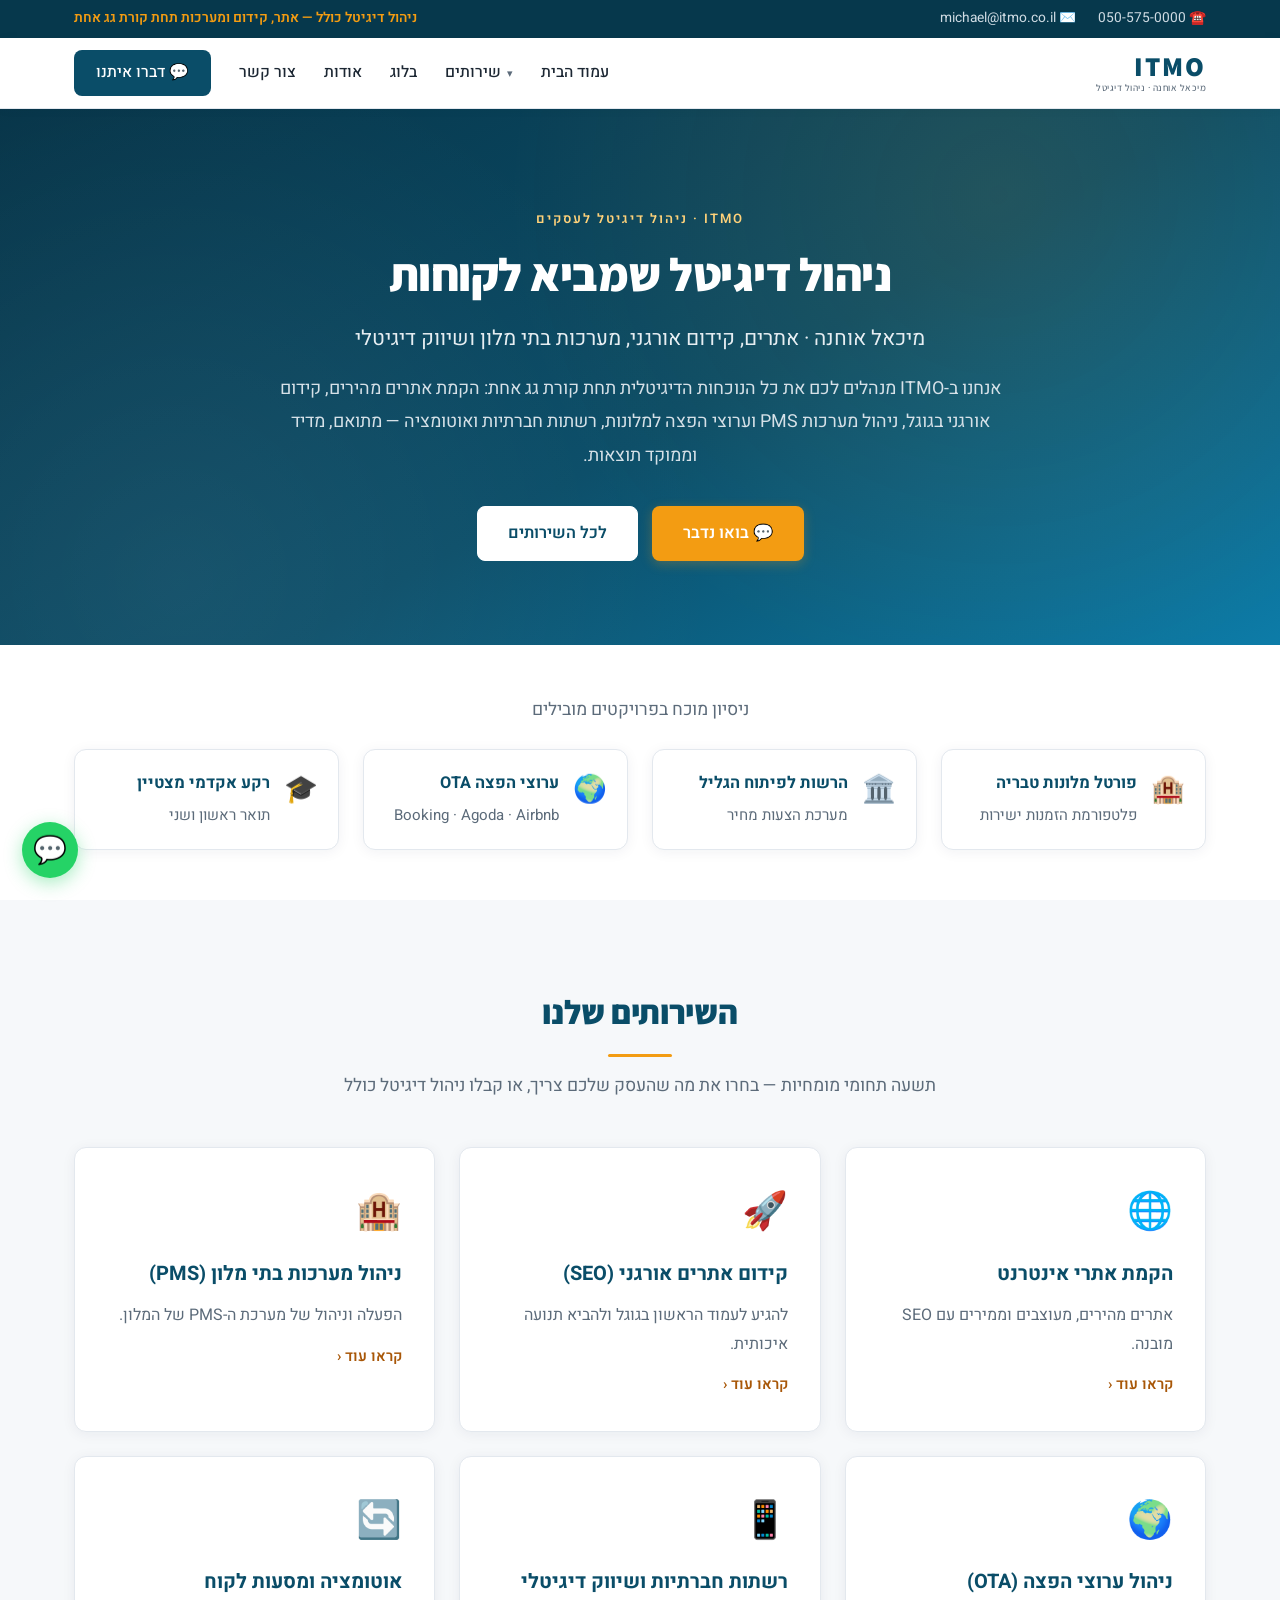
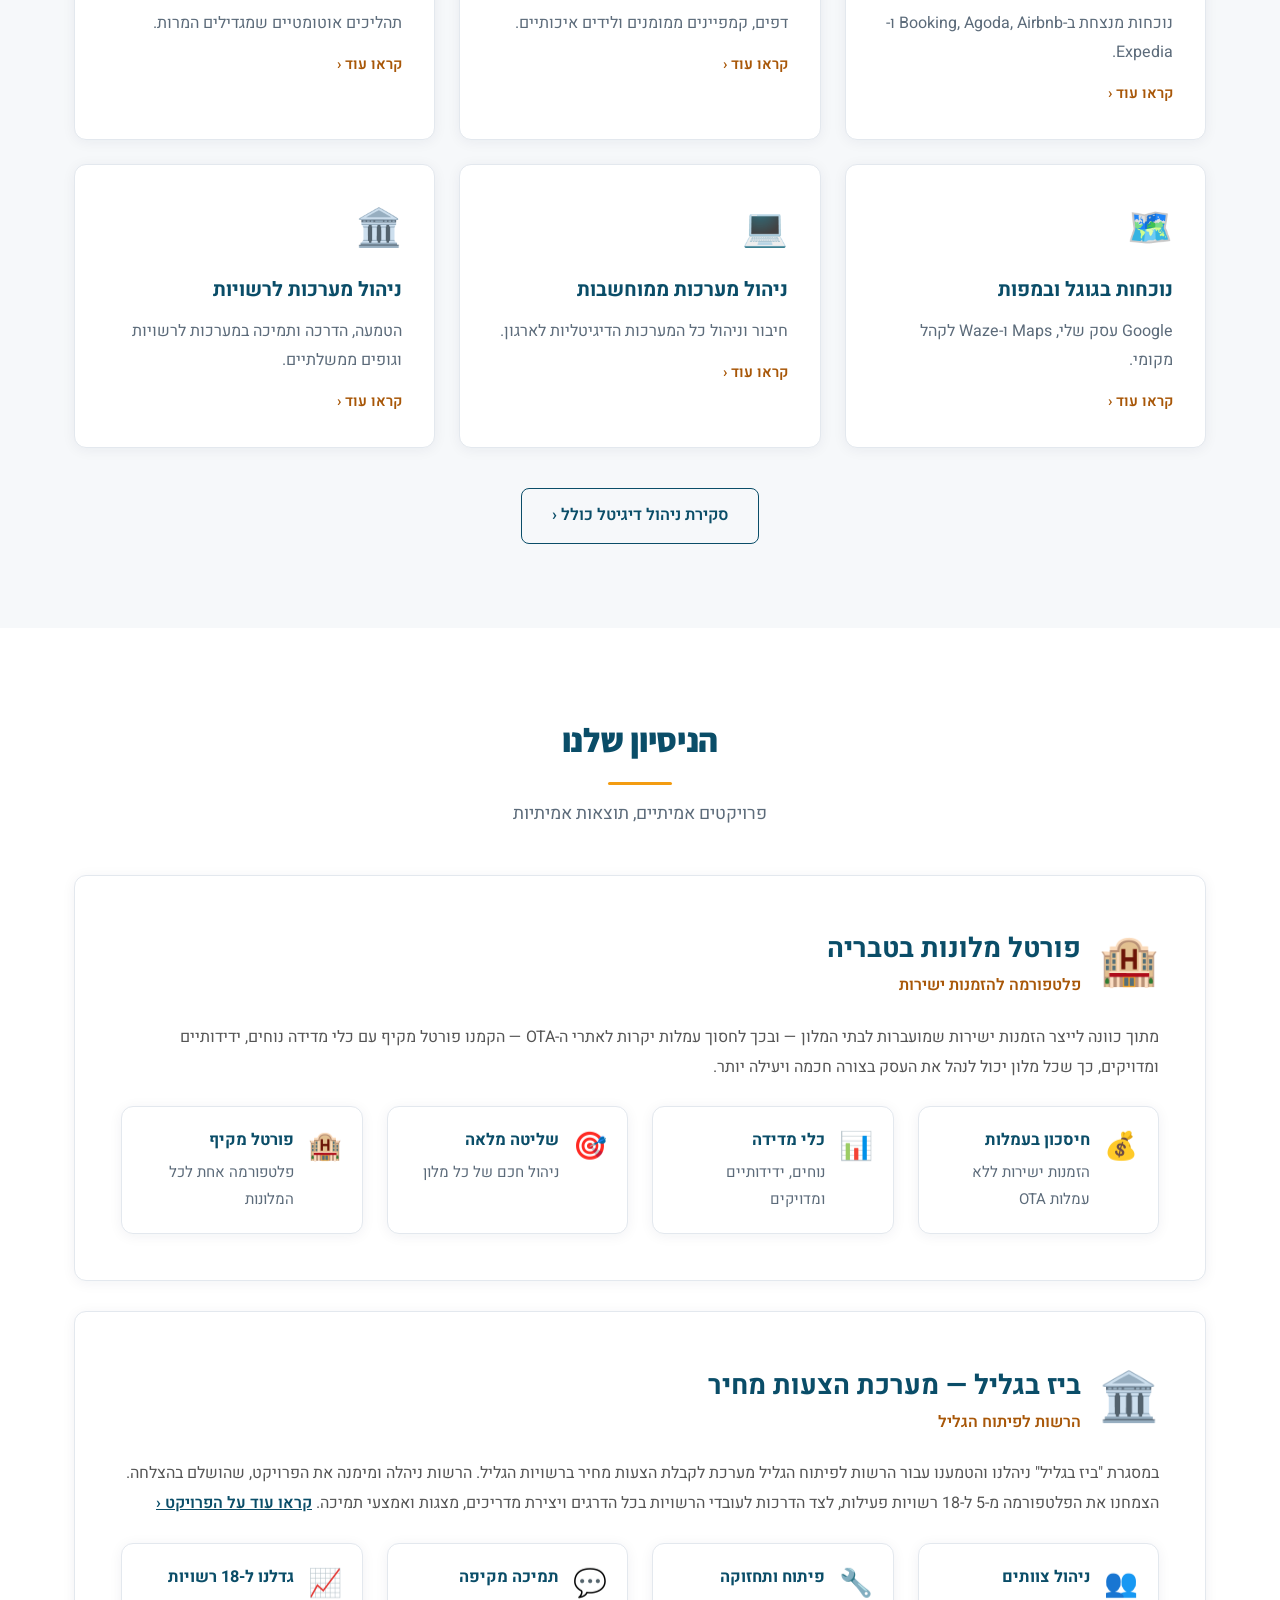
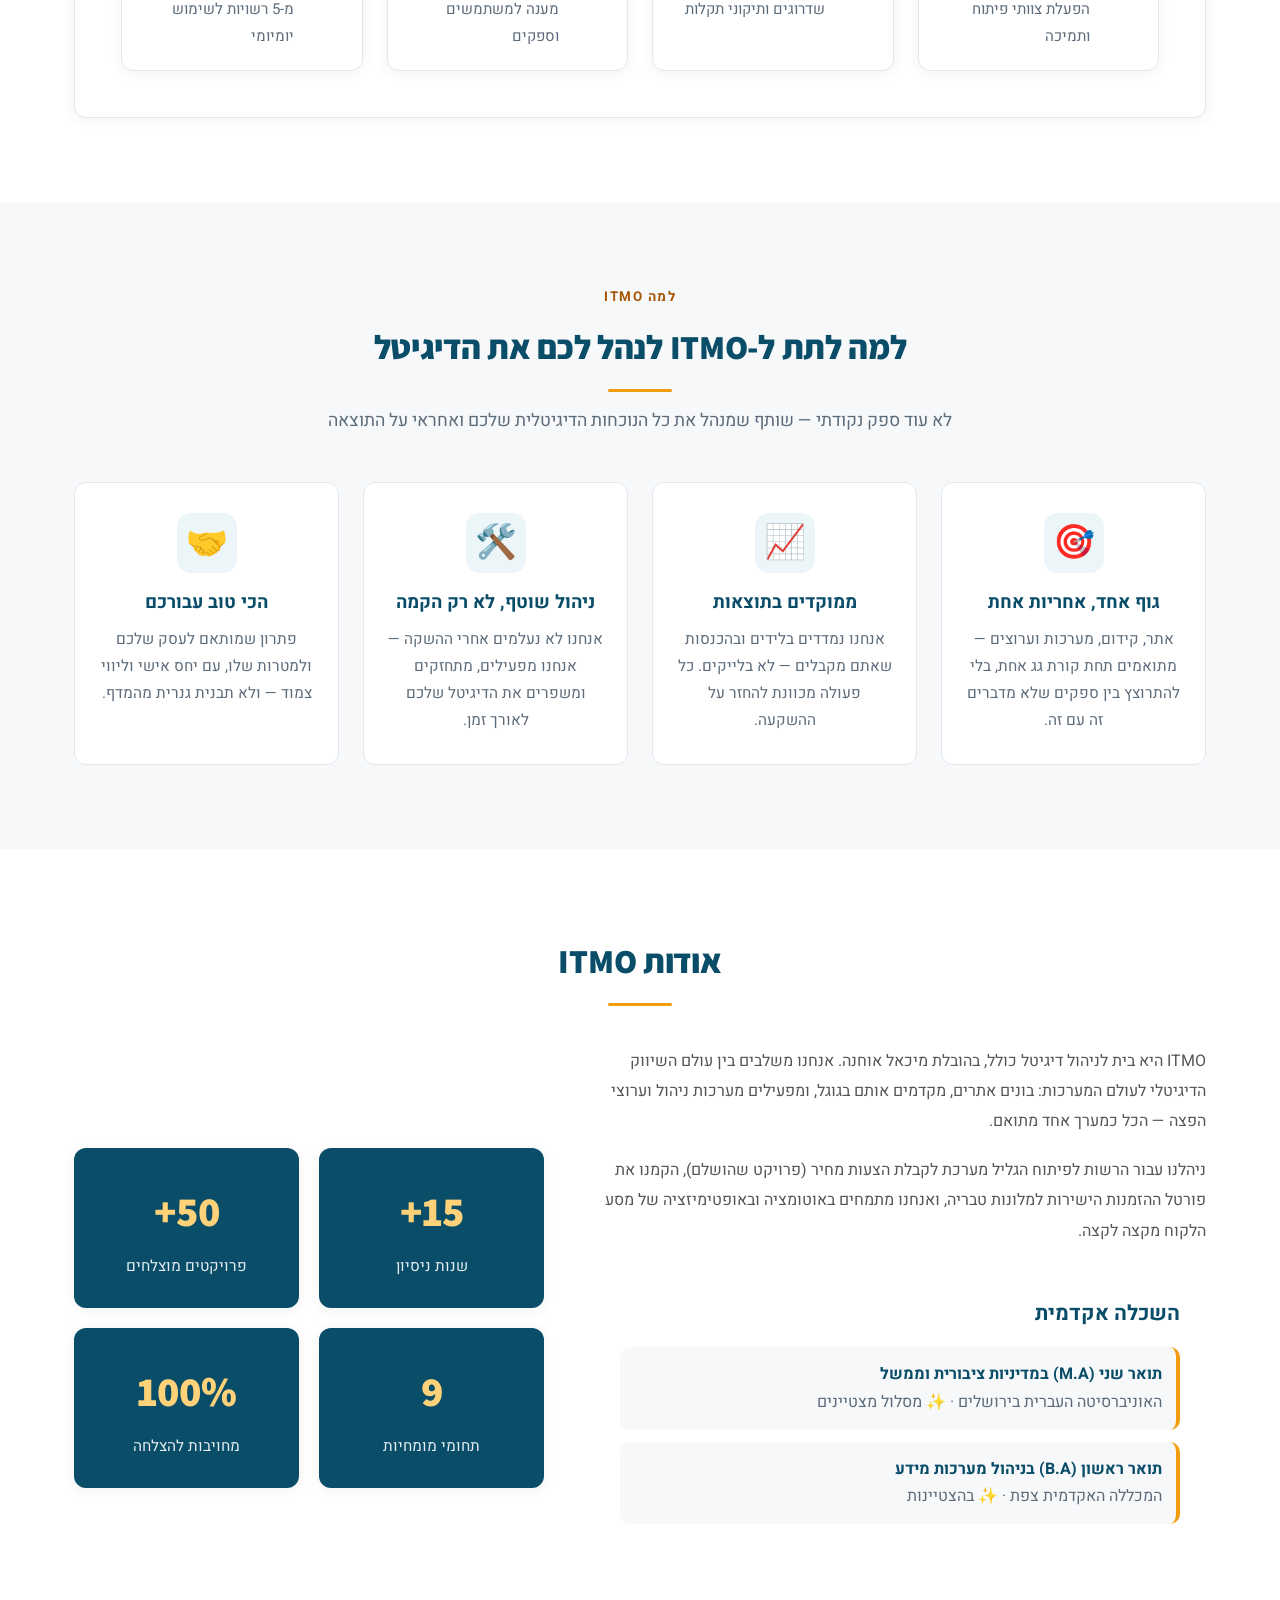
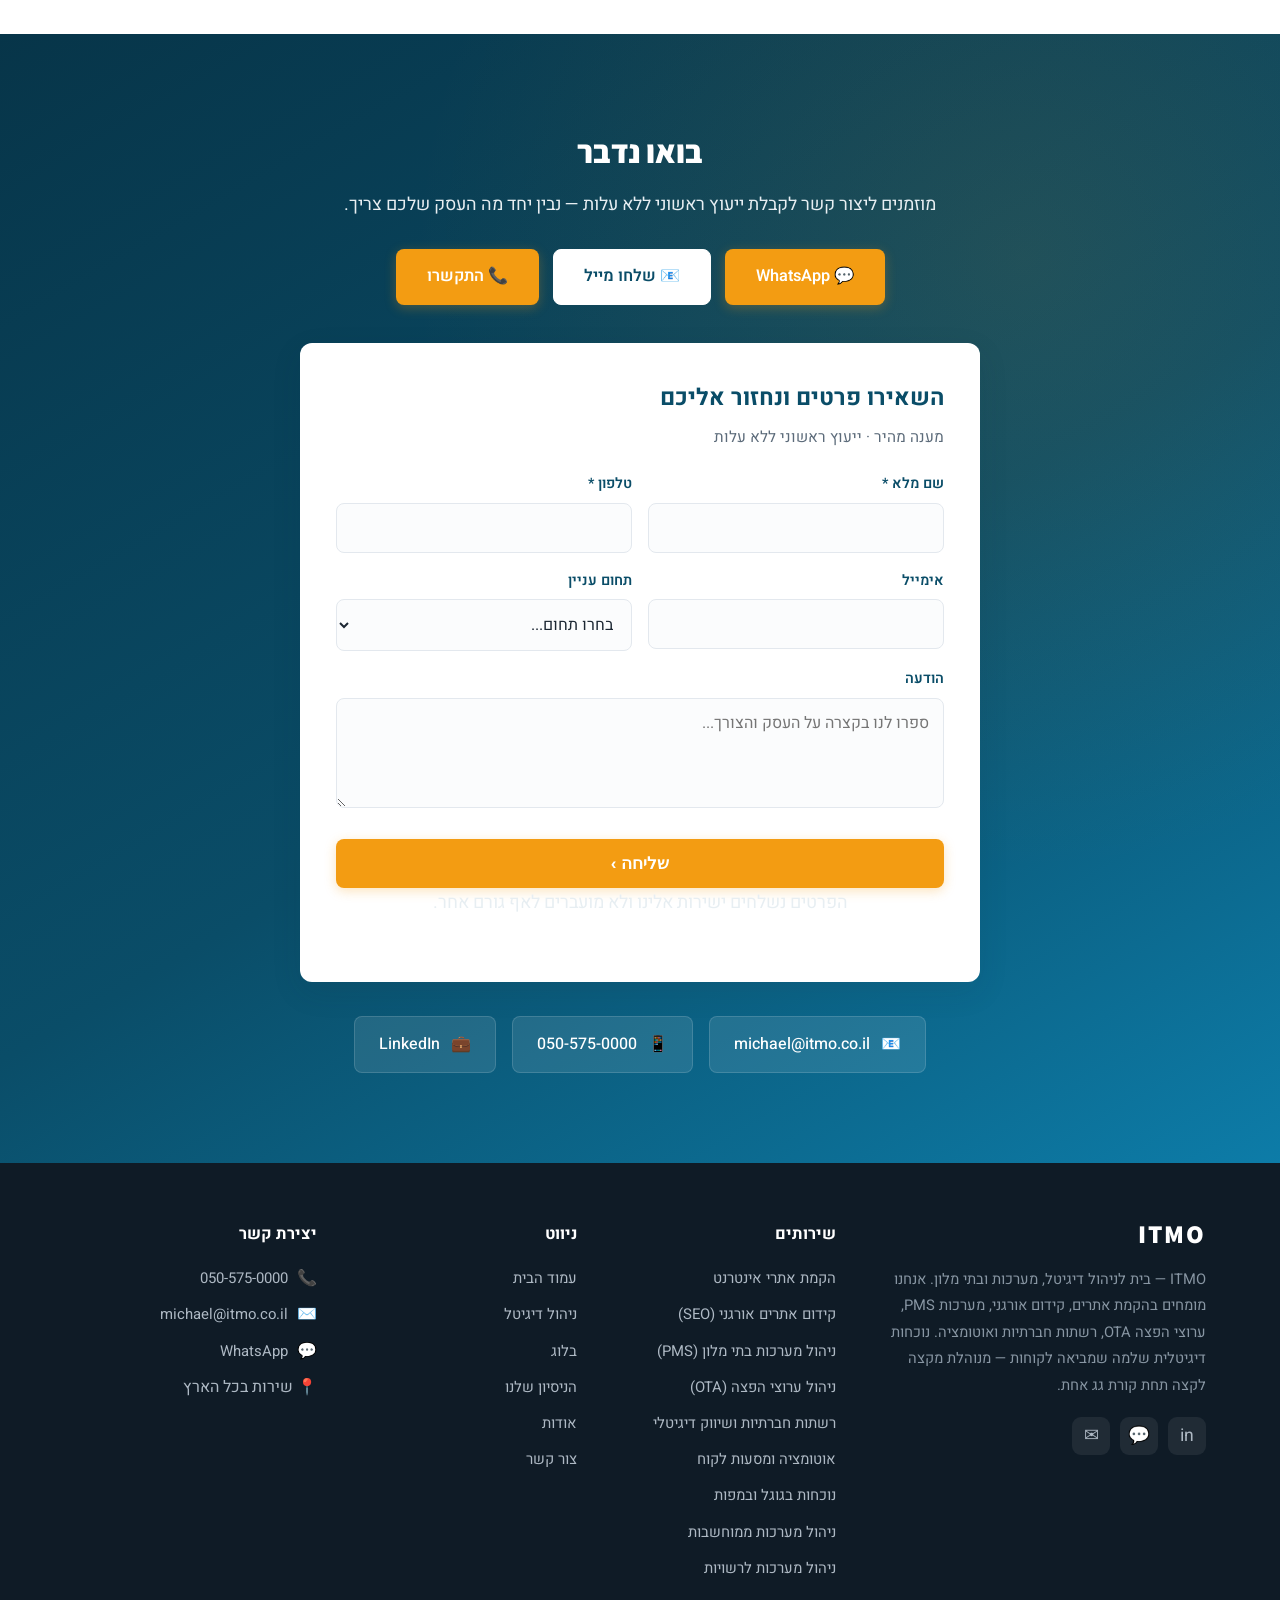
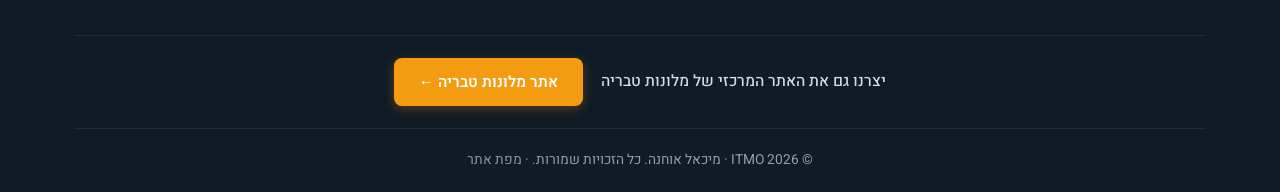
<file: index.html>
<!DOCTYPE html>
<html lang="he" dir="rtl">
<head>
    <meta charset="UTF-8">
    <meta name="viewport" content="width=device-width, initial-scale=1.0">
    <!-- Google tag (gtag.js) -->
    <script async src="https://www.googletagmanager.com/gtag/js?id=G-0ZY53Q4ZG9"></script>
    <script>
      window.dataLayer = window.dataLayer || [];
      function gtag(){dataLayer.push(arguments);}
      gtag('js', new Date());
      gtag('config', 'G-0ZY53Q4ZG9');
    </script>
    <title>ITMO - מיכאל אוחנה | ניהול דיגיטל, אתרים, SEO ומערכות בתי מלון</title>
    <meta name="description" content="מיכאל אוחנה (ITMO) — ניהול דיגיטל כולל: הקמת אתרים, קידום אורגני, מערכות בתי מלון, ערוצי הפצה OTA, רשתות חברתיות ואוטומציה. ניסיון מוכח ומדיד.">
    <meta name="keywords" content="מיכאל אוחנה, ITMO, ניהול דיגיטל, הקמת אתרים, קידום אתרים, SEO, מערכות PMS, ניהול בתי מלון, Booking, Agoda, Airbnb, ערוצי הפצה, רשתות חברתיות, אוטומציה, הרשות לפיתוח הגליל, מלונות טבריה">
    <meta name="author" content="מיכאל אוחנה - ITMO">
    <meta name="robots" content="index, follow, max-image-preview:large">
    <meta name="language" content="Hebrew">
    <meta name="geo.region" content="IL">
    <meta name="geo.placename" content="ישראל">
    <link rel="canonical" href="https://www.itmo.co.il/">

    <meta property="og:type" content="website">
    <meta property="og:url" content="https://www.itmo.co.il/">
    <meta property="og:title" content="ITMO - מיכאל אוחנה | ניהול דיגיטל, אתרים, SEO ומערכות בתי מלון">
    <meta property="og:description" content="מיכאל אוחנה (ITMO) — ניהול דיגיטל כולל: הקמת אתרים, קידום אורגני, מערכות בתי מלון, ערוצי הפצה OTA, רשתות חברתיות ואוטומציה. ניסיון מוכח ומדיד.">
    <meta property="og:locale" content="he_IL">
    <meta property="og:site_name" content="ITMO - מיכאל אוחנה">
    <meta property="og:image" content="https://www.itmo.co.il/assets/og-image.png">
    <meta property="og:image:width" content="1200">
    <meta property="og:image:height" content="630">
    <meta name="twitter:card" content="summary_large_image">
    <meta name="twitter:title" content="ITMO - מיכאל אוחנה | ניהול דיגיטל, אתרים, SEO ומערכות בתי מלון">
    <meta name="twitter:description" content="מיכאל אוחנה (ITMO) — ניהול דיגיטל כולל: הקמת אתרים, קידום אורגני, מערכות בתי מלון, ערוצי הפצה OTA, רשתות חברתיות ואוטומציה. ניסיון מוכח ומדיד.">
    <meta name="twitter:image" content="https://www.itmo.co.il/assets/og-image.png">

    <meta name="theme-color" content="#0a4d68">
    <link rel="icon" type="image/svg+xml" href="/assets/favicon.svg">
    <link rel="icon" href="/assets/favicon.ico" sizes="any">
    <link rel="icon" type="image/png" href="/assets/favicon-32.png">
    <link rel="apple-touch-icon" href="/assets/apple-touch-icon.png">

    <link rel="preconnect" href="https://fonts.googleapis.com">
    <link rel="preconnect" href="https://fonts.gstatic.com" crossorigin>
    <link rel="preload" as="style" href="https://fonts.googleapis.com/css2?family=Heebo:wght@300;400;500;600;700;800&family=Assistant:wght@300;400;600;700;800&display=swap" onload="this.onload=null;this.rel='stylesheet'">
    <noscript><link rel="stylesheet" href="https://fonts.googleapis.com/css2?family=Heebo:wght@300;400;500;600;700;800&family=Assistant:wght@300;400;600;700;800&display=swap"></noscript>
    <link rel="stylesheet" href="/assets/css/main.css">

    <script type="application/ld+json">
[
  {
    "@context": "https://schema.org",
    "@type": "ProfessionalService",
    "name": "ITMO - מיכאל אוחנה",
    "image": "https://www.itmo.co.il/assets/og-image.png",
    "description": "ניהול דיגיטל כולל: הקמת אתרים, קידום אורגני, מערכות ניהול בתי מלון, ערוצי הפצה OTA, רשתות חברתיות ואוטומציה.",
    "url": "https://www.itmo.co.il",
    "telephone": "+972-50-5750000",
    "email": "michael@itmo.co.il",
    "priceRange": "₪₪",
    "areaServed": {
      "@type": "Country",
      "name": "ישראל"
    },
    "address": {
      "@type": "PostalAddress",
      "addressCountry": "IL",
      "addressLocality": "ישראל"
    },
    "founder": {
      "@type": "Person",
      "name": "מיכאל אוחנה",
      "jobTitle": "מנהל דיגיטל, מערכות ובתי מלון",
      "email": "michael@itmo.co.il",
      "telephone": "+972-50-5750000",
      "alumniOf": [
        {
          "@type": "EducationalOrganization",
          "name": "האוניברסיטה העברית בירושלים",
          "description": "תואר שני במדיניות ציבורית וממשל - מסלול מצטיינים"
        },
        {
          "@type": "EducationalOrganization",
          "name": "המכללה האקדמית צפת",
          "description": "תואר ראשון בניהול מערכות מידע - בהצטיינות"
        }
      ]
    },
    "sameAs": [
      "https://linkedin.com/in/michael-ohana-informationtechnology",
      "https://wa.me/972505750000"
    ],
    "makesOffer": [
      {
        "@type": "Offer",
        "itemOffered": {
          "@type": "Service",
          "name": "הקמת אתרי אינטרנט",
          "url": "https://www.itmo.co.il/services/web-development"
        }
      },
      {
        "@type": "Offer",
        "itemOffered": {
          "@type": "Service",
          "name": "קידום אתרים אורגני (SEO)",
          "url": "https://www.itmo.co.il/services/seo"
        }
      },
      {
        "@type": "Offer",
        "itemOffered": {
          "@type": "Service",
          "name": "ניהול מערכות בתי מלון (PMS)",
          "url": "https://www.itmo.co.il/services/hotel-management-systems"
        }
      },
      {
        "@type": "Offer",
        "itemOffered": {
          "@type": "Service",
          "name": "ניהול ערוצי הפצה (OTA)",
          "url": "https://www.itmo.co.il/services/ota-channel-management"
        }
      },
      {
        "@type": "Offer",
        "itemOffered": {
          "@type": "Service",
          "name": "רשתות חברתיות ושיווק דיגיטלי",
          "url": "https://www.itmo.co.il/services/social-media-marketing"
        }
      },
      {
        "@type": "Offer",
        "itemOffered": {
          "@type": "Service",
          "name": "אוטומציה ומסעות לקוח",
          "url": "https://www.itmo.co.il/services/automation-customer-journey"
        }
      },
      {
        "@type": "Offer",
        "itemOffered": {
          "@type": "Service",
          "name": "נוכחות בגוגל ובמפות",
          "url": "https://www.itmo.co.il/services/google-business-local"
        }
      },
      {
        "@type": "Offer",
        "itemOffered": {
          "@type": "Service",
          "name": "ניהול מערכות ממוחשבות",
          "url": "https://www.itmo.co.il/services/it-systems-management"
        }
      },
      {
        "@type": "Offer",
        "itemOffered": {
          "@type": "Service",
          "name": "ניהול מערכות לרשויות",
          "url": "https://www.itmo.co.il/services/public-sector-systems"
        }
      }
    ]
  },
  {
    "@context": "https://schema.org",
    "@type": "WebSite",
    "name": "ITMO - מיכאל אוחנה",
    "url": "https://www.itmo.co.il",
    "inLanguage": "he"
  }
]
    </script>
</head>
<body>
    <header class="site-header">
        <div class="topbar"><div class="container">
            <div class="tb-links">
                <a href="tel:+972-50-5750000">☎️ 050-575-0000</a>
                <a href="mailto:michael@itmo.co.il">✉️ michael@itmo.co.il</a>
            </div>
            <span class="tb-tag">ניהול דיגיטל כולל — אתר, קידום ומערכות תחת קורת גג אחת</span>
        </div></div>
        <div class="nav-wrap"><div class="container">
            <nav class="main-nav">
                <a href="/" class="logo">ITMO<small>מיכאל אוחנה · ניהול דיגיטל</small></a>
                <button class="nav-toggle" aria-label="תפריט" onclick="document.getElementById('navlinks').classList.toggle('open')">☰</button>
                <ul class="nav-links" id="navlinks">
                    <li><a href="/">עמוד הבית</a></li>
                    <li class="has-dropdown">
                        <a href="/services/digital-management">שירותים</a>
                        <ul class="dropdown">
                            <li><a href="/services/digital-management">🧭 ניהול דיגיטל (סקירה כללית)</a></li>
                            <li><a href="/services/web-development">🌐 הקמת אתרי אינטרנט</a></li><li><a href="/services/seo">🚀 קידום אתרים אורגני (SEO)</a></li><li><a href="/services/hotel-management-systems">🏨 ניהול מערכות בתי מלון (PMS)</a></li><li><a href="/services/ota-channel-management">🌍 ניהול ערוצי הפצה (OTA)</a></li><li><a href="/services/social-media-marketing">📱 רשתות חברתיות ושיווק דיגיטלי</a></li><li><a href="/services/automation-customer-journey">🔄 אוטומציה ומסעות לקוח</a></li><li><a href="/services/google-business-local">🗺️ נוכחות בגוגל ובמפות</a></li><li><a href="/services/it-systems-management">💻 ניהול מערכות ממוחשבות</a></li><li><a href="/services/public-sector-systems">🏛️ ניהול מערכות לרשויות</a></li>
                        </ul>
                    </li>
                    <li><a href="/blog">בלוג</a></li>
                    <li><a href="/#about">אודות</a></li>
                    <li><a href="/#contact">צור קשר</a></li>
                    <li><a class="nav-cta" href="https://wa.me/972505750000" target="_blank" rel="noopener">💬 דברו איתנו</a></li>
                </ul>
            </nav>
        </div></div>
    </header>
    <main id="main">
    <section class="hero"><div class="container"><div class="hero-content">
        <span class="eyebrow">ITMO · ניהול דיגיטל לעסקים</span>
        <h1>ניהול דיגיטל שמביא לקוחות</h1>
        <p class="subtitle">מיכאל אוחנה · אתרים, קידום אורגני, מערכות בתי מלון ושיווק דיגיטלי</p>
        <p class="description">אנחנו ב-ITMO מנהלים לכם את כל הנוכחות הדיגיטלית תחת קורת גג אחת: הקמת אתרים מהירים, קידום אורגני בגוגל, ניהול מערכות PMS וערוצי הפצה למלונות, רשתות חברתיות ואוטומציה — מתואם, מדיד וממוקד תוצאות.</p>
        <div class="cta-buttons">
            <a href="https://wa.me/972505750000" target="_blank" rel="noopener" class="btn btn-primary">💬 בואו נדבר</a>
            <a href="/services/digital-management" class="btn btn-secondary">לכל השירותים</a>
        </div></div></div></section>

    <section class="section section--white" style="padding:50px 0;"><div class="container">
        <p class="section-subtitle" style="margin-bottom:24px;">ניסיון מוכח בפרויקטים מובילים</p>
        <div class="grid grid-4" style="margin-top:0;">
            <div class="feature"><span class="ficon">🏨</span><div><strong>פורטל מלונות טבריה</strong><span>פלטפורמת הזמנות ישירות</span></div></div>
            <div class="feature"><span class="ficon">🏛️</span><div><strong>הרשות לפיתוח הגליל</strong><span>מערכת הצעות מחיר</span></div></div>
            <div class="feature"><span class="ficon">🌍</span><div><strong>ערוצי הפצה OTA</strong><span>Booking · Agoda · Airbnb</span></div></div>
            <div class="feature"><span class="ficon">🎓</span><div><strong>רקע אקדמי מצטיין</strong><span>תואר ראשון ושני</span></div></div>
        </div></div></section>

    <section id="services" class="section section--alt"><div class="container">
        <h2 class="section-title">השירותים שלנו</h2>
        <p class="section-subtitle">תשעה תחומי מומחיות — בחרו את מה שהעסק שלכם צריך, או קבלו ניהול דיגיטל כולל</p>
        <div class="grid grid-3"><a class="service-link" href="/services/web-development"><div class="card"><span class="icon">🌐</span><h3>הקמת אתרי אינטרנט</h3><p>אתרים מהירים, מעוצבים וממירים עם SEO מובנה.</p><span class="more">קראו עוד ‹</span></div></a><a class="service-link" href="/services/seo"><div class="card"><span class="icon">🚀</span><h3>קידום אתרים אורגני (SEO)</h3><p>להגיע לעמוד הראשון בגוגל ולהביא תנועה איכותית.</p><span class="more">קראו עוד ‹</span></div></a><a class="service-link" href="/services/hotel-management-systems"><div class="card"><span class="icon">🏨</span><h3>ניהול מערכות בתי מלון (PMS)</h3><p>הפעלה וניהול של מערכת ה-PMS של המלון.</p><span class="more">קראו עוד ‹</span></div></a><a class="service-link" href="/services/ota-channel-management"><div class="card"><span class="icon">🌍</span><h3>ניהול ערוצי הפצה (OTA)</h3><p>נוכחות מנצחת ב-Booking, Agoda, Airbnb ו-Expedia.</p><span class="more">קראו עוד ‹</span></div></a><a class="service-link" href="/services/social-media-marketing"><div class="card"><span class="icon">📱</span><h3>רשתות חברתיות ושיווק דיגיטלי</h3><p>דפים, קמפיינים ממומנים ולידים איכותיים.</p><span class="more">קראו עוד ‹</span></div></a><a class="service-link" href="/services/automation-customer-journey"><div class="card"><span class="icon">🔄</span><h3>אוטומציה ומסעות לקוח</h3><p>תהליכים אוטומטיים שמגדילים המרות.</p><span class="more">קראו עוד ‹</span></div></a><a class="service-link" href="/services/google-business-local"><div class="card"><span class="icon">🗺️</span><h3>נוכחות בגוגל ובמפות</h3><p>Google עסק שלי, Maps ו-Waze לקהל מקומי.</p><span class="more">קראו עוד ‹</span></div></a><a class="service-link" href="/services/it-systems-management"><div class="card"><span class="icon">💻</span><h3>ניהול מערכות ממוחשבות</h3><p>חיבור וניהול כל המערכות הדיגיטליות לארגון.</p><span class="more">קראו עוד ‹</span></div></a><a class="service-link" href="/services/public-sector-systems"><div class="card"><span class="icon">🏛️</span><h3>ניהול מערכות לרשויות</h3><p>הטמעה, הדרכה ותמיכה במערכות לרשויות וגופים ממשלתיים.</p><span class="more">קראו עוד ‹</span></div></a></div>
        <div style="text-align:center;margin-top:40px;"><a href="/services/digital-management" class="btn btn-outline">סקירת ניהול דיגיטל כולל ‹</a></div>
    </div></section>

    <section id="featured" class="section section--white"><div class="container">
        <h2 class="section-title">הניסיון שלנו</h2><p class="section-subtitle">פרויקטים אמיתיים, תוצאות אמיתיות</p>
        <div class="card" style="padding:46px;margin-top:30px;">
            <div style="display:flex;gap:18px;align-items:center;margin-bottom:18px;flex-wrap:wrap;">
                <div style="font-size:3rem;">🏨</div><div><h3 style="font-size:1.7rem;margin:0;">פורטל מלונות בטבריה</h3>
                <p style="color:var(--accent-text);font-weight:600;margin:0;">פלטפורמה להזמנות ישירות</p></div></div>
            <p style="color:#555;line-height:1.9;">מתוך כוונה לייצר הזמנות ישירות שמועברות לבתי המלון — ובכך לחסוך עמלות יקרות לאתרי ה-OTA — הקמנו פורטל מקיף עם כלי מדידה נוחים, ידידותיים ומדויקים, כך שכל מלון יכול לנהל את העסק בצורה חכמה ויעילה יותר.</p>
            <div class="grid grid-4" style="margin-top:24px;">
                <div class="feature"><span class="ficon">💰</span><div><strong>חיסכון בעמלות</strong><span>הזמנות ישירות ללא עמלות OTA</span></div></div>
                <div class="feature"><span class="ficon">📊</span><div><strong>כלי מדידה</strong><span>נוחים, ידידותיים ומדויקים</span></div></div>
                <div class="feature"><span class="ficon">🎯</span><div><strong>שליטה מלאה</strong><span>ניהול חכם של כל מלון</span></div></div>
                <div class="feature"><span class="ficon">🏨</span><div><strong>פורטל מקיף</strong><span>פלטפורמה אחת לכל המלונות</span></div></div>
            </div></div>
        <div class="card" style="padding:46px;margin-top:30px;">
            <div style="display:flex;gap:18px;align-items:center;margin-bottom:18px;flex-wrap:wrap;">
                <div style="font-size:3rem;">🏛️</div><div><h3 style="font-size:1.7rem;margin:0;">ביז בגליל — מערכת הצעות מחיר</h3>
                <p style="color:var(--accent-text);font-weight:600;margin:0;">הרשות לפיתוח הגליל</p></div></div>
            <p style="color:#555;line-height:1.9;">במסגרת "ביז בגליל" ניהלנו והטמענו עבור הרשות לפיתוח הגליל מערכת לקבלת הצעות מחיר ברשויות הגליל. הרשות ניהלה ומימנה את הפרויקט, שהושלם בהצלחה. הצמחנו את הפלטפורמה מ-5 ל-18 רשויות פעילות, לצד הדרכות לעובדי הרשויות בכל הדרגים ויצירת מדריכים, מצגות ואמצעי תמיכה. <a href="/services/procurement-systems" style="color:var(--primary);font-weight:600;">קראו עוד על הפרויקט ‹</a></p>
            <div class="grid grid-4" style="margin-top:24px;">
                <div class="feature"><span class="ficon">👥</span><div><strong>ניהול צוותים</strong><span>הפעלת צוותי פיתוח ותמיכה</span></div></div>
                <div class="feature"><span class="ficon">🔧</span><div><strong>פיתוח ותחזוקה</strong><span>שדרוגים ותיקוני תקלות</span></div></div>
                <div class="feature"><span class="ficon">💬</span><div><strong>תמיכה מקיפה</strong><span>מענה למשתמשים וספקים</span></div></div>
                <div class="feature"><span class="ficon">📈</span><div><strong>גדלנו ל-18 רשויות</strong><span>מ-5 רשויות לשימוש יומיומי</span></div></div>
            </div></div>
    </div></section>

        <section class="section why-band"><div class="container">
        <span class="section-eyebrow">למה ITMO</span>
        <h2 class="section-title">למה לתת ל-ITMO לנהל לכם את הדיגיטל</h2>
        <p class="section-subtitle">לא עוד ספק נקודתי — שותף שמנהל את כל הנוכחות הדיגיטלית שלכם ואחראי על התוצאה</p>
        <div class="why-grid">
            <div class="why-item"><span class="wicon">🎯</span><h3>גוף אחד, אחריות אחת</h3><p>אתר, קידום, מערכות וערוצים — מתואמים תחת קורת גג אחת, בלי להתרוצץ בין ספקים שלא מדברים זה עם זה.</p></div>
            <div class="why-item"><span class="wicon">📈</span><h3>ממוקדים בתוצאות</h3><p>אנחנו נמדדים בלידים ובהכנסות שאתם מקבלים — לא בלייקים. כל פעולה מכוונת להחזר על ההשקעה.</p></div>
            <div class="why-item"><span class="wicon">🛠️</span><h3>ניהול שוטף, לא רק הקמה</h3><p>אנחנו לא נעלמים אחרי ההשקה — אנחנו מפעילים, מתחזקים ומשפרים את הדיגיטל שלכם לאורך זמן.</p></div>
            <div class="why-item"><span class="wicon">🤝</span><h3>הכי טוב עבורכם</h3><p>פתרון שמותאם לעסק שלכם ולמטרות שלו, עם יחס אישי וליווי צמוד — ולא תבנית גנרית מהמדף.</p></div>
        </div>
    </div></section>

    <section id="about" class="section section--white"><div class="container">
        <h2 class="section-title">אודות ITMO</h2>
        <div style="display:grid;grid-template-columns:1.3fr 1fr;gap:50px;align-items:center;margin-top:40px;" class="about-grid">
            <div>
                <p style="color:#555;line-height:1.9;margin-bottom:18px;">ITMO היא בית לניהול דיגיטל כולל, בהובלת מיכאל אוחנה. אנחנו משלבים בין עולם השיווק הדיגיטלי לעולם המערכות: בונים אתרים, מקדמים אותם בגוגל, ומפעילים מערכות ניהול וערוצי הפצה — הכל כמערך אחד מתואם.</p>
                <p style="color:#555;line-height:1.9;margin-bottom:18px;">ניהלנו עבור הרשות לפיתוח הגליל מערכת לקבלת הצעות מחיר (פרויקט שהושלם), הקמנו את פורטל ההזמנות הישירות למלונות טבריה, ואנחנו מתמחים באוטומציה ובאופטימיזציה של מסע הלקוח מקצה לקצה.</p>
                <div class="education-section" style="margin-top:24px;padding:26px;background:#fff;border-radius:15px;">
                    <h3 style="color:var(--primary);font-size:1.3rem;margin-bottom:16px;">השכלה אקדמית</h3>
                    <div style="padding:14px;background:var(--light);border-radius:10px;border-right:4px solid var(--accent);margin-bottom:12px;">
                        <strong style="color:var(--primary);">תואר שני (M.A) במדיניות ציבורית וממשל</strong><br><span style="color:var(--muted);">האוניברסיטה העברית בירושלים · ✨ מסלול מצטיינים</span></div>
                    <div style="padding:14px;background:var(--light);border-radius:10px;border-right:4px solid var(--accent);">
                        <strong style="color:var(--primary);">תואר ראשון (B.A) בניהול מערכות מידע</strong><br><span style="color:var(--muted);">המכללה האקדמית צפת · ✨ בהצטיינות</span></div>
                </div></div>
            <div class="stats">
                <div class="stat-card"><span class="stat-number">15+</span><span class="stat-label">שנות ניסיון</span></div>
                <div class="stat-card"><span class="stat-number">50+</span><span class="stat-label">פרויקטים מוצלחים</span></div>
                <div class="stat-card"><span class="stat-number">9</span><span class="stat-label">תחומי מומחיות</span></div>
                <div class="stat-card"><span class="stat-number">100%</span><span class="stat-label">מחויבות להצלחה</span></div>
            </div></div>
    </div></section>

    <section id="contact" class="cta-band" style="padding:90px 0;"><div class="container">
        <h2>בואו נדבר</h2><p>מוזמנים ליצור קשר לקבלת ייעוץ ראשוני ללא עלות — נבין יחד מה העסק שלכם צריך.</p>
        <div class="cta-buttons">
            <a href="https://wa.me/972505750000" target="_blank" rel="noopener" class="btn btn-primary">💬 WhatsApp</a>
            <a href="mailto:michael@itmo.co.il" class="btn btn-secondary">📧 שלחו מייל</a>
            <a href="tel:+972-50-5750000" class="btn btn-primary">📞 התקשרו</a>
        </div>
        <form class="form-card" id="leadForm" action="https://formspree.io/f/xnjygkea" method="POST">
            <h3>השאירו פרטים ונחזור אליכם</h3><p class="sub">מענה מהיר · ייעוץ ראשוני ללא עלות</p>
            <div class="form-row">
                <div class="form-group"><label for="name">שם מלא *</label><input id="name" name="name" required></div>
                <div class="form-group"><label for="phone">טלפון *</label><input id="phone" name="phone" type="tel" required></div></div>
            <div class="form-row">
                <div class="form-group"><label for="email">אימייל</label><input id="email" name="email" type="email"></div>
                <div class="form-group"><label for="topic">תחום עניין</label><select id="topic" name="topic"><option value="">בחרו תחום...</option><option value="הקמת אתרי אינטרנט">הקמת אתרי אינטרנט</option><option value="קידום אתרים אורגני (SEO)">קידום אתרים אורגני (SEO)</option><option value="ניהול מערכות בתי מלון (PMS)">ניהול מערכות בתי מלון (PMS)</option><option value="ניהול ערוצי הפצה (OTA)">ניהול ערוצי הפצה (OTA)</option><option value="רשתות חברתיות ושיווק דיגיטלי">רשתות חברתיות ושיווק דיגיטלי</option><option value="אוטומציה ומסעות לקוח">אוטומציה ומסעות לקוח</option><option value="נוכחות בגוגל ובמפות">נוכחות בגוגל ובמפות</option><option value="ניהול מערכות ממוחשבות">ניהול מערכות ממוחשבות</option><option value="ניהול מערכות לרשויות">ניהול מערכות לרשויות</option></select></div></div>
            <div class="form-group"><label for="message">הודעה</label><textarea id="message" name="message" placeholder="ספרו לנו בקצרה על העסק והצורך..."></textarea></div>
            <button type="submit" class="btn btn-primary">שליחה ›</button>
            <p class="form-note">הפרטים נשלחים ישירות אלינו ולא מועברים לאף גורם אחר.</p>
            <div class="form-status" id="formStatus"></div>
        </form>
        <div class="contact-info">
            <div class="contact-item"><span class="icon">📧</span><a href="mailto:michael@itmo.co.il">michael@itmo.co.il</a></div>
            <div class="contact-item"><span class="icon">📱</span><a href="tel:+972-50-5750000">050-575-0000</a></div>
            <div class="contact-item"><span class="icon">💼</span><a href="https://linkedin.com/in/michael-ohana-informationtechnology" target="_blank" rel="noopener">LinkedIn</a></div>
        </div></div></section>
    <script>
      (function(){
        var f=document.getElementById('leadForm'), s=document.getElementById('formStatus');
        if(!f) return;
        f.addEventListener('submit',function(e){
          e.preventDefault();
          var btn=f.querySelector('button[type=submit]'); btn.disabled=true; btn.textContent='שולח...';
          fetch(f.action,{method:'POST',body:new FormData(f),headers:{'Accept':'application/json'}})
          .then(function(r){ if(r.ok){ s.className='form-status ok'; s.textContent='תודה! הפרטים התקבלו ונחזור אליכם בהקדם.'; f.reset(); } else { s.className='form-status err'; s.textContent='אופס, הייתה תקלה. אפשר לפנות אלינו בוואטסאפ או בטלפון.'; } })
          .catch(function(){ s.className='form-status err'; s.textContent='אופס, הייתה תקלה. אפשר לפנות אלינו בוואטסאפ או בטלפון.'; })
          .finally(function(){ btn.disabled=false; btn.textContent='שליחה ›'; });
        });
      })();
    </script>
    </main>
    <footer class="site-footer">
        <div class="container">
            <div class="footer-grid">
                <div class="footer-col footer-brand">
                    <a href="/" class="logo">ITMO</a>
                    <p class="footer-about">
                        ITMO — בית לניהול דיגיטל, מערכות ובתי מלון. אנחנו מומחים בהקמת אתרים, קידום אורגני,
                        מערכות PMS, ערוצי הפצה OTA, רשתות חברתיות ואוטומציה. נוכחות דיגיטלית שלמה
                        שמביאה לקוחות — מנוהלת מקצה לקצה תחת קורת גג אחת.
                    </p>
                    <div class="footer-social">
                        <a href="https://linkedin.com/in/michael-ohana-informationtechnology" target="_blank" rel="noopener" aria-label="LinkedIn">in</a>
                        <a href="https://wa.me/972505750000" target="_blank" rel="noopener" aria-label="WhatsApp">💬</a>
                        <a href="mailto:michael@itmo.co.il" aria-label="Email">✉</a>
                    </div>
                </div>
                <div class="footer-col">
                    <h3>שירותים</h3>
                    <ul><li><a href="/services/web-development">הקמת אתרי אינטרנט</a></li><li><a href="/services/seo">קידום אתרים אורגני (SEO)</a></li><li><a href="/services/hotel-management-systems">ניהול מערכות בתי מלון (PMS)</a></li><li><a href="/services/ota-channel-management">ניהול ערוצי הפצה (OTA)</a></li><li><a href="/services/social-media-marketing">רשתות חברתיות ושיווק דיגיטלי</a></li><li><a href="/services/automation-customer-journey">אוטומציה ומסעות לקוח</a></li><li><a href="/services/google-business-local">נוכחות בגוגל ובמפות</a></li><li><a href="/services/it-systems-management">ניהול מערכות ממוחשבות</a></li><li><a href="/services/public-sector-systems">ניהול מערכות לרשויות</a></li></ul>
                </div>
                <div class="footer-col">
                    <h3>ניווט</h3>
                    <ul>
                        <li><a href="/">עמוד הבית</a></li>
                        <li><a href="/services/digital-management">ניהול דיגיטל</a></li>
                        <li><a href="/blog">בלוג</a></li>
                        <li><a href="/#featured">הניסיון שלנו</a></li>
                        <li><a href="/#about">אודות</a></li>
                        <li><a href="/#contact">צור קשר</a></li>
                    </ul>
                </div>
                <div class="footer-col">
                    <h3>יצירת קשר</h3>
                    <ul class="footer-contact">
                        <li>📞 <a href="tel:+972-50-5750000">050-575-0000</a></li>
                        <li>✉️ <a href="mailto:michael@itmo.co.il">michael@itmo.co.il</a></li>
                        <li>💬 <a href="https://wa.me/972505750000" target="_blank" rel="noopener">WhatsApp</a></li>
                        <li>📍 שירות בכל הארץ</li>
                    </ul>
                </div>
            </div>
            <div class="footer-credit">
                <span>יצרנו גם את האתר המרכזי של מלונות טבריה</span>
                <a href="https://www.hotels-tiberias.co.il" target="_blank" rel="noopener" class="btn btn-primary">אתר מלונות טבריה ←</a>
            </div>
            <div class="footer-bottom">
                <p>&copy; 2026 ITMO · מיכאל אוחנה. כל הזכויות שמורות. · <a href="/sitemap.xml">מפת אתר</a></p>
            </div>
        </div>
    </footer>
    <a class="wa-float" href="https://wa.me/972505750000" target="_blank" rel="noopener" aria-label="WhatsApp">💬</a>
    <script>
      document.querySelectorAll('.nav-links a:not(.has-dropdown > a)').forEach(a=>{
        a.addEventListener('click',()=>document.getElementById('navlinks').classList.remove('open'));
      });
    </script>
</body>
</html>
</file>
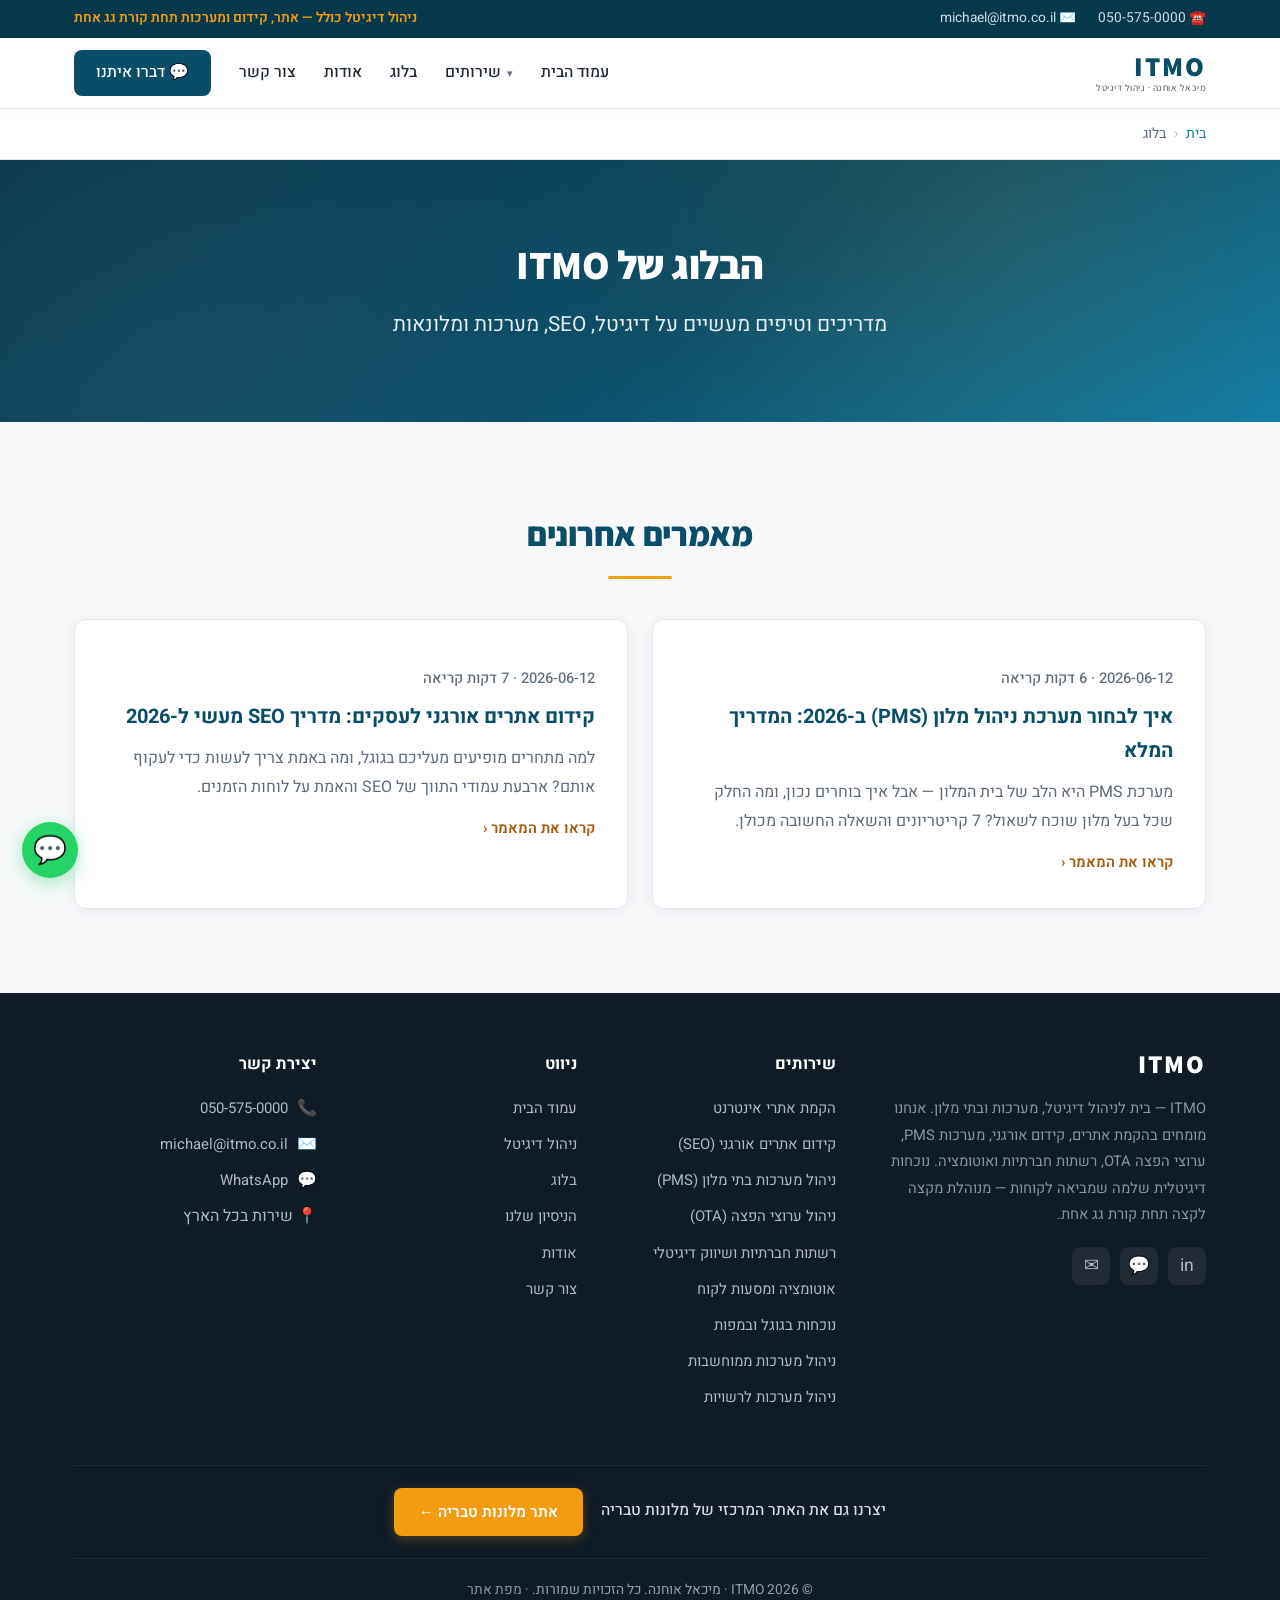
<file: blog.html>
<!DOCTYPE html>
<html lang="he" dir="rtl">
<head>
    <meta charset="UTF-8">
    <meta name="viewport" content="width=device-width, initial-scale=1.0">
    <!-- Google tag (gtag.js) -->
    <script async src="https://www.googletagmanager.com/gtag/js?id=G-0ZY53Q4ZG9"></script>
    <script>
      window.dataLayer = window.dataLayer || [];
      function gtag(){dataLayer.push(arguments);}
      gtag('js', new Date());
      gtag('config', 'G-0ZY53Q4ZG9');
    </script>
    <title>הבלוג של ITMO — טיפים על דיגיטל, SEO ומלונאות | מיכאל אוחנה</title>
    <meta name="description" content="הבלוג של ITMO: מדריכים וטיפים מעשיים על קידום אתרים, הקמת אתרים, מערכות ניהול מלון (PMS), ערוצי הפצה ושיווק דיגיטלי.">
    <meta name="keywords" content="בלוג, קידום אתרים, SEO, מערכת ניהול מלון, PMS, שיווק דיגיטלי, טיפים, ITMO, מיכאל אוחנה">
    <meta name="author" content="מיכאל אוחנה - ITMO">
    <meta name="robots" content="index, follow, max-image-preview:large">
    <meta name="language" content="Hebrew">
    <meta name="geo.region" content="IL">
    <meta name="geo.placename" content="ישראל">
    <link rel="canonical" href="https://www.itmo.co.il/blog">

    <meta property="og:type" content="website">
    <meta property="og:url" content="https://www.itmo.co.il/blog">
    <meta property="og:title" content="הבלוג של ITMO — טיפים על דיגיטל, SEO ומלונאות | מיכאל אוחנה">
    <meta property="og:description" content="הבלוג של ITMO: מדריכים וטיפים מעשיים על קידום אתרים, הקמת אתרים, מערכות ניהול מלון (PMS), ערוצי הפצה ושיווק דיגיטלי.">
    <meta property="og:locale" content="he_IL">
    <meta property="og:site_name" content="ITMO - מיכאל אוחנה">
    <meta property="og:image" content="https://www.itmo.co.il/assets/og-image.png">
    <meta property="og:image:width" content="1200">
    <meta property="og:image:height" content="630">
    <meta name="twitter:card" content="summary_large_image">
    <meta name="twitter:title" content="הבלוג של ITMO — טיפים על דיגיטל, SEO ומלונאות | מיכאל אוחנה">
    <meta name="twitter:description" content="הבלוג של ITMO: מדריכים וטיפים מעשיים על קידום אתרים, הקמת אתרים, מערכות ניהול מלון (PMS), ערוצי הפצה ושיווק דיגיטלי.">
    <meta name="twitter:image" content="https://www.itmo.co.il/assets/og-image.png">

    <meta name="theme-color" content="#0a4d68">
    <link rel="icon" type="image/svg+xml" href="/assets/favicon.svg">
    <link rel="icon" href="/assets/favicon.ico" sizes="any">
    <link rel="icon" type="image/png" href="/assets/favicon-32.png">
    <link rel="apple-touch-icon" href="/assets/apple-touch-icon.png">

    <link rel="preconnect" href="https://fonts.googleapis.com">
    <link rel="preconnect" href="https://fonts.gstatic.com" crossorigin>
    <link rel="preload" as="style" href="https://fonts.googleapis.com/css2?family=Heebo:wght@300;400;500;600;700;800&family=Assistant:wght@300;400;600;700;800&display=swap" onload="this.onload=null;this.rel='stylesheet'">
    <noscript><link rel="stylesheet" href="https://fonts.googleapis.com/css2?family=Heebo:wght@300;400;500;600;700;800&family=Assistant:wght@300;400;600;700;800&display=swap"></noscript>
    <link rel="stylesheet" href="/assets/css/main.css">

    <script type="application/ld+json">
[
  {
    "@context": "https://schema.org",
    "@type": "BreadcrumbList",
    "itemListElement": [
      {
        "@type": "ListItem",
        "position": 1,
        "name": "בית",
        "item": "https://www.itmo.co.il/"
      },
      {
        "@type": "ListItem",
        "position": 2,
        "name": "בלוג",
        "item": "https://www.itmo.co.il/blog"
      }
    ]
  },
  {
    "@context": "https://schema.org",
    "@type": "Blog",
    "name": "הבלוג של ITMO",
    "url": "https://www.itmo.co.il/blog",
    "inLanguage": "he",
    "blogPost": [
      {
        "@context": "https://schema.org",
        "@type": "Article",
        "headline": "איך לבחור מערכת ניהול מלון (PMS) ב-2026: המדריך המלא",
        "description": "מדריך מעשי לבחירת מערכת ניהול מלון (PMS): 7 קריטריונים, ענן מול מקומי, סנכרון ערוצי OTA והשאלה החשובה ביותר — מי יפעיל את המערכת בפועל.",
        "image": "https://www.itmo.co.il/assets/og-image.png",
        "datePublished": "2026-06-12",
        "dateModified": "2026-06-12",
        "author": {
          "@type": "Person",
          "name": "מיכאל אוחנה",
          "url": "https://www.itmo.co.il"
        },
        "publisher": {
          "@type": "Organization",
          "name": "ITMO - מיכאל אוחנה",
          "logo": {
            "@type": "ImageObject",
            "url": "https://www.itmo.co.il/assets/logo.svg"
          }
        },
        "mainEntityOfPage": {
          "@type": "WebPage",
          "@id": "https://www.itmo.co.il/blog/how-to-choose-hotel-pms"
        },
        "inLanguage": "he"
      },
      {
        "@context": "https://schema.org",
        "@type": "Article",
        "headline": "קידום אתרים אורגני לעסקים: מדריך SEO מעשי ל-2026",
        "description": "מדריך SEO מעשי לעסקים: ארבעת עמודי התווך של קידום אורגני, מחקר מילות מפתח, SEO בעידן ה-AI וכמה זמן באמת לוקח לראות תוצאות בגוגל.",
        "image": "https://www.itmo.co.il/assets/og-image.png",
        "datePublished": "2026-06-12",
        "dateModified": "2026-06-12",
        "author": {
          "@type": "Person",
          "name": "מיכאל אוחנה",
          "url": "https://www.itmo.co.il"
        },
        "publisher": {
          "@type": "Organization",
          "name": "ITMO - מיכאל אוחנה",
          "logo": {
            "@type": "ImageObject",
            "url": "https://www.itmo.co.il/assets/logo.svg"
          }
        },
        "mainEntityOfPage": {
          "@type": "WebPage",
          "@id": "https://www.itmo.co.il/blog/organic-seo-guide-2026"
        },
        "inLanguage": "he"
      }
    ]
  }
]
    </script>
</head>
<body>
    <header class="site-header">
        <div class="topbar"><div class="container">
            <div class="tb-links">
                <a href="tel:+972-50-5750000">☎️ 050-575-0000</a>
                <a href="mailto:michael@itmo.co.il">✉️ michael@itmo.co.il</a>
            </div>
            <span class="tb-tag">ניהול דיגיטל כולל — אתר, קידום ומערכות תחת קורת גג אחת</span>
        </div></div>
        <div class="nav-wrap"><div class="container">
            <nav class="main-nav">
                <a href="/" class="logo">ITMO<small>מיכאל אוחנה · ניהול דיגיטל</small></a>
                <button class="nav-toggle" aria-label="תפריט" onclick="document.getElementById('navlinks').classList.toggle('open')">☰</button>
                <ul class="nav-links" id="navlinks">
                    <li><a href="/">עמוד הבית</a></li>
                    <li class="has-dropdown">
                        <a href="/services/digital-management">שירותים</a>
                        <ul class="dropdown">
                            <li><a href="/services/digital-management">🧭 ניהול דיגיטל (סקירה כללית)</a></li>
                            <li><a href="/services/web-development">🌐 הקמת אתרי אינטרנט</a></li><li><a href="/services/seo">🚀 קידום אתרים אורגני (SEO)</a></li><li><a href="/services/hotel-management-systems">🏨 ניהול מערכות בתי מלון (PMS)</a></li><li><a href="/services/ota-channel-management">🌍 ניהול ערוצי הפצה (OTA)</a></li><li><a href="/services/social-media-marketing">📱 רשתות חברתיות ושיווק דיגיטלי</a></li><li><a href="/services/automation-customer-journey">🔄 אוטומציה ומסעות לקוח</a></li><li><a href="/services/google-business-local">🗺️ נוכחות בגוגל ובמפות</a></li><li><a href="/services/it-systems-management">💻 ניהול מערכות ממוחשבות</a></li><li><a href="/services/public-sector-systems">🏛️ ניהול מערכות לרשויות</a></li>
                        </ul>
                    </li>
                    <li><a href="/blog">בלוג</a></li>
                    <li><a href="/#about">אודות</a></li>
                    <li><a href="/#contact">צור קשר</a></li>
                    <li><a class="nav-cta" href="https://wa.me/972505750000" target="_blank" rel="noopener">💬 דברו איתנו</a></li>
                </ul>
            </nav>
        </div></div>
    </header>
    <main id="main">
    <nav class="breadcrumb" aria-label="ניווט"><div class="container"><ol>
        <li><a href="/">בית</a></li><li aria-current="page">בלוג</li></ol></div></nav>
    <section class="hero page-hero"><div class="container"><div class="hero-content">
        <h1>הבלוג של ITMO</h1><p class="subtitle">מדריכים וטיפים מעשיים על דיגיטל, SEO, מערכות ומלונאות</p>
    </div></div></section>
    <section class="section section--alt"><div class="container"><h2 class="section-title">מאמרים אחרונים</h2><div class="grid grid-3"><a class="service-link" href="/blog/how-to-choose-hotel-pms"><div class="card">
        <span class="more" style="color:var(--muted);font-weight:500;">2026-06-12 · 6 דקות קריאה</span>
        <h3 style="margin-top:8px;">איך לבחור מערכת ניהול מלון (PMS) ב-2026: המדריך המלא</h3><p>מערכת PMS היא הלב של בית המלון — אבל איך בוחרים נכון, ומה החלק שכל בעל מלון שוכח לשאול? 7 קריטריונים והשאלה החשובה מכולן.</p>
        <span class="more">קראו את המאמר ‹</span></div></a><a class="service-link" href="/blog/organic-seo-guide-2026"><div class="card">
        <span class="more" style="color:var(--muted);font-weight:500;">2026-06-12 · 7 דקות קריאה</span>
        <h3 style="margin-top:8px;">קידום אתרים אורגני לעסקים: מדריך SEO מעשי ל-2026</h3><p>למה מתחרים מופיעים מעליכם בגוגל, ומה באמת צריך לעשות כדי לעקוף אותם? ארבעת עמודי התווך של SEO והאמת על לוחות הזמנים.</p>
        <span class="more">קראו את המאמר ‹</span></div></a></div></div></section>
    </main>
    <footer class="site-footer">
        <div class="container">
            <div class="footer-grid">
                <div class="footer-col footer-brand">
                    <a href="/" class="logo">ITMO</a>
                    <p class="footer-about">
                        ITMO — בית לניהול דיגיטל, מערכות ובתי מלון. אנחנו מומחים בהקמת אתרים, קידום אורגני,
                        מערכות PMS, ערוצי הפצה OTA, רשתות חברתיות ואוטומציה. נוכחות דיגיטלית שלמה
                        שמביאה לקוחות — מנוהלת מקצה לקצה תחת קורת גג אחת.
                    </p>
                    <div class="footer-social">
                        <a href="https://linkedin.com/in/michael-ohana-informationtechnology" target="_blank" rel="noopener" aria-label="LinkedIn">in</a>
                        <a href="https://wa.me/972505750000" target="_blank" rel="noopener" aria-label="WhatsApp">💬</a>
                        <a href="mailto:michael@itmo.co.il" aria-label="Email">✉</a>
                    </div>
                </div>
                <div class="footer-col">
                    <h3>שירותים</h3>
                    <ul><li><a href="/services/web-development">הקמת אתרי אינטרנט</a></li><li><a href="/services/seo">קידום אתרים אורגני (SEO)</a></li><li><a href="/services/hotel-management-systems">ניהול מערכות בתי מלון (PMS)</a></li><li><a href="/services/ota-channel-management">ניהול ערוצי הפצה (OTA)</a></li><li><a href="/services/social-media-marketing">רשתות חברתיות ושיווק דיגיטלי</a></li><li><a href="/services/automation-customer-journey">אוטומציה ומסעות לקוח</a></li><li><a href="/services/google-business-local">נוכחות בגוגל ובמפות</a></li><li><a href="/services/it-systems-management">ניהול מערכות ממוחשבות</a></li><li><a href="/services/public-sector-systems">ניהול מערכות לרשויות</a></li></ul>
                </div>
                <div class="footer-col">
                    <h3>ניווט</h3>
                    <ul>
                        <li><a href="/">עמוד הבית</a></li>
                        <li><a href="/services/digital-management">ניהול דיגיטל</a></li>
                        <li><a href="/blog">בלוג</a></li>
                        <li><a href="/#featured">הניסיון שלנו</a></li>
                        <li><a href="/#about">אודות</a></li>
                        <li><a href="/#contact">צור קשר</a></li>
                    </ul>
                </div>
                <div class="footer-col">
                    <h3>יצירת קשר</h3>
                    <ul class="footer-contact">
                        <li>📞 <a href="tel:+972-50-5750000">050-575-0000</a></li>
                        <li>✉️ <a href="mailto:michael@itmo.co.il">michael@itmo.co.il</a></li>
                        <li>💬 <a href="https://wa.me/972505750000" target="_blank" rel="noopener">WhatsApp</a></li>
                        <li>📍 שירות בכל הארץ</li>
                    </ul>
                </div>
            </div>
            <div class="footer-credit">
                <span>יצרנו גם את האתר המרכזי של מלונות טבריה</span>
                <a href="https://www.hotels-tiberias.co.il" target="_blank" rel="noopener" class="btn btn-primary">אתר מלונות טבריה ←</a>
            </div>
            <div class="footer-bottom">
                <p>&copy; 2026 ITMO · מיכאל אוחנה. כל הזכויות שמורות. · <a href="/sitemap.xml">מפת אתר</a></p>
            </div>
        </div>
    </footer>
    <a class="wa-float" href="https://wa.me/972505750000" target="_blank" rel="noopener" aria-label="WhatsApp">💬</a>
    <script>
      document.querySelectorAll('.nav-links a:not(.has-dropdown > a)').forEach(a=>{
        a.addEventListener('click',()=>document.getElementById('navlinks').classList.remove('open'));
      });
    </script>
</body>
</html>
</file>
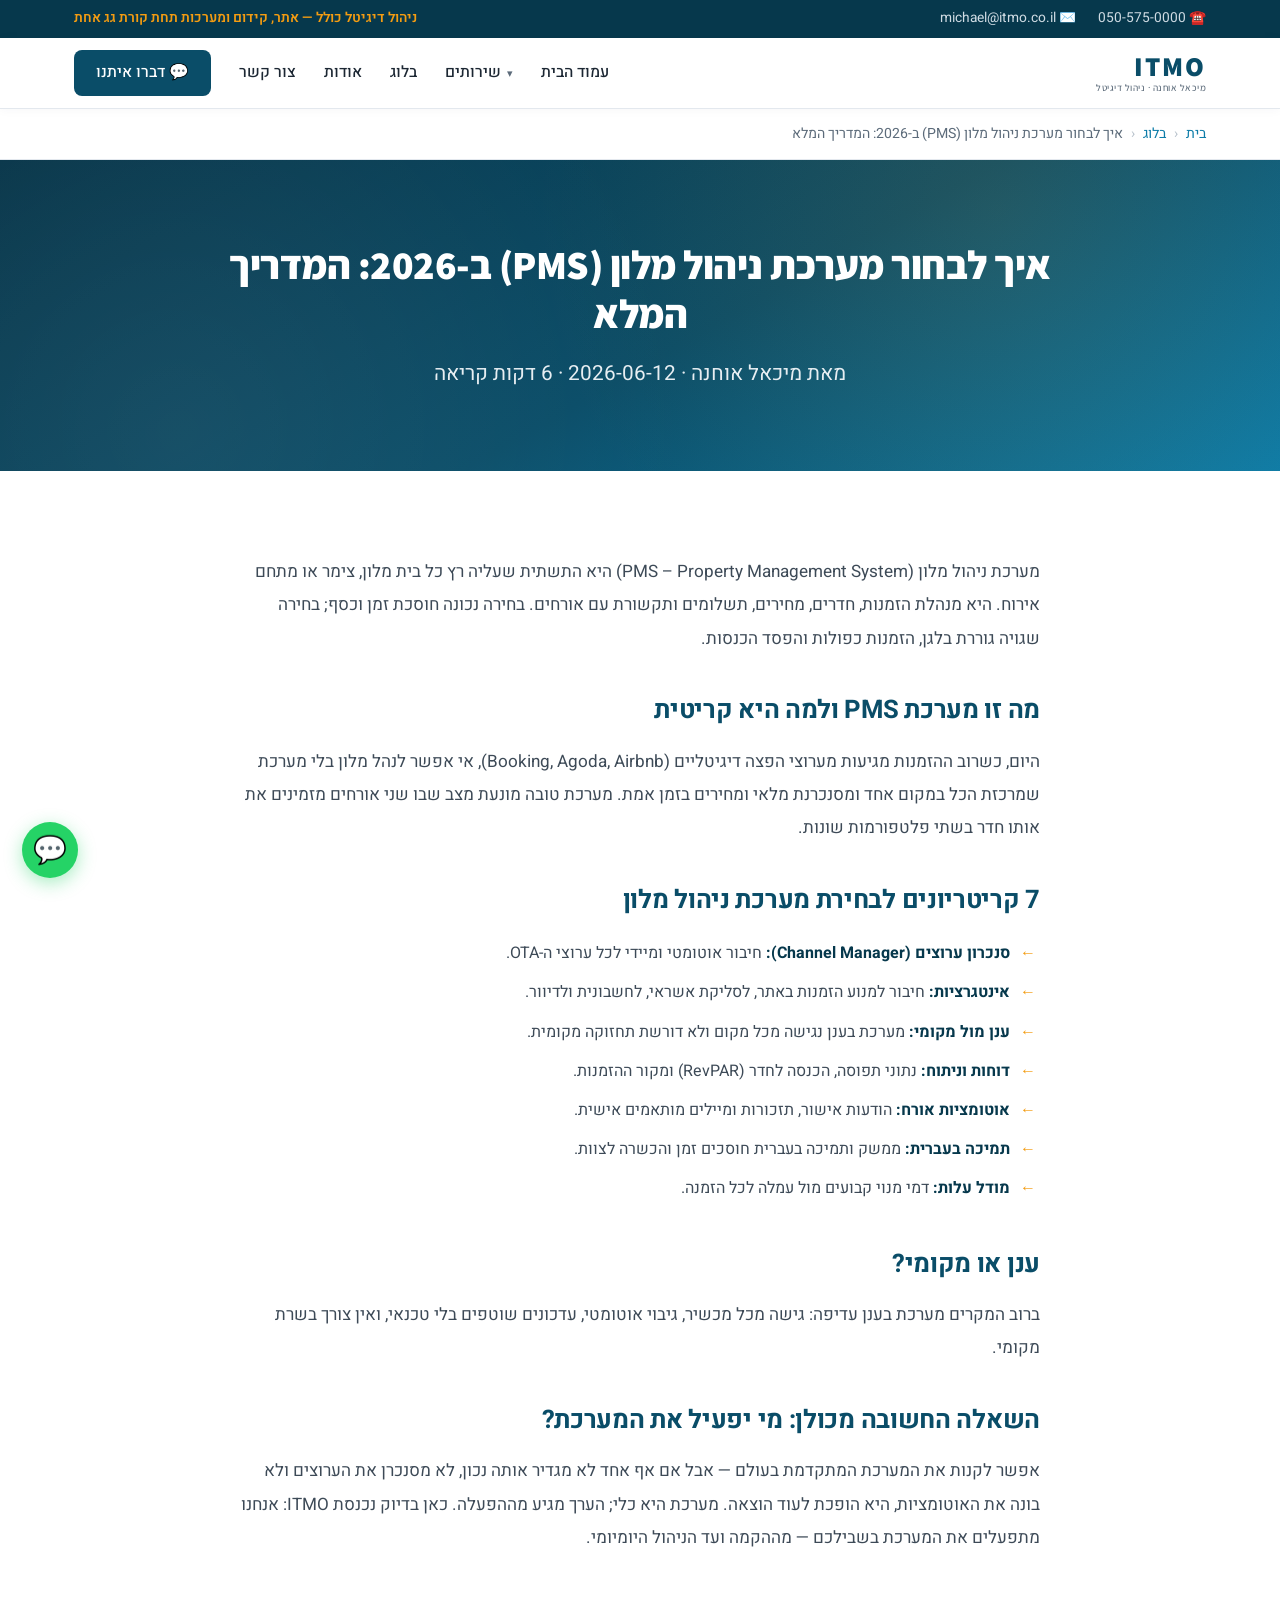
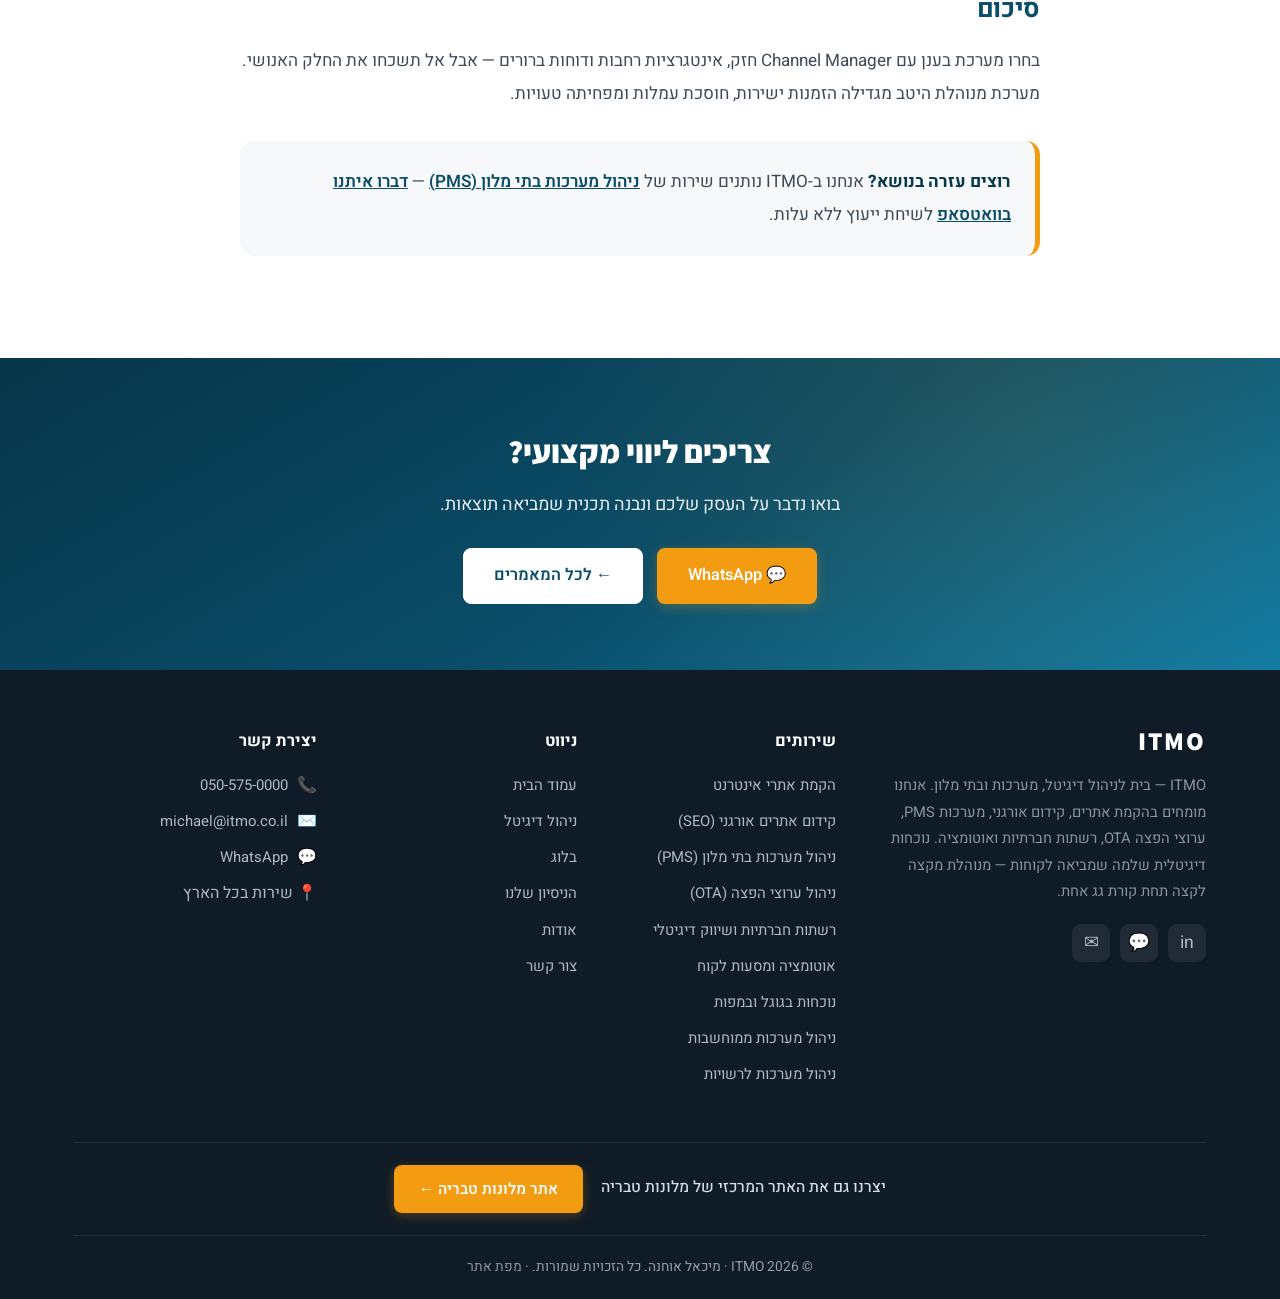
<file: blog/how-to-choose-hotel-pms.html>
<!DOCTYPE html>
<html lang="he" dir="rtl">
<head>
    <meta charset="UTF-8">
    <meta name="viewport" content="width=device-width, initial-scale=1.0">
    <!-- Google tag (gtag.js) -->
    <script async src="https://www.googletagmanager.com/gtag/js?id=G-0ZY53Q4ZG9"></script>
    <script>
      window.dataLayer = window.dataLayer || [];
      function gtag(){dataLayer.push(arguments);}
      gtag('js', new Date());
      gtag('config', 'G-0ZY53Q4ZG9');
    </script>
    <title>איך לבחור מערכת ניהול מלון (PMS) ב-2026 | מדריך - ITMO</title>
    <meta name="description" content="מדריך מעשי לבחירת מערכת ניהול מלון (PMS): 7 קריטריונים, ענן מול מקומי, סנכרון ערוצי OTA והשאלה החשובה ביותר — מי יפעיל את המערכת בפועל.">
    <meta name="keywords" content="מערכת ניהול מלון, PMS, איך לבחור מערכת מלון, צ'אנל מנג'ר, מערכת לבית מלון, ניהול מלון, OTA, ITMO">
    <meta name="author" content="מיכאל אוחנה - ITMO">
    <meta name="robots" content="index, follow, max-image-preview:large">
    <meta name="language" content="Hebrew">
    <meta name="geo.region" content="IL">
    <meta name="geo.placename" content="ישראל">
    <link rel="canonical" href="https://www.itmo.co.il/blog/how-to-choose-hotel-pms">

    <meta property="og:type" content="article">
    <meta property="og:url" content="https://www.itmo.co.il/blog/how-to-choose-hotel-pms">
    <meta property="og:title" content="איך לבחור מערכת ניהול מלון (PMS) ב-2026 | מדריך - ITMO">
    <meta property="og:description" content="מדריך מעשי לבחירת מערכת ניהול מלון (PMS): 7 קריטריונים, ענן מול מקומי, סנכרון ערוצי OTA והשאלה החשובה ביותר — מי יפעיל את המערכת בפועל.">
    <meta property="og:locale" content="he_IL">
    <meta property="og:site_name" content="ITMO - מיכאל אוחנה">
    <meta property="og:image" content="https://www.itmo.co.il/assets/og-image.png">
    <meta property="og:image:width" content="1200">
    <meta property="og:image:height" content="630">
    <meta name="twitter:card" content="summary_large_image">
    <meta name="twitter:title" content="איך לבחור מערכת ניהול מלון (PMS) ב-2026 | מדריך - ITMO">
    <meta name="twitter:description" content="מדריך מעשי לבחירת מערכת ניהול מלון (PMS): 7 קריטריונים, ענן מול מקומי, סנכרון ערוצי OTA והשאלה החשובה ביותר — מי יפעיל את המערכת בפועל.">
    <meta name="twitter:image" content="https://www.itmo.co.il/assets/og-image.png">

    <meta name="theme-color" content="#0a4d68">
    <link rel="icon" type="image/svg+xml" href="/assets/favicon.svg">
    <link rel="icon" href="/assets/favicon.ico" sizes="any">
    <link rel="icon" type="image/png" href="/assets/favicon-32.png">
    <link rel="apple-touch-icon" href="/assets/apple-touch-icon.png">

    <link rel="preconnect" href="https://fonts.googleapis.com">
    <link rel="preconnect" href="https://fonts.gstatic.com" crossorigin>
    <link rel="preload" as="style" href="https://fonts.googleapis.com/css2?family=Heebo:wght@300;400;500;600;700;800&family=Assistant:wght@300;400;600;700;800&display=swap" onload="this.onload=null;this.rel='stylesheet'">
    <noscript><link rel="stylesheet" href="https://fonts.googleapis.com/css2?family=Heebo:wght@300;400;500;600;700;800&family=Assistant:wght@300;400;600;700;800&display=swap"></noscript>
    <link rel="stylesheet" href="/assets/css/main.css">

    <script type="application/ld+json">
[
  {
    "@context": "https://schema.org",
    "@type": "BreadcrumbList",
    "itemListElement": [
      {
        "@type": "ListItem",
        "position": 1,
        "name": "בית",
        "item": "https://www.itmo.co.il/"
      },
      {
        "@type": "ListItem",
        "position": 2,
        "name": "בלוג",
        "item": "https://www.itmo.co.il/blog"
      },
      {
        "@type": "ListItem",
        "position": 3,
        "name": "איך לבחור מערכת ניהול מלון (PMS) ב-2026: המדריך המלא",
        "item": "https://www.itmo.co.il/blog/how-to-choose-hotel-pms"
      }
    ]
  },
  {
    "@context": "https://schema.org",
    "@type": "Article",
    "headline": "איך לבחור מערכת ניהול מלון (PMS) ב-2026: המדריך המלא",
    "description": "מדריך מעשי לבחירת מערכת ניהול מלון (PMS): 7 קריטריונים, ענן מול מקומי, סנכרון ערוצי OTA והשאלה החשובה ביותר — מי יפעיל את המערכת בפועל.",
    "image": "https://www.itmo.co.il/assets/og-image.png",
    "datePublished": "2026-06-12",
    "dateModified": "2026-06-12",
    "author": {
      "@type": "Person",
      "name": "מיכאל אוחנה",
      "url": "https://www.itmo.co.il"
    },
    "publisher": {
      "@type": "Organization",
      "name": "ITMO - מיכאל אוחנה",
      "logo": {
        "@type": "ImageObject",
        "url": "https://www.itmo.co.il/assets/logo.svg"
      }
    },
    "mainEntityOfPage": {
      "@type": "WebPage",
      "@id": "https://www.itmo.co.il/blog/how-to-choose-hotel-pms"
    },
    "inLanguage": "he"
  }
]
    </script>
</head>
<body>
    <header class="site-header">
        <div class="topbar"><div class="container">
            <div class="tb-links">
                <a href="tel:+972-50-5750000">☎️ 050-575-0000</a>
                <a href="mailto:michael@itmo.co.il">✉️ michael@itmo.co.il</a>
            </div>
            <span class="tb-tag">ניהול דיגיטל כולל — אתר, קידום ומערכות תחת קורת גג אחת</span>
        </div></div>
        <div class="nav-wrap"><div class="container">
            <nav class="main-nav">
                <a href="/" class="logo">ITMO<small>מיכאל אוחנה · ניהול דיגיטל</small></a>
                <button class="nav-toggle" aria-label="תפריט" onclick="document.getElementById('navlinks').classList.toggle('open')">☰</button>
                <ul class="nav-links" id="navlinks">
                    <li><a href="/">עמוד הבית</a></li>
                    <li class="has-dropdown">
                        <a href="/services/digital-management">שירותים</a>
                        <ul class="dropdown">
                            <li><a href="/services/digital-management">🧭 ניהול דיגיטל (סקירה כללית)</a></li>
                            <li><a href="/services/web-development">🌐 הקמת אתרי אינטרנט</a></li><li><a href="/services/seo">🚀 קידום אתרים אורגני (SEO)</a></li><li><a href="/services/hotel-management-systems">🏨 ניהול מערכות בתי מלון (PMS)</a></li><li><a href="/services/ota-channel-management">🌍 ניהול ערוצי הפצה (OTA)</a></li><li><a href="/services/social-media-marketing">📱 רשתות חברתיות ושיווק דיגיטלי</a></li><li><a href="/services/automation-customer-journey">🔄 אוטומציה ומסעות לקוח</a></li><li><a href="/services/google-business-local">🗺️ נוכחות בגוגל ובמפות</a></li><li><a href="/services/it-systems-management">💻 ניהול מערכות ממוחשבות</a></li><li><a href="/services/public-sector-systems">🏛️ ניהול מערכות לרשויות</a></li>
                        </ul>
                    </li>
                    <li><a href="/blog">בלוג</a></li>
                    <li><a href="/#about">אודות</a></li>
                    <li><a href="/#contact">צור קשר</a></li>
                    <li><a class="nav-cta" href="https://wa.me/972505750000" target="_blank" rel="noopener">💬 דברו איתנו</a></li>
                </ul>
            </nav>
        </div></div>
    </header>
    <main id="main">
    <nav class="breadcrumb" aria-label="ניווט"><div class="container"><ol>
        <li><a href="/">בית</a></li><li><a href="/blog">בלוג</a></li><li aria-current="page">איך לבחור מערכת ניהול מלון (PMS) ב-2026: המדריך המלא</li>
    </ol></div></nav>
    <article>
      <section class="hero page-hero"><div class="container"><div class="hero-content">
        <h1>איך לבחור מערכת ניהול מלון (PMS) ב-2026: המדריך המלא</h1><p class="subtitle">מאת מיכאל אוחנה · 2026-06-12 · 6 דקות קריאה</p>
      </div></div></section>
      <section class="section section--white"><div class="container"><div class="prose">
<p>מערכת ניהול מלון (PMS – Property Management System) היא התשתית שעליה רץ כל בית מלון, צימר או מתחם אירוח. היא מנהלת הזמנות, חדרים, מחירים, תשלומים ותקשורת עם אורחים. בחירה נכונה חוסכת זמן וכסף; בחירה שגויה גוררת בלגן, הזמנות כפולות והפסד הכנסות.</p>
<h2>מה זו מערכת PMS ולמה היא קריטית</h2>
<p>היום, כשרוב ההזמנות מגיעות מערוצי הפצה דיגיטליים (Booking, Agoda, Airbnb), אי אפשר לנהל מלון בלי מערכת שמרכזת הכל במקום אחד ומסנכרנת מלאי ומחירים בזמן אמת. מערכת טובה מונעת מצב שבו שני אורחים מזמינים את אותו חדר בשתי פלטפורמות שונות.</p>
<h2>7 קריטריונים לבחירת מערכת ניהול מלון</h2>
<ul>
<li><strong>סנכרון ערוצים (Channel Manager):</strong> חיבור אוטומטי ומיידי לכל ערוצי ה-OTA.</li>
<li><strong>אינטגרציות:</strong> חיבור למנוע הזמנות באתר, לסליקת אשראי, לחשבונית ולדיוור.</li>
<li><strong>ענן מול מקומי:</strong> מערכת בענן נגישה מכל מקום ולא דורשת תחזוקה מקומית.</li>
<li><strong>דוחות וניתוח:</strong> נתוני תפוסה, הכנסה לחדר (RevPAR) ומקור ההזמנות.</li>
<li><strong>אוטומציות אורח:</strong> הודעות אישור, תזכורות ומיילים מותאמים אישית.</li>
<li><strong>תמיכה בעברית:</strong> ממשק ותמיכה בעברית חוסכים זמן והכשרה לצוות.</li>
<li><strong>מודל עלות:</strong> דמי מנוי קבועים מול עמלה לכל הזמנה.</li>
</ul>
<h2>ענן או מקומי?</h2>
<p>ברוב המקרים מערכת בענן עדיפה: גישה מכל מכשיר, גיבוי אוטומטי, עדכונים שוטפים בלי טכנאי, ואין צורך בשרת מקומי.</p>
<h2>השאלה החשובה מכולן: מי יפעיל את המערכת?</h2>
<p>אפשר לקנות את המערכת המתקדמת בעולם — אבל אם אף אחד לא מגדיר אותה נכון, לא מסנכרן את הערוצים ולא בונה את האוטומציות, היא הופכת לעוד הוצאה. מערכת היא כלי; הערך מגיע מההפעלה. כאן בדיוק נכנסת ITMO: אנחנו מתפעלים את המערכת בשבילכם — מההקמה ועד הניהול היומיומי.</p>
<h2>סיכום</h2>
<p>בחרו מערכת בענן עם Channel Manager חזק, אינטגרציות רחבות ודוחות ברורים — אבל אל תשכחו את החלק האנושי. מערכת מנוהלת היטב מגדילה הזמנות ישירות, חוסכת עמלות ומפחיתה טעויות.</p>

        <p style="margin-top:30px;padding:24px;background:var(--light);border-radius:14px;border-right:5px solid var(--accent);">
          <strong>רוצים עזרה בנושא?</strong> אנחנו ב-ITMO נותנים שירות של <a href="/services/hotel-management-systems">ניהול מערכות בתי מלון (PMS)</a> —
          <a href="https://wa.me/972505750000" target="_blank" rel="noopener">דברו איתנו בוואטסאפ</a> לשיחת ייעוץ ללא עלות.</p>
      </div></div></section>
      <section class="cta-band"><div class="container">
        <h2>צריכים ליווי מקצועי?</h2><p>בואו נדבר על העסק שלכם ונבנה תכנית שמביאה תוצאות.</p>
        <div class="cta-buttons">
          <a href="https://wa.me/972505750000" target="_blank" rel="noopener" class="btn btn-primary">💬 WhatsApp</a>
          <a href="/blog" class="btn btn-secondary">← לכל המאמרים</a>
        </div></div></section>
    </article>
    </main>
    <footer class="site-footer">
        <div class="container">
            <div class="footer-grid">
                <div class="footer-col footer-brand">
                    <a href="/" class="logo">ITMO</a>
                    <p class="footer-about">
                        ITMO — בית לניהול דיגיטל, מערכות ובתי מלון. אנחנו מומחים בהקמת אתרים, קידום אורגני,
                        מערכות PMS, ערוצי הפצה OTA, רשתות חברתיות ואוטומציה. נוכחות דיגיטלית שלמה
                        שמביאה לקוחות — מנוהלת מקצה לקצה תחת קורת גג אחת.
                    </p>
                    <div class="footer-social">
                        <a href="https://linkedin.com/in/michael-ohana-informationtechnology" target="_blank" rel="noopener" aria-label="LinkedIn">in</a>
                        <a href="https://wa.me/972505750000" target="_blank" rel="noopener" aria-label="WhatsApp">💬</a>
                        <a href="mailto:michael@itmo.co.il" aria-label="Email">✉</a>
                    </div>
                </div>
                <div class="footer-col">
                    <h3>שירותים</h3>
                    <ul><li><a href="/services/web-development">הקמת אתרי אינטרנט</a></li><li><a href="/services/seo">קידום אתרים אורגני (SEO)</a></li><li><a href="/services/hotel-management-systems">ניהול מערכות בתי מלון (PMS)</a></li><li><a href="/services/ota-channel-management">ניהול ערוצי הפצה (OTA)</a></li><li><a href="/services/social-media-marketing">רשתות חברתיות ושיווק דיגיטלי</a></li><li><a href="/services/automation-customer-journey">אוטומציה ומסעות לקוח</a></li><li><a href="/services/google-business-local">נוכחות בגוגל ובמפות</a></li><li><a href="/services/it-systems-management">ניהול מערכות ממוחשבות</a></li><li><a href="/services/public-sector-systems">ניהול מערכות לרשויות</a></li></ul>
                </div>
                <div class="footer-col">
                    <h3>ניווט</h3>
                    <ul>
                        <li><a href="/">עמוד הבית</a></li>
                        <li><a href="/services/digital-management">ניהול דיגיטל</a></li>
                        <li><a href="/blog">בלוג</a></li>
                        <li><a href="/#featured">הניסיון שלנו</a></li>
                        <li><a href="/#about">אודות</a></li>
                        <li><a href="/#contact">צור קשר</a></li>
                    </ul>
                </div>
                <div class="footer-col">
                    <h3>יצירת קשר</h3>
                    <ul class="footer-contact">
                        <li>📞 <a href="tel:+972-50-5750000">050-575-0000</a></li>
                        <li>✉️ <a href="mailto:michael@itmo.co.il">michael@itmo.co.il</a></li>
                        <li>💬 <a href="https://wa.me/972505750000" target="_blank" rel="noopener">WhatsApp</a></li>
                        <li>📍 שירות בכל הארץ</li>
                    </ul>
                </div>
            </div>
            <div class="footer-credit">
                <span>יצרנו גם את האתר המרכזי של מלונות טבריה</span>
                <a href="https://www.hotels-tiberias.co.il" target="_blank" rel="noopener" class="btn btn-primary">אתר מלונות טבריה ←</a>
            </div>
            <div class="footer-bottom">
                <p>&copy; 2026 ITMO · מיכאל אוחנה. כל הזכויות שמורות. · <a href="/sitemap.xml">מפת אתר</a></p>
            </div>
        </div>
    </footer>
    <a class="wa-float" href="https://wa.me/972505750000" target="_blank" rel="noopener" aria-label="WhatsApp">💬</a>
    <script>
      document.querySelectorAll('.nav-links a:not(.has-dropdown > a)').forEach(a=>{
        a.addEventListener('click',()=>document.getElementById('navlinks').classList.remove('open'));
      });
    </script>
</body>
</html>
</file>
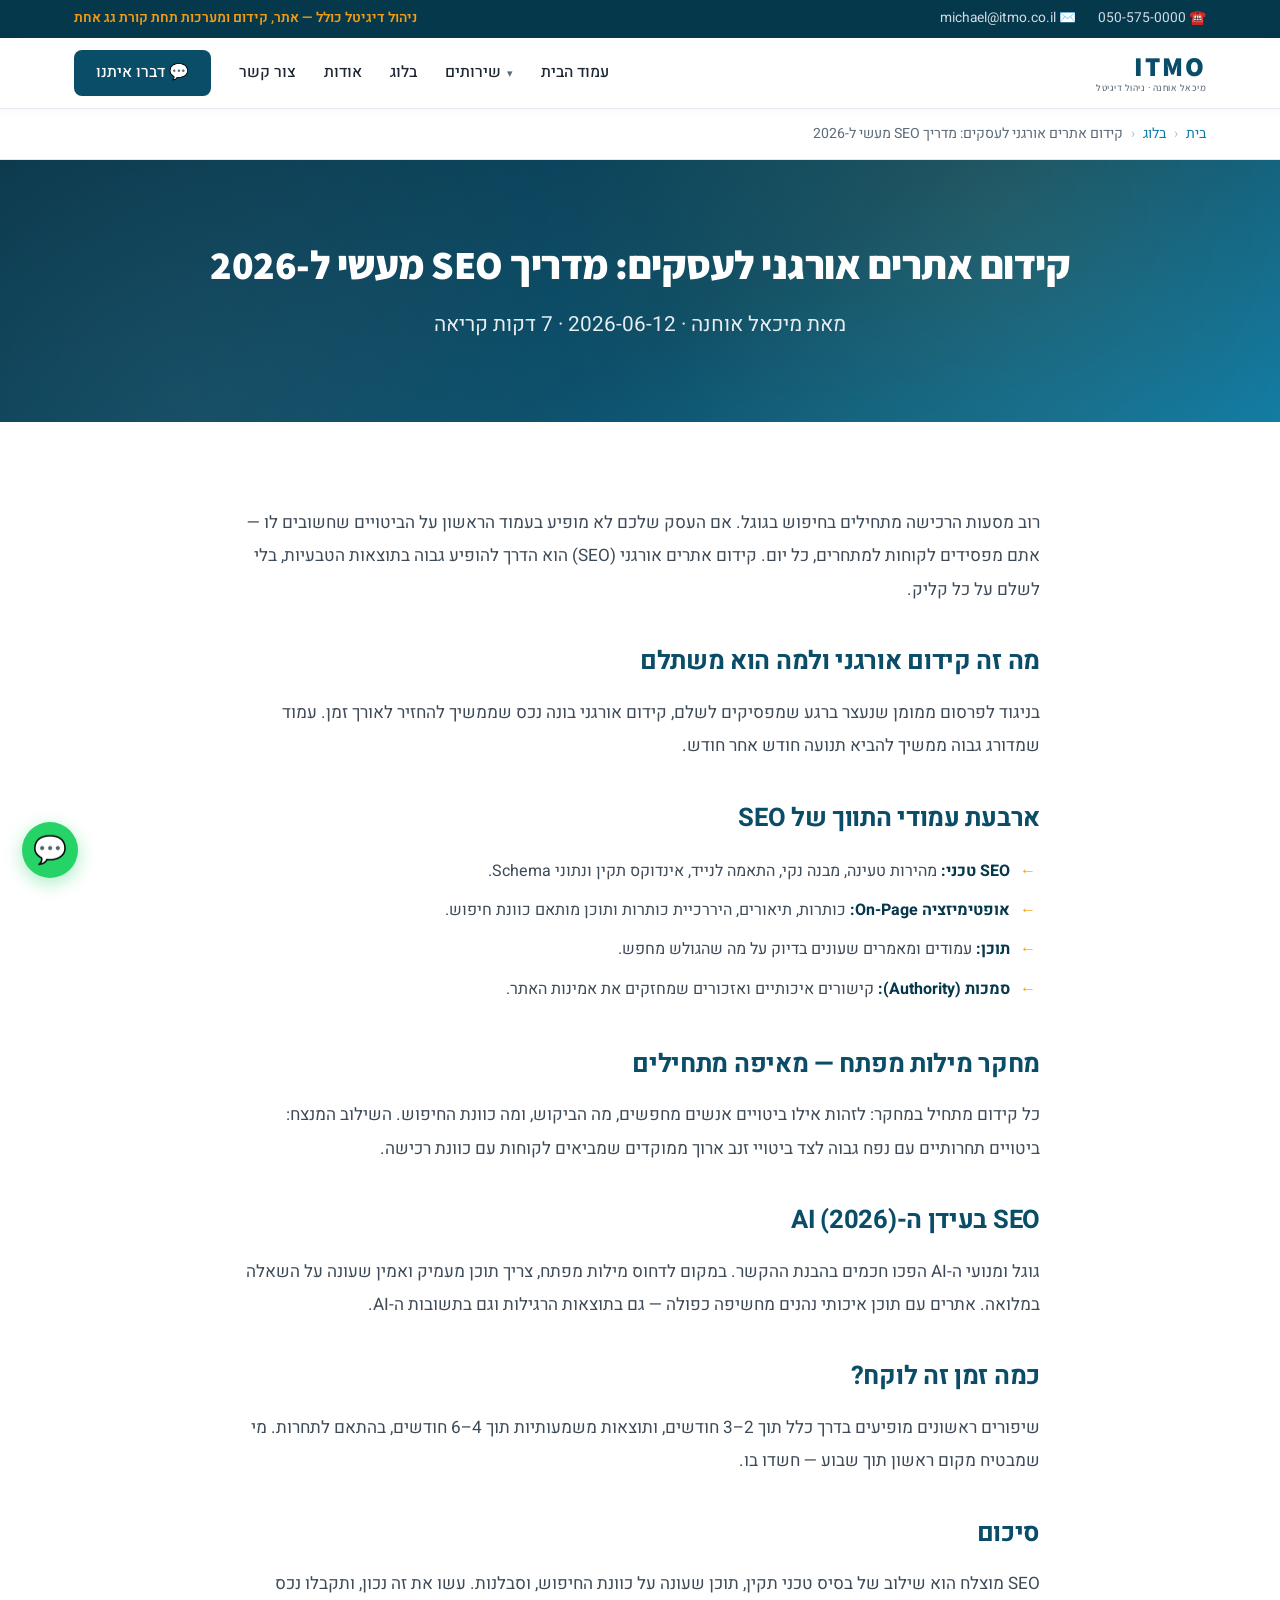
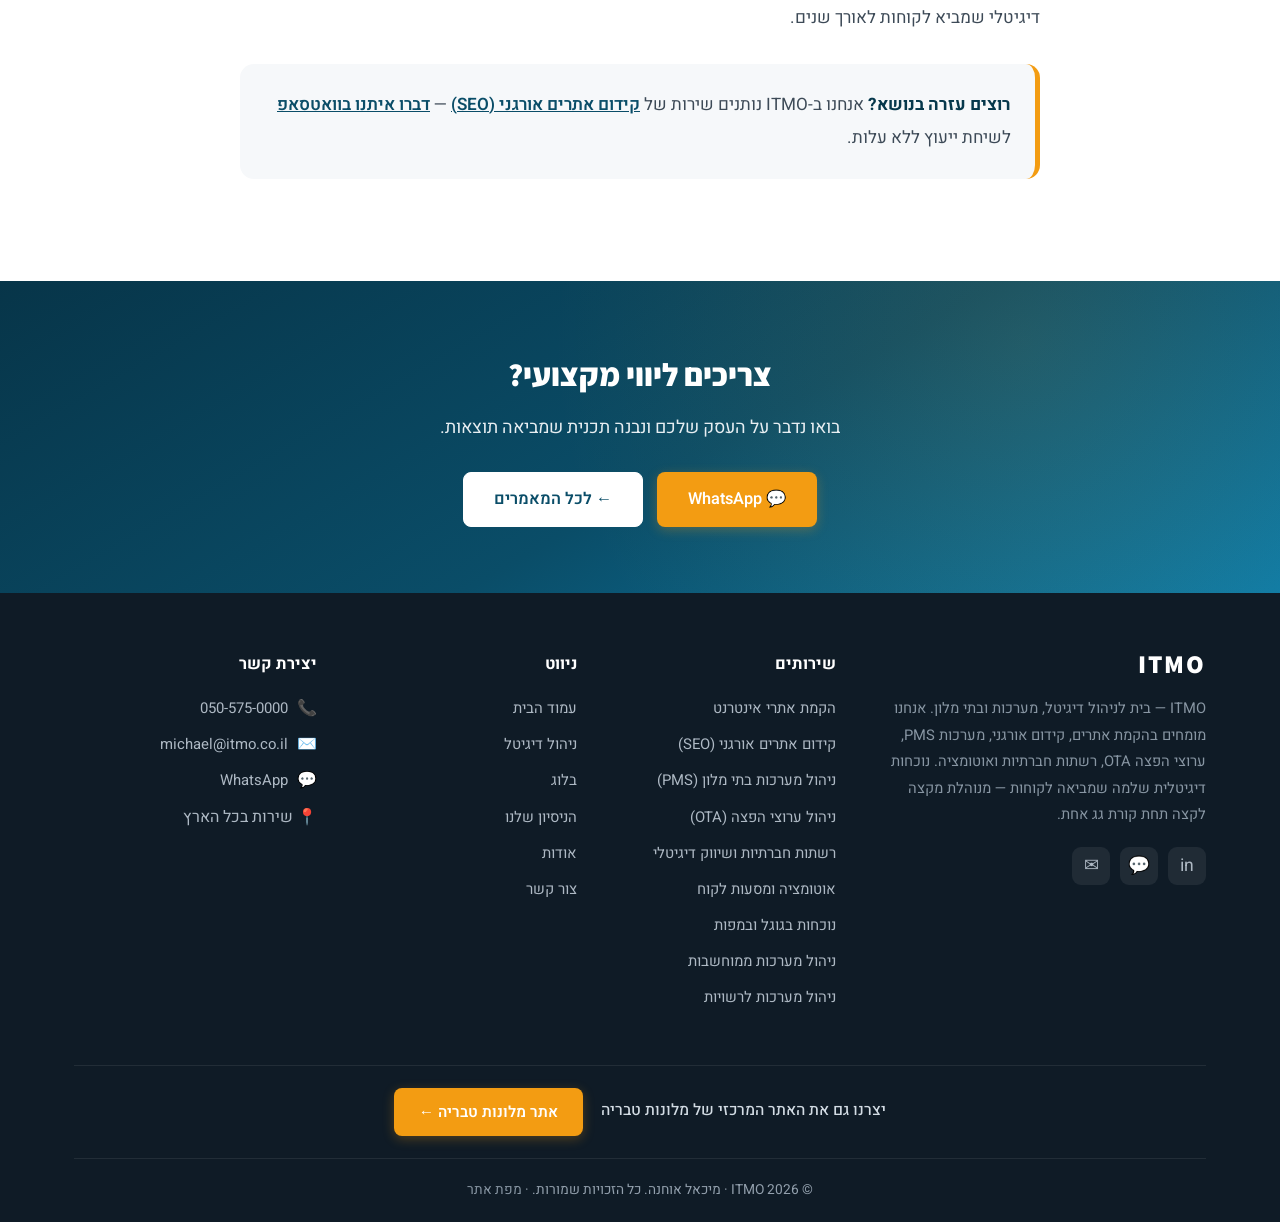
<file: blog/organic-seo-guide-2026.html>
<!DOCTYPE html>
<html lang="he" dir="rtl">
<head>
    <meta charset="UTF-8">
    <meta name="viewport" content="width=device-width, initial-scale=1.0">
    <!-- Google tag (gtag.js) -->
    <script async src="https://www.googletagmanager.com/gtag/js?id=G-0ZY53Q4ZG9"></script>
    <script>
      window.dataLayer = window.dataLayer || [];
      function gtag(){dataLayer.push(arguments);}
      gtag('js', new Date());
      gtag('config', 'G-0ZY53Q4ZG9');
    </script>
    <title>קידום אתרים אורגני לעסקים: מדריך SEO ל-2026 | ITMO</title>
    <meta name="description" content="מדריך SEO מעשי לעסקים: ארבעת עמודי התווך של קידום אורגני, מחקר מילות מפתח, SEO בעידן ה-AI וכמה זמן באמת לוקח לראות תוצאות בגוגל.">
    <meta name="keywords" content="קידום אתרים אורגני, SEO, מדריך SEO, קידום אתרים בגוגל, מחקר מילות מפתח, קידום אורגני לעסקים, SEO 2026, ITMO">
    <meta name="author" content="מיכאל אוחנה - ITMO">
    <meta name="robots" content="index, follow, max-image-preview:large">
    <meta name="language" content="Hebrew">
    <meta name="geo.region" content="IL">
    <meta name="geo.placename" content="ישראל">
    <link rel="canonical" href="https://www.itmo.co.il/blog/organic-seo-guide-2026">

    <meta property="og:type" content="article">
    <meta property="og:url" content="https://www.itmo.co.il/blog/organic-seo-guide-2026">
    <meta property="og:title" content="קידום אתרים אורגני לעסקים: מדריך SEO ל-2026 | ITMO">
    <meta property="og:description" content="מדריך SEO מעשי לעסקים: ארבעת עמודי התווך של קידום אורגני, מחקר מילות מפתח, SEO בעידן ה-AI וכמה זמן באמת לוקח לראות תוצאות בגוגל.">
    <meta property="og:locale" content="he_IL">
    <meta property="og:site_name" content="ITMO - מיכאל אוחנה">
    <meta property="og:image" content="https://www.itmo.co.il/assets/og-image.png">
    <meta property="og:image:width" content="1200">
    <meta property="og:image:height" content="630">
    <meta name="twitter:card" content="summary_large_image">
    <meta name="twitter:title" content="קידום אתרים אורגני לעסקים: מדריך SEO ל-2026 | ITMO">
    <meta name="twitter:description" content="מדריך SEO מעשי לעסקים: ארבעת עמודי התווך של קידום אורגני, מחקר מילות מפתח, SEO בעידן ה-AI וכמה זמן באמת לוקח לראות תוצאות בגוגל.">
    <meta name="twitter:image" content="https://www.itmo.co.il/assets/og-image.png">

    <meta name="theme-color" content="#0a4d68">
    <link rel="icon" type="image/svg+xml" href="/assets/favicon.svg">
    <link rel="icon" href="/assets/favicon.ico" sizes="any">
    <link rel="icon" type="image/png" href="/assets/favicon-32.png">
    <link rel="apple-touch-icon" href="/assets/apple-touch-icon.png">

    <link rel="preconnect" href="https://fonts.googleapis.com">
    <link rel="preconnect" href="https://fonts.gstatic.com" crossorigin>
    <link rel="preload" as="style" href="https://fonts.googleapis.com/css2?family=Heebo:wght@300;400;500;600;700;800&family=Assistant:wght@300;400;600;700;800&display=swap" onload="this.onload=null;this.rel='stylesheet'">
    <noscript><link rel="stylesheet" href="https://fonts.googleapis.com/css2?family=Heebo:wght@300;400;500;600;700;800&family=Assistant:wght@300;400;600;700;800&display=swap"></noscript>
    <link rel="stylesheet" href="/assets/css/main.css">

    <script type="application/ld+json">
[
  {
    "@context": "https://schema.org",
    "@type": "BreadcrumbList",
    "itemListElement": [
      {
        "@type": "ListItem",
        "position": 1,
        "name": "בית",
        "item": "https://www.itmo.co.il/"
      },
      {
        "@type": "ListItem",
        "position": 2,
        "name": "בלוג",
        "item": "https://www.itmo.co.il/blog"
      },
      {
        "@type": "ListItem",
        "position": 3,
        "name": "קידום אתרים אורגני לעסקים: מדריך SEO מעשי ל-2026",
        "item": "https://www.itmo.co.il/blog/organic-seo-guide-2026"
      }
    ]
  },
  {
    "@context": "https://schema.org",
    "@type": "Article",
    "headline": "קידום אתרים אורגני לעסקים: מדריך SEO מעשי ל-2026",
    "description": "מדריך SEO מעשי לעסקים: ארבעת עמודי התווך של קידום אורגני, מחקר מילות מפתח, SEO בעידן ה-AI וכמה זמן באמת לוקח לראות תוצאות בגוגל.",
    "image": "https://www.itmo.co.il/assets/og-image.png",
    "datePublished": "2026-06-12",
    "dateModified": "2026-06-12",
    "author": {
      "@type": "Person",
      "name": "מיכאל אוחנה",
      "url": "https://www.itmo.co.il"
    },
    "publisher": {
      "@type": "Organization",
      "name": "ITMO - מיכאל אוחנה",
      "logo": {
        "@type": "ImageObject",
        "url": "https://www.itmo.co.il/assets/logo.svg"
      }
    },
    "mainEntityOfPage": {
      "@type": "WebPage",
      "@id": "https://www.itmo.co.il/blog/organic-seo-guide-2026"
    },
    "inLanguage": "he"
  }
]
    </script>
</head>
<body>
    <header class="site-header">
        <div class="topbar"><div class="container">
            <div class="tb-links">
                <a href="tel:+972-50-5750000">☎️ 050-575-0000</a>
                <a href="mailto:michael@itmo.co.il">✉️ michael@itmo.co.il</a>
            </div>
            <span class="tb-tag">ניהול דיגיטל כולל — אתר, קידום ומערכות תחת קורת גג אחת</span>
        </div></div>
        <div class="nav-wrap"><div class="container">
            <nav class="main-nav">
                <a href="/" class="logo">ITMO<small>מיכאל אוחנה · ניהול דיגיטל</small></a>
                <button class="nav-toggle" aria-label="תפריט" onclick="document.getElementById('navlinks').classList.toggle('open')">☰</button>
                <ul class="nav-links" id="navlinks">
                    <li><a href="/">עמוד הבית</a></li>
                    <li class="has-dropdown">
                        <a href="/services/digital-management">שירותים</a>
                        <ul class="dropdown">
                            <li><a href="/services/digital-management">🧭 ניהול דיגיטל (סקירה כללית)</a></li>
                            <li><a href="/services/web-development">🌐 הקמת אתרי אינטרנט</a></li><li><a href="/services/seo">🚀 קידום אתרים אורגני (SEO)</a></li><li><a href="/services/hotel-management-systems">🏨 ניהול מערכות בתי מלון (PMS)</a></li><li><a href="/services/ota-channel-management">🌍 ניהול ערוצי הפצה (OTA)</a></li><li><a href="/services/social-media-marketing">📱 רשתות חברתיות ושיווק דיגיטלי</a></li><li><a href="/services/automation-customer-journey">🔄 אוטומציה ומסעות לקוח</a></li><li><a href="/services/google-business-local">🗺️ נוכחות בגוגל ובמפות</a></li><li><a href="/services/it-systems-management">💻 ניהול מערכות ממוחשבות</a></li><li><a href="/services/public-sector-systems">🏛️ ניהול מערכות לרשויות</a></li>
                        </ul>
                    </li>
                    <li><a href="/blog">בלוג</a></li>
                    <li><a href="/#about">אודות</a></li>
                    <li><a href="/#contact">צור קשר</a></li>
                    <li><a class="nav-cta" href="https://wa.me/972505750000" target="_blank" rel="noopener">💬 דברו איתנו</a></li>
                </ul>
            </nav>
        </div></div>
    </header>
    <main id="main">
    <nav class="breadcrumb" aria-label="ניווט"><div class="container"><ol>
        <li><a href="/">בית</a></li><li><a href="/blog">בלוג</a></li><li aria-current="page">קידום אתרים אורגני לעסקים: מדריך SEO מעשי ל-2026</li>
    </ol></div></nav>
    <article>
      <section class="hero page-hero"><div class="container"><div class="hero-content">
        <h1>קידום אתרים אורגני לעסקים: מדריך SEO מעשי ל-2026</h1><p class="subtitle">מאת מיכאל אוחנה · 2026-06-12 · 7 דקות קריאה</p>
      </div></div></section>
      <section class="section section--white"><div class="container"><div class="prose">
<p>רוב מסעות הרכישה מתחילים בחיפוש בגוגל. אם העסק שלכם לא מופיע בעמוד הראשון על הביטויים שחשובים לו — אתם מפסידים לקוחות למתחרים, כל יום. קידום אתרים אורגני (SEO) הוא הדרך להופיע גבוה בתוצאות הטבעיות, בלי לשלם על כל קליק.</p>
<h2>מה זה קידום אורגני ולמה הוא משתלם</h2>
<p>בניגוד לפרסום ממומן שנעצר ברגע שמפסיקים לשלם, קידום אורגני בונה נכס שממשיך להחזיר לאורך זמן. עמוד שמדורג גבוה ממשיך להביא תנועה חודש אחר חודש.</p>
<h2>ארבעת עמודי התווך של SEO</h2>
<ul>
<li><strong>SEO טכני:</strong> מהירות טעינה, מבנה נקי, התאמה לנייד, אינדוקס תקין ונתוני Schema.</li>
<li><strong>אופטימיזציה On-Page:</strong> כותרות, תיאורים, היררכיית כותרות ותוכן מותאם כוונת חיפוש.</li>
<li><strong>תוכן:</strong> עמודים ומאמרים שעונים בדיוק על מה שהגולש מחפש.</li>
<li><strong>סמכות (Authority):</strong> קישורים איכותיים ואזכורים שמחזקים את אמינות האתר.</li>
</ul>
<h2>מחקר מילות מפתח — מאיפה מתחילים</h2>
<p>כל קידום מתחיל במחקר: לזהות אילו ביטויים אנשים מחפשים, מה הביקוש, ומה כוונת החיפוש. השילוב המנצח: ביטויים תחרותיים עם נפח גבוה לצד ביטויי זנב ארוך ממוקדים שמביאים לקוחות עם כוונת רכישה.</p>
<h2>SEO בעידן ה-AI (2026)</h2>
<p>גוגל ומנועי ה-AI הפכו חכמים בהבנת ההקשר. במקום לדחוס מילות מפתח, צריך תוכן מעמיק ואמין שעונה על השאלה במלואה. אתרים עם תוכן איכותי נהנים מחשיפה כפולה — גם בתוצאות הרגילות וגם בתשובות ה-AI.</p>
<h2>כמה זמן זה לוקח?</h2>
<p>שיפורים ראשונים מופיעים בדרך כלל תוך 2–3 חודשים, ותוצאות משמעותיות תוך 4–6 חודשים, בהתאם לתחרות. מי שמבטיח מקום ראשון תוך שבוע — חשדו בו.</p>
<h2>סיכום</h2>
<p>SEO מוצלח הוא שילוב של בסיס טכני תקין, תוכן שעונה על כוונת החיפוש, וסבלנות. עשו את זה נכון, ותקבלו נכס דיגיטלי שמביא לקוחות לאורך שנים.</p>

        <p style="margin-top:30px;padding:24px;background:var(--light);border-radius:14px;border-right:5px solid var(--accent);">
          <strong>רוצים עזרה בנושא?</strong> אנחנו ב-ITMO נותנים שירות של <a href="/services/seo">קידום אתרים אורגני (SEO)</a> —
          <a href="https://wa.me/972505750000" target="_blank" rel="noopener">דברו איתנו בוואטסאפ</a> לשיחת ייעוץ ללא עלות.</p>
      </div></div></section>
      <section class="cta-band"><div class="container">
        <h2>צריכים ליווי מקצועי?</h2><p>בואו נדבר על העסק שלכם ונבנה תכנית שמביאה תוצאות.</p>
        <div class="cta-buttons">
          <a href="https://wa.me/972505750000" target="_blank" rel="noopener" class="btn btn-primary">💬 WhatsApp</a>
          <a href="/blog" class="btn btn-secondary">← לכל המאמרים</a>
        </div></div></section>
    </article>
    </main>
    <footer class="site-footer">
        <div class="container">
            <div class="footer-grid">
                <div class="footer-col footer-brand">
                    <a href="/" class="logo">ITMO</a>
                    <p class="footer-about">
                        ITMO — בית לניהול דיגיטל, מערכות ובתי מלון. אנחנו מומחים בהקמת אתרים, קידום אורגני,
                        מערכות PMS, ערוצי הפצה OTA, רשתות חברתיות ואוטומציה. נוכחות דיגיטלית שלמה
                        שמביאה לקוחות — מנוהלת מקצה לקצה תחת קורת גג אחת.
                    </p>
                    <div class="footer-social">
                        <a href="https://linkedin.com/in/michael-ohana-informationtechnology" target="_blank" rel="noopener" aria-label="LinkedIn">in</a>
                        <a href="https://wa.me/972505750000" target="_blank" rel="noopener" aria-label="WhatsApp">💬</a>
                        <a href="mailto:michael@itmo.co.il" aria-label="Email">✉</a>
                    </div>
                </div>
                <div class="footer-col">
                    <h3>שירותים</h3>
                    <ul><li><a href="/services/web-development">הקמת אתרי אינטרנט</a></li><li><a href="/services/seo">קידום אתרים אורגני (SEO)</a></li><li><a href="/services/hotel-management-systems">ניהול מערכות בתי מלון (PMS)</a></li><li><a href="/services/ota-channel-management">ניהול ערוצי הפצה (OTA)</a></li><li><a href="/services/social-media-marketing">רשתות חברתיות ושיווק דיגיטלי</a></li><li><a href="/services/automation-customer-journey">אוטומציה ומסעות לקוח</a></li><li><a href="/services/google-business-local">נוכחות בגוגל ובמפות</a></li><li><a href="/services/it-systems-management">ניהול מערכות ממוחשבות</a></li><li><a href="/services/public-sector-systems">ניהול מערכות לרשויות</a></li></ul>
                </div>
                <div class="footer-col">
                    <h3>ניווט</h3>
                    <ul>
                        <li><a href="/">עמוד הבית</a></li>
                        <li><a href="/services/digital-management">ניהול דיגיטל</a></li>
                        <li><a href="/blog">בלוג</a></li>
                        <li><a href="/#featured">הניסיון שלנו</a></li>
                        <li><a href="/#about">אודות</a></li>
                        <li><a href="/#contact">צור קשר</a></li>
                    </ul>
                </div>
                <div class="footer-col">
                    <h3>יצירת קשר</h3>
                    <ul class="footer-contact">
                        <li>📞 <a href="tel:+972-50-5750000">050-575-0000</a></li>
                        <li>✉️ <a href="mailto:michael@itmo.co.il">michael@itmo.co.il</a></li>
                        <li>💬 <a href="https://wa.me/972505750000" target="_blank" rel="noopener">WhatsApp</a></li>
                        <li>📍 שירות בכל הארץ</li>
                    </ul>
                </div>
            </div>
            <div class="footer-credit">
                <span>יצרנו גם את האתר המרכזי של מלונות טבריה</span>
                <a href="https://www.hotels-tiberias.co.il" target="_blank" rel="noopener" class="btn btn-primary">אתר מלונות טבריה ←</a>
            </div>
            <div class="footer-bottom">
                <p>&copy; 2026 ITMO · מיכאל אוחנה. כל הזכויות שמורות. · <a href="/sitemap.xml">מפת אתר</a></p>
            </div>
        </div>
    </footer>
    <a class="wa-float" href="https://wa.me/972505750000" target="_blank" rel="noopener" aria-label="WhatsApp">💬</a>
    <script>
      document.querySelectorAll('.nav-links a:not(.has-dropdown > a)').forEach(a=>{
        a.addEventListener('click',()=>document.getElementById('navlinks').classList.remove('open'));
      });
    </script>
</body>
</html>
</file>
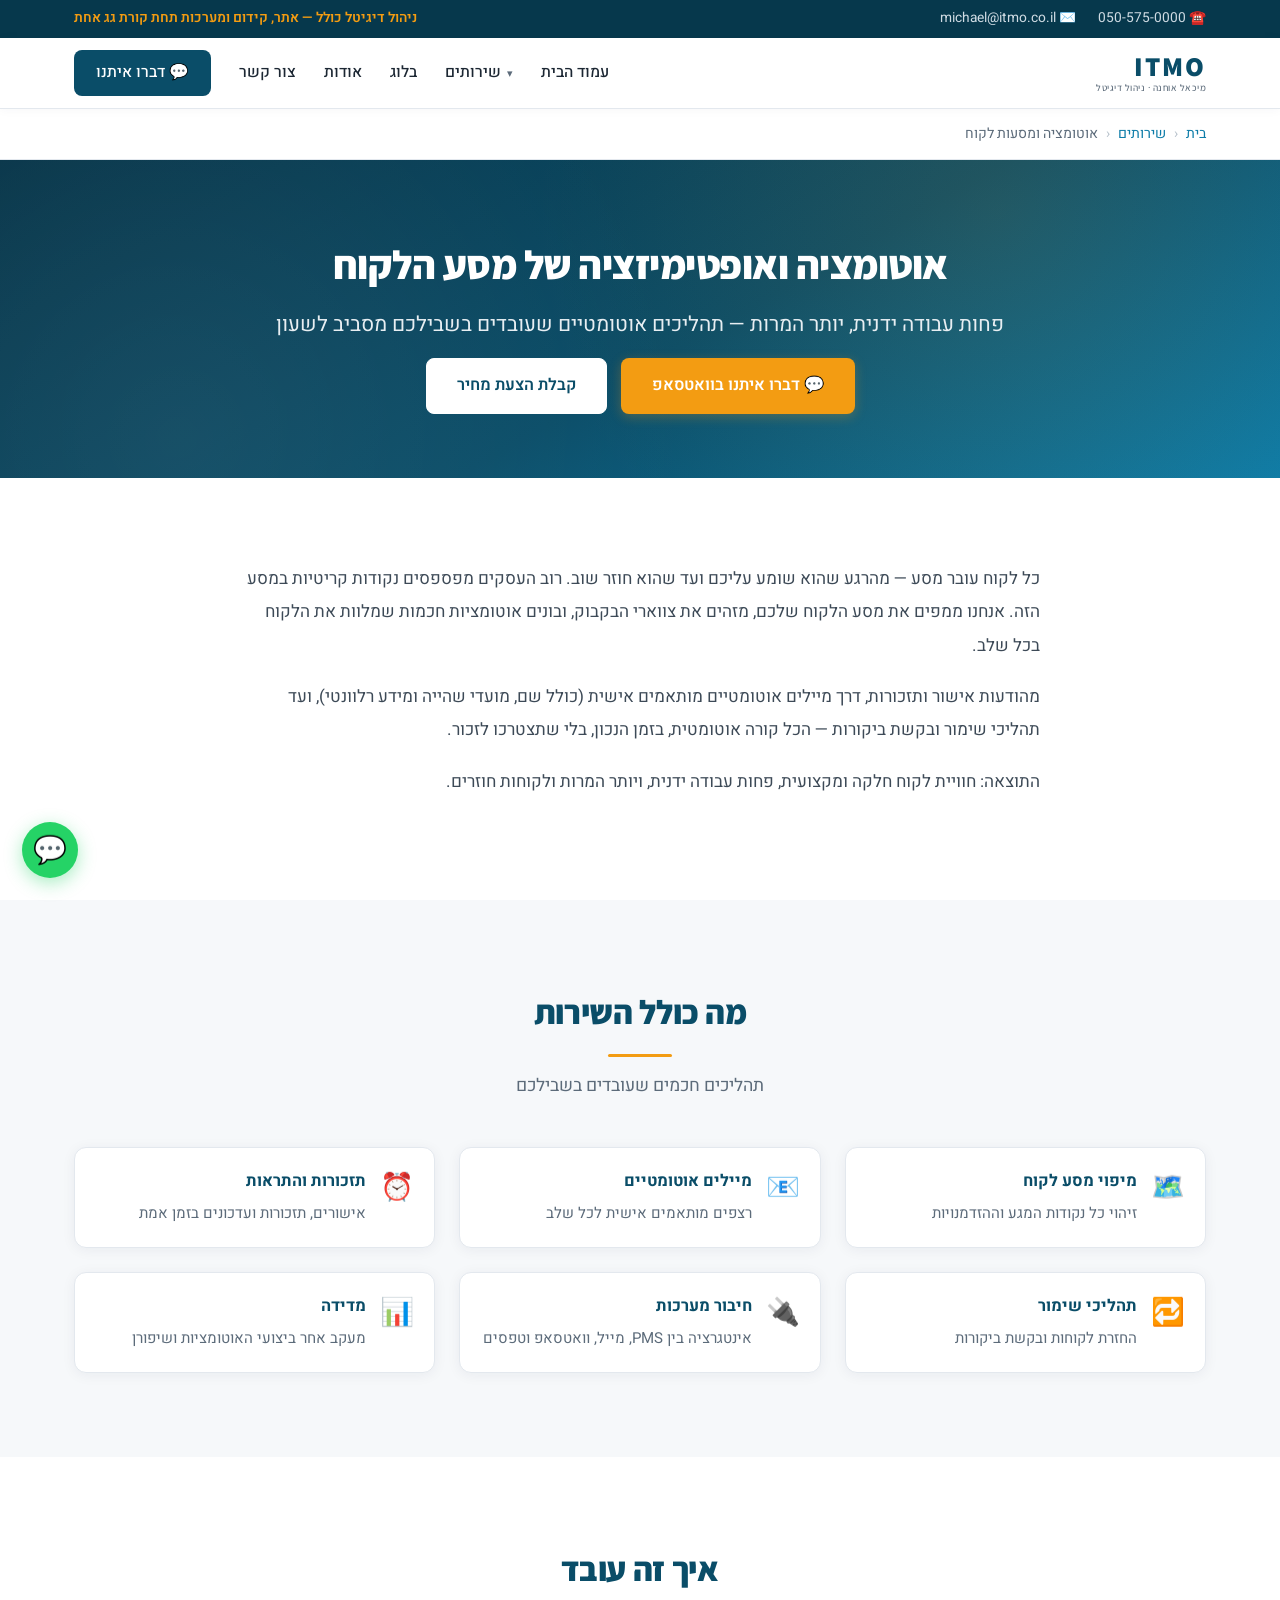
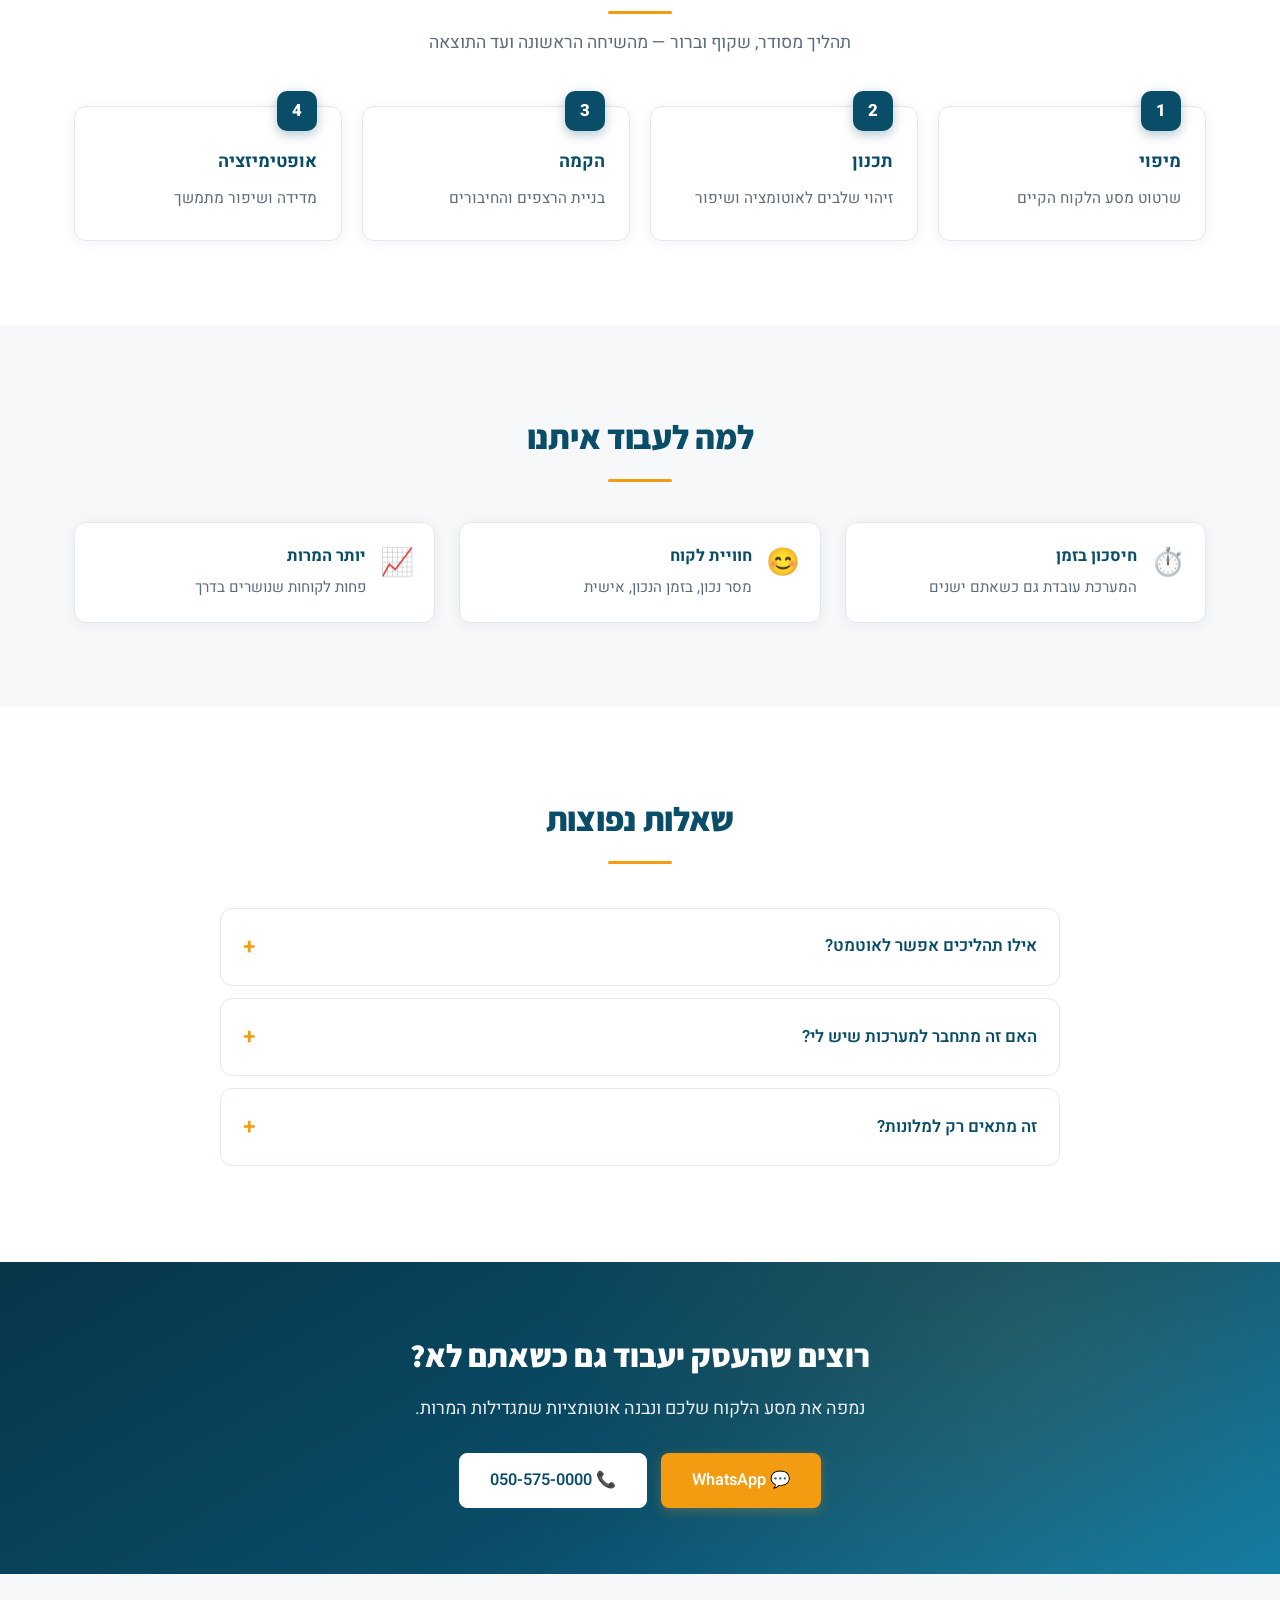
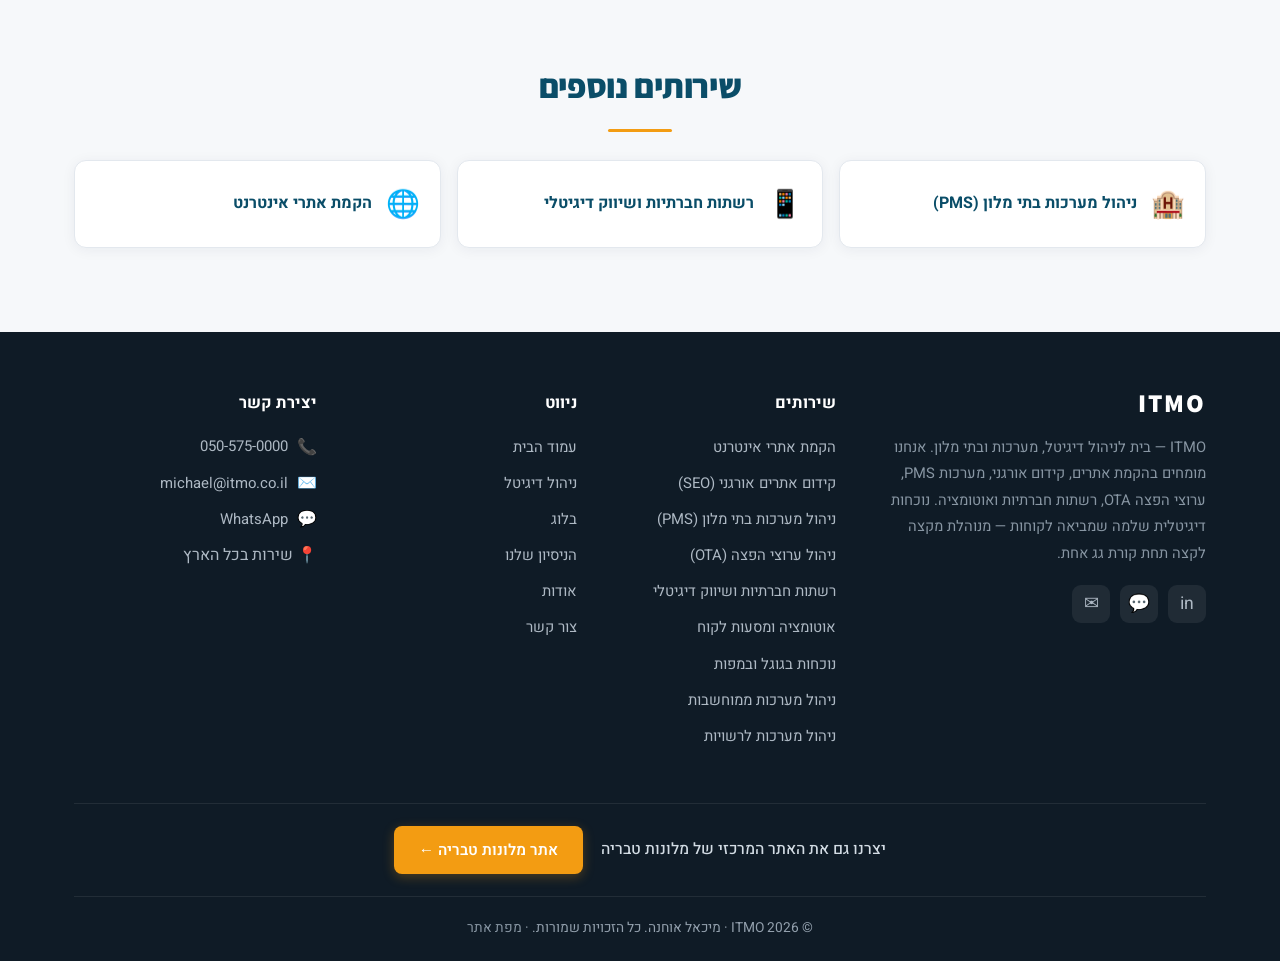
<file: services/automation-customer-journey.html>
<!DOCTYPE html>
<html lang="he" dir="rtl">
<head>
    <meta charset="UTF-8">
    <meta name="viewport" content="width=device-width, initial-scale=1.0">
    <!-- Google tag (gtag.js) -->
    <script async src="https://www.googletagmanager.com/gtag/js?id=G-0ZY53Q4ZG9"></script>
    <script>
      window.dataLayer = window.dataLayer || [];
      function gtag(){dataLayer.push(arguments);}
      gtag('js', new Date());
      gtag('config', 'G-0ZY53Q4ZG9');
    </script>
    <title>אוטומציה ואופטימיזציה של מסע הלקוח | ITMO</title>
    <meta name="description" content="אוטומציה של מסע הלקוח: מיפוי, מיילים אוטומטיים מותאמים אישית, תזכורות, תהליכי שימור וחיבור מערכות. פחות עבודה ידנית, יותר המרות ולקוחות חוזרים.">
    <meta name="keywords" content="אוטומציה, מסע לקוח, אוטומציה עסקית, מיילים אוטומטיים, שיווק אוטומציה, marketing automation, אופטימיזציה תהליכים, ITMO, מיכאל אוחנה">
    <meta name="author" content="מיכאל אוחנה - ITMO">
    <meta name="robots" content="index, follow, max-image-preview:large">
    <meta name="language" content="Hebrew">
    <meta name="geo.region" content="IL">
    <meta name="geo.placename" content="ישראל">
    <link rel="canonical" href="https://www.itmo.co.il/services/automation-customer-journey">

    <meta property="og:type" content="website">
    <meta property="og:url" content="https://www.itmo.co.il/services/automation-customer-journey">
    <meta property="og:title" content="אוטומציה ואופטימיזציה של מסע הלקוח | ITMO">
    <meta property="og:description" content="אוטומציה של מסע הלקוח: מיפוי, מיילים אוטומטיים מותאמים אישית, תזכורות, תהליכי שימור וחיבור מערכות. פחות עבודה ידנית, יותר המרות ולקוחות חוזרים.">
    <meta property="og:locale" content="he_IL">
    <meta property="og:site_name" content="ITMO - מיכאל אוחנה">
    <meta property="og:image" content="https://www.itmo.co.il/assets/og-image.png">
    <meta property="og:image:width" content="1200">
    <meta property="og:image:height" content="630">
    <meta name="twitter:card" content="summary_large_image">
    <meta name="twitter:title" content="אוטומציה ואופטימיזציה של מסע הלקוח | ITMO">
    <meta name="twitter:description" content="אוטומציה של מסע הלקוח: מיפוי, מיילים אוטומטיים מותאמים אישית, תזכורות, תהליכי שימור וחיבור מערכות. פחות עבודה ידנית, יותר המרות ולקוחות חוזרים.">
    <meta name="twitter:image" content="https://www.itmo.co.il/assets/og-image.png">

    <meta name="theme-color" content="#0a4d68">
    <link rel="icon" type="image/svg+xml" href="/assets/favicon.svg">
    <link rel="icon" href="/assets/favicon.ico" sizes="any">
    <link rel="icon" type="image/png" href="/assets/favicon-32.png">
    <link rel="apple-touch-icon" href="/assets/apple-touch-icon.png">

    <link rel="preconnect" href="https://fonts.googleapis.com">
    <link rel="preconnect" href="https://fonts.gstatic.com" crossorigin>
    <link rel="preload" as="style" href="https://fonts.googleapis.com/css2?family=Heebo:wght@300;400;500;600;700;800&family=Assistant:wght@300;400;600;700;800&display=swap" onload="this.onload=null;this.rel='stylesheet'">
    <noscript><link rel="stylesheet" href="https://fonts.googleapis.com/css2?family=Heebo:wght@300;400;500;600;700;800&family=Assistant:wght@300;400;600;700;800&display=swap"></noscript>
    <link rel="stylesheet" href="/assets/css/main.css">

    <script type="application/ld+json">
[
  {
    "@context": "https://schema.org",
    "@type": "BreadcrumbList",
    "itemListElement": [
      {
        "@type": "ListItem",
        "position": 1,
        "name": "בית",
        "item": "https://www.itmo.co.il/"
      },
      {
        "@type": "ListItem",
        "position": 2,
        "name": "שירותים",
        "item": "https://www.itmo.co.il/services/digital-management"
      },
      {
        "@type": "ListItem",
        "position": 3,
        "name": "אוטומציה ומסעות לקוח",
        "item": "https://www.itmo.co.il/services/automation-customer-journey"
      }
    ]
  },
  {
    "@context": "https://schema.org",
    "@type": "Service",
    "name": "אוטומציה ואופטימיזציה של מסע הלקוח",
    "description": "אוטומציה של מסע הלקוח: מיפוי, מיילים אוטומטיים מותאמים אישית, תזכורות, תהליכי שימור וחיבור מערכות. פחות עבודה ידנית, יותר המרות ולקוחות חוזרים.",
    "serviceType": [
      "אוטומציה עסקית",
      "אופטימיזציה של מסע לקוח",
      "מיילים אוטומטיים",
      "אינטגרציית מערכות"
    ],
    "areaServed": {
      "@type": "Country",
      "name": "ישראל"
    },
    "url": "https://www.itmo.co.il/services/automation-customer-journey",
    "provider": {
      "@type": "ProfessionalService",
      "name": "ITMO - מיכאל אוחנה",
      "url": "https://www.itmo.co.il",
      "telephone": "+972-50-5750000",
      "email": "michael@itmo.co.il",
      "areaServed": "IL"
    }
  },
  {
    "@context": "https://schema.org",
    "@type": "FAQPage",
    "mainEntity": [
      {
        "@type": "Question",
        "name": "אילו תהליכים אפשר לאוטמט?",
        "acceptedAnswer": {
          "@type": "Answer",
          "text": "כמעט הכל: אישורי הזמנה, תזכורות, מיילים לפני ואחרי שהייה, בקשות ביקורת, מבצעים ללקוחות חוזרים ועוד."
        }
      },
      {
        "@type": "Question",
        "name": "האם זה מתחבר למערכות שיש לי?",
        "acceptedAnswer": {
          "@type": "Answer",
          "text": "כן, אנחנו מחברים בין המערכות הקיימות — PMS, דיוור, וואטסאפ וטפסים — לתהליך אחד."
        }
      },
      {
        "@type": "Question",
        "name": "זה מתאים רק למלונות?",
        "acceptedAnswer": {
          "@type": "Answer",
          "text": "לא. אוטומציית מסע לקוח מתאימה לכל עסק שמקבל פניות ולקוחות, בכל תחום."
        }
      }
    ]
  }
]
    </script>
</head>
<body>
    <header class="site-header">
        <div class="topbar"><div class="container">
            <div class="tb-links">
                <a href="tel:+972-50-5750000">☎️ 050-575-0000</a>
                <a href="mailto:michael@itmo.co.il">✉️ michael@itmo.co.il</a>
            </div>
            <span class="tb-tag">ניהול דיגיטל כולל — אתר, קידום ומערכות תחת קורת גג אחת</span>
        </div></div>
        <div class="nav-wrap"><div class="container">
            <nav class="main-nav">
                <a href="/" class="logo">ITMO<small>מיכאל אוחנה · ניהול דיגיטל</small></a>
                <button class="nav-toggle" aria-label="תפריט" onclick="document.getElementById('navlinks').classList.toggle('open')">☰</button>
                <ul class="nav-links" id="navlinks">
                    <li><a href="/">עמוד הבית</a></li>
                    <li class="has-dropdown">
                        <a href="/services/digital-management">שירותים</a>
                        <ul class="dropdown">
                            <li><a href="/services/digital-management">🧭 ניהול דיגיטל (סקירה כללית)</a></li>
                            <li><a href="/services/web-development">🌐 הקמת אתרי אינטרנט</a></li><li><a href="/services/seo">🚀 קידום אתרים אורגני (SEO)</a></li><li><a href="/services/hotel-management-systems">🏨 ניהול מערכות בתי מלון (PMS)</a></li><li><a href="/services/ota-channel-management">🌍 ניהול ערוצי הפצה (OTA)</a></li><li><a href="/services/social-media-marketing">📱 רשתות חברתיות ושיווק דיגיטלי</a></li><li><a href="/services/automation-customer-journey">🔄 אוטומציה ומסעות לקוח</a></li><li><a href="/services/google-business-local">🗺️ נוכחות בגוגל ובמפות</a></li><li><a href="/services/it-systems-management">💻 ניהול מערכות ממוחשבות</a></li><li><a href="/services/public-sector-systems">🏛️ ניהול מערכות לרשויות</a></li>
                        </ul>
                    </li>
                    <li><a href="/blog">בלוג</a></li>
                    <li><a href="/#about">אודות</a></li>
                    <li><a href="/#contact">צור קשר</a></li>
                    <li><a class="nav-cta" href="https://wa.me/972505750000" target="_blank" rel="noopener">💬 דברו איתנו</a></li>
                </ul>
            </nav>
        </div></div>
    </header>
    <main id="main">
    <nav class="breadcrumb" aria-label="ניווט">
        <div class="container">
            <ol>
                <li><a href="/">בית</a></li>
                <li><a href="/services/digital-management">שירותים</a></li>
                <li aria-current="page">אוטומציה ומסעות לקוח</li>
            </ol>
        </div>
    </nav>
    <section class="hero page-hero">
        <div class="container">
            <div class="hero-content">
                <h1>אוטומציה ואופטימיזציה של מסע הלקוח</h1>
                <p class="subtitle">פחות עבודה ידנית, יותר המרות — תהליכים אוטומטיים שעובדים בשבילכם מסביב לשעון</p>
                <div class="cta-buttons">
                    <a href="https://wa.me/972505750000" target="_blank" rel="noopener" class="btn btn-primary">💬 דברו איתנו בוואטסאפ</a>
                    <a href="/#contact" class="btn btn-secondary">קבלת הצעת מחיר</a>
                </div>
            </div>
        </div>
    </section>

    <section class="section section--white">
        <div class="container">
            <div class="prose"><p>כל לקוח עובר מסע — מהרגע שהוא שומע עליכם ועד שהוא חוזר שוב. רוב העסקים מפספסים נקודות קריטיות במסע הזה. אנחנו ממפים את מסע הלקוח שלכם, מזהים את צווארי הבקבוק, ובונים אוטומציות חכמות שמלוות את הלקוח בכל שלב.</p><p>מהודעות אישור ותזכורות, דרך מיילים אוטומטיים מותאמים אישית (כולל שם, מועדי שהייה ומידע רלוונטי), ועד תהליכי שימור ובקשת ביקורות — הכל קורה אוטומטית, בזמן הנכון, בלי שתצטרכו לזכור.</p><p>התוצאה: חוויית לקוח חלקה ומקצועית, פחות עבודה ידנית, ויותר המרות ולקוחות חוזרים.</p></div>
        </div>
    </section>

    <section class="section section--alt">
        <div class="container">
            <h2 class="section-title">מה כולל השירות</h2>
            <p class="section-subtitle">תהליכים חכמים שעובדים בשבילכם</p>
            <div class="grid grid-3"><div class="feature"><span class="ficon">🗺️</span><div><strong>מיפוי מסע לקוח</strong><span>זיהוי כל נקודות המגע וההזדמנויות</span></div></div><div class="feature"><span class="ficon">📧</span><div><strong>מיילים אוטומטיים</strong><span>רצפים מותאמים אישית לכל שלב</span></div></div><div class="feature"><span class="ficon">⏰</span><div><strong>תזכורות והתראות</strong><span>אישורים, תזכורות ועדכונים בזמן אמת</span></div></div><div class="feature"><span class="ficon">🔁</span><div><strong>תהליכי שימור</strong><span>החזרת לקוחות ובקשת ביקורות</span></div></div><div class="feature"><span class="ficon">🔌</span><div><strong>חיבור מערכות</strong><span>אינטגרציה בין PMS, מייל, וואטסאפ וטפסים</span></div></div><div class="feature"><span class="ficon">📊</span><div><strong>מדידה</strong><span>מעקב אחר ביצועי האוטומציות ושיפורן</span></div></div></div>
        </div>
    </section>

    <section class="section section--white">
        <div class="container">
            <h2 class="section-title">איך זה עובד</h2>
            <p class="section-subtitle">תהליך מסודר, שקוף וברור — מהשיחה הראשונה ועד התוצאה</p>
            <div class="steps"><div class="step"><h3>מיפוי</h3><p>שרטוט מסע הלקוח הקיים</p></div><div class="step"><h3>תכנון</h3><p>זיהוי שלבים לאוטומציה ושיפור</p></div><div class="step"><h3>הקמה</h3><p>בניית הרצפים והחיבורים</p></div><div class="step"><h3>אופטימיזציה</h3><p>מדידה ושיפור מתמשך</p></div></div>
        </div>
    </section>

    <section class="section section--alt">
        <div class="container">
            <h2 class="section-title">למה לעבוד איתנו</h2>
            <div class="grid grid-3"><div class="feature"><span class="ficon">⏱️</span><div><strong>חיסכון בזמן</strong><span>המערכת עובדת גם כשאתם ישנים</span></div></div><div class="feature"><span class="ficon">😊</span><div><strong>חוויית לקוח</strong><span>מסר נכון, בזמן הנכון, אישית</span></div></div><div class="feature"><span class="ficon">📈</span><div><strong>יותר המרות</strong><span>פחות לקוחות שנושרים בדרך</span></div></div></div>
        </div>
    </section>

    <section class="section section--white">
        <div class="container">
            <h2 class="section-title">שאלות נפוצות</h2>
            <div class="faq"><details class="faq-item"><summary>אילו תהליכים אפשר לאוטמט?</summary><div class="faq-body">כמעט הכל: אישורי הזמנה, תזכורות, מיילים לפני ואחרי שהייה, בקשות ביקורת, מבצעים ללקוחות חוזרים ועוד.</div></details><details class="faq-item"><summary>האם זה מתחבר למערכות שיש לי?</summary><div class="faq-body">כן, אנחנו מחברים בין המערכות הקיימות — PMS, דיוור, וואטסאפ וטפסים — לתהליך אחד.</div></details><details class="faq-item"><summary>זה מתאים רק למלונות?</summary><div class="faq-body">לא. אוטומציית מסע לקוח מתאימה לכל עסק שמקבל פניות ולקוחות, בכל תחום.</div></details></div>
        </div>
    </section>

    <section class="cta-band">
        <div class="container">
            <h2>רוצים שהעסק יעבוד גם כשאתם לא?</h2>
            <p>נמפה את מסע הלקוח שלכם ונבנה אוטומציות שמגדילות המרות.</p>
            <div class="cta-buttons">
                <a href="https://wa.me/972505750000" target="_blank" rel="noopener" class="btn btn-primary">💬 WhatsApp</a>
                <a href="tel:+972-50-5750000" class="btn btn-secondary">📞 050-575-0000</a>
            </div>
        </div>
    </section>

    <section class="section section--alt related">
        <div class="container">
            <h2 class="section-title">שירותים נוספים</h2>
            <div class="related-grid"><a class="related-card" href="/services/hotel-management-systems"><span class="ricon">🏨</span><strong>ניהול מערכות בתי מלון (PMS)</strong></a><a class="related-card" href="/services/social-media-marketing"><span class="ricon">📱</span><strong>רשתות חברתיות ושיווק דיגיטלי</strong></a><a class="related-card" href="/services/web-development"><span class="ricon">🌐</span><strong>הקמת אתרי אינטרנט</strong></a></div>
        </div>
    </section>
    </main>
    <footer class="site-footer">
        <div class="container">
            <div class="footer-grid">
                <div class="footer-col footer-brand">
                    <a href="/" class="logo">ITMO</a>
                    <p class="footer-about">
                        ITMO — בית לניהול דיגיטל, מערכות ובתי מלון. אנחנו מומחים בהקמת אתרים, קידום אורגני,
                        מערכות PMS, ערוצי הפצה OTA, רשתות חברתיות ואוטומציה. נוכחות דיגיטלית שלמה
                        שמביאה לקוחות — מנוהלת מקצה לקצה תחת קורת גג אחת.
                    </p>
                    <div class="footer-social">
                        <a href="https://linkedin.com/in/michael-ohana-informationtechnology" target="_blank" rel="noopener" aria-label="LinkedIn">in</a>
                        <a href="https://wa.me/972505750000" target="_blank" rel="noopener" aria-label="WhatsApp">💬</a>
                        <a href="mailto:michael@itmo.co.il" aria-label="Email">✉</a>
                    </div>
                </div>
                <div class="footer-col">
                    <h3>שירותים</h3>
                    <ul><li><a href="/services/web-development">הקמת אתרי אינטרנט</a></li><li><a href="/services/seo">קידום אתרים אורגני (SEO)</a></li><li><a href="/services/hotel-management-systems">ניהול מערכות בתי מלון (PMS)</a></li><li><a href="/services/ota-channel-management">ניהול ערוצי הפצה (OTA)</a></li><li><a href="/services/social-media-marketing">רשתות חברתיות ושיווק דיגיטלי</a></li><li><a href="/services/automation-customer-journey">אוטומציה ומסעות לקוח</a></li><li><a href="/services/google-business-local">נוכחות בגוגל ובמפות</a></li><li><a href="/services/it-systems-management">ניהול מערכות ממוחשבות</a></li><li><a href="/services/public-sector-systems">ניהול מערכות לרשויות</a></li></ul>
                </div>
                <div class="footer-col">
                    <h3>ניווט</h3>
                    <ul>
                        <li><a href="/">עמוד הבית</a></li>
                        <li><a href="/services/digital-management">ניהול דיגיטל</a></li>
                        <li><a href="/blog">בלוג</a></li>
                        <li><a href="/#featured">הניסיון שלנו</a></li>
                        <li><a href="/#about">אודות</a></li>
                        <li><a href="/#contact">צור קשר</a></li>
                    </ul>
                </div>
                <div class="footer-col">
                    <h3>יצירת קשר</h3>
                    <ul class="footer-contact">
                        <li>📞 <a href="tel:+972-50-5750000">050-575-0000</a></li>
                        <li>✉️ <a href="mailto:michael@itmo.co.il">michael@itmo.co.il</a></li>
                        <li>💬 <a href="https://wa.me/972505750000" target="_blank" rel="noopener">WhatsApp</a></li>
                        <li>📍 שירות בכל הארץ</li>
                    </ul>
                </div>
            </div>
            <div class="footer-credit">
                <span>יצרנו גם את האתר המרכזי של מלונות טבריה</span>
                <a href="https://www.hotels-tiberias.co.il" target="_blank" rel="noopener" class="btn btn-primary">אתר מלונות טבריה ←</a>
            </div>
            <div class="footer-bottom">
                <p>&copy; 2026 ITMO · מיכאל אוחנה. כל הזכויות שמורות. · <a href="/sitemap.xml">מפת אתר</a></p>
            </div>
        </div>
    </footer>
    <a class="wa-float" href="https://wa.me/972505750000" target="_blank" rel="noopener" aria-label="WhatsApp">💬</a>
    <script>
      document.querySelectorAll('.nav-links a:not(.has-dropdown > a)').forEach(a=>{
        a.addEventListener('click',()=>document.getElementById('navlinks').classList.remove('open'));
      });
    </script>
</body>
</html>
</file>
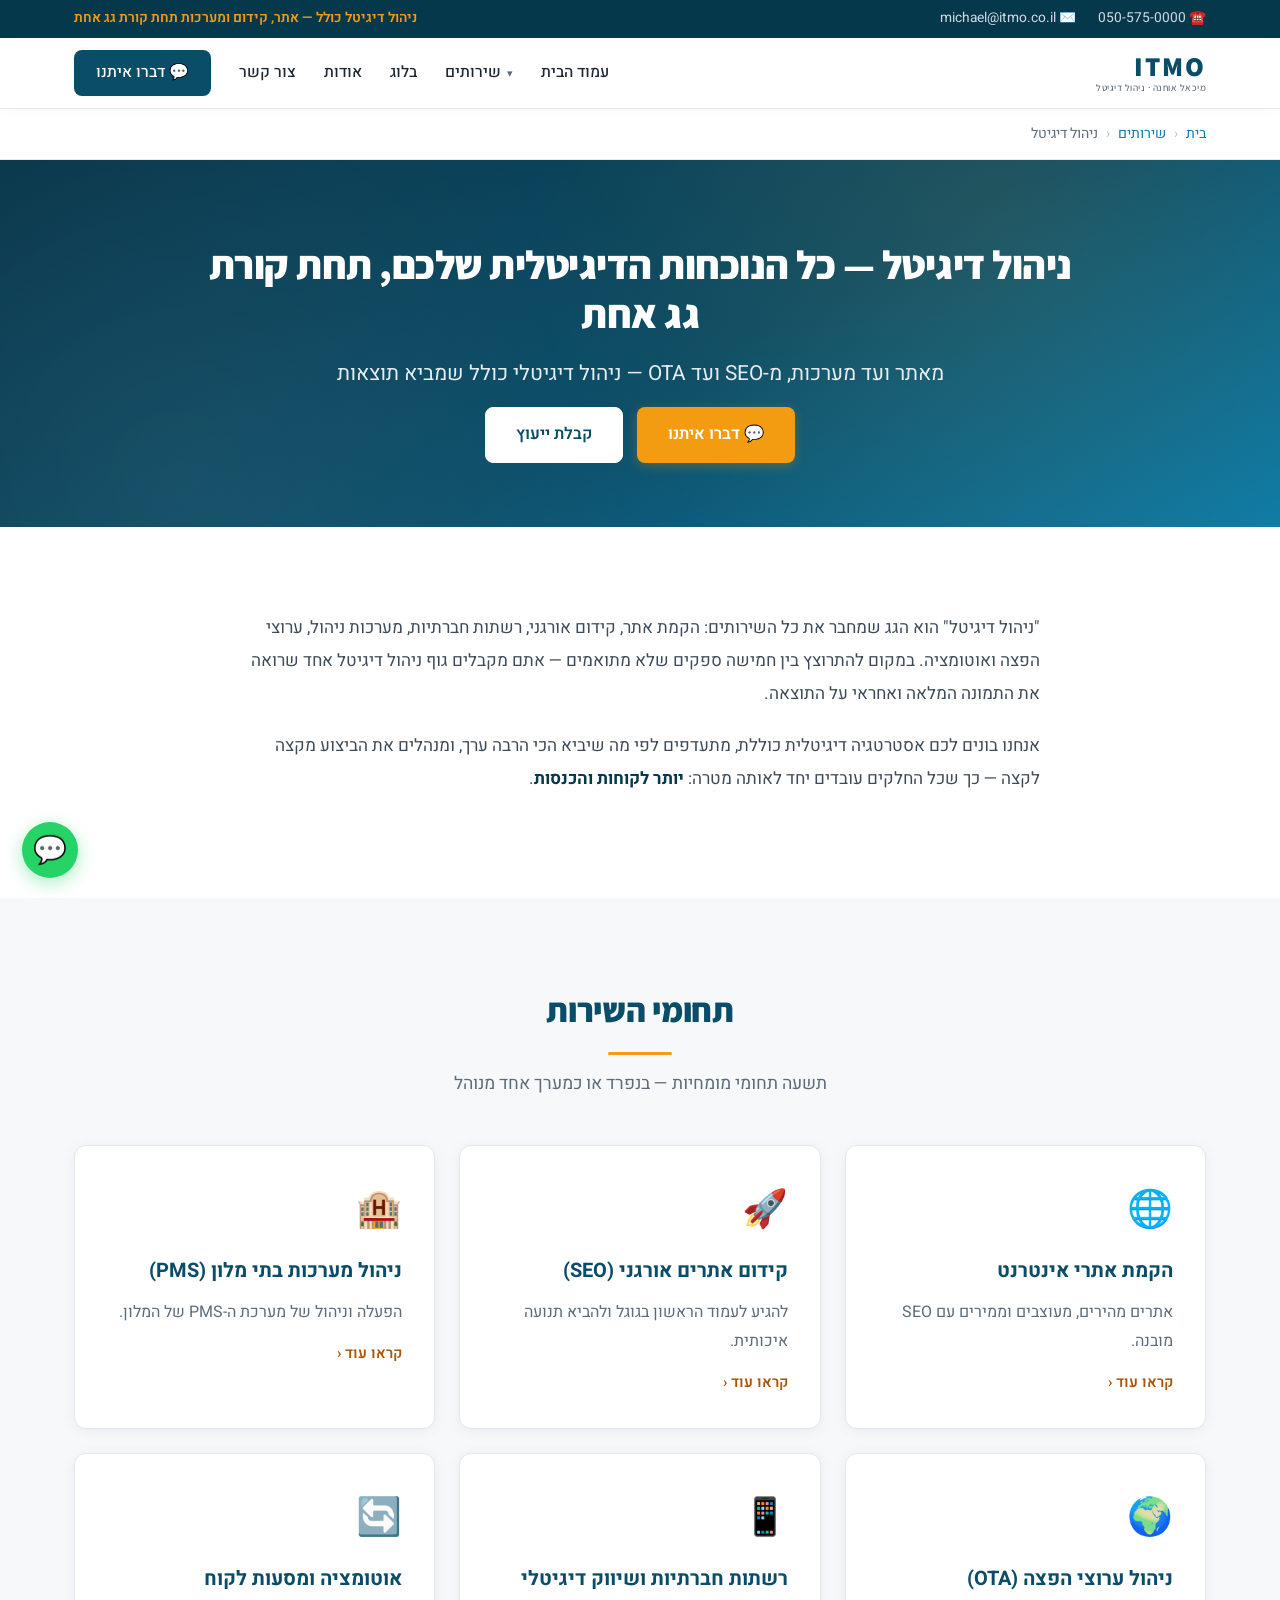
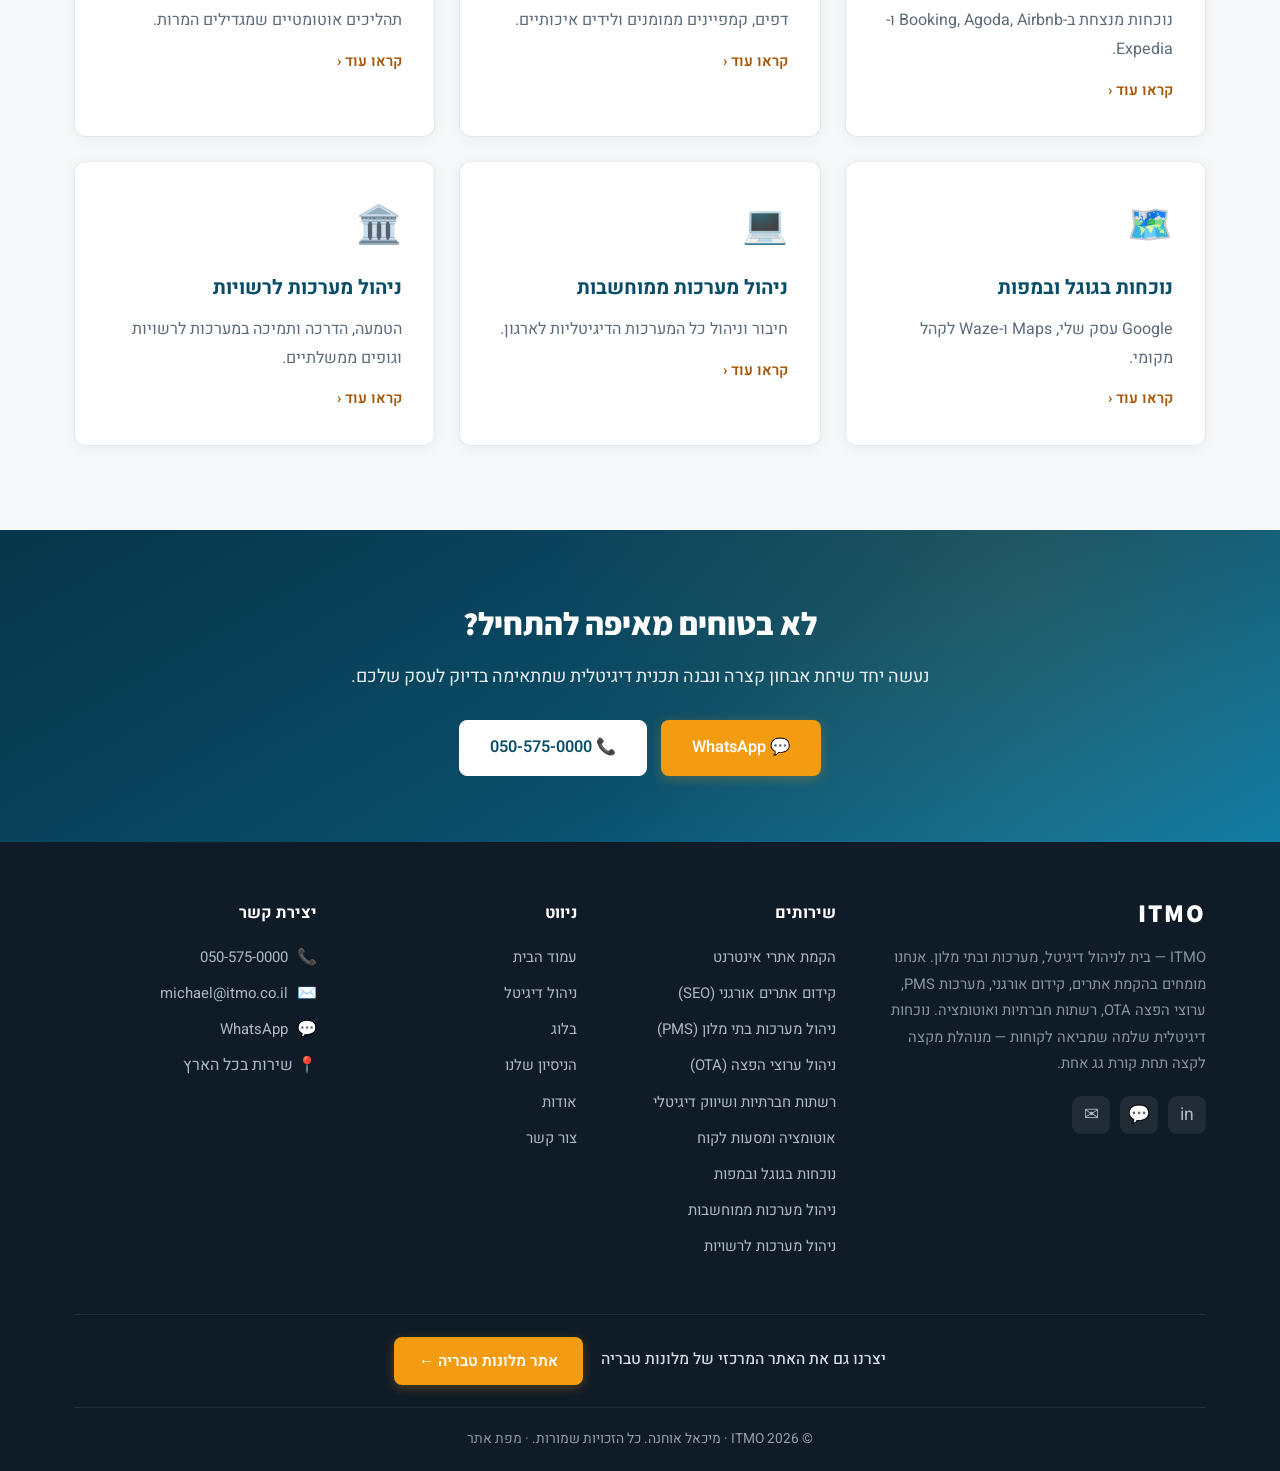
<file: services/digital-management.html>
<!DOCTYPE html>
<html lang="he" dir="rtl">
<head>
    <meta charset="UTF-8">
    <meta name="viewport" content="width=device-width, initial-scale=1.0">
    <!-- Google tag (gtag.js) -->
    <script async src="https://www.googletagmanager.com/gtag/js?id=G-0ZY53Q4ZG9"></script>
    <script>
      window.dataLayer = window.dataLayer || [];
      function gtag(){dataLayer.push(arguments);}
      gtag('js', new Date());
      gtag('config', 'G-0ZY53Q4ZG9');
    </script>
    <title>ניהול דיגיטל — אתרים, SEO, מערכות ושיווק | ITMO מיכאל אוחנה</title>
    <meta name="description" content="ניהול דיגיטל כולל תחת קורת גג אחת: הקמת אתרים, קידום אורגני, רשתות חברתיות, מערכות PMS, ערוצי הפצה OTA ואוטומציה. נוכחות דיגיטלית שלמה שמביאה לקוחות.">
    <meta name="keywords" content="ניהול דיגיטל, שיווק דיגיטלי, ניהול נוכחות דיגיטלית, אתרים, SEO, רשתות חברתיות, מערכות מלון, OTA, אוטומציה, ITMO, מיכאל אוחנה">
    <meta name="author" content="מיכאל אוחנה - ITMO">
    <meta name="robots" content="index, follow, max-image-preview:large">
    <meta name="language" content="Hebrew">
    <meta name="geo.region" content="IL">
    <meta name="geo.placename" content="ישראל">
    <link rel="canonical" href="https://www.itmo.co.il/services/digital-management">

    <meta property="og:type" content="website">
    <meta property="og:url" content="https://www.itmo.co.il/services/digital-management">
    <meta property="og:title" content="ניהול דיגיטל — אתרים, SEO, מערכות ושיווק | ITMO מיכאל אוחנה">
    <meta property="og:description" content="ניהול דיגיטל כולל תחת קורת גג אחת: הקמת אתרים, קידום אורגני, רשתות חברתיות, מערכות PMS, ערוצי הפצה OTA ואוטומציה. נוכחות דיגיטלית שלמה שמביאה לקוחות.">
    <meta property="og:locale" content="he_IL">
    <meta property="og:site_name" content="ITMO - מיכאל אוחנה">
    <meta property="og:image" content="https://www.itmo.co.il/assets/og-image.png">
    <meta property="og:image:width" content="1200">
    <meta property="og:image:height" content="630">
    <meta name="twitter:card" content="summary_large_image">
    <meta name="twitter:title" content="ניהול דיגיטל — אתרים, SEO, מערכות ושיווק | ITMO מיכאל אוחנה">
    <meta name="twitter:description" content="ניהול דיגיטל כולל תחת קורת גג אחת: הקמת אתרים, קידום אורגני, רשתות חברתיות, מערכות PMS, ערוצי הפצה OTA ואוטומציה. נוכחות דיגיטלית שלמה שמביאה לקוחות.">
    <meta name="twitter:image" content="https://www.itmo.co.il/assets/og-image.png">

    <meta name="theme-color" content="#0a4d68">
    <link rel="icon" type="image/svg+xml" href="/assets/favicon.svg">
    <link rel="icon" href="/assets/favicon.ico" sizes="any">
    <link rel="icon" type="image/png" href="/assets/favicon-32.png">
    <link rel="apple-touch-icon" href="/assets/apple-touch-icon.png">

    <link rel="preconnect" href="https://fonts.googleapis.com">
    <link rel="preconnect" href="https://fonts.gstatic.com" crossorigin>
    <link rel="preload" as="style" href="https://fonts.googleapis.com/css2?family=Heebo:wght@300;400;500;600;700;800&family=Assistant:wght@300;400;600;700;800&display=swap" onload="this.onload=null;this.rel='stylesheet'">
    <noscript><link rel="stylesheet" href="https://fonts.googleapis.com/css2?family=Heebo:wght@300;400;500;600;700;800&family=Assistant:wght@300;400;600;700;800&display=swap"></noscript>
    <link rel="stylesheet" href="/assets/css/main.css">

    <script type="application/ld+json">
[
  {
    "@context": "https://schema.org",
    "@type": "BreadcrumbList",
    "itemListElement": [
      {
        "@type": "ListItem",
        "position": 1,
        "name": "בית",
        "item": "https://www.itmo.co.il/"
      },
      {
        "@type": "ListItem",
        "position": 2,
        "name": "שירותים",
        "item": "https://www.itmo.co.il/services/digital-management"
      },
      {
        "@type": "ListItem",
        "position": 3,
        "name": "ניהול דיגיטל",
        "item": "https://www.itmo.co.il/services/digital-management"
      }
    ]
  },
  {
    "@context": "https://schema.org",
    "@type": "Service",
    "name": "ניהול דיגיטל",
    "description": "ניהול דיגיטלי כולל: אתרים, קידום אורגני, רשתות חברתיות, מערכות PMS, ערוצי הפצה ואוטומציה.",
    "serviceType": [
      "ניהול דיגיטל",
      "שיווק דיגיטלי",
      "ניהול מערכות"
    ],
    "areaServed": {
      "@type": "Country",
      "name": "ישראל"
    },
    "url": "https://www.itmo.co.il/services/digital-management",
    "provider": {
      "@type": "ProfessionalService",
      "name": "ITMO - מיכאל אוחנה",
      "url": "https://www.itmo.co.il",
      "telephone": "+972-50-5750000",
      "email": "michael@itmo.co.il",
      "areaServed": "IL"
    }
  },
  {
    "@context": "https://schema.org",
    "@type": "ItemList",
    "itemListElement": [
      {
        "@type": "ListItem",
        "position": 1,
        "name": "הקמת אתרי אינטרנט",
        "url": "https://www.itmo.co.il/services/web-development"
      },
      {
        "@type": "ListItem",
        "position": 2,
        "name": "קידום אתרים אורגני (SEO)",
        "url": "https://www.itmo.co.il/services/seo"
      },
      {
        "@type": "ListItem",
        "position": 3,
        "name": "ניהול מערכות בתי מלון (PMS)",
        "url": "https://www.itmo.co.il/services/hotel-management-systems"
      },
      {
        "@type": "ListItem",
        "position": 4,
        "name": "ניהול ערוצי הפצה (OTA)",
        "url": "https://www.itmo.co.il/services/ota-channel-management"
      },
      {
        "@type": "ListItem",
        "position": 5,
        "name": "רשתות חברתיות ושיווק דיגיטלי",
        "url": "https://www.itmo.co.il/services/social-media-marketing"
      },
      {
        "@type": "ListItem",
        "position": 6,
        "name": "אוטומציה ומסעות לקוח",
        "url": "https://www.itmo.co.il/services/automation-customer-journey"
      },
      {
        "@type": "ListItem",
        "position": 7,
        "name": "נוכחות בגוגל ובמפות",
        "url": "https://www.itmo.co.il/services/google-business-local"
      },
      {
        "@type": "ListItem",
        "position": 8,
        "name": "ניהול מערכות ממוחשבות",
        "url": "https://www.itmo.co.il/services/it-systems-management"
      },
      {
        "@type": "ListItem",
        "position": 9,
        "name": "ניהול מערכות לרשויות",
        "url": "https://www.itmo.co.il/services/public-sector-systems"
      }
    ]
  }
]
    </script>
</head>
<body>
    <header class="site-header">
        <div class="topbar"><div class="container">
            <div class="tb-links">
                <a href="tel:+972-50-5750000">☎️ 050-575-0000</a>
                <a href="mailto:michael@itmo.co.il">✉️ michael@itmo.co.il</a>
            </div>
            <span class="tb-tag">ניהול דיגיטל כולל — אתר, קידום ומערכות תחת קורת גג אחת</span>
        </div></div>
        <div class="nav-wrap"><div class="container">
            <nav class="main-nav">
                <a href="/" class="logo">ITMO<small>מיכאל אוחנה · ניהול דיגיטל</small></a>
                <button class="nav-toggle" aria-label="תפריט" onclick="document.getElementById('navlinks').classList.toggle('open')">☰</button>
                <ul class="nav-links" id="navlinks">
                    <li><a href="/">עמוד הבית</a></li>
                    <li class="has-dropdown">
                        <a href="/services/digital-management">שירותים</a>
                        <ul class="dropdown">
                            <li><a href="/services/digital-management">🧭 ניהול דיגיטל (סקירה כללית)</a></li>
                            <li><a href="/services/web-development">🌐 הקמת אתרי אינטרנט</a></li><li><a href="/services/seo">🚀 קידום אתרים אורגני (SEO)</a></li><li><a href="/services/hotel-management-systems">🏨 ניהול מערכות בתי מלון (PMS)</a></li><li><a href="/services/ota-channel-management">🌍 ניהול ערוצי הפצה (OTA)</a></li><li><a href="/services/social-media-marketing">📱 רשתות חברתיות ושיווק דיגיטלי</a></li><li><a href="/services/automation-customer-journey">🔄 אוטומציה ומסעות לקוח</a></li><li><a href="/services/google-business-local">🗺️ נוכחות בגוגל ובמפות</a></li><li><a href="/services/it-systems-management">💻 ניהול מערכות ממוחשבות</a></li><li><a href="/services/public-sector-systems">🏛️ ניהול מערכות לרשויות</a></li>
                        </ul>
                    </li>
                    <li><a href="/blog">בלוג</a></li>
                    <li><a href="/#about">אודות</a></li>
                    <li><a href="/#contact">צור קשר</a></li>
                    <li><a class="nav-cta" href="https://wa.me/972505750000" target="_blank" rel="noopener">💬 דברו איתנו</a></li>
                </ul>
            </nav>
        </div></div>
    </header>
    <main id="main">
    <nav class="breadcrumb" aria-label="ניווט">
        <div class="container">
            <ol>
                <li><a href="/">בית</a></li>
                <li><a href="/services/digital-management">שירותים</a></li>
                <li aria-current="page">ניהול דיגיטל</li>
            </ol>
        </div>
    </nav>
    <section class="hero page-hero">
        <div class="container">
            <div class="hero-content">
                <h1>ניהול דיגיטל — כל הנוכחות הדיגיטלית שלכם, תחת קורת גג אחת</h1>
                <p class="subtitle">מאתר ועד מערכות, מ-SEO ועד OTA — ניהול דיגיטלי כולל שמביא תוצאות</p>
                <div class="cta-buttons">
                    <a href="https://wa.me/972505750000" target="_blank" rel="noopener" class="btn btn-primary">💬 דברו איתנו</a>
                    <a href="/#contact" class="btn btn-secondary">קבלת ייעוץ</a>
                </div>
            </div>
        </div>
    </section>

    <section class="section section--white">
        <div class="container">
            <div class="prose">
                <p>"ניהול דיגיטל" הוא הגג שמחבר את כל השירותים: הקמת אתר, קידום אורגני, רשתות חברתיות, מערכות ניהול, ערוצי הפצה ואוטומציה. במקום להתרוצץ בין חמישה ספקים שלא מתואמים — אתם מקבלים גוף ניהול דיגיטל אחד שרואה את התמונה המלאה ואחראי על התוצאה.</p>
                <p>אנחנו בונים לכם אסטרטגיה דיגיטלית כוללת, מתעדפים לפי מה שיביא הכי הרבה ערך, ומנהלים את הביצוע מקצה לקצה — כך שכל החלקים עובדים יחד לאותה מטרה: <strong>יותר לקוחות והכנסות</strong>.</p>
            </div>
        </div>
    </section>

    <section class="section section--alt">
        <div class="container">
            <h2 class="section-title">תחומי השירות</h2>
            <p class="section-subtitle">תשעה תחומי מומחיות — בנפרד או כמערך אחד מנוהל</p>
            <div class="grid grid-3"><a class="service-link" href="/services/web-development"><div class="card"><span class="icon">🌐</span><h3>הקמת אתרי אינטרנט</h3><p>אתרים מהירים, מעוצבים וממירים עם SEO מובנה.</p><span class="more">קראו עוד ‹</span></div></a><a class="service-link" href="/services/seo"><div class="card"><span class="icon">🚀</span><h3>קידום אתרים אורגני (SEO)</h3><p>להגיע לעמוד הראשון בגוגל ולהביא תנועה איכותית.</p><span class="more">קראו עוד ‹</span></div></a><a class="service-link" href="/services/hotel-management-systems"><div class="card"><span class="icon">🏨</span><h3>ניהול מערכות בתי מלון (PMS)</h3><p>הפעלה וניהול של מערכת ה-PMS של המלון.</p><span class="more">קראו עוד ‹</span></div></a><a class="service-link" href="/services/ota-channel-management"><div class="card"><span class="icon">🌍</span><h3>ניהול ערוצי הפצה (OTA)</h3><p>נוכחות מנצחת ב-Booking, Agoda, Airbnb ו-Expedia.</p><span class="more">קראו עוד ‹</span></div></a><a class="service-link" href="/services/social-media-marketing"><div class="card"><span class="icon">📱</span><h3>רשתות חברתיות ושיווק דיגיטלי</h3><p>דפים, קמפיינים ממומנים ולידים איכותיים.</p><span class="more">קראו עוד ‹</span></div></a><a class="service-link" href="/services/automation-customer-journey"><div class="card"><span class="icon">🔄</span><h3>אוטומציה ומסעות לקוח</h3><p>תהליכים אוטומטיים שמגדילים המרות.</p><span class="more">קראו עוד ‹</span></div></a><a class="service-link" href="/services/google-business-local"><div class="card"><span class="icon">🗺️</span><h3>נוכחות בגוגל ובמפות</h3><p>Google עסק שלי, Maps ו-Waze לקהל מקומי.</p><span class="more">קראו עוד ‹</span></div></a><a class="service-link" href="/services/it-systems-management"><div class="card"><span class="icon">💻</span><h3>ניהול מערכות ממוחשבות</h3><p>חיבור וניהול כל המערכות הדיגיטליות לארגון.</p><span class="more">קראו עוד ‹</span></div></a><a class="service-link" href="/services/public-sector-systems"><div class="card"><span class="icon">🏛️</span><h3>ניהול מערכות לרשויות</h3><p>הטמעה, הדרכה ותמיכה במערכות לרשויות וגופים ממשלתיים.</p><span class="more">קראו עוד ‹</span></div></a></div>
        </div>
    </section>

    <section class="cta-band">
        <div class="container">
            <h2>לא בטוחים מאיפה להתחיל?</h2>
            <p>נעשה יחד שיחת אבחון קצרה ונבנה תכנית דיגיטלית שמתאימה בדיוק לעסק שלכם.</p>
            <div class="cta-buttons">
                <a href="https://wa.me/972505750000" target="_blank" rel="noopener" class="btn btn-primary">💬 WhatsApp</a>
                <a href="tel:+972-50-5750000" class="btn btn-secondary">📞 050-575-0000</a>
            </div>
        </div>
    </section>
    </main>
    <footer class="site-footer">
        <div class="container">
            <div class="footer-grid">
                <div class="footer-col footer-brand">
                    <a href="/" class="logo">ITMO</a>
                    <p class="footer-about">
                        ITMO — בית לניהול דיגיטל, מערכות ובתי מלון. אנחנו מומחים בהקמת אתרים, קידום אורגני,
                        מערכות PMS, ערוצי הפצה OTA, רשתות חברתיות ואוטומציה. נוכחות דיגיטלית שלמה
                        שמביאה לקוחות — מנוהלת מקצה לקצה תחת קורת גג אחת.
                    </p>
                    <div class="footer-social">
                        <a href="https://linkedin.com/in/michael-ohana-informationtechnology" target="_blank" rel="noopener" aria-label="LinkedIn">in</a>
                        <a href="https://wa.me/972505750000" target="_blank" rel="noopener" aria-label="WhatsApp">💬</a>
                        <a href="mailto:michael@itmo.co.il" aria-label="Email">✉</a>
                    </div>
                </div>
                <div class="footer-col">
                    <h3>שירותים</h3>
                    <ul><li><a href="/services/web-development">הקמת אתרי אינטרנט</a></li><li><a href="/services/seo">קידום אתרים אורגני (SEO)</a></li><li><a href="/services/hotel-management-systems">ניהול מערכות בתי מלון (PMS)</a></li><li><a href="/services/ota-channel-management">ניהול ערוצי הפצה (OTA)</a></li><li><a href="/services/social-media-marketing">רשתות חברתיות ושיווק דיגיטלי</a></li><li><a href="/services/automation-customer-journey">אוטומציה ומסעות לקוח</a></li><li><a href="/services/google-business-local">נוכחות בגוגל ובמפות</a></li><li><a href="/services/it-systems-management">ניהול מערכות ממוחשבות</a></li><li><a href="/services/public-sector-systems">ניהול מערכות לרשויות</a></li></ul>
                </div>
                <div class="footer-col">
                    <h3>ניווט</h3>
                    <ul>
                        <li><a href="/">עמוד הבית</a></li>
                        <li><a href="/services/digital-management">ניהול דיגיטל</a></li>
                        <li><a href="/blog">בלוג</a></li>
                        <li><a href="/#featured">הניסיון שלנו</a></li>
                        <li><a href="/#about">אודות</a></li>
                        <li><a href="/#contact">צור קשר</a></li>
                    </ul>
                </div>
                <div class="footer-col">
                    <h3>יצירת קשר</h3>
                    <ul class="footer-contact">
                        <li>📞 <a href="tel:+972-50-5750000">050-575-0000</a></li>
                        <li>✉️ <a href="mailto:michael@itmo.co.il">michael@itmo.co.il</a></li>
                        <li>💬 <a href="https://wa.me/972505750000" target="_blank" rel="noopener">WhatsApp</a></li>
                        <li>📍 שירות בכל הארץ</li>
                    </ul>
                </div>
            </div>
            <div class="footer-credit">
                <span>יצרנו גם את האתר המרכזי של מלונות טבריה</span>
                <a href="https://www.hotels-tiberias.co.il" target="_blank" rel="noopener" class="btn btn-primary">אתר מלונות טבריה ←</a>
            </div>
            <div class="footer-bottom">
                <p>&copy; 2026 ITMO · מיכאל אוחנה. כל הזכויות שמורות. · <a href="/sitemap.xml">מפת אתר</a></p>
            </div>
        </div>
    </footer>
    <a class="wa-float" href="https://wa.me/972505750000" target="_blank" rel="noopener" aria-label="WhatsApp">💬</a>
    <script>
      document.querySelectorAll('.nav-links a:not(.has-dropdown > a)').forEach(a=>{
        a.addEventListener('click',()=>document.getElementById('navlinks').classList.remove('open'));
      });
    </script>
</body>
</html>
</file>
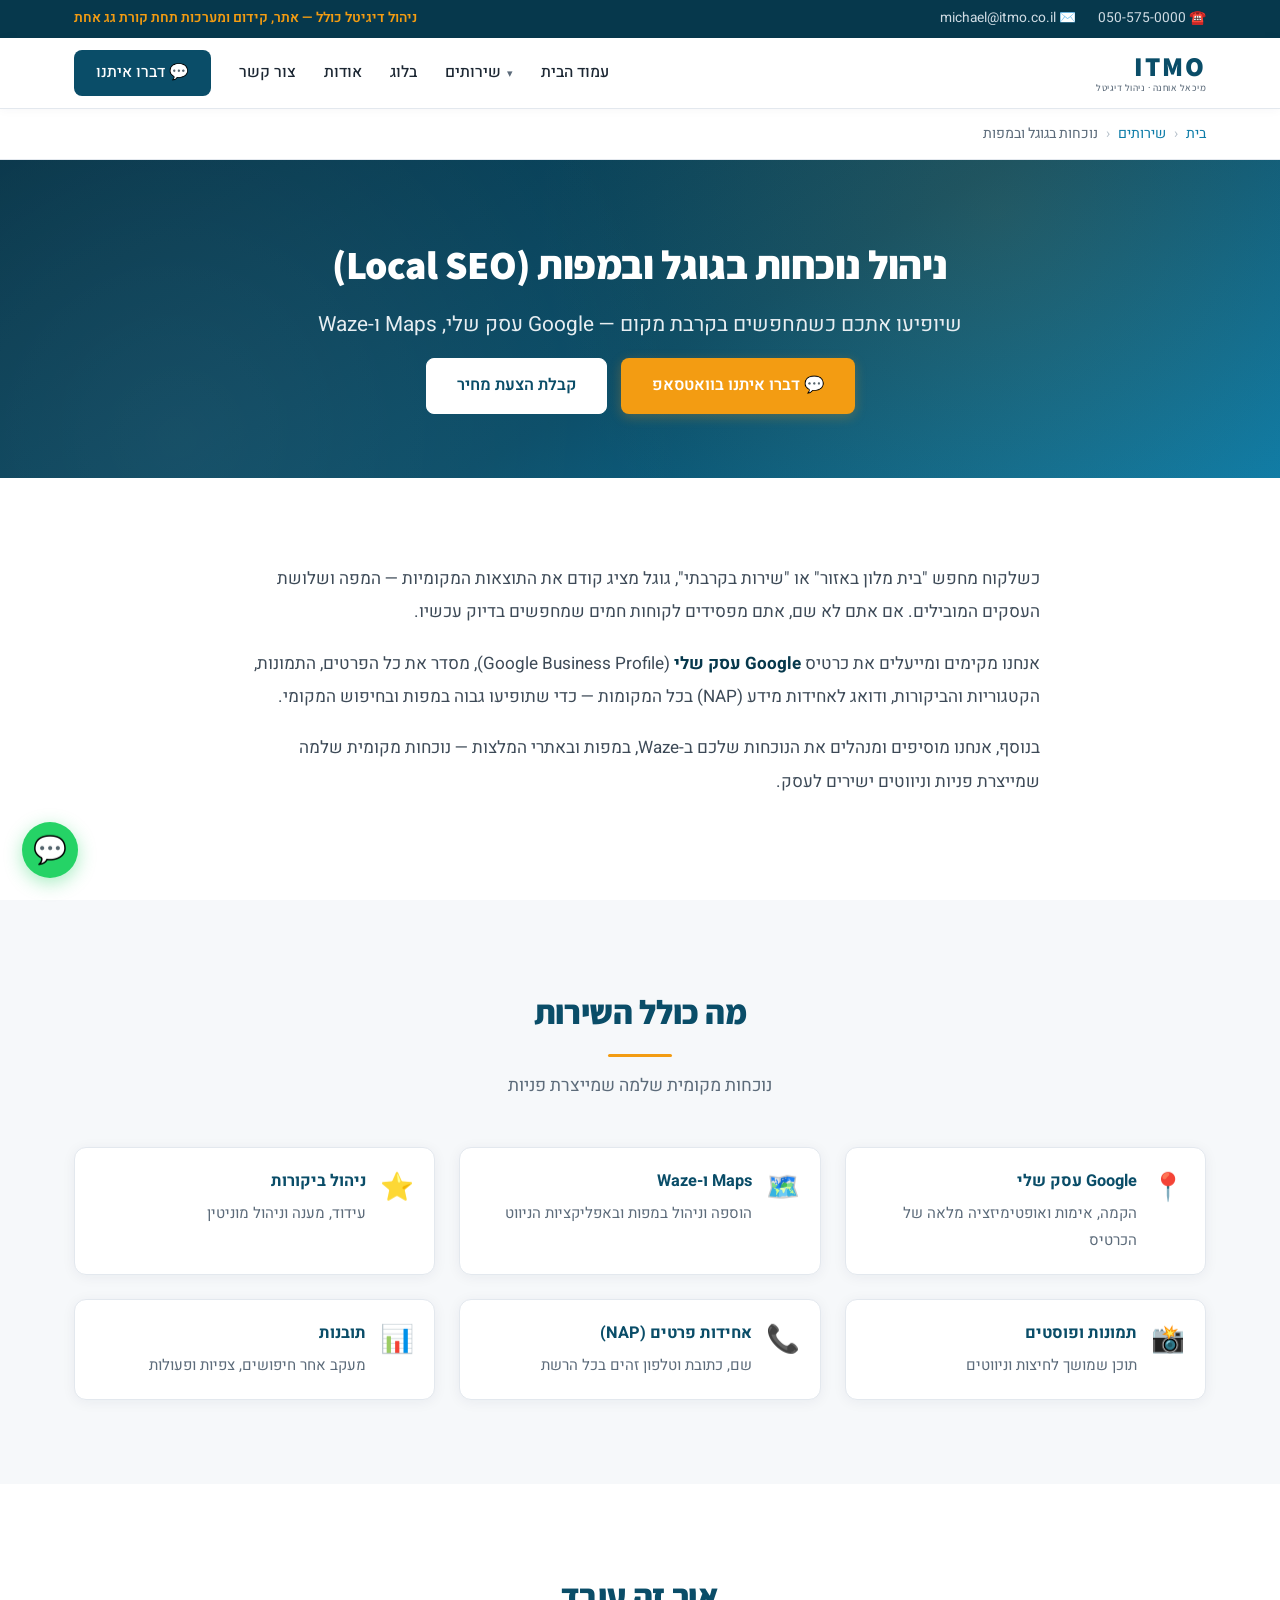
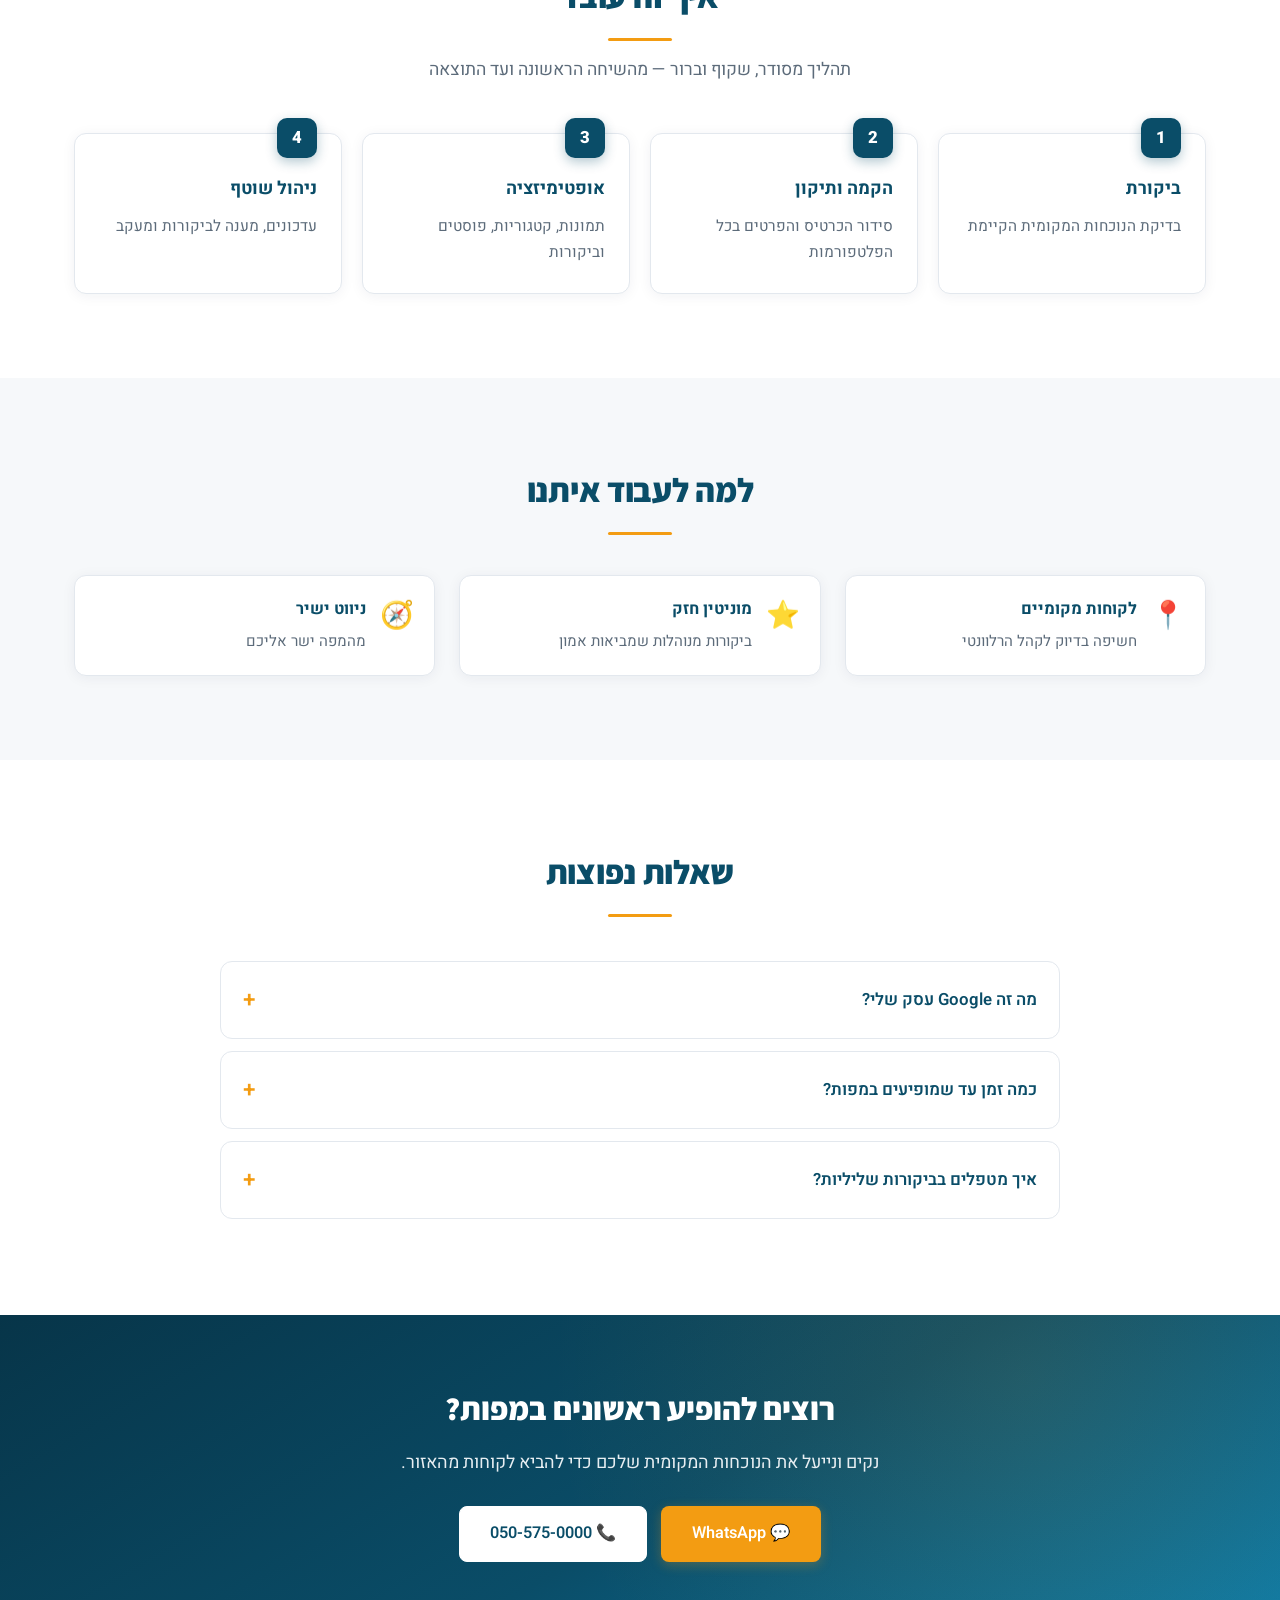
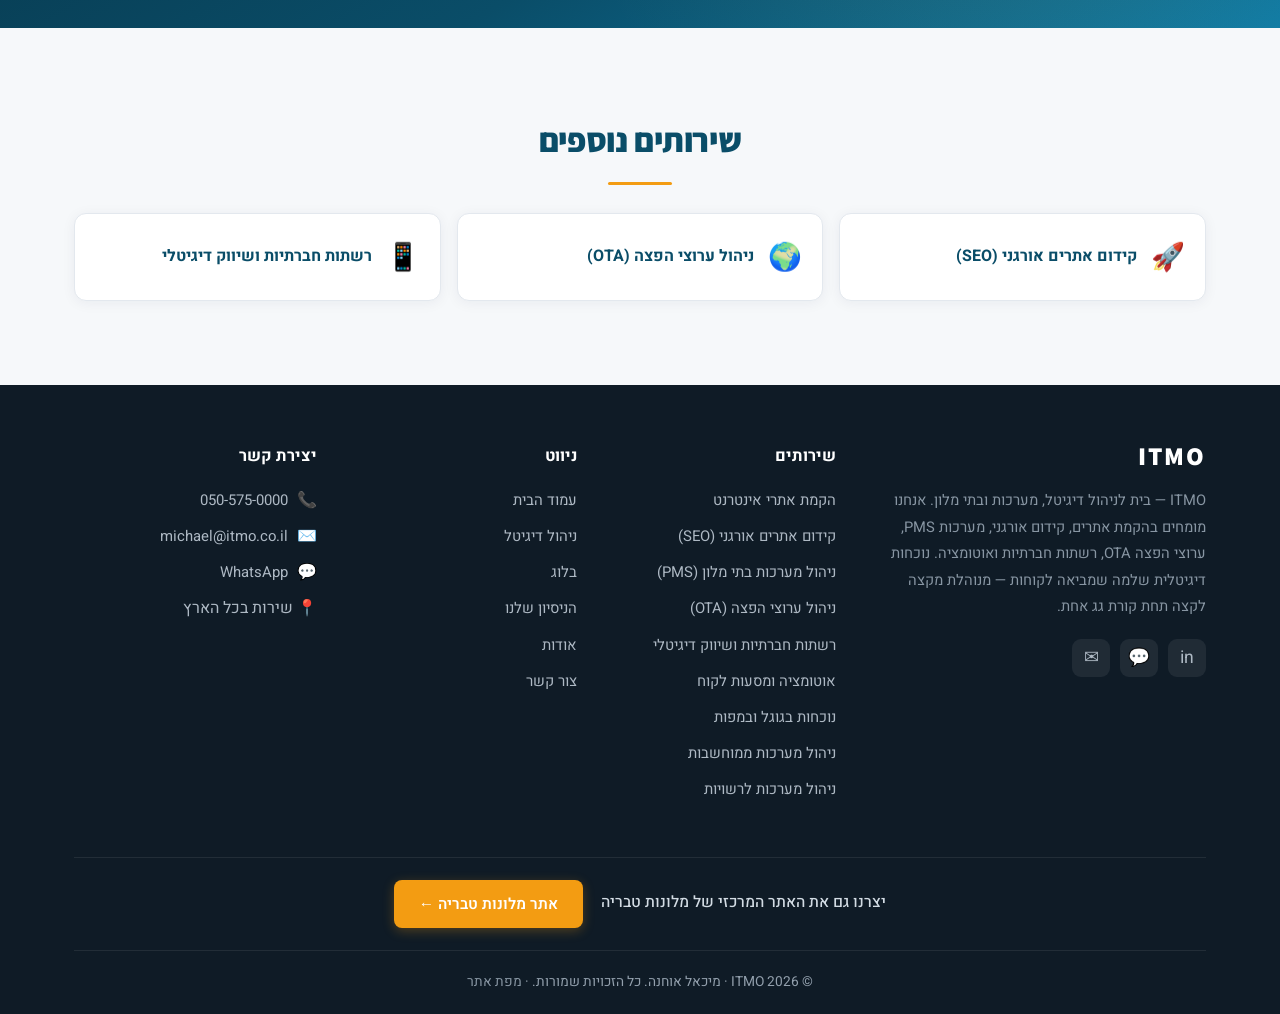
<file: services/google-business-local.html>
<!DOCTYPE html>
<html lang="he" dir="rtl">
<head>
    <meta charset="UTF-8">
    <meta name="viewport" content="width=device-width, initial-scale=1.0">
    <!-- Google tag (gtag.js) -->
    <script async src="https://www.googletagmanager.com/gtag/js?id=G-0ZY53Q4ZG9"></script>
    <script>
      window.dataLayer = window.dataLayer || [];
      function gtag(){dataLayer.push(arguments);}
      gtag('js', new Date());
      gtag('config', 'G-0ZY53Q4ZG9');
    </script>
    <title>Google עסק שלי ומפות | קידום מקומי Local SEO - ITMO מיכאל אוחנה</title>
    <meta name="description" content="ניהול נוכחות מקומית בגוגל: הקמה ואופטימיזציה של Google עסק שלי, נוכחות ב-Maps וב-Waze, ניהול ביקורות ואחידות פרטים. שיופיעו אתכם כשמחפשים בקרבת מקום.">
    <meta name="keywords" content="Google עסק שלי, Google Business, נוכחות בגוגל, Local SEO, קידום מקומי, גוגל מפות, Waze, ניהול ביקורות, גוגל מיי ביזנס, ITMO, מיכאל אוחנה">
    <meta name="author" content="מיכאל אוחנה - ITMO">
    <meta name="robots" content="index, follow, max-image-preview:large">
    <meta name="language" content="Hebrew">
    <meta name="geo.region" content="IL">
    <meta name="geo.placename" content="ישראל">
    <link rel="canonical" href="https://www.itmo.co.il/services/google-business-local">

    <meta property="og:type" content="website">
    <meta property="og:url" content="https://www.itmo.co.il/services/google-business-local">
    <meta property="og:title" content="Google עסק שלי ומפות | קידום מקומי Local SEO - ITMO מיכאל אוחנה">
    <meta property="og:description" content="ניהול נוכחות מקומית בגוגל: הקמה ואופטימיזציה של Google עסק שלי, נוכחות ב-Maps וב-Waze, ניהול ביקורות ואחידות פרטים. שיופיעו אתכם כשמחפשים בקרבת מקום.">
    <meta property="og:locale" content="he_IL">
    <meta property="og:site_name" content="ITMO - מיכאל אוחנה">
    <meta property="og:image" content="https://www.itmo.co.il/assets/og-image.png">
    <meta property="og:image:width" content="1200">
    <meta property="og:image:height" content="630">
    <meta name="twitter:card" content="summary_large_image">
    <meta name="twitter:title" content="Google עסק שלי ומפות | קידום מקומי Local SEO - ITMO מיכאל אוחנה">
    <meta name="twitter:description" content="ניהול נוכחות מקומית בגוגל: הקמה ואופטימיזציה של Google עסק שלי, נוכחות ב-Maps וב-Waze, ניהול ביקורות ואחידות פרטים. שיופיעו אתכם כשמחפשים בקרבת מקום.">
    <meta name="twitter:image" content="https://www.itmo.co.il/assets/og-image.png">

    <meta name="theme-color" content="#0a4d68">
    <link rel="icon" type="image/svg+xml" href="/assets/favicon.svg">
    <link rel="icon" href="/assets/favicon.ico" sizes="any">
    <link rel="icon" type="image/png" href="/assets/favicon-32.png">
    <link rel="apple-touch-icon" href="/assets/apple-touch-icon.png">

    <link rel="preconnect" href="https://fonts.googleapis.com">
    <link rel="preconnect" href="https://fonts.gstatic.com" crossorigin>
    <link rel="preload" as="style" href="https://fonts.googleapis.com/css2?family=Heebo:wght@300;400;500;600;700;800&family=Assistant:wght@300;400;600;700;800&display=swap" onload="this.onload=null;this.rel='stylesheet'">
    <noscript><link rel="stylesheet" href="https://fonts.googleapis.com/css2?family=Heebo:wght@300;400;500;600;700;800&family=Assistant:wght@300;400;600;700;800&display=swap"></noscript>
    <link rel="stylesheet" href="/assets/css/main.css">

    <script type="application/ld+json">
[
  {
    "@context": "https://schema.org",
    "@type": "BreadcrumbList",
    "itemListElement": [
      {
        "@type": "ListItem",
        "position": 1,
        "name": "בית",
        "item": "https://www.itmo.co.il/"
      },
      {
        "@type": "ListItem",
        "position": 2,
        "name": "שירותים",
        "item": "https://www.itmo.co.il/services/digital-management"
      },
      {
        "@type": "ListItem",
        "position": 3,
        "name": "נוכחות בגוגל ובמפות",
        "item": "https://www.itmo.co.il/services/google-business-local"
      }
    ]
  },
  {
    "@context": "https://schema.org",
    "@type": "Service",
    "name": "ניהול נוכחות בגוגל ובמפות (Local SEO)",
    "description": "ניהול נוכחות מקומית בגוגל: הקמה ואופטימיזציה של Google עסק שלי, נוכחות ב-Maps וב-Waze, ניהול ביקורות ואחידות פרטים. שיופיעו אתכם כשמחפשים בקרבת מקום.",
    "serviceType": [
      "ניהול נוכחות מקומית",
      "Local SEO",
      "Google עסק שלי",
      "ניהול ביקורות"
    ],
    "areaServed": {
      "@type": "Country",
      "name": "ישראל"
    },
    "url": "https://www.itmo.co.il/services/google-business-local",
    "provider": {
      "@type": "ProfessionalService",
      "name": "ITMO - מיכאל אוחנה",
      "url": "https://www.itmo.co.il",
      "telephone": "+972-50-5750000",
      "email": "michael@itmo.co.il",
      "areaServed": "IL"
    }
  },
  {
    "@context": "https://schema.org",
    "@type": "FAQPage",
    "mainEntity": [
      {
        "@type": "Question",
        "name": "מה זה Google עסק שלי?",
        "acceptedAnswer": {
          "@type": "Answer",
          "text": "זה הכרטיס החינמי של העסק בגוגל, שמופיע בחיפוש ובמפות עם פרטים, תמונות, שעות וביקורות. הוא קריטי לנראות מקומית."
        }
      },
      {
        "@type": "Question",
        "name": "כמה זמן עד שמופיעים במפות?",
        "acceptedAnswer": {
          "@type": "Answer",
          "text": "לאחר הקמה ואימות, הכרטיס מתחיל להופיע תוך ימים; שיפור המיקום במפה הוא תהליך מתמשך של אופטימיזציה."
        }
      },
      {
        "@type": "Question",
        "name": "איך מטפלים בביקורות שליליות?",
        "acceptedAnswer": {
          "@type": "Answer",
          "text": "במענה מקצועי ומכבד שפותר את הבעיה, לצד עידוד לקוחות מרוצים להשאיר ביקורות חיוביות."
        }
      }
    ]
  }
]
    </script>
</head>
<body>
    <header class="site-header">
        <div class="topbar"><div class="container">
            <div class="tb-links">
                <a href="tel:+972-50-5750000">☎️ 050-575-0000</a>
                <a href="mailto:michael@itmo.co.il">✉️ michael@itmo.co.il</a>
            </div>
            <span class="tb-tag">ניהול דיגיטל כולל — אתר, קידום ומערכות תחת קורת גג אחת</span>
        </div></div>
        <div class="nav-wrap"><div class="container">
            <nav class="main-nav">
                <a href="/" class="logo">ITMO<small>מיכאל אוחנה · ניהול דיגיטל</small></a>
                <button class="nav-toggle" aria-label="תפריט" onclick="document.getElementById('navlinks').classList.toggle('open')">☰</button>
                <ul class="nav-links" id="navlinks">
                    <li><a href="/">עמוד הבית</a></li>
                    <li class="has-dropdown">
                        <a href="/services/digital-management">שירותים</a>
                        <ul class="dropdown">
                            <li><a href="/services/digital-management">🧭 ניהול דיגיטל (סקירה כללית)</a></li>
                            <li><a href="/services/web-development">🌐 הקמת אתרי אינטרנט</a></li><li><a href="/services/seo">🚀 קידום אתרים אורגני (SEO)</a></li><li><a href="/services/hotel-management-systems">🏨 ניהול מערכות בתי מלון (PMS)</a></li><li><a href="/services/ota-channel-management">🌍 ניהול ערוצי הפצה (OTA)</a></li><li><a href="/services/social-media-marketing">📱 רשתות חברתיות ושיווק דיגיטלי</a></li><li><a href="/services/automation-customer-journey">🔄 אוטומציה ומסעות לקוח</a></li><li><a href="/services/google-business-local">🗺️ נוכחות בגוגל ובמפות</a></li><li><a href="/services/it-systems-management">💻 ניהול מערכות ממוחשבות</a></li><li><a href="/services/public-sector-systems">🏛️ ניהול מערכות לרשויות</a></li>
                        </ul>
                    </li>
                    <li><a href="/blog">בלוג</a></li>
                    <li><a href="/#about">אודות</a></li>
                    <li><a href="/#contact">צור קשר</a></li>
                    <li><a class="nav-cta" href="https://wa.me/972505750000" target="_blank" rel="noopener">💬 דברו איתנו</a></li>
                </ul>
            </nav>
        </div></div>
    </header>
    <main id="main">
    <nav class="breadcrumb" aria-label="ניווט">
        <div class="container">
            <ol>
                <li><a href="/">בית</a></li>
                <li><a href="/services/digital-management">שירותים</a></li>
                <li aria-current="page">נוכחות בגוגל ובמפות</li>
            </ol>
        </div>
    </nav>
    <section class="hero page-hero">
        <div class="container">
            <div class="hero-content">
                <h1>ניהול נוכחות בגוגל ובמפות (Local SEO)</h1>
                <p class="subtitle">שיופיעו אתכם כשמחפשים בקרבת מקום — Google עסק שלי, Maps ו-Waze</p>
                <div class="cta-buttons">
                    <a href="https://wa.me/972505750000" target="_blank" rel="noopener" class="btn btn-primary">💬 דברו איתנו בוואטסאפ</a>
                    <a href="/#contact" class="btn btn-secondary">קבלת הצעת מחיר</a>
                </div>
            </div>
        </div>
    </section>

    <section class="section section--white">
        <div class="container">
            <div class="prose"><p>כשלקוח מחפש "בית מלון באזור" או "שירות בקרבתי", גוגל מציג קודם את התוצאות המקומיות — המפה ושלושת העסקים המובילים. אם אתם לא שם, אתם מפסידים לקוחות חמים שמחפשים בדיוק עכשיו.</p><p>אנחנו מקימים ומייעלים את כרטיס <strong>Google עסק שלי</strong> (Google Business Profile), מסדר את כל הפרטים, התמונות, הקטגוריות והביקורות, ודואג לאחידות מידע (NAP) בכל המקומות — כדי שתופיעו גבוה במפות ובחיפוש המקומי.</p><p>בנוסף, אנחנו מוסיפים ומנהלים את הנוכחות שלכם ב-Waze, במפות ובאתרי המלצות — נוכחות מקומית שלמה שמייצרת פניות וניווטים ישירים לעסק.</p></div>
        </div>
    </section>

    <section class="section section--alt">
        <div class="container">
            <h2 class="section-title">מה כולל השירות</h2>
            <p class="section-subtitle">נוכחות מקומית שלמה שמייצרת פניות</p>
            <div class="grid grid-3"><div class="feature"><span class="ficon">📍</span><div><strong>Google עסק שלי</strong><span>הקמה, אימות ואופטימיזציה מלאה של הכרטיס</span></div></div><div class="feature"><span class="ficon">🗺️</span><div><strong>Maps ו-Waze</strong><span>הוספה וניהול במפות ובאפליקציות הניווט</span></div></div><div class="feature"><span class="ficon">⭐</span><div><strong>ניהול ביקורות</strong><span>עידוד, מענה וניהול מוניטין</span></div></div><div class="feature"><span class="ficon">📸</span><div><strong>תמונות ופוסטים</strong><span>תוכן שמושך לחיצות וניווטים</span></div></div><div class="feature"><span class="ficon">📞</span><div><strong>אחידות פרטים (NAP)</strong><span>שם, כתובת וטלפון זהים בכל הרשת</span></div></div><div class="feature"><span class="ficon">📊</span><div><strong>תובנות</strong><span>מעקב אחר חיפושים, צפיות ופעולות</span></div></div></div>
        </div>
    </section>

    <section class="section section--white">
        <div class="container">
            <h2 class="section-title">איך זה עובד</h2>
            <p class="section-subtitle">תהליך מסודר, שקוף וברור — מהשיחה הראשונה ועד התוצאה</p>
            <div class="steps"><div class="step"><h3>ביקורת</h3><p>בדיקת הנוכחות המקומית הקיימת</p></div><div class="step"><h3>הקמה ותיקון</h3><p>סידור הכרטיס והפרטים בכל הפלטפורמות</p></div><div class="step"><h3>אופטימיזציה</h3><p>תמונות, קטגוריות, פוסטים וביקורות</p></div><div class="step"><h3>ניהול שוטף</h3><p>עדכונים, מענה לביקורות ומעקב</p></div></div>
        </div>
    </section>

    <section class="section section--alt">
        <div class="container">
            <h2 class="section-title">למה לעבוד איתנו</h2>
            <div class="grid grid-3"><div class="feature"><span class="ficon">📍</span><div><strong>לקוחות מקומיים</strong><span>חשיפה בדיוק לקהל הרלוונטי</span></div></div><div class="feature"><span class="ficon">⭐</span><div><strong>מוניטין חזק</strong><span>ביקורות מנוהלות שמביאות אמון</span></div></div><div class="feature"><span class="ficon">🧭</span><div><strong>ניווט ישיר</strong><span>מהמפה ישר אליכם</span></div></div></div>
        </div>
    </section>

    <section class="section section--white">
        <div class="container">
            <h2 class="section-title">שאלות נפוצות</h2>
            <div class="faq"><details class="faq-item"><summary>מה זה Google עסק שלי?</summary><div class="faq-body">זה הכרטיס החינמי של העסק בגוגל, שמופיע בחיפוש ובמפות עם פרטים, תמונות, שעות וביקורות. הוא קריטי לנראות מקומית.</div></details><details class="faq-item"><summary>כמה זמן עד שמופיעים במפות?</summary><div class="faq-body">לאחר הקמה ואימות, הכרטיס מתחיל להופיע תוך ימים; שיפור המיקום במפה הוא תהליך מתמשך של אופטימיזציה.</div></details><details class="faq-item"><summary>איך מטפלים בביקורות שליליות?</summary><div class="faq-body">במענה מקצועי ומכבד שפותר את הבעיה, לצד עידוד לקוחות מרוצים להשאיר ביקורות חיוביות.</div></details></div>
        </div>
    </section>

    <section class="cta-band">
        <div class="container">
            <h2>רוצים להופיע ראשונים במפות?</h2>
            <p>נקים ונייעל את הנוכחות המקומית שלכם כדי להביא לקוחות מהאזור.</p>
            <div class="cta-buttons">
                <a href="https://wa.me/972505750000" target="_blank" rel="noopener" class="btn btn-primary">💬 WhatsApp</a>
                <a href="tel:+972-50-5750000" class="btn btn-secondary">📞 050-575-0000</a>
            </div>
        </div>
    </section>

    <section class="section section--alt related">
        <div class="container">
            <h2 class="section-title">שירותים נוספים</h2>
            <div class="related-grid"><a class="related-card" href="/services/seo"><span class="ricon">🚀</span><strong>קידום אתרים אורגני (SEO)</strong></a><a class="related-card" href="/services/ota-channel-management"><span class="ricon">🌍</span><strong>ניהול ערוצי הפצה (OTA)</strong></a><a class="related-card" href="/services/social-media-marketing"><span class="ricon">📱</span><strong>רשתות חברתיות ושיווק דיגיטלי</strong></a></div>
        </div>
    </section>
    </main>
    <footer class="site-footer">
        <div class="container">
            <div class="footer-grid">
                <div class="footer-col footer-brand">
                    <a href="/" class="logo">ITMO</a>
                    <p class="footer-about">
                        ITMO — בית לניהול דיגיטל, מערכות ובתי מלון. אנחנו מומחים בהקמת אתרים, קידום אורגני,
                        מערכות PMS, ערוצי הפצה OTA, רשתות חברתיות ואוטומציה. נוכחות דיגיטלית שלמה
                        שמביאה לקוחות — מנוהלת מקצה לקצה תחת קורת גג אחת.
                    </p>
                    <div class="footer-social">
                        <a href="https://linkedin.com/in/michael-ohana-informationtechnology" target="_blank" rel="noopener" aria-label="LinkedIn">in</a>
                        <a href="https://wa.me/972505750000" target="_blank" rel="noopener" aria-label="WhatsApp">💬</a>
                        <a href="mailto:michael@itmo.co.il" aria-label="Email">✉</a>
                    </div>
                </div>
                <div class="footer-col">
                    <h3>שירותים</h3>
                    <ul><li><a href="/services/web-development">הקמת אתרי אינטרנט</a></li><li><a href="/services/seo">קידום אתרים אורגני (SEO)</a></li><li><a href="/services/hotel-management-systems">ניהול מערכות בתי מלון (PMS)</a></li><li><a href="/services/ota-channel-management">ניהול ערוצי הפצה (OTA)</a></li><li><a href="/services/social-media-marketing">רשתות חברתיות ושיווק דיגיטלי</a></li><li><a href="/services/automation-customer-journey">אוטומציה ומסעות לקוח</a></li><li><a href="/services/google-business-local">נוכחות בגוגל ובמפות</a></li><li><a href="/services/it-systems-management">ניהול מערכות ממוחשבות</a></li><li><a href="/services/public-sector-systems">ניהול מערכות לרשויות</a></li></ul>
                </div>
                <div class="footer-col">
                    <h3>ניווט</h3>
                    <ul>
                        <li><a href="/">עמוד הבית</a></li>
                        <li><a href="/services/digital-management">ניהול דיגיטל</a></li>
                        <li><a href="/blog">בלוג</a></li>
                        <li><a href="/#featured">הניסיון שלנו</a></li>
                        <li><a href="/#about">אודות</a></li>
                        <li><a href="/#contact">צור קשר</a></li>
                    </ul>
                </div>
                <div class="footer-col">
                    <h3>יצירת קשר</h3>
                    <ul class="footer-contact">
                        <li>📞 <a href="tel:+972-50-5750000">050-575-0000</a></li>
                        <li>✉️ <a href="mailto:michael@itmo.co.il">michael@itmo.co.il</a></li>
                        <li>💬 <a href="https://wa.me/972505750000" target="_blank" rel="noopener">WhatsApp</a></li>
                        <li>📍 שירות בכל הארץ</li>
                    </ul>
                </div>
            </div>
            <div class="footer-credit">
                <span>יצרנו גם את האתר המרכזי של מלונות טבריה</span>
                <a href="https://www.hotels-tiberias.co.il" target="_blank" rel="noopener" class="btn btn-primary">אתר מלונות טבריה ←</a>
            </div>
            <div class="footer-bottom">
                <p>&copy; 2026 ITMO · מיכאל אוחנה. כל הזכויות שמורות. · <a href="/sitemap.xml">מפת אתר</a></p>
            </div>
        </div>
    </footer>
    <a class="wa-float" href="https://wa.me/972505750000" target="_blank" rel="noopener" aria-label="WhatsApp">💬</a>
    <script>
      document.querySelectorAll('.nav-links a:not(.has-dropdown > a)').forEach(a=>{
        a.addEventListener('click',()=>document.getElementById('navlinks').classList.remove('open'));
      });
    </script>
</body>
</html>
</file>
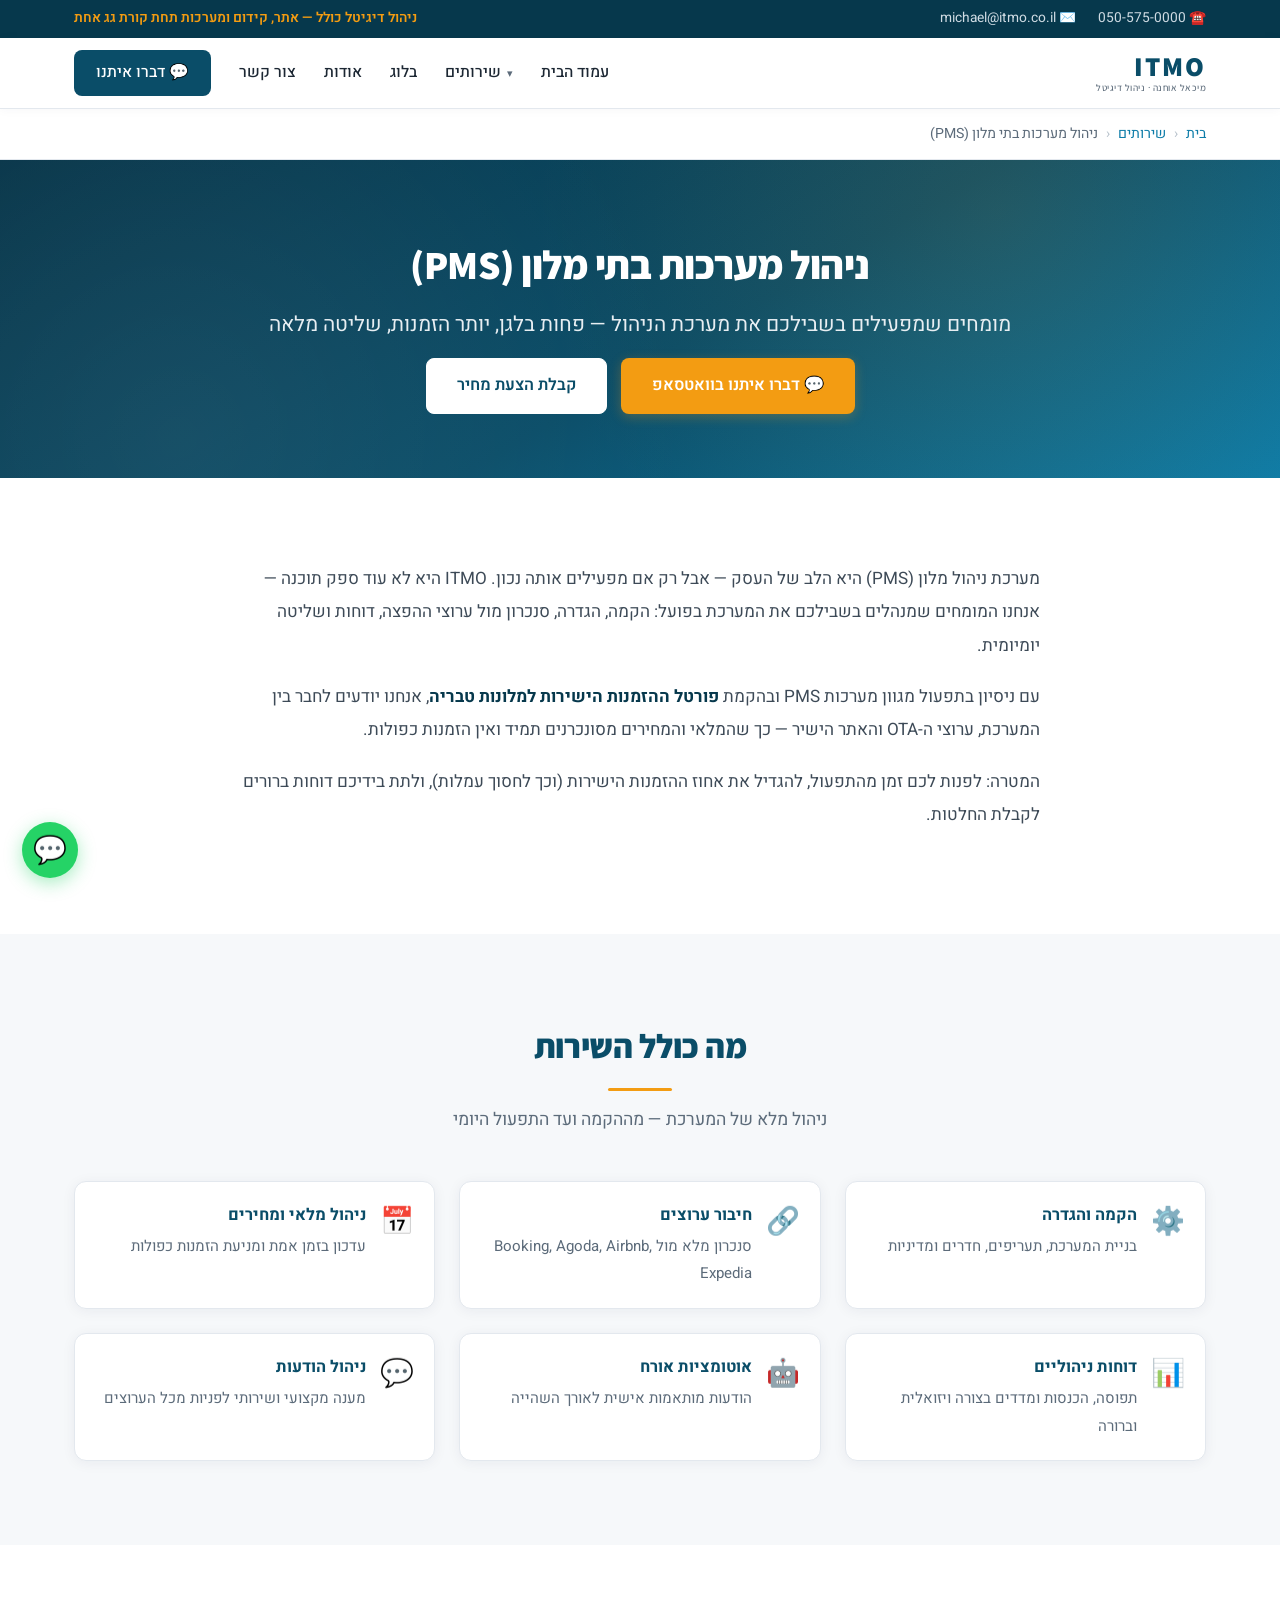
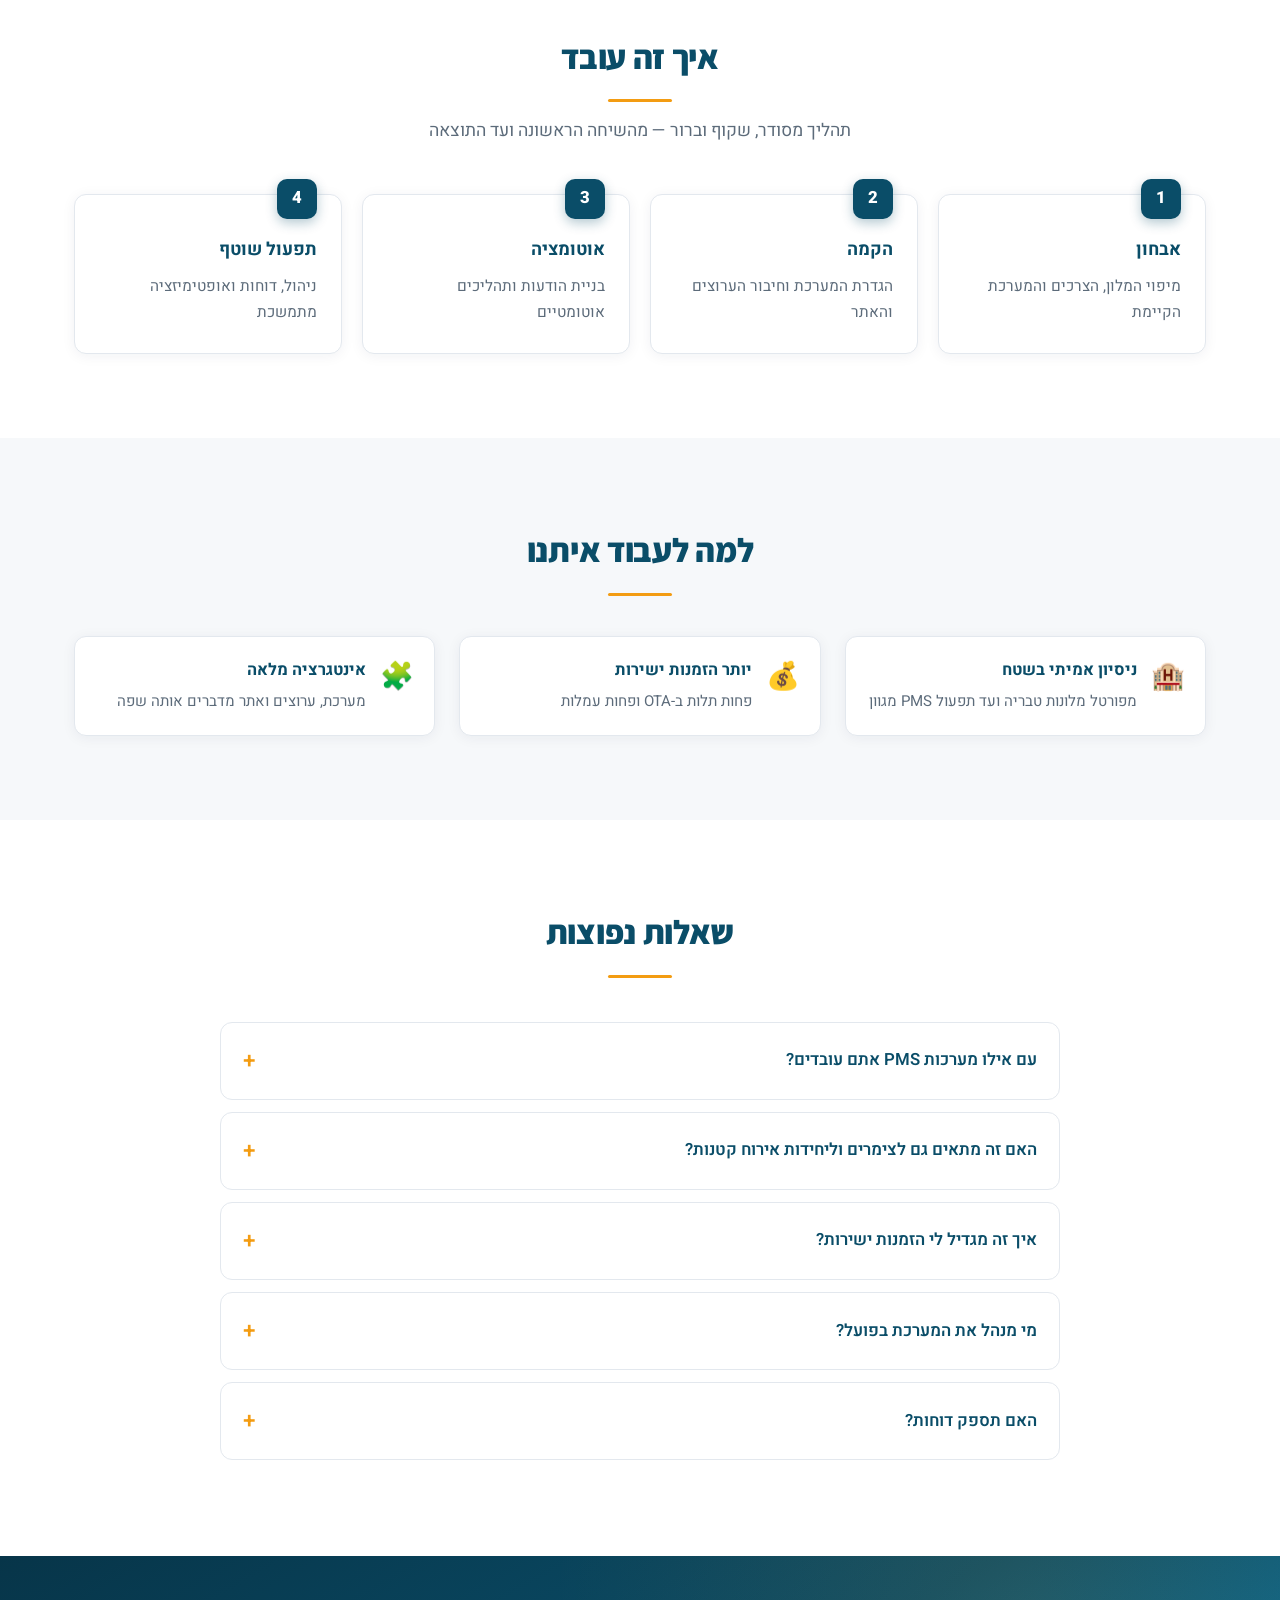
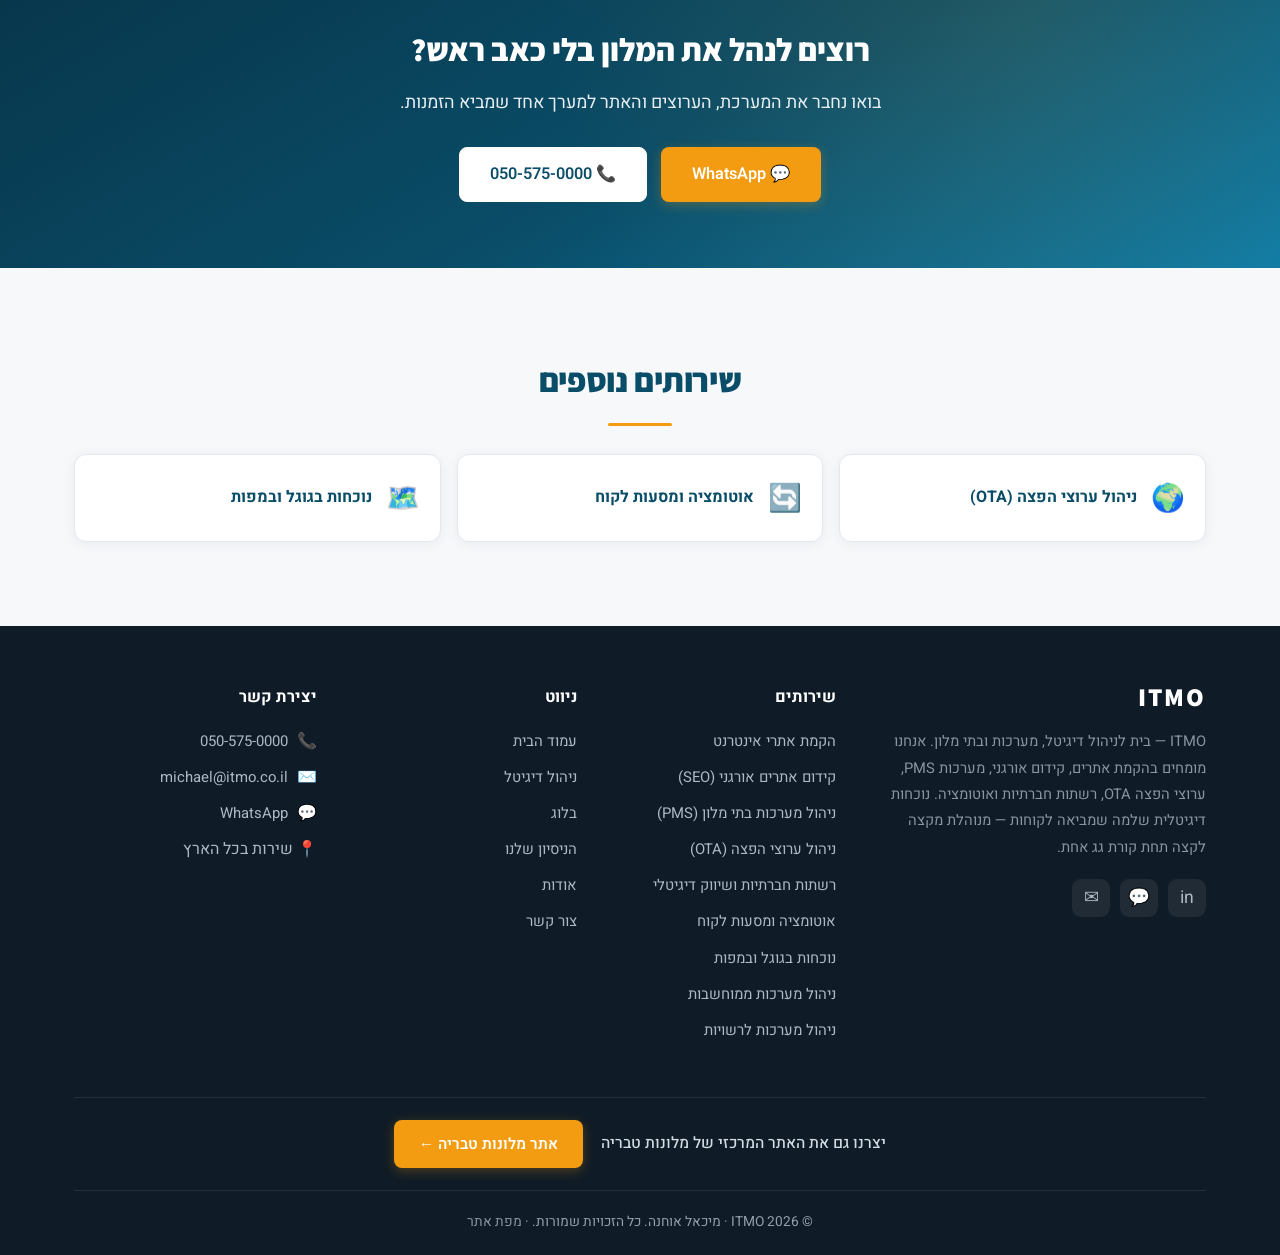
<file: services/hotel-management-systems.html>
<!DOCTYPE html>
<html lang="he" dir="rtl">
<head>
    <meta charset="UTF-8">
    <meta name="viewport" content="width=device-width, initial-scale=1.0">
    <!-- Google tag (gtag.js) -->
    <script async src="https://www.googletagmanager.com/gtag/js?id=G-0ZY53Q4ZG9"></script>
    <script>
      window.dataLayer = window.dataLayer || [];
      function gtag(){dataLayer.push(arguments);}
      gtag('js', new Date());
      gtag('config', 'G-0ZY53Q4ZG9');
    </script>
    <title>ניהול מערכות בתי מלון PMS | ITMO - מיכאל אוחנה</title>
    <meta name="description" content="ניהול מערכות בתי מלון (PMS): הקמה, הגדרה, סנכרון מול ערוצי הפצה, דוחות ואוטומציות אורח. מומחים שמפעילים בשבילכם את המערכת — יותר הזמנות ישירות ופחות עמלות.">
    <meta name="keywords" content="ניהול בתי מלון, מערכת PMS, ניהול מלון, צ'אנל מנג'ר, מערכת ניהול מלון, תפעול מלון, הזמנות ישירות, פורטל מלונות טבריה, ITMO, מיכאל אוחנה">
    <meta name="author" content="מיכאל אוחנה - ITMO">
    <meta name="robots" content="index, follow, max-image-preview:large">
    <meta name="language" content="Hebrew">
    <meta name="geo.region" content="IL">
    <meta name="geo.placename" content="ישראל">
    <link rel="canonical" href="https://www.itmo.co.il/services/hotel-management-systems">

    <meta property="og:type" content="website">
    <meta property="og:url" content="https://www.itmo.co.il/services/hotel-management-systems">
    <meta property="og:title" content="ניהול מערכות בתי מלון PMS | ITMO - מיכאל אוחנה">
    <meta property="og:description" content="ניהול מערכות בתי מלון (PMS): הקמה, הגדרה, סנכרון מול ערוצי הפצה, דוחות ואוטומציות אורח. מומחים שמפעילים בשבילכם את המערכת — יותר הזמנות ישירות ופחות עמלות.">
    <meta property="og:locale" content="he_IL">
    <meta property="og:site_name" content="ITMO - מיכאל אוחנה">
    <meta property="og:image" content="https://www.itmo.co.il/assets/og-image.png">
    <meta property="og:image:width" content="1200">
    <meta property="og:image:height" content="630">
    <meta name="twitter:card" content="summary_large_image">
    <meta name="twitter:title" content="ניהול מערכות בתי מלון PMS | ITMO - מיכאל אוחנה">
    <meta name="twitter:description" content="ניהול מערכות בתי מלון (PMS): הקמה, הגדרה, סנכרון מול ערוצי הפצה, דוחות ואוטומציות אורח. מומחים שמפעילים בשבילכם את המערכת — יותר הזמנות ישירות ופחות עמלות.">
    <meta name="twitter:image" content="https://www.itmo.co.il/assets/og-image.png">

    <meta name="theme-color" content="#0a4d68">
    <link rel="icon" type="image/svg+xml" href="/assets/favicon.svg">
    <link rel="icon" href="/assets/favicon.ico" sizes="any">
    <link rel="icon" type="image/png" href="/assets/favicon-32.png">
    <link rel="apple-touch-icon" href="/assets/apple-touch-icon.png">

    <link rel="preconnect" href="https://fonts.googleapis.com">
    <link rel="preconnect" href="https://fonts.gstatic.com" crossorigin>
    <link rel="preload" as="style" href="https://fonts.googleapis.com/css2?family=Heebo:wght@300;400;500;600;700;800&family=Assistant:wght@300;400;600;700;800&display=swap" onload="this.onload=null;this.rel='stylesheet'">
    <noscript><link rel="stylesheet" href="https://fonts.googleapis.com/css2?family=Heebo:wght@300;400;500;600;700;800&family=Assistant:wght@300;400;600;700;800&display=swap"></noscript>
    <link rel="stylesheet" href="/assets/css/main.css">

    <script type="application/ld+json">
[
  {
    "@context": "https://schema.org",
    "@type": "BreadcrumbList",
    "itemListElement": [
      {
        "@type": "ListItem",
        "position": 1,
        "name": "בית",
        "item": "https://www.itmo.co.il/"
      },
      {
        "@type": "ListItem",
        "position": 2,
        "name": "שירותים",
        "item": "https://www.itmo.co.il/services/digital-management"
      },
      {
        "@type": "ListItem",
        "position": 3,
        "name": "ניהול מערכות בתי מלון (PMS)",
        "item": "https://www.itmo.co.il/services/hotel-management-systems"
      }
    ]
  },
  {
    "@context": "https://schema.org",
    "@type": "Service",
    "name": "ניהול מערכות בתי מלון (PMS)",
    "description": "ניהול מערכות בתי מלון (PMS): הקמה, הגדרה, סנכרון מול ערוצי הפצה, דוחות ואוטומציות אורח. מומחים שמפעילים בשבילכם את המערכת — יותר הזמנות ישירות ופחות עמלות.",
    "serviceType": [
      "ניהול מערכות בתי מלון",
      "מערכת PMS",
      "תפעול מלונאות",
      "ניהול הזמנות"
    ],
    "areaServed": {
      "@type": "Country",
      "name": "ישראל"
    },
    "url": "https://www.itmo.co.il/services/hotel-management-systems",
    "provider": {
      "@type": "ProfessionalService",
      "name": "ITMO - מיכאל אוחנה",
      "url": "https://www.itmo.co.il",
      "telephone": "+972-50-5750000",
      "email": "michael@itmo.co.il",
      "areaServed": "IL"
    }
  },
  {
    "@context": "https://schema.org",
    "@type": "FAQPage",
    "mainEntity": [
      {
        "@type": "Question",
        "name": "עם אילו מערכות PMS אתם עובדים?",
        "acceptedAnswer": {
          "@type": "Answer",
          "text": "אנחנו מתפעלים מגוון מערכות ניהול מלונות ומתאימים את העבודה למערכת הקיימת אצלכם, או ממליצים על מערכת מתאימה אם צריך."
        }
      },
      {
        "@type": "Question",
        "name": "האם זה מתאים גם לצימרים וליחידות אירוח קטנות?",
        "acceptedAnswer": {
          "@type": "Answer",
          "text": "בהחלט. הפתרון מתאים למלונות, מתחמי אירוח, צימרים ויחידות נופש בכל גודל."
        }
      },
      {
        "@type": "Question",
        "name": "איך זה מגדיל לי הזמנות ישירות?",
        "acceptedAnswer": {
          "@type": "Answer",
          "text": "על ידי חיבור אתר הזמנות ישיר, אוטומציות וניהול נכון של הערוצים — מפנים לקוחות להזמין ישירות ולחסוך את עמלת ה-OTA."
        }
      },
      {
        "@type": "Question",
        "name": "מי מנהל את המערכת בפועל?",
        "acceptedAnswer": {
          "@type": "Answer",
          "text": "אנחנו. זה היתרון — מקבלים גוף שמפעיל ומתחזק את המערכת בשבילכם, לא רק תוכנה שצריך ללמוד לבד."
        }
      },
      {
        "@type": "Question",
        "name": "האם תספק דוחות?",
        "acceptedAnswer": {
          "@type": "Answer",
          "text": "כן, דוחות ויזואליים וברורים על תפוסה, הכנסות וביצועי ערוצים לקבלת החלטות."
        }
      }
    ]
  }
]
    </script>
</head>
<body>
    <header class="site-header">
        <div class="topbar"><div class="container">
            <div class="tb-links">
                <a href="tel:+972-50-5750000">☎️ 050-575-0000</a>
                <a href="mailto:michael@itmo.co.il">✉️ michael@itmo.co.il</a>
            </div>
            <span class="tb-tag">ניהול דיגיטל כולל — אתר, קידום ומערכות תחת קורת גג אחת</span>
        </div></div>
        <div class="nav-wrap"><div class="container">
            <nav class="main-nav">
                <a href="/" class="logo">ITMO<small>מיכאל אוחנה · ניהול דיגיטל</small></a>
                <button class="nav-toggle" aria-label="תפריט" onclick="document.getElementById('navlinks').classList.toggle('open')">☰</button>
                <ul class="nav-links" id="navlinks">
                    <li><a href="/">עמוד הבית</a></li>
                    <li class="has-dropdown">
                        <a href="/services/digital-management">שירותים</a>
                        <ul class="dropdown">
                            <li><a href="/services/digital-management">🧭 ניהול דיגיטל (סקירה כללית)</a></li>
                            <li><a href="/services/web-development">🌐 הקמת אתרי אינטרנט</a></li><li><a href="/services/seo">🚀 קידום אתרים אורגני (SEO)</a></li><li><a href="/services/hotel-management-systems">🏨 ניהול מערכות בתי מלון (PMS)</a></li><li><a href="/services/ota-channel-management">🌍 ניהול ערוצי הפצה (OTA)</a></li><li><a href="/services/social-media-marketing">📱 רשתות חברתיות ושיווק דיגיטלי</a></li><li><a href="/services/automation-customer-journey">🔄 אוטומציה ומסעות לקוח</a></li><li><a href="/services/google-business-local">🗺️ נוכחות בגוגל ובמפות</a></li><li><a href="/services/it-systems-management">💻 ניהול מערכות ממוחשבות</a></li><li><a href="/services/public-sector-systems">🏛️ ניהול מערכות לרשויות</a></li>
                        </ul>
                    </li>
                    <li><a href="/blog">בלוג</a></li>
                    <li><a href="/#about">אודות</a></li>
                    <li><a href="/#contact">צור קשר</a></li>
                    <li><a class="nav-cta" href="https://wa.me/972505750000" target="_blank" rel="noopener">💬 דברו איתנו</a></li>
                </ul>
            </nav>
        </div></div>
    </header>
    <main id="main">
    <nav class="breadcrumb" aria-label="ניווט">
        <div class="container">
            <ol>
                <li><a href="/">בית</a></li>
                <li><a href="/services/digital-management">שירותים</a></li>
                <li aria-current="page">ניהול מערכות בתי מלון (PMS)</li>
            </ol>
        </div>
    </nav>
    <section class="hero page-hero">
        <div class="container">
            <div class="hero-content">
                <h1>ניהול מערכות בתי מלון (PMS)</h1>
                <p class="subtitle">מומחים שמפעילים בשבילכם את מערכת הניהול — פחות בלגן, יותר הזמנות, שליטה מלאה</p>
                <div class="cta-buttons">
                    <a href="https://wa.me/972505750000" target="_blank" rel="noopener" class="btn btn-primary">💬 דברו איתנו בוואטסאפ</a>
                    <a href="/#contact" class="btn btn-secondary">קבלת הצעת מחיר</a>
                </div>
            </div>
        </div>
    </section>

    <section class="section section--white">
        <div class="container">
            <div class="prose"><p>מערכת ניהול מלון (PMS) היא הלב של העסק — אבל רק אם מפעילים אותה נכון. ITMO היא לא עוד ספק תוכנה — אנחנו המומחים שמנהלים בשבילכם את המערכת בפועל: הקמה, הגדרה, סנכרון מול ערוצי ההפצה, דוחות ושליטה יומיומית.</p><p>עם ניסיון בתפעול מגוון מערכות PMS ובהקמת <strong>פורטל ההזמנות הישירות למלונות טבריה</strong>, אנחנו יודעים לחבר בין המערכת, ערוצי ה-OTA והאתר הישיר — כך שהמלאי והמחירים מסונכרנים תמיד ואין הזמנות כפולות.</p><p>המטרה: לפנות לכם זמן מהתפעול, להגדיל את אחוז ההזמנות הישירות (וכך לחסוך עמלות), ולתת בידיכם דוחות ברורים לקבלת החלטות.</p></div>
        </div>
    </section>

    <section class="section section--alt">
        <div class="container">
            <h2 class="section-title">מה כולל השירות</h2>
            <p class="section-subtitle">ניהול מלא של המערכת — מההקמה ועד התפעול היומי</p>
            <div class="grid grid-3"><div class="feature"><span class="ficon">⚙️</span><div><strong>הקמה והגדרה</strong><span>בניית המערכת, תעריפים, חדרים ומדיניות</span></div></div><div class="feature"><span class="ficon">🔗</span><div><strong>חיבור ערוצים</strong><span>סנכרון מלא מול Booking, Agoda, Airbnb, Expedia</span></div></div><div class="feature"><span class="ficon">📅</span><div><strong>ניהול מלאי ומחירים</strong><span>עדכון בזמן אמת ומניעת הזמנות כפולות</span></div></div><div class="feature"><span class="ficon">📊</span><div><strong>דוחות ניהוליים</strong><span>תפוסה, הכנסות ומדדים בצורה ויזואלית וברורה</span></div></div><div class="feature"><span class="ficon">🤖</span><div><strong>אוטומציות אורח</strong><span>הודעות מותאמות אישית לאורך השהייה</span></div></div><div class="feature"><span class="ficon">💬</span><div><strong>ניהול הודעות</strong><span>מענה מקצועי ושירותי לפניות מכל הערוצים</span></div></div></div>
        </div>
    </section>

    <section class="section section--white">
        <div class="container">
            <h2 class="section-title">איך זה עובד</h2>
            <p class="section-subtitle">תהליך מסודר, שקוף וברור — מהשיחה הראשונה ועד התוצאה</p>
            <div class="steps"><div class="step"><h3>אבחון</h3><p>מיפוי המלון, הצרכים והמערכת הקיימת</p></div><div class="step"><h3>הקמה</h3><p>הגדרת המערכת וחיבור הערוצים והאתר</p></div><div class="step"><h3>אוטומציה</h3><p>בניית הודעות ותהליכים אוטומטיים</p></div><div class="step"><h3>תפעול שוטף</h3><p>ניהול, דוחות ואופטימיזציה מתמשכת</p></div></div>
        </div>
    </section>

    <section class="section section--alt">
        <div class="container">
            <h2 class="section-title">למה לעבוד איתנו</h2>
            <div class="grid grid-3"><div class="feature"><span class="ficon">🏨</span><div><strong>ניסיון אמיתי בשטח</strong><span>מפורטל מלונות טבריה ועד תפעול PMS מגוון</span></div></div><div class="feature"><span class="ficon">💰</span><div><strong>יותר הזמנות ישירות</strong><span>פחות תלות ב-OTA ופחות עמלות</span></div></div><div class="feature"><span class="ficon">🧩</span><div><strong>אינטגרציה מלאה</strong><span>מערכת, ערוצים ואתר מדברים אותה שפה</span></div></div></div>
        </div>
    </section>

    <section class="section section--white">
        <div class="container">
            <h2 class="section-title">שאלות נפוצות</h2>
            <div class="faq"><details class="faq-item"><summary>עם אילו מערכות PMS אתם עובדים?</summary><div class="faq-body">אנחנו מתפעלים מגוון מערכות ניהול מלונות ומתאימים את העבודה למערכת הקיימת אצלכם, או ממליצים על מערכת מתאימה אם צריך.</div></details><details class="faq-item"><summary>האם זה מתאים גם לצימרים וליחידות אירוח קטנות?</summary><div class="faq-body">בהחלט. הפתרון מתאים למלונות, מתחמי אירוח, צימרים ויחידות נופש בכל גודל.</div></details><details class="faq-item"><summary>איך זה מגדיל לי הזמנות ישירות?</summary><div class="faq-body">על ידי חיבור אתר הזמנות ישיר, אוטומציות וניהול נכון של הערוצים — מפנים לקוחות להזמין ישירות ולחסוך את עמלת ה-OTA.</div></details><details class="faq-item"><summary>מי מנהל את המערכת בפועל?</summary><div class="faq-body">אנחנו. זה היתרון — מקבלים גוף שמפעיל ומתחזק את המערכת בשבילכם, לא רק תוכנה שצריך ללמוד לבד.</div></details><details class="faq-item"><summary>האם תספק דוחות?</summary><div class="faq-body">כן, דוחות ויזואליים וברורים על תפוסה, הכנסות וביצועי ערוצים לקבלת החלטות.</div></details></div>
        </div>
    </section>

    <section class="cta-band">
        <div class="container">
            <h2>רוצים לנהל את המלון בלי כאב ראש?</h2>
            <p>בואו נחבר את המערכת, הערוצים והאתר למערך אחד שמביא הזמנות.</p>
            <div class="cta-buttons">
                <a href="https://wa.me/972505750000" target="_blank" rel="noopener" class="btn btn-primary">💬 WhatsApp</a>
                <a href="tel:+972-50-5750000" class="btn btn-secondary">📞 050-575-0000</a>
            </div>
        </div>
    </section>

    <section class="section section--alt related">
        <div class="container">
            <h2 class="section-title">שירותים נוספים</h2>
            <div class="related-grid"><a class="related-card" href="/services/ota-channel-management"><span class="ricon">🌍</span><strong>ניהול ערוצי הפצה (OTA)</strong></a><a class="related-card" href="/services/automation-customer-journey"><span class="ricon">🔄</span><strong>אוטומציה ומסעות לקוח</strong></a><a class="related-card" href="/services/google-business-local"><span class="ricon">🗺️</span><strong>נוכחות בגוגל ובמפות</strong></a></div>
        </div>
    </section>
    </main>
    <footer class="site-footer">
        <div class="container">
            <div class="footer-grid">
                <div class="footer-col footer-brand">
                    <a href="/" class="logo">ITMO</a>
                    <p class="footer-about">
                        ITMO — בית לניהול דיגיטל, מערכות ובתי מלון. אנחנו מומחים בהקמת אתרים, קידום אורגני,
                        מערכות PMS, ערוצי הפצה OTA, רשתות חברתיות ואוטומציה. נוכחות דיגיטלית שלמה
                        שמביאה לקוחות — מנוהלת מקצה לקצה תחת קורת גג אחת.
                    </p>
                    <div class="footer-social">
                        <a href="https://linkedin.com/in/michael-ohana-informationtechnology" target="_blank" rel="noopener" aria-label="LinkedIn">in</a>
                        <a href="https://wa.me/972505750000" target="_blank" rel="noopener" aria-label="WhatsApp">💬</a>
                        <a href="mailto:michael@itmo.co.il" aria-label="Email">✉</a>
                    </div>
                </div>
                <div class="footer-col">
                    <h3>שירותים</h3>
                    <ul><li><a href="/services/web-development">הקמת אתרי אינטרנט</a></li><li><a href="/services/seo">קידום אתרים אורגני (SEO)</a></li><li><a href="/services/hotel-management-systems">ניהול מערכות בתי מלון (PMS)</a></li><li><a href="/services/ota-channel-management">ניהול ערוצי הפצה (OTA)</a></li><li><a href="/services/social-media-marketing">רשתות חברתיות ושיווק דיגיטלי</a></li><li><a href="/services/automation-customer-journey">אוטומציה ומסעות לקוח</a></li><li><a href="/services/google-business-local">נוכחות בגוגל ובמפות</a></li><li><a href="/services/it-systems-management">ניהול מערכות ממוחשבות</a></li><li><a href="/services/public-sector-systems">ניהול מערכות לרשויות</a></li></ul>
                </div>
                <div class="footer-col">
                    <h3>ניווט</h3>
                    <ul>
                        <li><a href="/">עמוד הבית</a></li>
                        <li><a href="/services/digital-management">ניהול דיגיטל</a></li>
                        <li><a href="/blog">בלוג</a></li>
                        <li><a href="/#featured">הניסיון שלנו</a></li>
                        <li><a href="/#about">אודות</a></li>
                        <li><a href="/#contact">צור קשר</a></li>
                    </ul>
                </div>
                <div class="footer-col">
                    <h3>יצירת קשר</h3>
                    <ul class="footer-contact">
                        <li>📞 <a href="tel:+972-50-5750000">050-575-0000</a></li>
                        <li>✉️ <a href="mailto:michael@itmo.co.il">michael@itmo.co.il</a></li>
                        <li>💬 <a href="https://wa.me/972505750000" target="_blank" rel="noopener">WhatsApp</a></li>
                        <li>📍 שירות בכל הארץ</li>
                    </ul>
                </div>
            </div>
            <div class="footer-credit">
                <span>יצרנו גם את האתר המרכזי של מלונות טבריה</span>
                <a href="https://www.hotels-tiberias.co.il" target="_blank" rel="noopener" class="btn btn-primary">אתר מלונות טבריה ←</a>
            </div>
            <div class="footer-bottom">
                <p>&copy; 2026 ITMO · מיכאל אוחנה. כל הזכויות שמורות. · <a href="/sitemap.xml">מפת אתר</a></p>
            </div>
        </div>
    </footer>
    <a class="wa-float" href="https://wa.me/972505750000" target="_blank" rel="noopener" aria-label="WhatsApp">💬</a>
    <script>
      document.querySelectorAll('.nav-links a:not(.has-dropdown > a)').forEach(a=>{
        a.addEventListener('click',()=>document.getElementById('navlinks').classList.remove('open'));
      });
    </script>
</body>
</html>
</file>
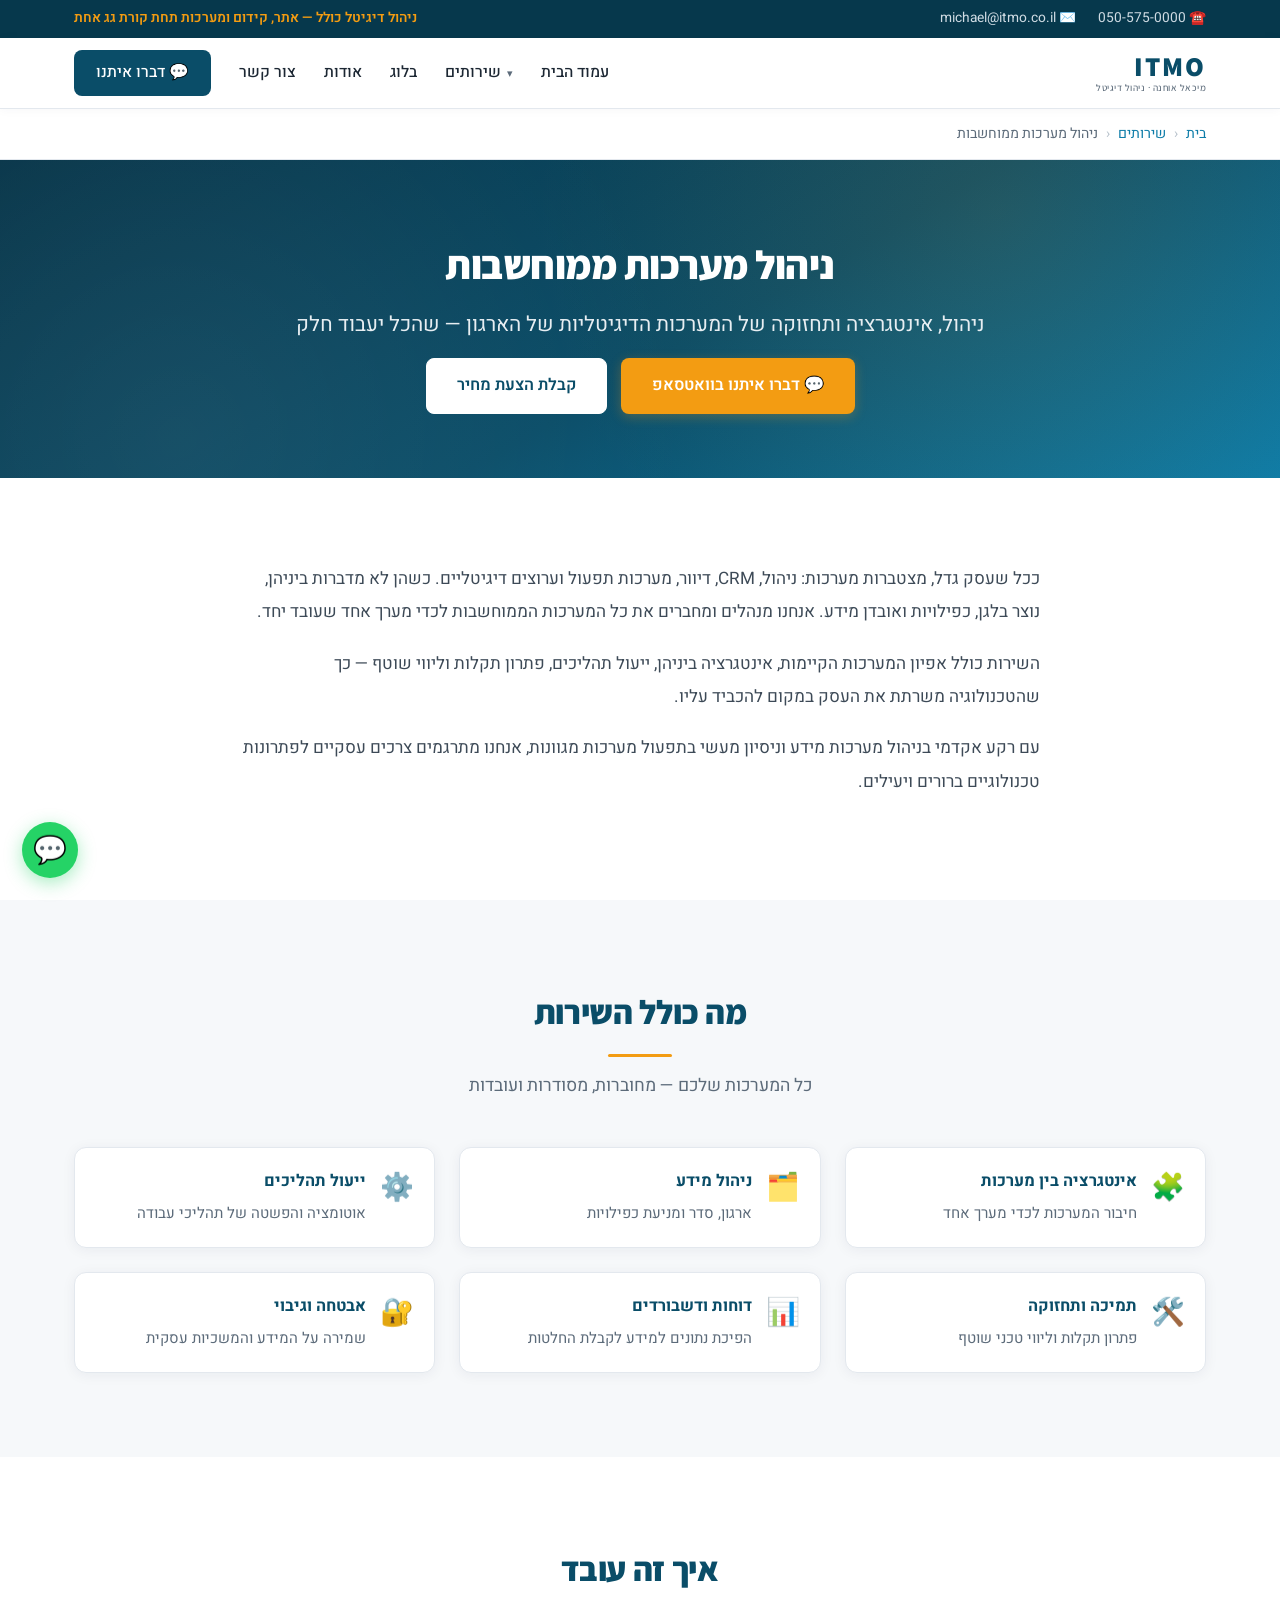
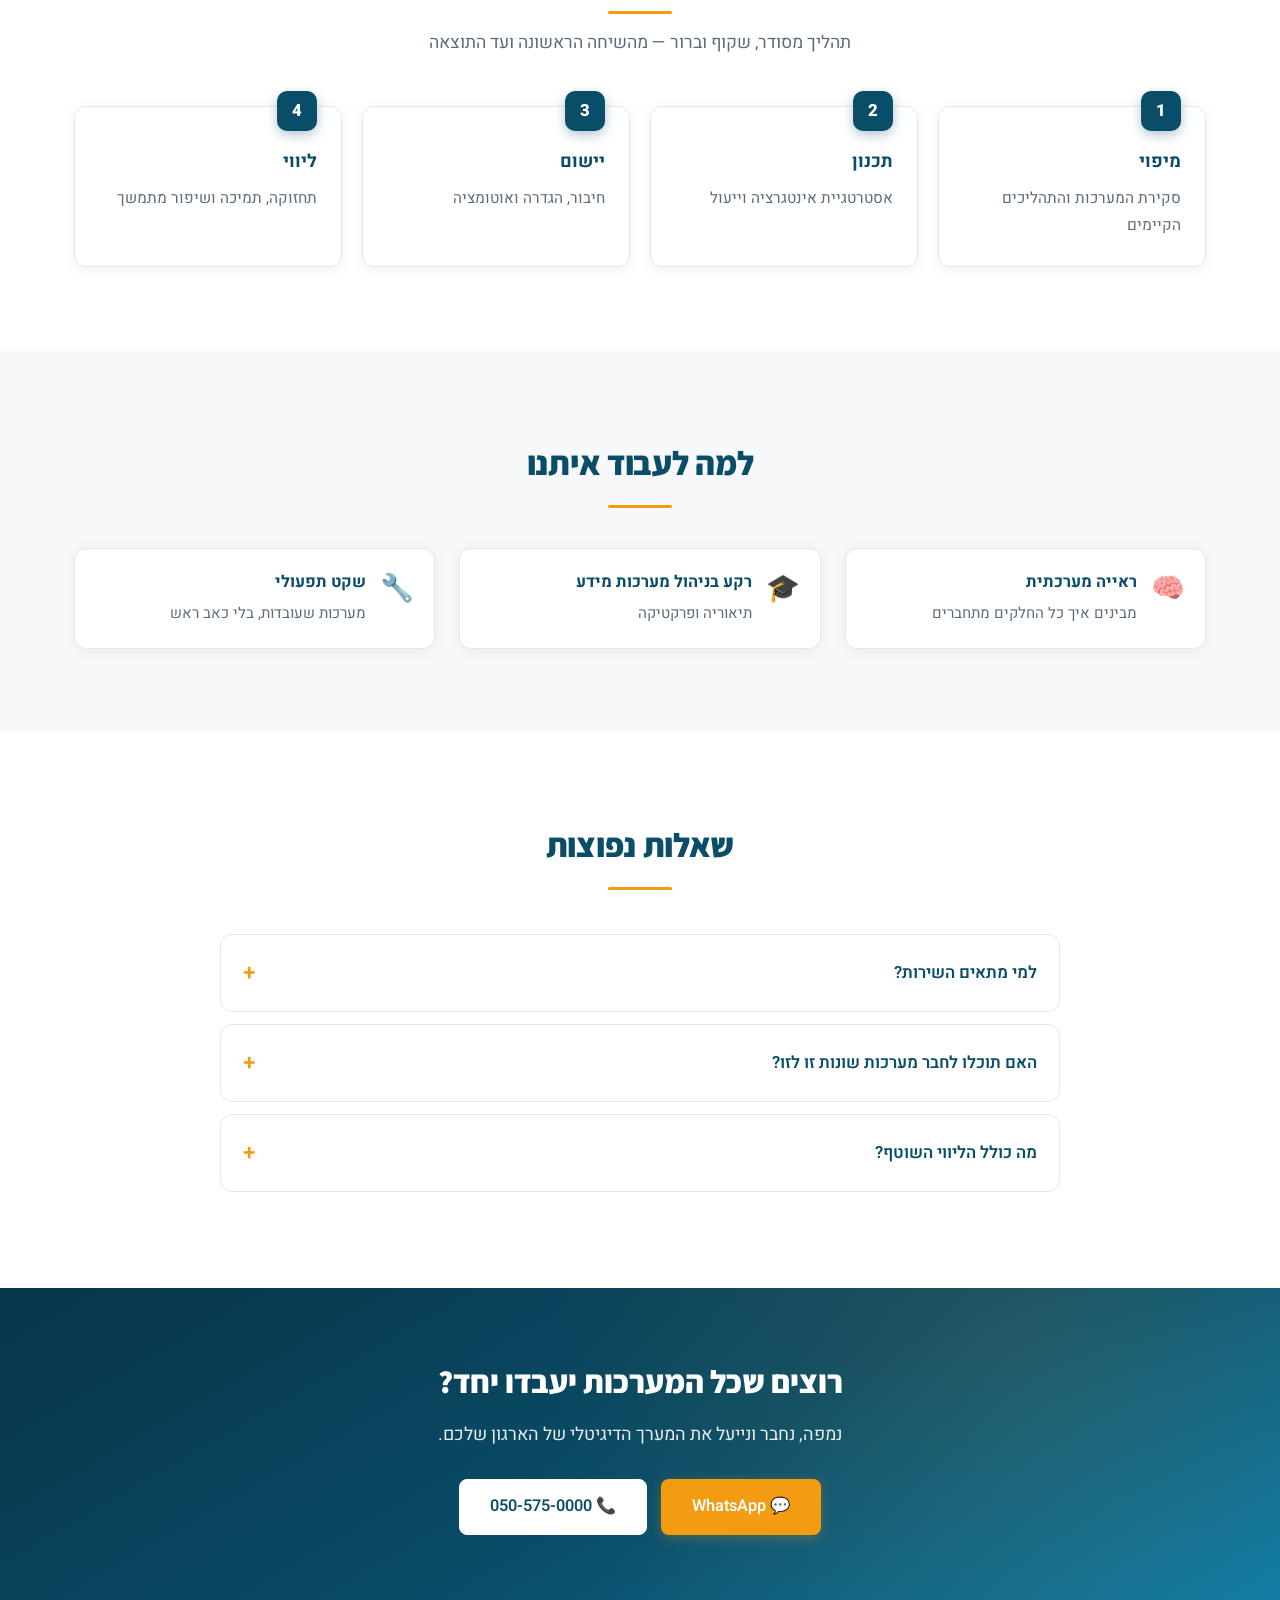
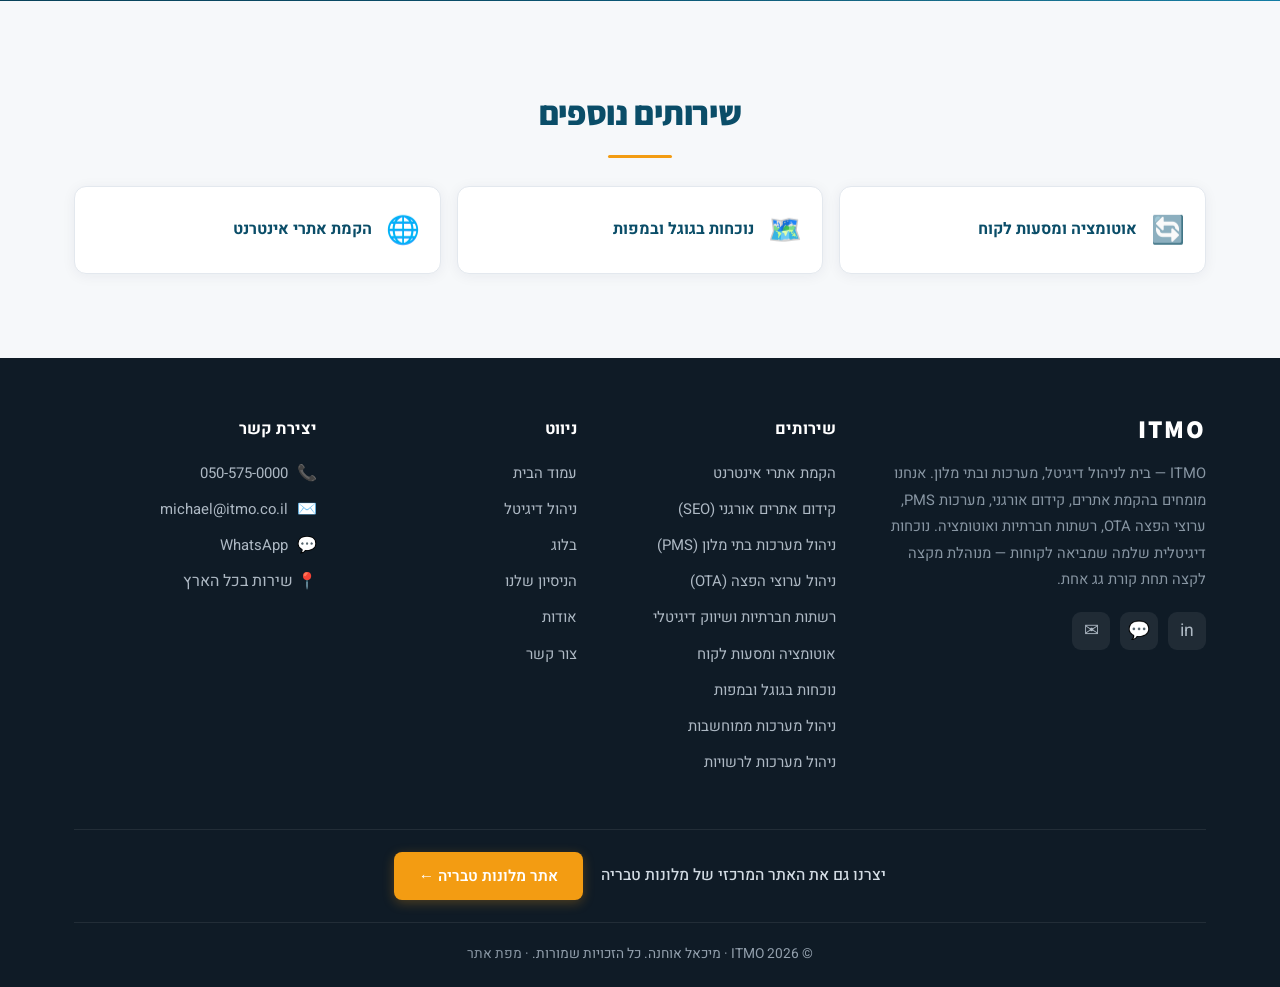
<file: services/it-systems-management.html>
<!DOCTYPE html>
<html lang="he" dir="rtl">
<head>
    <meta charset="UTF-8">
    <meta name="viewport" content="width=device-width, initial-scale=1.0">
    <!-- Google tag (gtag.js) -->
    <script async src="https://www.googletagmanager.com/gtag/js?id=G-0ZY53Q4ZG9"></script>
    <script>
      window.dataLayer = window.dataLayer || [];
      function gtag(){dataLayer.push(arguments);}
      gtag('js', new Date());
      gtag('config', 'G-0ZY53Q4ZG9');
    </script>
    <title>ניהול מערכות ממוחשבות ואינטגרציה | ITMO</title>
    <meta name="description" content="ניהול מערכות ממוחשבות לארגון: אינטגרציה בין מערכות, ניהול מידע, ייעול תהליכים, תמיכה ותחזוקה. שכל המערכות הדיגיטליות יעבדו יחד כמערך אחד יעיל.">
    <meta name="keywords" content="ניהול מערכות ממוחשבות, אינטגרציה בין מערכות, ניהול מערכות מידע, ייעול תהליכים, מערכות מידע, IT, תחזוקת מערכות, ITMO, מיכאל אוחנה">
    <meta name="author" content="מיכאל אוחנה - ITMO">
    <meta name="robots" content="index, follow, max-image-preview:large">
    <meta name="language" content="Hebrew">
    <meta name="geo.region" content="IL">
    <meta name="geo.placename" content="ישראל">
    <link rel="canonical" href="https://www.itmo.co.il/services/it-systems-management">

    <meta property="og:type" content="website">
    <meta property="og:url" content="https://www.itmo.co.il/services/it-systems-management">
    <meta property="og:title" content="ניהול מערכות ממוחשבות ואינטגרציה | ITMO">
    <meta property="og:description" content="ניהול מערכות ממוחשבות לארגון: אינטגרציה בין מערכות, ניהול מידע, ייעול תהליכים, תמיכה ותחזוקה. שכל המערכות הדיגיטליות יעבדו יחד כמערך אחד יעיל.">
    <meta property="og:locale" content="he_IL">
    <meta property="og:site_name" content="ITMO - מיכאל אוחנה">
    <meta property="og:image" content="https://www.itmo.co.il/assets/og-image.png">
    <meta property="og:image:width" content="1200">
    <meta property="og:image:height" content="630">
    <meta name="twitter:card" content="summary_large_image">
    <meta name="twitter:title" content="ניהול מערכות ממוחשבות ואינטגרציה | ITMO">
    <meta name="twitter:description" content="ניהול מערכות ממוחשבות לארגון: אינטגרציה בין מערכות, ניהול מידע, ייעול תהליכים, תמיכה ותחזוקה. שכל המערכות הדיגיטליות יעבדו יחד כמערך אחד יעיל.">
    <meta name="twitter:image" content="https://www.itmo.co.il/assets/og-image.png">

    <meta name="theme-color" content="#0a4d68">
    <link rel="icon" type="image/svg+xml" href="/assets/favicon.svg">
    <link rel="icon" href="/assets/favicon.ico" sizes="any">
    <link rel="icon" type="image/png" href="/assets/favicon-32.png">
    <link rel="apple-touch-icon" href="/assets/apple-touch-icon.png">

    <link rel="preconnect" href="https://fonts.googleapis.com">
    <link rel="preconnect" href="https://fonts.gstatic.com" crossorigin>
    <link rel="preload" as="style" href="https://fonts.googleapis.com/css2?family=Heebo:wght@300;400;500;600;700;800&family=Assistant:wght@300;400;600;700;800&display=swap" onload="this.onload=null;this.rel='stylesheet'">
    <noscript><link rel="stylesheet" href="https://fonts.googleapis.com/css2?family=Heebo:wght@300;400;500;600;700;800&family=Assistant:wght@300;400;600;700;800&display=swap"></noscript>
    <link rel="stylesheet" href="/assets/css/main.css">

    <script type="application/ld+json">
[
  {
    "@context": "https://schema.org",
    "@type": "BreadcrumbList",
    "itemListElement": [
      {
        "@type": "ListItem",
        "position": 1,
        "name": "בית",
        "item": "https://www.itmo.co.il/"
      },
      {
        "@type": "ListItem",
        "position": 2,
        "name": "שירותים",
        "item": "https://www.itmo.co.il/services/digital-management"
      },
      {
        "@type": "ListItem",
        "position": 3,
        "name": "ניהול מערכות ממוחשבות",
        "item": "https://www.itmo.co.il/services/it-systems-management"
      }
    ]
  },
  {
    "@context": "https://schema.org",
    "@type": "Service",
    "name": "ניהול מערכות ממוחשבות",
    "description": "ניהול מערכות ממוחשבות לארגון: אינטגרציה בין מערכות, ניהול מידע, ייעול תהליכים, תמיכה ותחזוקה. שכל המערכות הדיגיטליות יעבדו יחד כמערך אחד יעיל.",
    "serviceType": [
      "ניהול מערכות ממוחשבות",
      "אינטגרציית מערכות",
      "ניהול מערכות מידע",
      "ייעול תהליכים"
    ],
    "areaServed": {
      "@type": "Country",
      "name": "ישראל"
    },
    "url": "https://www.itmo.co.il/services/it-systems-management",
    "provider": {
      "@type": "ProfessionalService",
      "name": "ITMO - מיכאל אוחנה",
      "url": "https://www.itmo.co.il",
      "telephone": "+972-50-5750000",
      "email": "michael@itmo.co.il",
      "areaServed": "IL"
    }
  },
  {
    "@context": "https://schema.org",
    "@type": "FAQPage",
    "mainEntity": [
      {
        "@type": "Question",
        "name": "למי מתאים השירות?",
        "acceptedAnswer": {
          "@type": "Answer",
          "text": "לעסקים וארגונים שמפעילים כמה מערכות דיגיטליות ורוצים שיעבדו יחד ביעילות."
        }
      },
      {
        "@type": "Question",
        "name": "האם תוכלו לחבר מערכות שונות זו לזו?",
        "acceptedAnswer": {
          "@type": "Answer",
          "text": "כן, אינטגרציה בין מערכות היא ליבת השירות — חיבור PMS, CRM, דיוור, טפסים ועוד."
        }
      },
      {
        "@type": "Question",
        "name": "מה כולל הליווי השוטף?",
        "acceptedAnswer": {
          "@type": "Answer",
          "text": "תחזוקה, פתרון תקלות, שיפורים ותמיכה טכנית לפי הצורך."
        }
      }
    ]
  }
]
    </script>
</head>
<body>
    <header class="site-header">
        <div class="topbar"><div class="container">
            <div class="tb-links">
                <a href="tel:+972-50-5750000">☎️ 050-575-0000</a>
                <a href="mailto:michael@itmo.co.il">✉️ michael@itmo.co.il</a>
            </div>
            <span class="tb-tag">ניהול דיגיטל כולל — אתר, קידום ומערכות תחת קורת גג אחת</span>
        </div></div>
        <div class="nav-wrap"><div class="container">
            <nav class="main-nav">
                <a href="/" class="logo">ITMO<small>מיכאל אוחנה · ניהול דיגיטל</small></a>
                <button class="nav-toggle" aria-label="תפריט" onclick="document.getElementById('navlinks').classList.toggle('open')">☰</button>
                <ul class="nav-links" id="navlinks">
                    <li><a href="/">עמוד הבית</a></li>
                    <li class="has-dropdown">
                        <a href="/services/digital-management">שירותים</a>
                        <ul class="dropdown">
                            <li><a href="/services/digital-management">🧭 ניהול דיגיטל (סקירה כללית)</a></li>
                            <li><a href="/services/web-development">🌐 הקמת אתרי אינטרנט</a></li><li><a href="/services/seo">🚀 קידום אתרים אורגני (SEO)</a></li><li><a href="/services/hotel-management-systems">🏨 ניהול מערכות בתי מלון (PMS)</a></li><li><a href="/services/ota-channel-management">🌍 ניהול ערוצי הפצה (OTA)</a></li><li><a href="/services/social-media-marketing">📱 רשתות חברתיות ושיווק דיגיטלי</a></li><li><a href="/services/automation-customer-journey">🔄 אוטומציה ומסעות לקוח</a></li><li><a href="/services/google-business-local">🗺️ נוכחות בגוגל ובמפות</a></li><li><a href="/services/it-systems-management">💻 ניהול מערכות ממוחשבות</a></li><li><a href="/services/public-sector-systems">🏛️ ניהול מערכות לרשויות</a></li>
                        </ul>
                    </li>
                    <li><a href="/blog">בלוג</a></li>
                    <li><a href="/#about">אודות</a></li>
                    <li><a href="/#contact">צור קשר</a></li>
                    <li><a class="nav-cta" href="https://wa.me/972505750000" target="_blank" rel="noopener">💬 דברו איתנו</a></li>
                </ul>
            </nav>
        </div></div>
    </header>
    <main id="main">
    <nav class="breadcrumb" aria-label="ניווט">
        <div class="container">
            <ol>
                <li><a href="/">בית</a></li>
                <li><a href="/services/digital-management">שירותים</a></li>
                <li aria-current="page">ניהול מערכות ממוחשבות</li>
            </ol>
        </div>
    </nav>
    <section class="hero page-hero">
        <div class="container">
            <div class="hero-content">
                <h1>ניהול מערכות ממוחשבות</h1>
                <p class="subtitle">ניהול, אינטגרציה ותחזוקה של המערכות הדיגיטליות של הארגון — שהכל יעבוד חלק</p>
                <div class="cta-buttons">
                    <a href="https://wa.me/972505750000" target="_blank" rel="noopener" class="btn btn-primary">💬 דברו איתנו בוואטסאפ</a>
                    <a href="/#contact" class="btn btn-secondary">קבלת הצעת מחיר</a>
                </div>
            </div>
        </div>
    </section>

    <section class="section section--white">
        <div class="container">
            <div class="prose"><p>ככל שעסק גדל, מצטברות מערכות: ניהול, CRM, דיוור, מערכות תפעול וערוצים דיגיטליים. כשהן לא מדברות ביניהן, נוצר בלגן, כפילויות ואובדן מידע. אנחנו מנהלים ומחברים את כל המערכות הממוחשבות לכדי מערך אחד שעובד יחד.</p><p>השירות כולל אפיון המערכות הקיימות, אינטגרציה ביניהן, ייעול תהליכים, פתרון תקלות וליווי שוטף — כך שהטכנולוגיה משרתת את העסק במקום להכביד עליו.</p><p>עם רקע אקדמי בניהול מערכות מידע וניסיון מעשי בתפעול מערכות מגוונות, אנחנו מתרגמים צרכים עסקיים לפתרונות טכנולוגיים ברורים ויעילים.</p></div>
        </div>
    </section>

    <section class="section section--alt">
        <div class="container">
            <h2 class="section-title">מה כולל השירות</h2>
            <p class="section-subtitle">כל המערכות שלכם — מחוברות, מסודרות ועובדות</p>
            <div class="grid grid-3"><div class="feature"><span class="ficon">🧩</span><div><strong>אינטגרציה בין מערכות</strong><span>חיבור המערכות לכדי מערך אחד</span></div></div><div class="feature"><span class="ficon">🗂️</span><div><strong>ניהול מידע</strong><span>ארגון, סדר ומניעת כפילויות</span></div></div><div class="feature"><span class="ficon">⚙️</span><div><strong>ייעול תהליכים</strong><span>אוטומציה והפשטה של תהליכי עבודה</span></div></div><div class="feature"><span class="ficon">🛠️</span><div><strong>תמיכה ותחזוקה</strong><span>פתרון תקלות וליווי טכני שוטף</span></div></div><div class="feature"><span class="ficon">📊</span><div><strong>דוחות ודשבורדים</strong><span>הפיכת נתונים למידע לקבלת החלטות</span></div></div><div class="feature"><span class="ficon">🔐</span><div><strong>אבטחה וגיבוי</strong><span>שמירה על המידע והמשכיות עסקית</span></div></div></div>
        </div>
    </section>

    <section class="section section--white">
        <div class="container">
            <h2 class="section-title">איך זה עובד</h2>
            <p class="section-subtitle">תהליך מסודר, שקוף וברור — מהשיחה הראשונה ועד התוצאה</p>
            <div class="steps"><div class="step"><h3>מיפוי</h3><p>סקירת המערכות והתהליכים הקיימים</p></div><div class="step"><h3>תכנון</h3><p>אסטרטגיית אינטגרציה וייעול</p></div><div class="step"><h3>יישום</h3><p>חיבור, הגדרה ואוטומציה</p></div><div class="step"><h3>ליווי</h3><p>תחזוקה, תמיכה ושיפור מתמשך</p></div></div>
        </div>
    </section>

    <section class="section section--alt">
        <div class="container">
            <h2 class="section-title">למה לעבוד איתנו</h2>
            <div class="grid grid-3"><div class="feature"><span class="ficon">🧠</span><div><strong>ראייה מערכתית</strong><span>מבינים איך כל החלקים מתחברים</span></div></div><div class="feature"><span class="ficon">🎓</span><div><strong>רקע בניהול מערכות מידע</strong><span>תיאוריה ופרקטיקה</span></div></div><div class="feature"><span class="ficon">🔧</span><div><strong>שקט תפעולי</strong><span>מערכות שעובדות, בלי כאב ראש</span></div></div></div>
        </div>
    </section>

    <section class="section section--white">
        <div class="container">
            <h2 class="section-title">שאלות נפוצות</h2>
            <div class="faq"><details class="faq-item"><summary>למי מתאים השירות?</summary><div class="faq-body">לעסקים וארגונים שמפעילים כמה מערכות דיגיטליות ורוצים שיעבדו יחד ביעילות.</div></details><details class="faq-item"><summary>האם תוכלו לחבר מערכות שונות זו לזו?</summary><div class="faq-body">כן, אינטגרציה בין מערכות היא ליבת השירות — חיבור PMS, CRM, דיוור, טפסים ועוד.</div></details><details class="faq-item"><summary>מה כולל הליווי השוטף?</summary><div class="faq-body">תחזוקה, פתרון תקלות, שיפורים ותמיכה טכנית לפי הצורך.</div></details></div>
        </div>
    </section>

    <section class="cta-band">
        <div class="container">
            <h2>רוצים שכל המערכות יעבדו יחד?</h2>
            <p>נמפה, נחבר ונייעל את המערך הדיגיטלי של הארגון שלכם.</p>
            <div class="cta-buttons">
                <a href="https://wa.me/972505750000" target="_blank" rel="noopener" class="btn btn-primary">💬 WhatsApp</a>
                <a href="tel:+972-50-5750000" class="btn btn-secondary">📞 050-575-0000</a>
            </div>
        </div>
    </section>

    <section class="section section--alt related">
        <div class="container">
            <h2 class="section-title">שירותים נוספים</h2>
            <div class="related-grid"><a class="related-card" href="/services/automation-customer-journey"><span class="ricon">🔄</span><strong>אוטומציה ומסעות לקוח</strong></a><a class="related-card" href="/services/google-business-local"><span class="ricon">🗺️</span><strong>נוכחות בגוגל ובמפות</strong></a><a class="related-card" href="/services/web-development"><span class="ricon">🌐</span><strong>הקמת אתרי אינטרנט</strong></a></div>
        </div>
    </section>
    </main>
    <footer class="site-footer">
        <div class="container">
            <div class="footer-grid">
                <div class="footer-col footer-brand">
                    <a href="/" class="logo">ITMO</a>
                    <p class="footer-about">
                        ITMO — בית לניהול דיגיטל, מערכות ובתי מלון. אנחנו מומחים בהקמת אתרים, קידום אורגני,
                        מערכות PMS, ערוצי הפצה OTA, רשתות חברתיות ואוטומציה. נוכחות דיגיטלית שלמה
                        שמביאה לקוחות — מנוהלת מקצה לקצה תחת קורת גג אחת.
                    </p>
                    <div class="footer-social">
                        <a href="https://linkedin.com/in/michael-ohana-informationtechnology" target="_blank" rel="noopener" aria-label="LinkedIn">in</a>
                        <a href="https://wa.me/972505750000" target="_blank" rel="noopener" aria-label="WhatsApp">💬</a>
                        <a href="mailto:michael@itmo.co.il" aria-label="Email">✉</a>
                    </div>
                </div>
                <div class="footer-col">
                    <h3>שירותים</h3>
                    <ul><li><a href="/services/web-development">הקמת אתרי אינטרנט</a></li><li><a href="/services/seo">קידום אתרים אורגני (SEO)</a></li><li><a href="/services/hotel-management-systems">ניהול מערכות בתי מלון (PMS)</a></li><li><a href="/services/ota-channel-management">ניהול ערוצי הפצה (OTA)</a></li><li><a href="/services/social-media-marketing">רשתות חברתיות ושיווק דיגיטלי</a></li><li><a href="/services/automation-customer-journey">אוטומציה ומסעות לקוח</a></li><li><a href="/services/google-business-local">נוכחות בגוגל ובמפות</a></li><li><a href="/services/it-systems-management">ניהול מערכות ממוחשבות</a></li><li><a href="/services/public-sector-systems">ניהול מערכות לרשויות</a></li></ul>
                </div>
                <div class="footer-col">
                    <h3>ניווט</h3>
                    <ul>
                        <li><a href="/">עמוד הבית</a></li>
                        <li><a href="/services/digital-management">ניהול דיגיטל</a></li>
                        <li><a href="/blog">בלוג</a></li>
                        <li><a href="/#featured">הניסיון שלנו</a></li>
                        <li><a href="/#about">אודות</a></li>
                        <li><a href="/#contact">צור קשר</a></li>
                    </ul>
                </div>
                <div class="footer-col">
                    <h3>יצירת קשר</h3>
                    <ul class="footer-contact">
                        <li>📞 <a href="tel:+972-50-5750000">050-575-0000</a></li>
                        <li>✉️ <a href="mailto:michael@itmo.co.il">michael@itmo.co.il</a></li>
                        <li>💬 <a href="https://wa.me/972505750000" target="_blank" rel="noopener">WhatsApp</a></li>
                        <li>📍 שירות בכל הארץ</li>
                    </ul>
                </div>
            </div>
            <div class="footer-credit">
                <span>יצרנו גם את האתר המרכזי של מלונות טבריה</span>
                <a href="https://www.hotels-tiberias.co.il" target="_blank" rel="noopener" class="btn btn-primary">אתר מלונות טבריה ←</a>
            </div>
            <div class="footer-bottom">
                <p>&copy; 2026 ITMO · מיכאל אוחנה. כל הזכויות שמורות. · <a href="/sitemap.xml">מפת אתר</a></p>
            </div>
        </div>
    </footer>
    <a class="wa-float" href="https://wa.me/972505750000" target="_blank" rel="noopener" aria-label="WhatsApp">💬</a>
    <script>
      document.querySelectorAll('.nav-links a:not(.has-dropdown > a)').forEach(a=>{
        a.addEventListener('click',()=>document.getElementById('navlinks').classList.remove('open'));
      });
    </script>
</body>
</html>
</file>
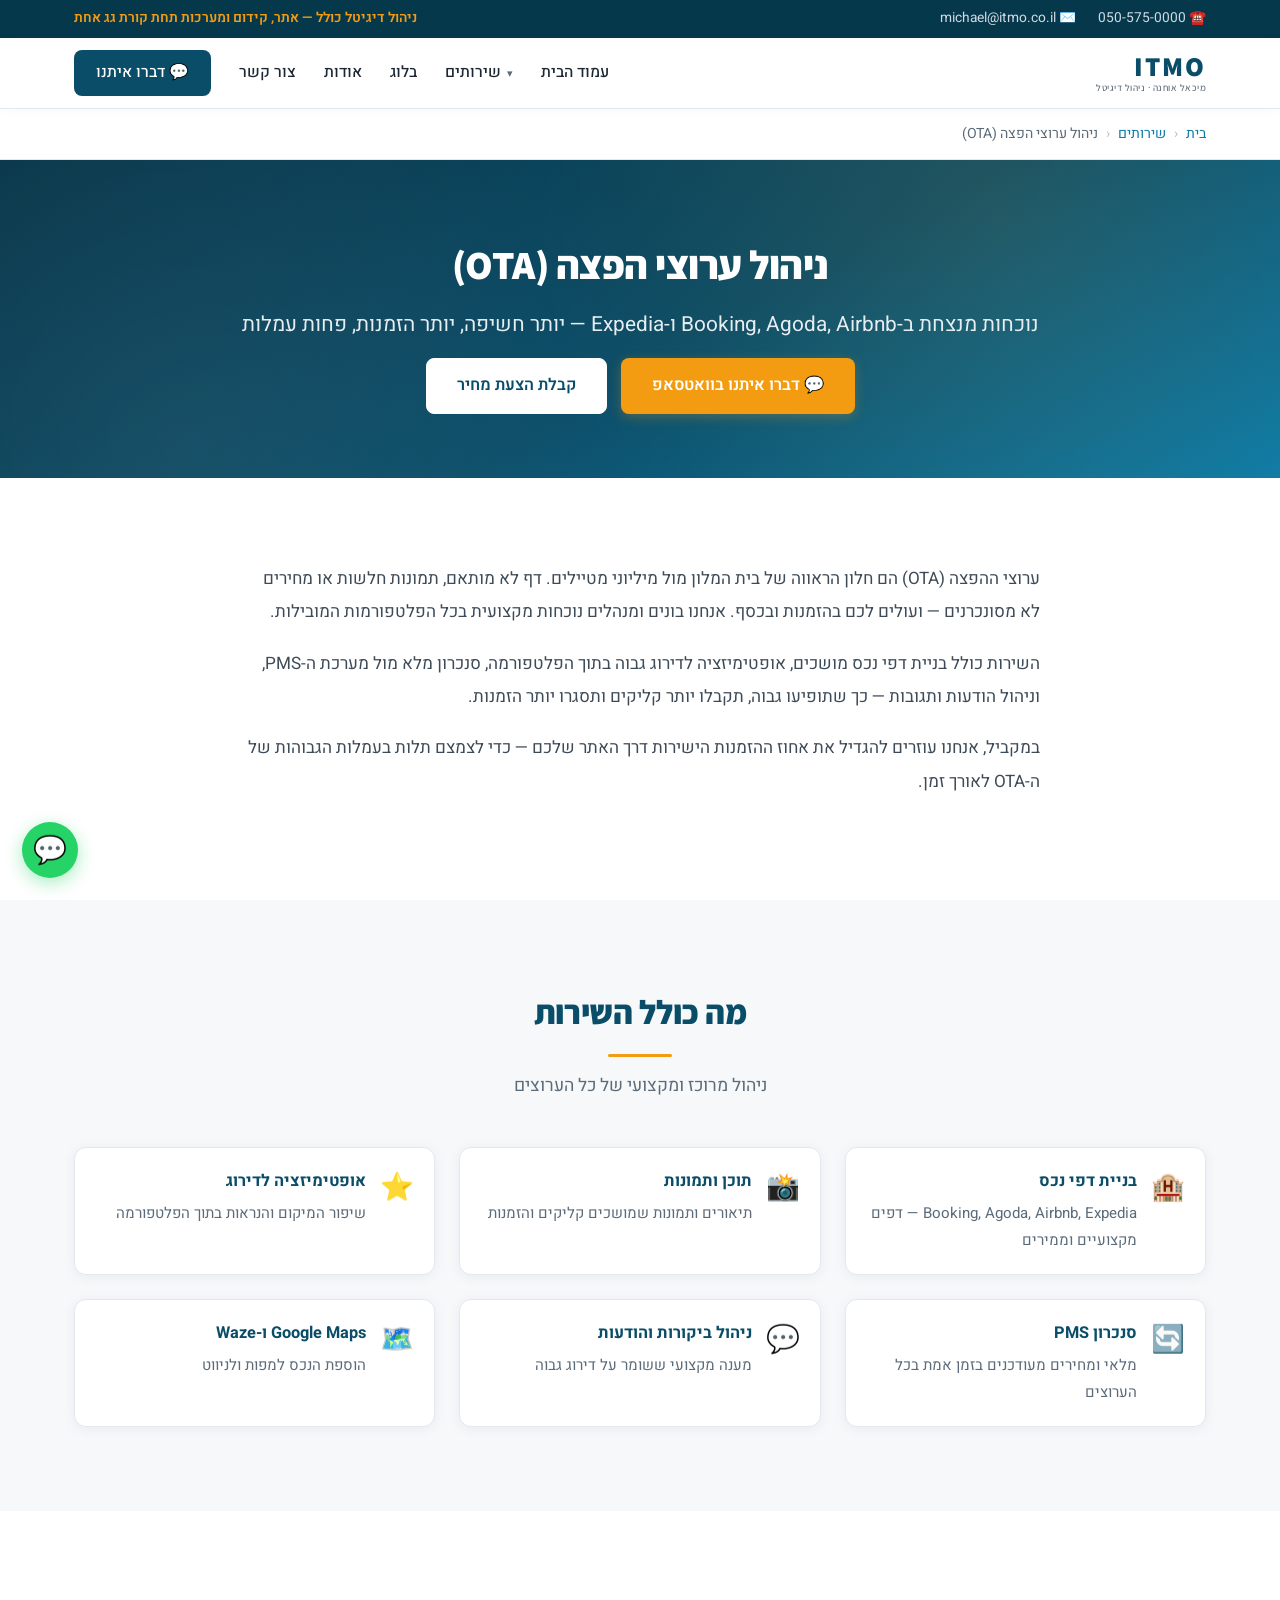
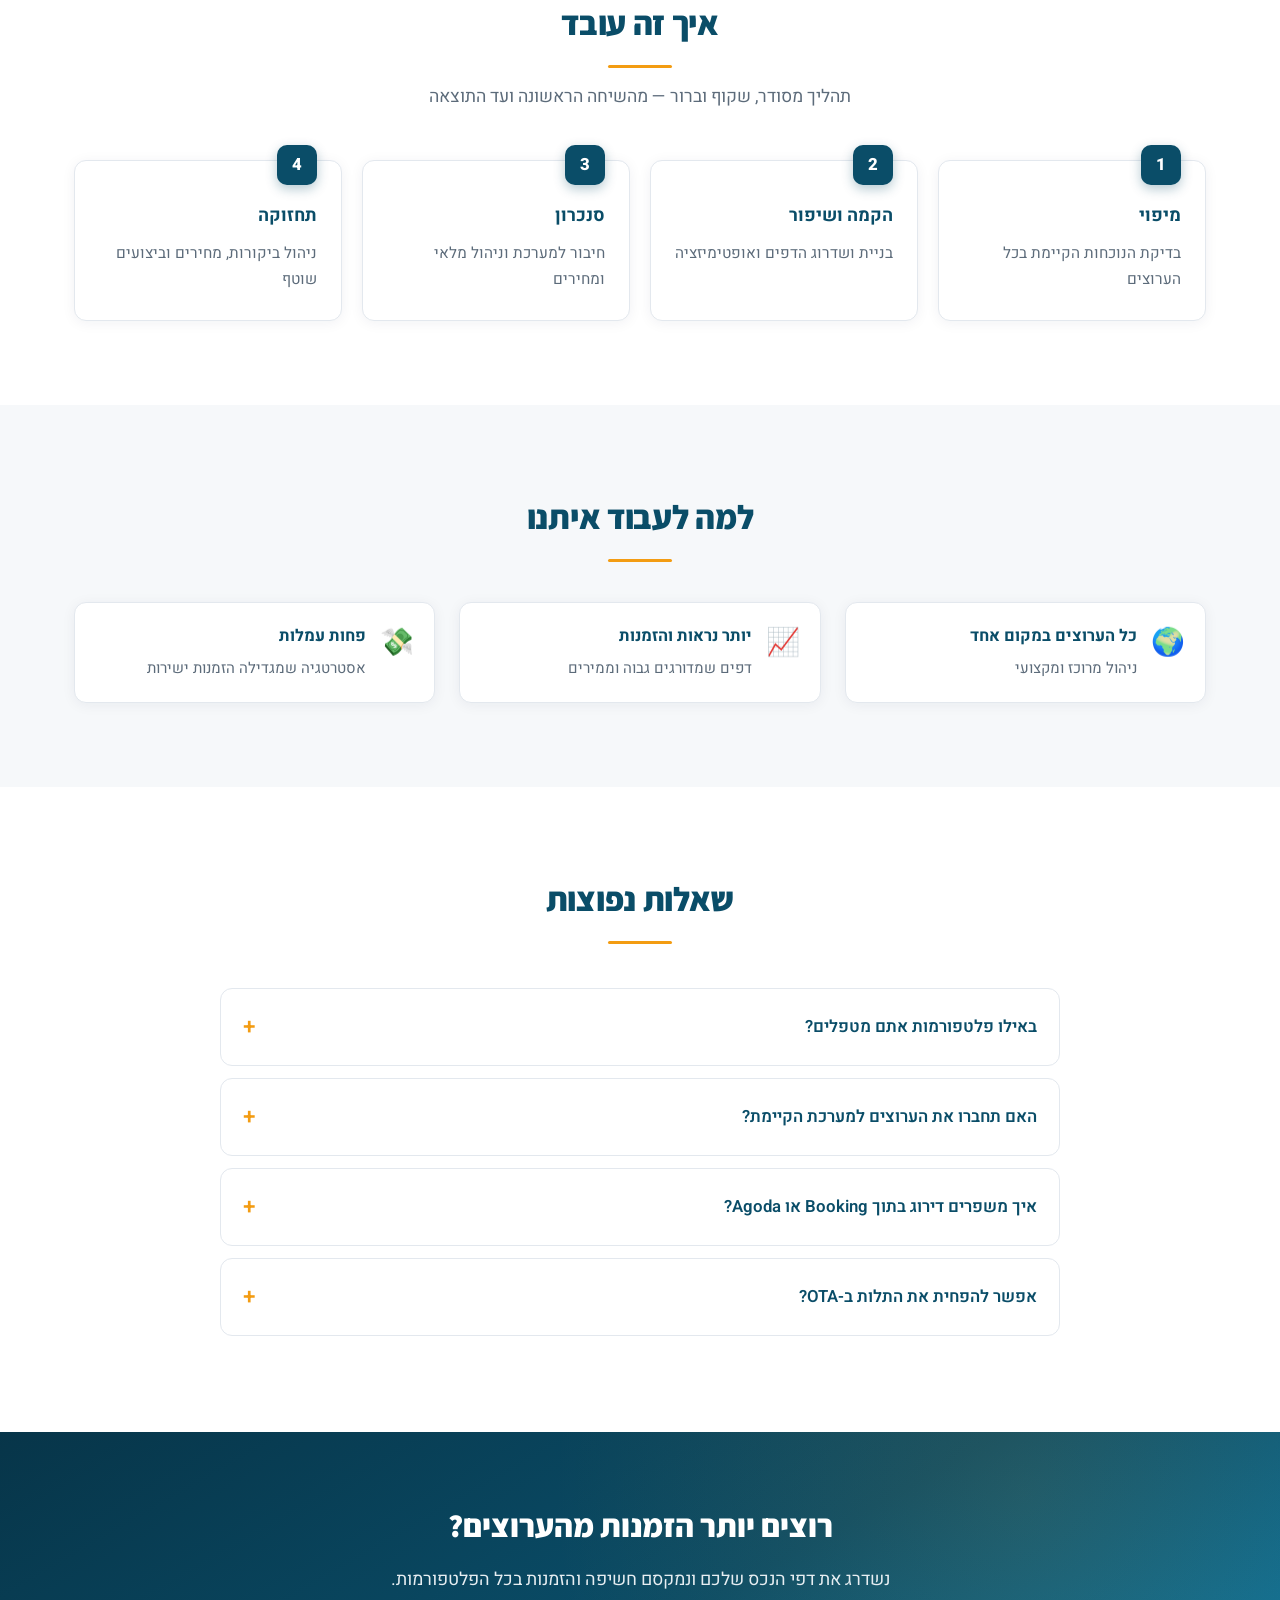
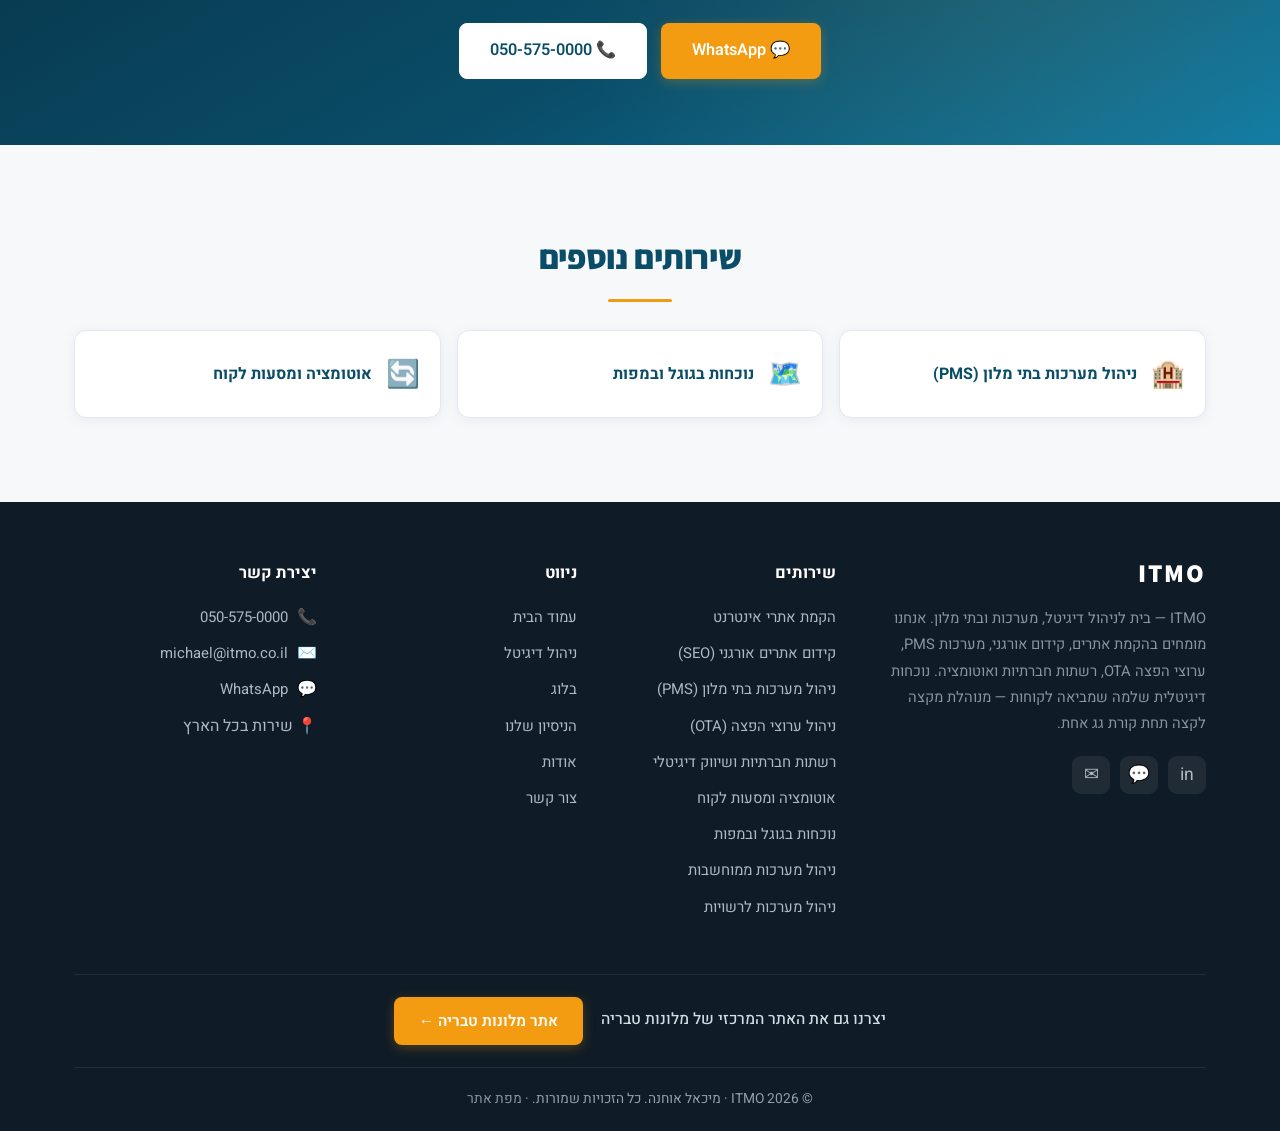
<file: services/ota-channel-management.html>
<!DOCTYPE html>
<html lang="he" dir="rtl">
<head>
    <meta charset="UTF-8">
    <meta name="viewport" content="width=device-width, initial-scale=1.0">
    <!-- Google tag (gtag.js) -->
    <script async src="https://www.googletagmanager.com/gtag/js?id=G-0ZY53Q4ZG9"></script>
    <script>
      window.dataLayer = window.dataLayer || [];
      function gtag(){dataLayer.push(arguments);}
      gtag('js', new Date());
      gtag('config', 'G-0ZY53Q4ZG9');
    </script>
    <title>ניהול ערוצי הפצה OTA | Booking, Agoda, Airbnb | ITMO</title>
    <meta name="description" content="ניהול ערוצי הפצה OTA לבתי מלון וצימרים: בניית דפי נכס, אופטימיזציה לדירוג, סנכרון PMS וניהול ביקורות ב-Booking, Agoda ו-Airbnb. יותר הזמנות, פחות עמלות.">
    <meta name="keywords" content="ערוצי הפצה, OTA, Booking, Agoda, Airbnb, Expedia, ניהול ערוצים, דף מלון, צ'אנל מנג'ר, הזמנות מלון, ITMO, מיכאל אוחנה">
    <meta name="author" content="מיכאל אוחנה - ITMO">
    <meta name="robots" content="index, follow, max-image-preview:large">
    <meta name="language" content="Hebrew">
    <meta name="geo.region" content="IL">
    <meta name="geo.placename" content="ישראל">
    <link rel="canonical" href="https://www.itmo.co.il/services/ota-channel-management">

    <meta property="og:type" content="website">
    <meta property="og:url" content="https://www.itmo.co.il/services/ota-channel-management">
    <meta property="og:title" content="ניהול ערוצי הפצה OTA | Booking, Agoda, Airbnb | ITMO">
    <meta property="og:description" content="ניהול ערוצי הפצה OTA לבתי מלון וצימרים: בניית דפי נכס, אופטימיזציה לדירוג, סנכרון PMS וניהול ביקורות ב-Booking, Agoda ו-Airbnb. יותר הזמנות, פחות עמלות.">
    <meta property="og:locale" content="he_IL">
    <meta property="og:site_name" content="ITMO - מיכאל אוחנה">
    <meta property="og:image" content="https://www.itmo.co.il/assets/og-image.png">
    <meta property="og:image:width" content="1200">
    <meta property="og:image:height" content="630">
    <meta name="twitter:card" content="summary_large_image">
    <meta name="twitter:title" content="ניהול ערוצי הפצה OTA | Booking, Agoda, Airbnb | ITMO">
    <meta name="twitter:description" content="ניהול ערוצי הפצה OTA לבתי מלון וצימרים: בניית דפי נכס, אופטימיזציה לדירוג, סנכרון PMS וניהול ביקורות ב-Booking, Agoda ו-Airbnb. יותר הזמנות, פחות עמלות.">
    <meta name="twitter:image" content="https://www.itmo.co.il/assets/og-image.png">

    <meta name="theme-color" content="#0a4d68">
    <link rel="icon" type="image/svg+xml" href="/assets/favicon.svg">
    <link rel="icon" href="/assets/favicon.ico" sizes="any">
    <link rel="icon" type="image/png" href="/assets/favicon-32.png">
    <link rel="apple-touch-icon" href="/assets/apple-touch-icon.png">

    <link rel="preconnect" href="https://fonts.googleapis.com">
    <link rel="preconnect" href="https://fonts.gstatic.com" crossorigin>
    <link rel="preload" as="style" href="https://fonts.googleapis.com/css2?family=Heebo:wght@300;400;500;600;700;800&family=Assistant:wght@300;400;600;700;800&display=swap" onload="this.onload=null;this.rel='stylesheet'">
    <noscript><link rel="stylesheet" href="https://fonts.googleapis.com/css2?family=Heebo:wght@300;400;500;600;700;800&family=Assistant:wght@300;400;600;700;800&display=swap"></noscript>
    <link rel="stylesheet" href="/assets/css/main.css">

    <script type="application/ld+json">
[
  {
    "@context": "https://schema.org",
    "@type": "BreadcrumbList",
    "itemListElement": [
      {
        "@type": "ListItem",
        "position": 1,
        "name": "בית",
        "item": "https://www.itmo.co.il/"
      },
      {
        "@type": "ListItem",
        "position": 2,
        "name": "שירותים",
        "item": "https://www.itmo.co.il/services/digital-management"
      },
      {
        "@type": "ListItem",
        "position": 3,
        "name": "ניהול ערוצי הפצה (OTA)",
        "item": "https://www.itmo.co.il/services/ota-channel-management"
      }
    ]
  },
  {
    "@context": "https://schema.org",
    "@type": "Service",
    "name": "ניהול ערוצי הפצה (OTA)",
    "description": "ניהול ערוצי הפצה OTA לבתי מלון וצימרים: בניית דפי נכס, אופטימיזציה לדירוג, סנכרון PMS וניהול ביקורות ב-Booking, Agoda ו-Airbnb. יותר הזמנות, פחות עמלות.",
    "serviceType": [
      "ניהול ערוצי הפצה",
      "OTA",
      "ניהול דפי נכס",
      "אופטימיזציה ל-Booking ו-Agoda"
    ],
    "areaServed": {
      "@type": "Country",
      "name": "ישראל"
    },
    "url": "https://www.itmo.co.il/services/ota-channel-management",
    "provider": {
      "@type": "ProfessionalService",
      "name": "ITMO - מיכאל אוחנה",
      "url": "https://www.itmo.co.il",
      "telephone": "+972-50-5750000",
      "email": "michael@itmo.co.il",
      "areaServed": "IL"
    }
  },
  {
    "@context": "https://schema.org",
    "@type": "FAQPage",
    "mainEntity": [
      {
        "@type": "Question",
        "name": "באילו פלטפורמות אתם מטפלים?",
        "acceptedAnswer": {
          "@type": "Answer",
          "text": "Booking.com, Agoda, Airbnb, Expedia ועוד, וכן נוכחות ב-Google Maps וב-Waze."
        }
      },
      {
        "@type": "Question",
        "name": "האם תחברו את הערוצים למערכת הקיימת?",
        "acceptedAnswer": {
          "@type": "Answer",
          "text": "כן, אנחנו מסנכרנים את הערוצים מול מערכת ה-PMS כך שהמלאי והמחירים מעודכנים אוטומטית."
        }
      },
      {
        "@type": "Question",
        "name": "איך משפרים דירוג בתוך Booking או Agoda?",
        "acceptedAnswer": {
          "@type": "Answer",
          "text": "שילוב של שלמות הדף, תמונות, מדיניות תחרותית, מהירות מענה וניהול ביקורות — כל אלה משפיעים על הדירוג הפנימי."
        }
      },
      {
        "@type": "Question",
        "name": "אפשר להפחית את התלות ב-OTA?",
        "acceptedAnswer": {
          "@type": "Answer",
          "text": "כן. במקביל לניהול הערוצים אנחנו עוזרים להגדיל הזמנות ישירות דרך האתר, וכך לחסוך עמלות."
        }
      }
    ]
  }
]
    </script>
</head>
<body>
    <header class="site-header">
        <div class="topbar"><div class="container">
            <div class="tb-links">
                <a href="tel:+972-50-5750000">☎️ 050-575-0000</a>
                <a href="mailto:michael@itmo.co.il">✉️ michael@itmo.co.il</a>
            </div>
            <span class="tb-tag">ניהול דיגיטל כולל — אתר, קידום ומערכות תחת קורת גג אחת</span>
        </div></div>
        <div class="nav-wrap"><div class="container">
            <nav class="main-nav">
                <a href="/" class="logo">ITMO<small>מיכאל אוחנה · ניהול דיגיטל</small></a>
                <button class="nav-toggle" aria-label="תפריט" onclick="document.getElementById('navlinks').classList.toggle('open')">☰</button>
                <ul class="nav-links" id="navlinks">
                    <li><a href="/">עמוד הבית</a></li>
                    <li class="has-dropdown">
                        <a href="/services/digital-management">שירותים</a>
                        <ul class="dropdown">
                            <li><a href="/services/digital-management">🧭 ניהול דיגיטל (סקירה כללית)</a></li>
                            <li><a href="/services/web-development">🌐 הקמת אתרי אינטרנט</a></li><li><a href="/services/seo">🚀 קידום אתרים אורגני (SEO)</a></li><li><a href="/services/hotel-management-systems">🏨 ניהול מערכות בתי מלון (PMS)</a></li><li><a href="/services/ota-channel-management">🌍 ניהול ערוצי הפצה (OTA)</a></li><li><a href="/services/social-media-marketing">📱 רשתות חברתיות ושיווק דיגיטלי</a></li><li><a href="/services/automation-customer-journey">🔄 אוטומציה ומסעות לקוח</a></li><li><a href="/services/google-business-local">🗺️ נוכחות בגוגל ובמפות</a></li><li><a href="/services/it-systems-management">💻 ניהול מערכות ממוחשבות</a></li><li><a href="/services/public-sector-systems">🏛️ ניהול מערכות לרשויות</a></li>
                        </ul>
                    </li>
                    <li><a href="/blog">בלוג</a></li>
                    <li><a href="/#about">אודות</a></li>
                    <li><a href="/#contact">צור קשר</a></li>
                    <li><a class="nav-cta" href="https://wa.me/972505750000" target="_blank" rel="noopener">💬 דברו איתנו</a></li>
                </ul>
            </nav>
        </div></div>
    </header>
    <main id="main">
    <nav class="breadcrumb" aria-label="ניווט">
        <div class="container">
            <ol>
                <li><a href="/">בית</a></li>
                <li><a href="/services/digital-management">שירותים</a></li>
                <li aria-current="page">ניהול ערוצי הפצה (OTA)</li>
            </ol>
        </div>
    </nav>
    <section class="hero page-hero">
        <div class="container">
            <div class="hero-content">
                <h1>ניהול ערוצי הפצה (OTA)</h1>
                <p class="subtitle">נוכחות מנצחת ב-Booking, Agoda, Airbnb ו-Expedia — יותר חשיפה, יותר הזמנות, פחות עמלות</p>
                <div class="cta-buttons">
                    <a href="https://wa.me/972505750000" target="_blank" rel="noopener" class="btn btn-primary">💬 דברו איתנו בוואטסאפ</a>
                    <a href="/#contact" class="btn btn-secondary">קבלת הצעת מחיר</a>
                </div>
            </div>
        </div>
    </section>

    <section class="section section--white">
        <div class="container">
            <div class="prose"><p>ערוצי ההפצה (OTA) הם חלון הראווה של בית המלון מול מיליוני מטיילים. דף לא מותאם, תמונות חלשות או מחירים לא מסונכרנים — ועולים לכם בהזמנות ובכסף. אנחנו בונים ומנהלים נוכחות מקצועית בכל הפלטפורמות המובילות.</p><p>השירות כולל בניית דפי נכס מושכים, אופטימיזציה לדירוג גבוה בתוך הפלטפורמה, סנכרון מלא מול מערכת ה-PMS, וניהול הודעות ותגובות — כך שתופיעו גבוה, תקבלו יותר קליקים ותסגרו יותר הזמנות.</p><p>במקביל, אנחנו עוזרים להגדיל את אחוז ההזמנות הישירות דרך האתר שלכם — כדי לצמצם תלות בעמלות הגבוהות של ה-OTA לאורך זמן.</p></div>
        </div>
    </section>

    <section class="section section--alt">
        <div class="container">
            <h2 class="section-title">מה כולל השירות</h2>
            <p class="section-subtitle">ניהול מרוכז ומקצועי של כל הערוצים</p>
            <div class="grid grid-3"><div class="feature"><span class="ficon">🏨</span><div><strong>בניית דפי נכס</strong><span>Booking, Agoda, Airbnb, Expedia — דפים מקצועיים וממירים</span></div></div><div class="feature"><span class="ficon">📸</span><div><strong>תוכן ותמונות</strong><span>תיאורים ותמונות שמושכים קליקים והזמנות</span></div></div><div class="feature"><span class="ficon">⭐</span><div><strong>אופטימיזציה לדירוג</strong><span>שיפור המיקום והנראות בתוך הפלטפורמה</span></div></div><div class="feature"><span class="ficon">🔄</span><div><strong>סנכרון PMS</strong><span>מלאי ומחירים מעודכנים בזמן אמת בכל הערוצים</span></div></div><div class="feature"><span class="ficon">💬</span><div><strong>ניהול ביקורות והודעות</strong><span>מענה מקצועי ששומר על דירוג גבוה</span></div></div><div class="feature"><span class="ficon">🗺️</span><div><strong>Google Maps ו-Waze</strong><span>הוספת הנכס למפות ולניווט</span></div></div></div>
        </div>
    </section>

    <section class="section section--white">
        <div class="container">
            <h2 class="section-title">איך זה עובד</h2>
            <p class="section-subtitle">תהליך מסודר, שקוף וברור — מהשיחה הראשונה ועד התוצאה</p>
            <div class="steps"><div class="step"><h3>מיפוי</h3><p>בדיקת הנוכחות הקיימת בכל הערוצים</p></div><div class="step"><h3>הקמה ושיפור</h3><p>בניית ושדרוג הדפים ואופטימיזציה</p></div><div class="step"><h3>סנכרון</h3><p>חיבור למערכת וניהול מלאי ומחירים</p></div><div class="step"><h3>תחזוקה</h3><p>ניהול ביקורות, מחירים וביצועים שוטף</p></div></div>
        </div>
    </section>

    <section class="section section--alt">
        <div class="container">
            <h2 class="section-title">למה לעבוד איתנו</h2>
            <div class="grid grid-3"><div class="feature"><span class="ficon">🌍</span><div><strong>כל הערוצים במקום אחד</strong><span>ניהול מרוכז ומקצועי</span></div></div><div class="feature"><span class="ficon">📈</span><div><strong>יותר נראות והזמנות</strong><span>דפים שמדורגים גבוה וממירים</span></div></div><div class="feature"><span class="ficon">💸</span><div><strong>פחות עמלות</strong><span>אסטרטגיה שמגדילה הזמנות ישירות</span></div></div></div>
        </div>
    </section>

    <section class="section section--white">
        <div class="container">
            <h2 class="section-title">שאלות נפוצות</h2>
            <div class="faq"><details class="faq-item"><summary>באילו פלטפורמות אתם מטפלים?</summary><div class="faq-body">Booking.com, Agoda, Airbnb, Expedia ועוד, וכן נוכחות ב-Google Maps וב-Waze.</div></details><details class="faq-item"><summary>האם תחברו את הערוצים למערכת הקיימת?</summary><div class="faq-body">כן, אנחנו מסנכרנים את הערוצים מול מערכת ה-PMS כך שהמלאי והמחירים מעודכנים אוטומטית.</div></details><details class="faq-item"><summary>איך משפרים דירוג בתוך Booking או Agoda?</summary><div class="faq-body">שילוב של שלמות הדף, תמונות, מדיניות תחרותית, מהירות מענה וניהול ביקורות — כל אלה משפיעים על הדירוג הפנימי.</div></details><details class="faq-item"><summary>אפשר להפחית את התלות ב-OTA?</summary><div class="faq-body">כן. במקביל לניהול הערוצים אנחנו עוזרים להגדיל הזמנות ישירות דרך האתר, וכך לחסוך עמלות.</div></details></div>
        </div>
    </section>

    <section class="cta-band">
        <div class="container">
            <h2>רוצים יותר הזמנות מהערוצים?</h2>
            <p>נשדרג את דפי הנכס שלכם ונמקסם חשיפה והזמנות בכל הפלטפורמות.</p>
            <div class="cta-buttons">
                <a href="https://wa.me/972505750000" target="_blank" rel="noopener" class="btn btn-primary">💬 WhatsApp</a>
                <a href="tel:+972-50-5750000" class="btn btn-secondary">📞 050-575-0000</a>
            </div>
        </div>
    </section>

    <section class="section section--alt related">
        <div class="container">
            <h2 class="section-title">שירותים נוספים</h2>
            <div class="related-grid"><a class="related-card" href="/services/hotel-management-systems"><span class="ricon">🏨</span><strong>ניהול מערכות בתי מלון (PMS)</strong></a><a class="related-card" href="/services/google-business-local"><span class="ricon">🗺️</span><strong>נוכחות בגוגל ובמפות</strong></a><a class="related-card" href="/services/automation-customer-journey"><span class="ricon">🔄</span><strong>אוטומציה ומסעות לקוח</strong></a></div>
        </div>
    </section>
    </main>
    <footer class="site-footer">
        <div class="container">
            <div class="footer-grid">
                <div class="footer-col footer-brand">
                    <a href="/" class="logo">ITMO</a>
                    <p class="footer-about">
                        ITMO — בית לניהול דיגיטל, מערכות ובתי מלון. אנחנו מומחים בהקמת אתרים, קידום אורגני,
                        מערכות PMS, ערוצי הפצה OTA, רשתות חברתיות ואוטומציה. נוכחות דיגיטלית שלמה
                        שמביאה לקוחות — מנוהלת מקצה לקצה תחת קורת גג אחת.
                    </p>
                    <div class="footer-social">
                        <a href="https://linkedin.com/in/michael-ohana-informationtechnology" target="_blank" rel="noopener" aria-label="LinkedIn">in</a>
                        <a href="https://wa.me/972505750000" target="_blank" rel="noopener" aria-label="WhatsApp">💬</a>
                        <a href="mailto:michael@itmo.co.il" aria-label="Email">✉</a>
                    </div>
                </div>
                <div class="footer-col">
                    <h3>שירותים</h3>
                    <ul><li><a href="/services/web-development">הקמת אתרי אינטרנט</a></li><li><a href="/services/seo">קידום אתרים אורגני (SEO)</a></li><li><a href="/services/hotel-management-systems">ניהול מערכות בתי מלון (PMS)</a></li><li><a href="/services/ota-channel-management">ניהול ערוצי הפצה (OTA)</a></li><li><a href="/services/social-media-marketing">רשתות חברתיות ושיווק דיגיטלי</a></li><li><a href="/services/automation-customer-journey">אוטומציה ומסעות לקוח</a></li><li><a href="/services/google-business-local">נוכחות בגוגל ובמפות</a></li><li><a href="/services/it-systems-management">ניהול מערכות ממוחשבות</a></li><li><a href="/services/public-sector-systems">ניהול מערכות לרשויות</a></li></ul>
                </div>
                <div class="footer-col">
                    <h3>ניווט</h3>
                    <ul>
                        <li><a href="/">עמוד הבית</a></li>
                        <li><a href="/services/digital-management">ניהול דיגיטל</a></li>
                        <li><a href="/blog">בלוג</a></li>
                        <li><a href="/#featured">הניסיון שלנו</a></li>
                        <li><a href="/#about">אודות</a></li>
                        <li><a href="/#contact">צור קשר</a></li>
                    </ul>
                </div>
                <div class="footer-col">
                    <h3>יצירת קשר</h3>
                    <ul class="footer-contact">
                        <li>📞 <a href="tel:+972-50-5750000">050-575-0000</a></li>
                        <li>✉️ <a href="mailto:michael@itmo.co.il">michael@itmo.co.il</a></li>
                        <li>💬 <a href="https://wa.me/972505750000" target="_blank" rel="noopener">WhatsApp</a></li>
                        <li>📍 שירות בכל הארץ</li>
                    </ul>
                </div>
            </div>
            <div class="footer-credit">
                <span>יצרנו גם את האתר המרכזי של מלונות טבריה</span>
                <a href="https://www.hotels-tiberias.co.il" target="_blank" rel="noopener" class="btn btn-primary">אתר מלונות טבריה ←</a>
            </div>
            <div class="footer-bottom">
                <p>&copy; 2026 ITMO · מיכאל אוחנה. כל הזכויות שמורות. · <a href="/sitemap.xml">מפת אתר</a></p>
            </div>
        </div>
    </footer>
    <a class="wa-float" href="https://wa.me/972505750000" target="_blank" rel="noopener" aria-label="WhatsApp">💬</a>
    <script>
      document.querySelectorAll('.nav-links a:not(.has-dropdown > a)').forEach(a=>{
        a.addEventListener('click',()=>document.getElementById('navlinks').classList.remove('open'));
      });
    </script>
</body>
</html>
</file>
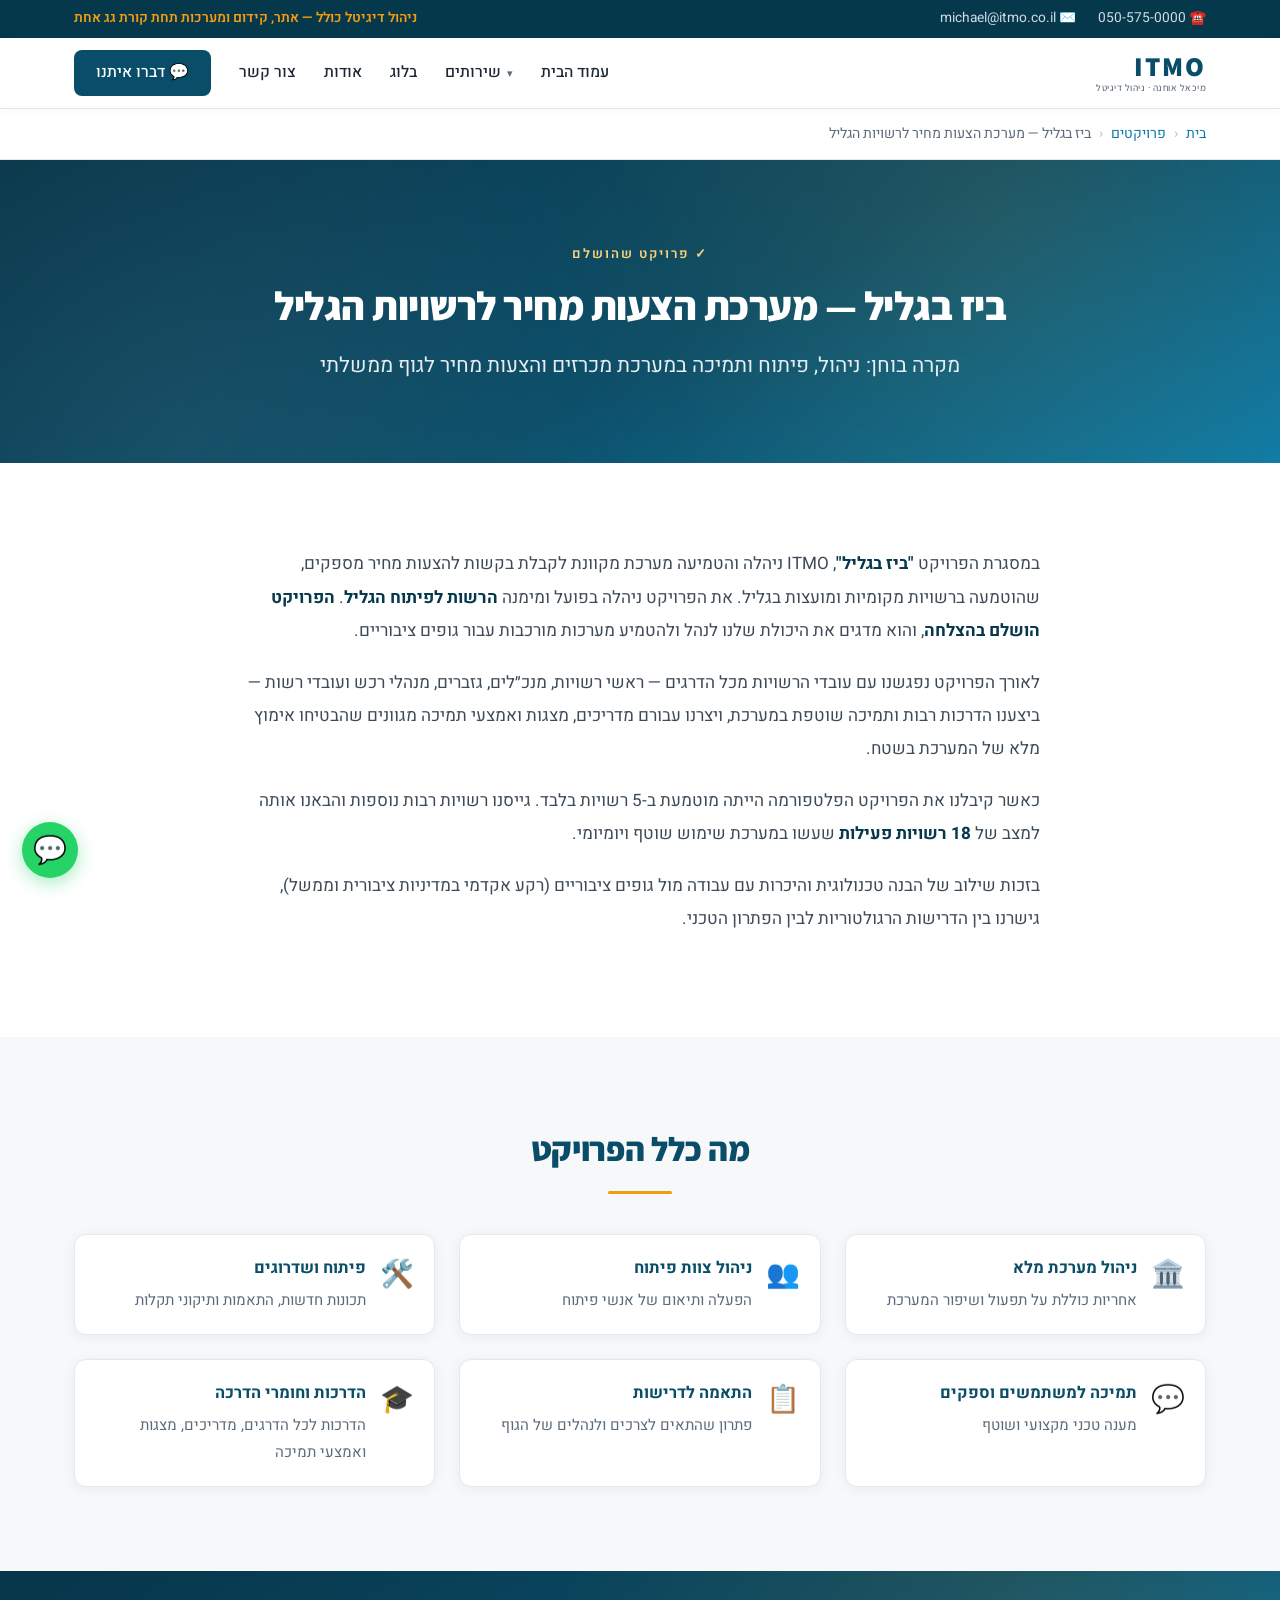
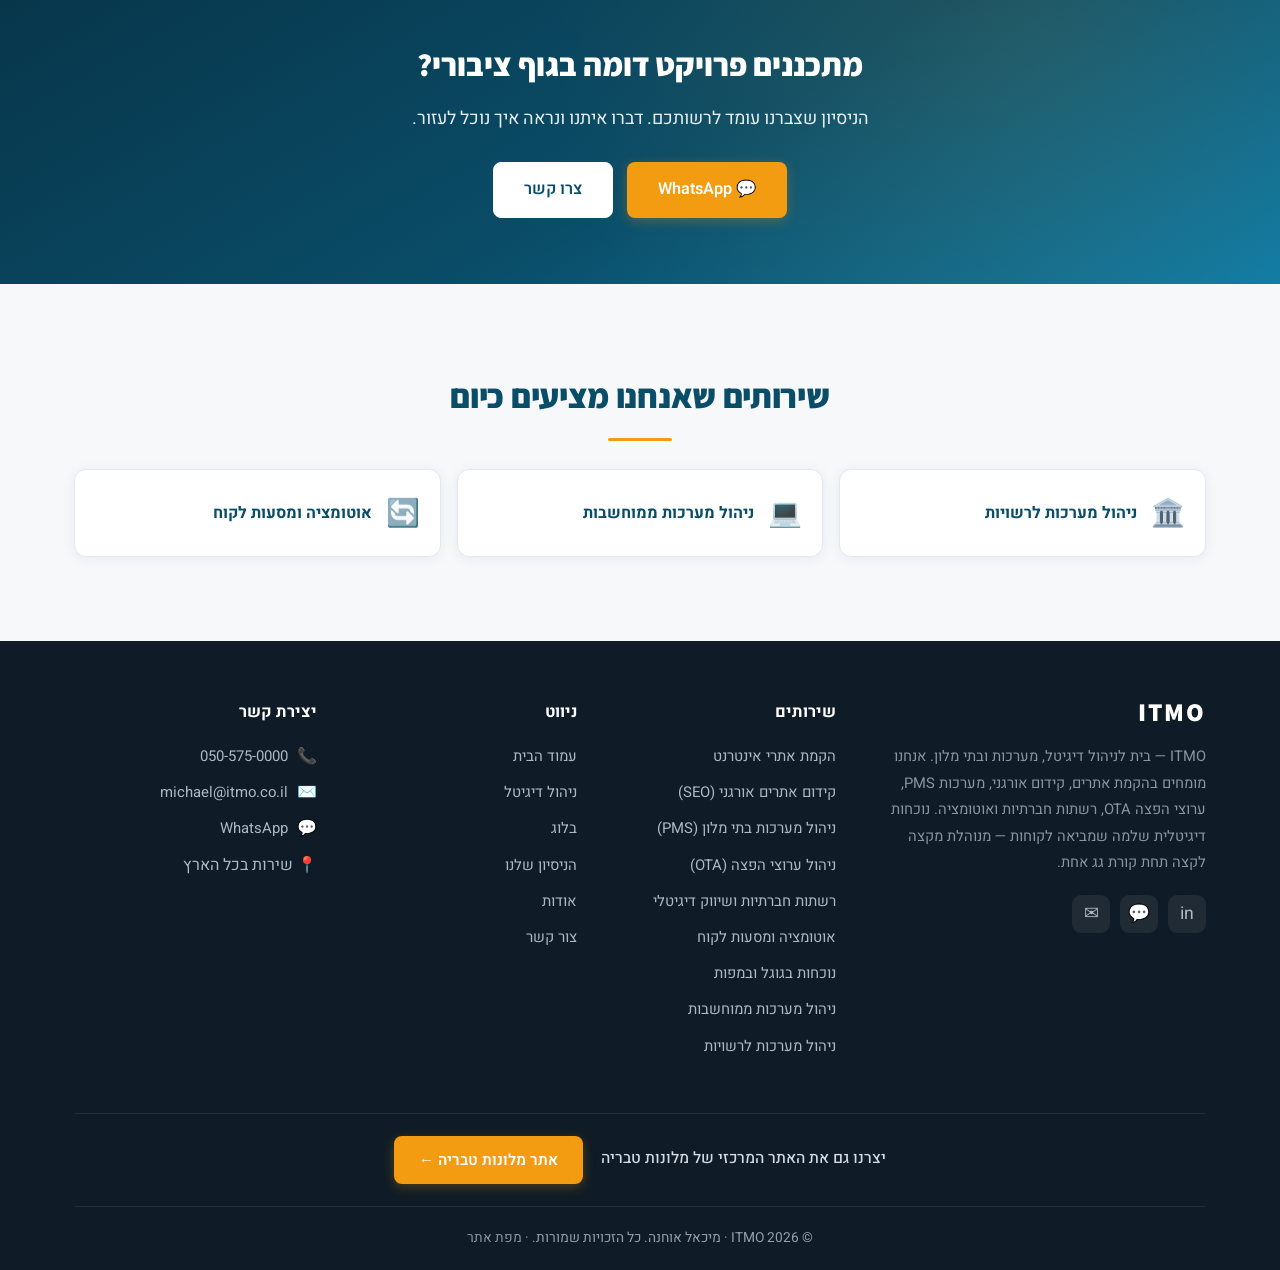
<file: services/procurement-systems.html>
<!DOCTYPE html>
<html lang="he" dir="rtl">
<head>
    <meta charset="UTF-8">
    <meta name="viewport" content="width=device-width, initial-scale=1.0">
    <!-- Google tag (gtag.js) -->
    <script async src="https://www.googletagmanager.com/gtag/js?id=G-0ZY53Q4ZG9"></script>
    <script>
      window.dataLayer = window.dataLayer || [];
      function gtag(){dataLayer.push(arguments);}
      gtag('js', new Date());
      gtag('config', 'G-0ZY53Q4ZG9');
    </script>
    <title>פרויקט ביז בגליל — מערכת הצעות מחיר לרשויות | ITMO</title>
    <meta name="description" content="מקרה בוחן: ITMO ניהלה והפעילה עבור הרשות לפיתוח הגליל מערכת לקבלת הצעות מחיר — ניהול צוות פיתוח, תמיכה ופיתוח שוטף. פרויקט שהושלם בהצלחה.">
    <meta name="keywords" content="הרשות לפיתוח הגליל, מערכת הצעות מחיר, מכרזים, רשויות מקומיות, פרויקט, מקרה בוחן, ניהול מערכות, ITMO, מיכאל אוחנה">
    <meta name="author" content="מיכאל אוחנה - ITMO">
    <meta name="robots" content="index, follow, max-image-preview:large">
    <meta name="language" content="Hebrew">
    <meta name="geo.region" content="IL">
    <meta name="geo.placename" content="ישראל">
    <link rel="canonical" href="https://www.itmo.co.il/services/procurement-systems">

    <meta property="og:type" content="website">
    <meta property="og:url" content="https://www.itmo.co.il/services/procurement-systems">
    <meta property="og:title" content="פרויקט ביז בגליל — מערכת הצעות מחיר לרשויות | ITMO">
    <meta property="og:description" content="מקרה בוחן: ITMO ניהלה והפעילה עבור הרשות לפיתוח הגליל מערכת לקבלת הצעות מחיר — ניהול צוות פיתוח, תמיכה ופיתוח שוטף. פרויקט שהושלם בהצלחה.">
    <meta property="og:locale" content="he_IL">
    <meta property="og:site_name" content="ITMO - מיכאל אוחנה">
    <meta property="og:image" content="https://www.itmo.co.il/assets/og-image.png">
    <meta property="og:image:width" content="1200">
    <meta property="og:image:height" content="630">
    <meta name="twitter:card" content="summary_large_image">
    <meta name="twitter:title" content="פרויקט ביז בגליל — מערכת הצעות מחיר לרשויות | ITMO">
    <meta name="twitter:description" content="מקרה בוחן: ITMO ניהלה והפעילה עבור הרשות לפיתוח הגליל מערכת לקבלת הצעות מחיר — ניהול צוות פיתוח, תמיכה ופיתוח שוטף. פרויקט שהושלם בהצלחה.">
    <meta name="twitter:image" content="https://www.itmo.co.il/assets/og-image.png">

    <meta name="theme-color" content="#0a4d68">
    <link rel="icon" type="image/svg+xml" href="/assets/favicon.svg">
    <link rel="icon" href="/assets/favicon.ico" sizes="any">
    <link rel="icon" type="image/png" href="/assets/favicon-32.png">
    <link rel="apple-touch-icon" href="/assets/apple-touch-icon.png">

    <link rel="preconnect" href="https://fonts.googleapis.com">
    <link rel="preconnect" href="https://fonts.gstatic.com" crossorigin>
    <link rel="preload" as="style" href="https://fonts.googleapis.com/css2?family=Heebo:wght@300;400;500;600;700;800&family=Assistant:wght@300;400;600;700;800&display=swap" onload="this.onload=null;this.rel='stylesheet'">
    <noscript><link rel="stylesheet" href="https://fonts.googleapis.com/css2?family=Heebo:wght@300;400;500;600;700;800&family=Assistant:wght@300;400;600;700;800&display=swap"></noscript>
    <link rel="stylesheet" href="/assets/css/main.css">

    <script type="application/ld+json">
[
  {
    "@context": "https://schema.org",
    "@type": "BreadcrumbList",
    "itemListElement": [
      {
        "@type": "ListItem",
        "position": 1,
        "name": "בית",
        "item": "https://www.itmo.co.il/"
      },
      {
        "@type": "ListItem",
        "position": 2,
        "name": "פרויקטים",
        "item": "https://www.itmo.co.il/#featured"
      },
      {
        "@type": "ListItem",
        "position": 3,
        "name": "ביז בגליל — מערכת הצעות מחיר לרשויות הגליל",
        "item": "https://www.itmo.co.il/services/procurement-systems"
      }
    ]
  },
  {
    "@context": "https://schema.org",
    "@type": "CreativeWork",
    "name": "ביז בגליל — מערכת הצעות מחיר לרשויות הגליל",
    "about": "ניהול והפעלת מערכת מקוונת לקבלת הצעות מחיר לרשויות מקומיות ומועצות",
    "creator": {
      "@type": "Organization",
      "name": "ITMO - מיכאל אוחנה",
      "url": "https://www.itmo.co.il"
    },
    "url": "https://www.itmo.co.il/services/procurement-systems"
  }
]
    </script>
</head>
<body>
    <header class="site-header">
        <div class="topbar"><div class="container">
            <div class="tb-links">
                <a href="tel:+972-50-5750000">☎️ 050-575-0000</a>
                <a href="mailto:michael@itmo.co.il">✉️ michael@itmo.co.il</a>
            </div>
            <span class="tb-tag">ניהול דיגיטל כולל — אתר, קידום ומערכות תחת קורת גג אחת</span>
        </div></div>
        <div class="nav-wrap"><div class="container">
            <nav class="main-nav">
                <a href="/" class="logo">ITMO<small>מיכאל אוחנה · ניהול דיגיטל</small></a>
                <button class="nav-toggle" aria-label="תפריט" onclick="document.getElementById('navlinks').classList.toggle('open')">☰</button>
                <ul class="nav-links" id="navlinks">
                    <li><a href="/">עמוד הבית</a></li>
                    <li class="has-dropdown">
                        <a href="/services/digital-management">שירותים</a>
                        <ul class="dropdown">
                            <li><a href="/services/digital-management">🧭 ניהול דיגיטל (סקירה כללית)</a></li>
                            <li><a href="/services/web-development">🌐 הקמת אתרי אינטרנט</a></li><li><a href="/services/seo">🚀 קידום אתרים אורגני (SEO)</a></li><li><a href="/services/hotel-management-systems">🏨 ניהול מערכות בתי מלון (PMS)</a></li><li><a href="/services/ota-channel-management">🌍 ניהול ערוצי הפצה (OTA)</a></li><li><a href="/services/social-media-marketing">📱 רשתות חברתיות ושיווק דיגיטלי</a></li><li><a href="/services/automation-customer-journey">🔄 אוטומציה ומסעות לקוח</a></li><li><a href="/services/google-business-local">🗺️ נוכחות בגוגל ובמפות</a></li><li><a href="/services/it-systems-management">💻 ניהול מערכות ממוחשבות</a></li><li><a href="/services/public-sector-systems">🏛️ ניהול מערכות לרשויות</a></li>
                        </ul>
                    </li>
                    <li><a href="/blog">בלוג</a></li>
                    <li><a href="/#about">אודות</a></li>
                    <li><a href="/#contact">צור קשר</a></li>
                    <li><a class="nav-cta" href="https://wa.me/972505750000" target="_blank" rel="noopener">💬 דברו איתנו</a></li>
                </ul>
            </nav>
        </div></div>
    </header>
    <main id="main">
    <nav class="breadcrumb" aria-label="ניווט"><div class="container"><ol>
        <li><a href="/">בית</a></li><li><a href="/#featured">פרויקטים</a></li><li aria-current="page">ביז בגליל — מערכת הצעות מחיר לרשויות הגליל</li>
    </ol></div></nav>
    <section class="hero page-hero"><div class="container"><div class="hero-content">
        <span class="eyebrow">✓ פרויקט שהושלם</span>
        <h1>ביז בגליל — מערכת הצעות מחיר לרשויות הגליל</h1>
        <p class="subtitle">מקרה בוחן: ניהול, פיתוח ותמיכה במערכת מכרזים והצעות מחיר לגוף ממשלתי</p>
    </div></div></section>
    <section class="section section--white"><div class="container"><div class="prose">
        <p>במסגרת הפרויקט <strong>"ביז בגליל"</strong>, ITMO ניהלה והטמיעה מערכת מקוונת לקבלת בקשות להצעות מחיר מספקים, שהוטמעה ברשויות מקומיות ומועצות בגליל. את הפרויקט ניהלה בפועל ומימנה <strong>הרשות לפיתוח הגליל</strong>. <strong>הפרויקט הושלם בהצלחה</strong>, והוא מדגים את היכולת שלנו לנהל ולהטמיע מערכות מורכבות עבור גופים ציבוריים.</p>
        <p>לאורך הפרויקט נפגשנו עם עובדי הרשויות מכל הדרגים — ראשי רשויות, מנכ״לים, גזברים, מנהלי רכש ועובדי רשות — ביצענו הדרכות רבות ותמיכה שוטפת במערכת, ויצרנו עבורם מדריכים, מצגות ואמצעי תמיכה מגוונים שהבטיחו אימוץ מלא של המערכת בשטח.</p>
        <p>כאשר קיבלנו את הפרויקט הפלטפורמה הייתה מוטמעת ב-5 רשויות בלבד. גייסנו רשויות רבות נוספות והבאנו אותה למצב של <strong>18 רשויות פעילות</strong> שעשו במערכת שימוש שוטף ויומיומי.</p>
        <p>בזכות שילוב של הבנה טכנולוגית והיכרות עם עבודה מול גופים ציבוריים (רקע אקדמי במדיניות ציבורית וממשל), גישרנו בין הדרישות הרגולטוריות לבין הפתרון הטכני.</p>
    </div></div></section>
    <section class="section section--alt"><div class="container">
        <h2 class="section-title">מה כלל הפרויקט</h2>
        <div class="grid grid-3"><div class="feature"><span class="ficon">🏛️</span><div><strong>ניהול מערכת מלא</strong><span>אחריות כוללת על תפעול ושיפור המערכת</span></div></div><div class="feature"><span class="ficon">👥</span><div><strong>ניהול צוות פיתוח</strong><span>הפעלה ותיאום של אנשי פיתוח</span></div></div><div class="feature"><span class="ficon">🛠️</span><div><strong>פיתוח ושדרוגים</strong><span>תכונות חדשות, התאמות ותיקוני תקלות</span></div></div><div class="feature"><span class="ficon">💬</span><div><strong>תמיכה למשתמשים וספקים</strong><span>מענה טכני מקצועי ושוטף</span></div></div><div class="feature"><span class="ficon">📋</span><div><strong>התאמה לדרישות</strong><span>פתרון שהתאים לצרכים ולנהלים של הגוף</span></div></div><div class="feature"><span class="ficon">🎓</span><div><strong>הדרכות וחומרי הדרכה</strong><span>הדרכות לכל הדרגים, מדריכים, מצגות ואמצעי תמיכה</span></div></div></div>
    </div></section>
    <section class="cta-band"><div class="container">
        <h2>מתכננים פרויקט דומה בגוף ציבורי?</h2>
        <p>הניסיון שצברנו עומד לרשותכם. דברו איתנו ונראה איך נוכל לעזור.</p>
        <div class="cta-buttons">
            <a href="https://wa.me/972505750000" target="_blank" rel="noopener" class="btn btn-primary">💬 WhatsApp</a>
            <a href="/#contact" class="btn btn-secondary">צרו קשר</a>
        </div>
    </div></section>
    <section class="section section--alt related"><div class="container">
        <h2 class="section-title">שירותים שאנחנו מציעים כיום</h2>
        <div class="related-grid"><a class="related-card" href="/services/public-sector-systems"><span class="ricon">🏛️</span><strong>ניהול מערכות לרשויות</strong></a><a class="related-card" href="/services/it-systems-management"><span class="ricon">💻</span><strong>ניהול מערכות ממוחשבות</strong></a><a class="related-card" href="/services/automation-customer-journey"><span class="ricon">🔄</span><strong>אוטומציה ומסעות לקוח</strong></a></div>
    </div></section>
    </main>
    <footer class="site-footer">
        <div class="container">
            <div class="footer-grid">
                <div class="footer-col footer-brand">
                    <a href="/" class="logo">ITMO</a>
                    <p class="footer-about">
                        ITMO — בית לניהול דיגיטל, מערכות ובתי מלון. אנחנו מומחים בהקמת אתרים, קידום אורגני,
                        מערכות PMS, ערוצי הפצה OTA, רשתות חברתיות ואוטומציה. נוכחות דיגיטלית שלמה
                        שמביאה לקוחות — מנוהלת מקצה לקצה תחת קורת גג אחת.
                    </p>
                    <div class="footer-social">
                        <a href="https://linkedin.com/in/michael-ohana-informationtechnology" target="_blank" rel="noopener" aria-label="LinkedIn">in</a>
                        <a href="https://wa.me/972505750000" target="_blank" rel="noopener" aria-label="WhatsApp">💬</a>
                        <a href="mailto:michael@itmo.co.il" aria-label="Email">✉</a>
                    </div>
                </div>
                <div class="footer-col">
                    <h3>שירותים</h3>
                    <ul><li><a href="/services/web-development">הקמת אתרי אינטרנט</a></li><li><a href="/services/seo">קידום אתרים אורגני (SEO)</a></li><li><a href="/services/hotel-management-systems">ניהול מערכות בתי מלון (PMS)</a></li><li><a href="/services/ota-channel-management">ניהול ערוצי הפצה (OTA)</a></li><li><a href="/services/social-media-marketing">רשתות חברתיות ושיווק דיגיטלי</a></li><li><a href="/services/automation-customer-journey">אוטומציה ומסעות לקוח</a></li><li><a href="/services/google-business-local">נוכחות בגוגל ובמפות</a></li><li><a href="/services/it-systems-management">ניהול מערכות ממוחשבות</a></li><li><a href="/services/public-sector-systems">ניהול מערכות לרשויות</a></li></ul>
                </div>
                <div class="footer-col">
                    <h3>ניווט</h3>
                    <ul>
                        <li><a href="/">עמוד הבית</a></li>
                        <li><a href="/services/digital-management">ניהול דיגיטל</a></li>
                        <li><a href="/blog">בלוג</a></li>
                        <li><a href="/#featured">הניסיון שלנו</a></li>
                        <li><a href="/#about">אודות</a></li>
                        <li><a href="/#contact">צור קשר</a></li>
                    </ul>
                </div>
                <div class="footer-col">
                    <h3>יצירת קשר</h3>
                    <ul class="footer-contact">
                        <li>📞 <a href="tel:+972-50-5750000">050-575-0000</a></li>
                        <li>✉️ <a href="mailto:michael@itmo.co.il">michael@itmo.co.il</a></li>
                        <li>💬 <a href="https://wa.me/972505750000" target="_blank" rel="noopener">WhatsApp</a></li>
                        <li>📍 שירות בכל הארץ</li>
                    </ul>
                </div>
            </div>
            <div class="footer-credit">
                <span>יצרנו גם את האתר המרכזי של מלונות טבריה</span>
                <a href="https://www.hotels-tiberias.co.il" target="_blank" rel="noopener" class="btn btn-primary">אתר מלונות טבריה ←</a>
            </div>
            <div class="footer-bottom">
                <p>&copy; 2026 ITMO · מיכאל אוחנה. כל הזכויות שמורות. · <a href="/sitemap.xml">מפת אתר</a></p>
            </div>
        </div>
    </footer>
    <a class="wa-float" href="https://wa.me/972505750000" target="_blank" rel="noopener" aria-label="WhatsApp">💬</a>
    <script>
      document.querySelectorAll('.nav-links a:not(.has-dropdown > a)').forEach(a=>{
        a.addEventListener('click',()=>document.getElementById('navlinks').classList.remove('open'));
      });
    </script>
</body>
</html>
</file>
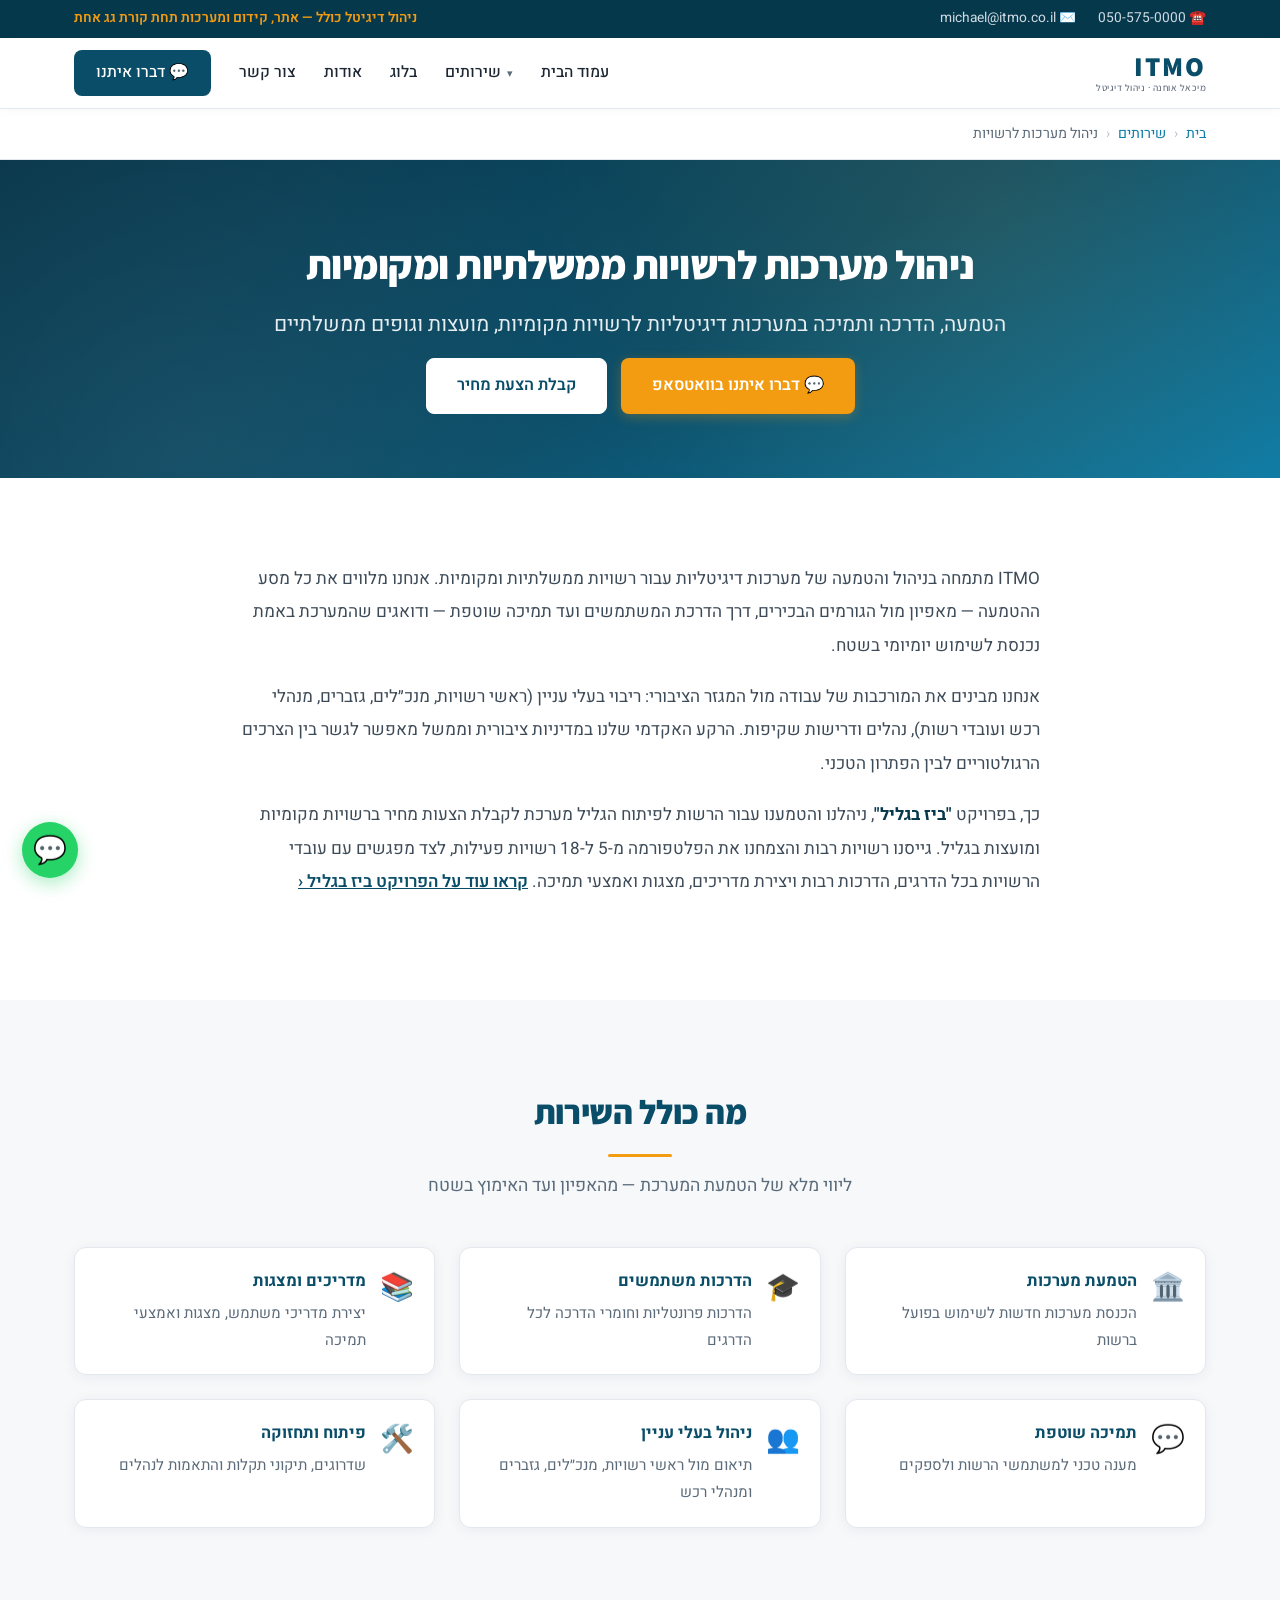
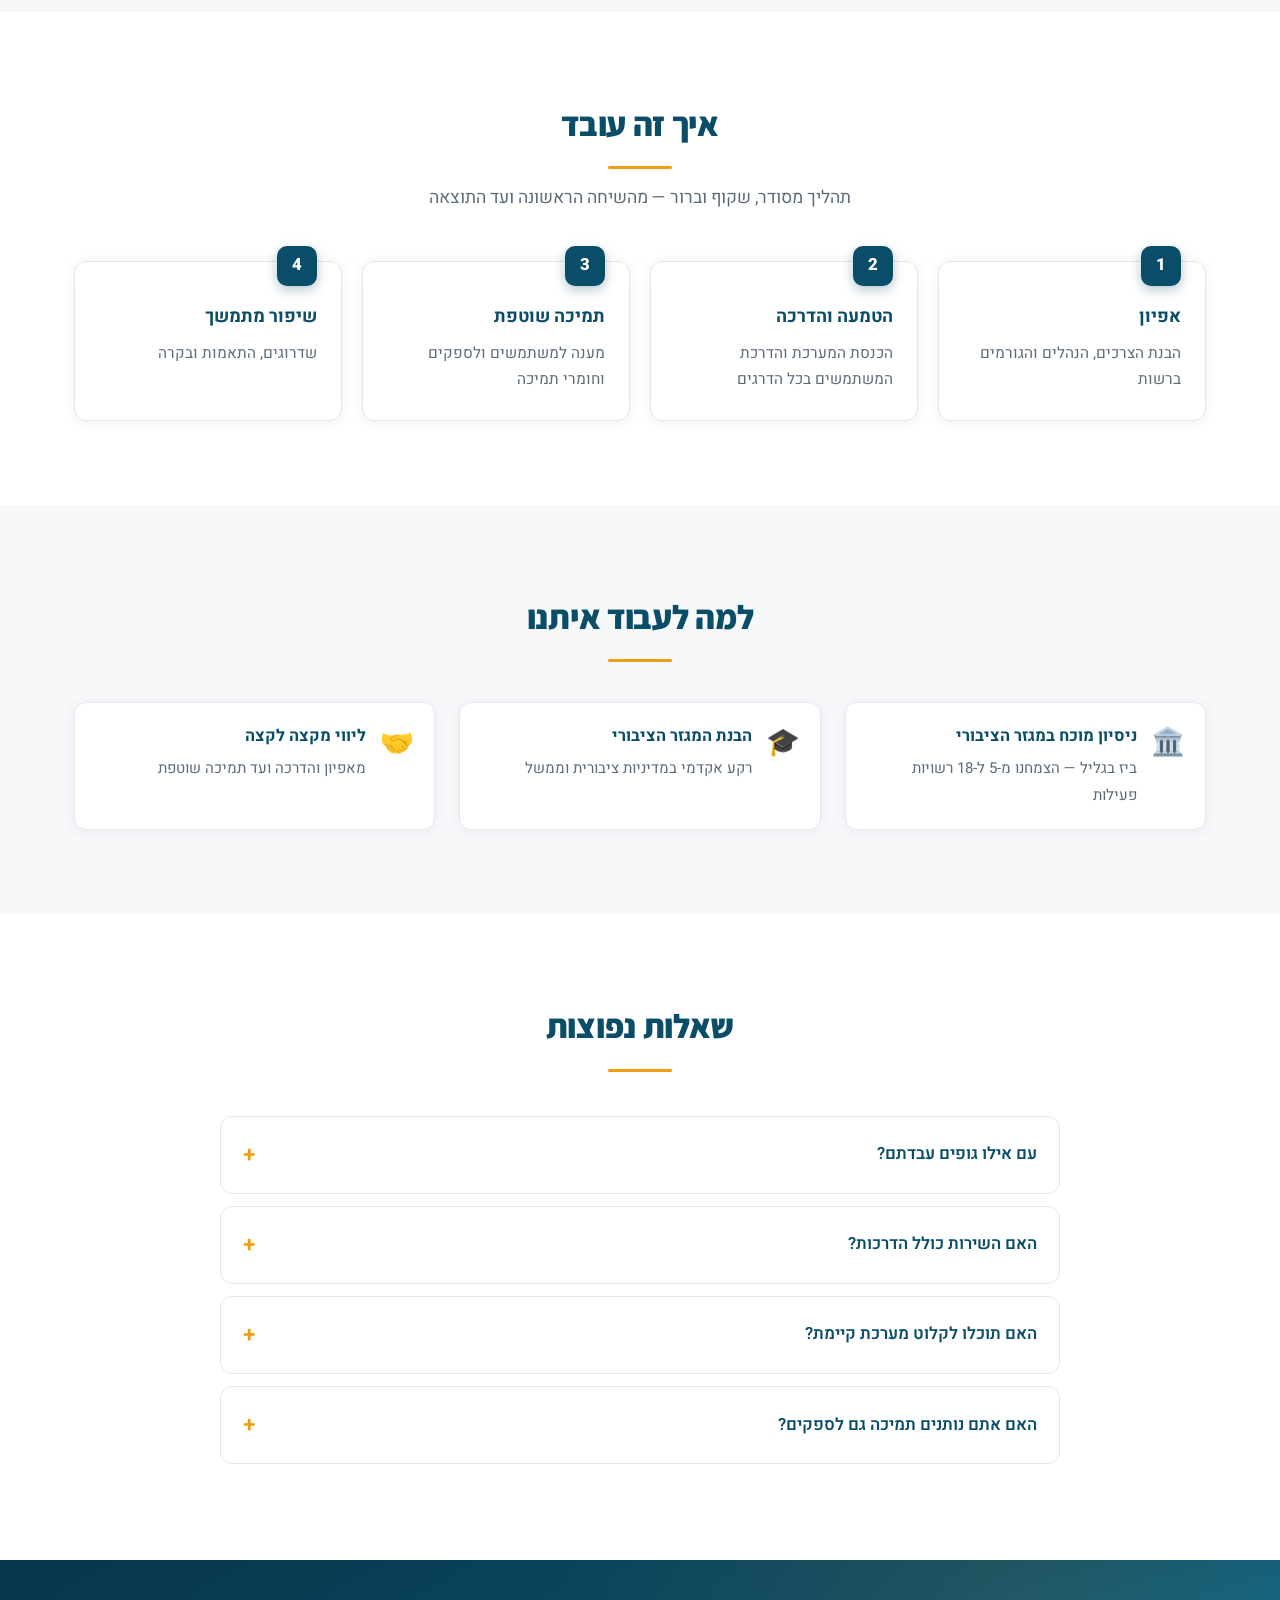
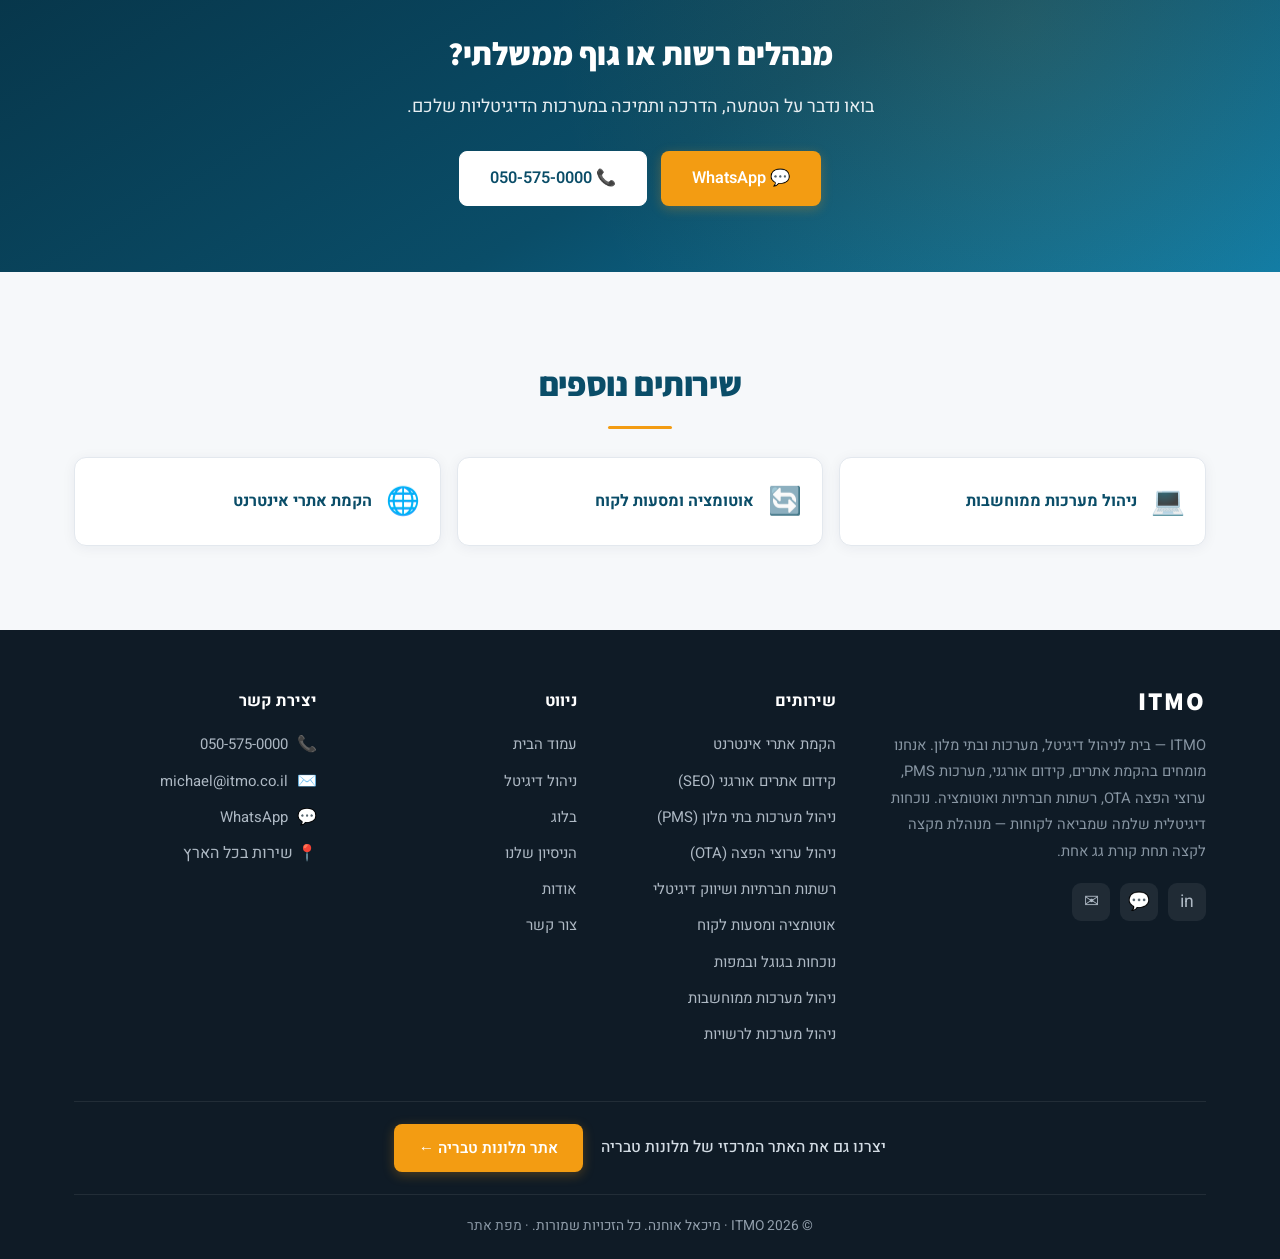
<file: services/public-sector-systems.html>
<!DOCTYPE html>
<html lang="he" dir="rtl">
<head>
    <meta charset="UTF-8">
    <meta name="viewport" content="width=device-width, initial-scale=1.0">
    <!-- Google tag (gtag.js) -->
    <script async src="https://www.googletagmanager.com/gtag/js?id=G-0ZY53Q4ZG9"></script>
    <script>
      window.dataLayer = window.dataLayer || [];
      function gtag(){dataLayer.push(arguments);}
      gtag('js', new Date());
      gtag('config', 'G-0ZY53Q4ZG9');
    </script>
    <title>ניהול מערכות לרשויות ממשלתיות ומקומיות | הטמעה והדרכה - ITMO</title>
    <meta name="description" content="ניהול, הטמעה, הדרכה ותמיכה במערכות דיגיטליות לרשויות מקומיות, מועצות וגופים ממשלתיים. ניסיון מוכח בפרויקט ביז בגליל — הצמחנו מ-5 ל-18 רשויות פעילות.">
    <meta name="keywords" content="ניהול מערכות לרשויות, רשויות מקומיות, גופים ממשלתיים, הטמעת מערכות, מועצות, מגזר ציבורי, ביז בגליל, הרשות לפיתוח הגליל, הדרכות, ITMO">
    <meta name="author" content="מיכאל אוחנה - ITMO">
    <meta name="robots" content="index, follow, max-image-preview:large">
    <meta name="language" content="Hebrew">
    <meta name="geo.region" content="IL">
    <meta name="geo.placename" content="ישראל">
    <link rel="canonical" href="https://www.itmo.co.il/services/public-sector-systems">

    <meta property="og:type" content="website">
    <meta property="og:url" content="https://www.itmo.co.il/services/public-sector-systems">
    <meta property="og:title" content="ניהול מערכות לרשויות ממשלתיות ומקומיות | הטמעה והדרכה - ITMO">
    <meta property="og:description" content="ניהול, הטמעה, הדרכה ותמיכה במערכות דיגיטליות לרשויות מקומיות, מועצות וגופים ממשלתיים. ניסיון מוכח בפרויקט ביז בגליל — הצמחנו מ-5 ל-18 רשויות פעילות.">
    <meta property="og:locale" content="he_IL">
    <meta property="og:site_name" content="ITMO - מיכאל אוחנה">
    <meta property="og:image" content="https://www.itmo.co.il/assets/og-image.png">
    <meta property="og:image:width" content="1200">
    <meta property="og:image:height" content="630">
    <meta name="twitter:card" content="summary_large_image">
    <meta name="twitter:title" content="ניהול מערכות לרשויות ממשלתיות ומקומיות | הטמעה והדרכה - ITMO">
    <meta name="twitter:description" content="ניהול, הטמעה, הדרכה ותמיכה במערכות דיגיטליות לרשויות מקומיות, מועצות וגופים ממשלתיים. ניסיון מוכח בפרויקט ביז בגליל — הצמחנו מ-5 ל-18 רשויות פעילות.">
    <meta name="twitter:image" content="https://www.itmo.co.il/assets/og-image.png">

    <meta name="theme-color" content="#0a4d68">
    <link rel="icon" type="image/svg+xml" href="/assets/favicon.svg">
    <link rel="icon" href="/assets/favicon.ico" sizes="any">
    <link rel="icon" type="image/png" href="/assets/favicon-32.png">
    <link rel="apple-touch-icon" href="/assets/apple-touch-icon.png">

    <link rel="preconnect" href="https://fonts.googleapis.com">
    <link rel="preconnect" href="https://fonts.gstatic.com" crossorigin>
    <link rel="preload" as="style" href="https://fonts.googleapis.com/css2?family=Heebo:wght@300;400;500;600;700;800&family=Assistant:wght@300;400;600;700;800&display=swap" onload="this.onload=null;this.rel='stylesheet'">
    <noscript><link rel="stylesheet" href="https://fonts.googleapis.com/css2?family=Heebo:wght@300;400;500;600;700;800&family=Assistant:wght@300;400;600;700;800&display=swap"></noscript>
    <link rel="stylesheet" href="/assets/css/main.css">

    <script type="application/ld+json">
[
  {
    "@context": "https://schema.org",
    "@type": "BreadcrumbList",
    "itemListElement": [
      {
        "@type": "ListItem",
        "position": 1,
        "name": "בית",
        "item": "https://www.itmo.co.il/"
      },
      {
        "@type": "ListItem",
        "position": 2,
        "name": "שירותים",
        "item": "https://www.itmo.co.il/services/digital-management"
      },
      {
        "@type": "ListItem",
        "position": 3,
        "name": "ניהול מערכות לרשויות",
        "item": "https://www.itmo.co.il/services/public-sector-systems"
      }
    ]
  },
  {
    "@context": "https://schema.org",
    "@type": "Service",
    "name": "ניהול מערכות לרשויות ממשלתיות ומקומיות",
    "description": "ניהול, הטמעה, הדרכה ותמיכה במערכות דיגיטליות לרשויות מקומיות, מועצות וגופים ממשלתיים. ניסיון מוכח בפרויקט ביז בגליל — הצמחנו מ-5 ל-18 רשויות פעילות.",
    "serviceType": [
      "ניהול מערכות לרשויות",
      "הטמעת מערכות",
      "הדרכות",
      "תמיכה טכנית"
    ],
    "areaServed": {
      "@type": "Country",
      "name": "ישראל"
    },
    "url": "https://www.itmo.co.il/services/public-sector-systems",
    "provider": {
      "@type": "ProfessionalService",
      "name": "ITMO - מיכאל אוחנה",
      "url": "https://www.itmo.co.il",
      "telephone": "+972-50-5750000",
      "email": "michael@itmo.co.il",
      "areaServed": "IL"
    }
  },
  {
    "@context": "https://schema.org",
    "@type": "FAQPage",
    "mainEntity": [
      {
        "@type": "Question",
        "name": "עם אילו גופים עבדתם?",
        "acceptedAnswer": {
          "@type": "Answer",
          "text": "ניהלנו והטמענו מערכת עבור הרשות לפיתוח הגליל, ברשויות מקומיות ומועצות בגליל (פרויקט \"ביז בגליל\"), בעבודה מול עובדי הרשויות בכל הדרגים — והצמחנו את השימוש מ-5 ל-18 רשויות פעילות."
        }
      },
      {
        "@type": "Question",
        "name": "האם השירות כולל הדרכות?",
        "acceptedAnswer": {
          "@type": "Answer",
          "text": "כן. אנחנו מבצעים הדרכות פרונטליות ויוצרים מדריכים, מצגות ואמצעי תמיכה כדי להבטיח אימוץ מלא של המערכת."
        }
      },
      {
        "@type": "Question",
        "name": "האם תוכלו לקלוט מערכת קיימת?",
        "acceptedAnswer": {
          "@type": "Answer",
          "text": "כן. אנחנו יכולים להטמיע מערכת חדשה, או לקלוט, לתחזק ולשדרג מערכת קיימת בהתאם לצורכי הרשות."
        }
      },
      {
        "@type": "Question",
        "name": "האם אתם נותנים תמיכה גם לספקים?",
        "acceptedAnswer": {
          "@type": "Answer",
          "text": "כן, תמיכה טכנית מלאה הן למשתמשי הרשות והן לספקים שמשתמשים במערכת."
        }
      }
    ]
  }
]
    </script>
</head>
<body>
    <header class="site-header">
        <div class="topbar"><div class="container">
            <div class="tb-links">
                <a href="tel:+972-50-5750000">☎️ 050-575-0000</a>
                <a href="mailto:michael@itmo.co.il">✉️ michael@itmo.co.il</a>
            </div>
            <span class="tb-tag">ניהול דיגיטל כולל — אתר, קידום ומערכות תחת קורת גג אחת</span>
        </div></div>
        <div class="nav-wrap"><div class="container">
            <nav class="main-nav">
                <a href="/" class="logo">ITMO<small>מיכאל אוחנה · ניהול דיגיטל</small></a>
                <button class="nav-toggle" aria-label="תפריט" onclick="document.getElementById('navlinks').classList.toggle('open')">☰</button>
                <ul class="nav-links" id="navlinks">
                    <li><a href="/">עמוד הבית</a></li>
                    <li class="has-dropdown">
                        <a href="/services/digital-management">שירותים</a>
                        <ul class="dropdown">
                            <li><a href="/services/digital-management">🧭 ניהול דיגיטל (סקירה כללית)</a></li>
                            <li><a href="/services/web-development">🌐 הקמת אתרי אינטרנט</a></li><li><a href="/services/seo">🚀 קידום אתרים אורגני (SEO)</a></li><li><a href="/services/hotel-management-systems">🏨 ניהול מערכות בתי מלון (PMS)</a></li><li><a href="/services/ota-channel-management">🌍 ניהול ערוצי הפצה (OTA)</a></li><li><a href="/services/social-media-marketing">📱 רשתות חברתיות ושיווק דיגיטלי</a></li><li><a href="/services/automation-customer-journey">🔄 אוטומציה ומסעות לקוח</a></li><li><a href="/services/google-business-local">🗺️ נוכחות בגוגל ובמפות</a></li><li><a href="/services/it-systems-management">💻 ניהול מערכות ממוחשבות</a></li><li><a href="/services/public-sector-systems">🏛️ ניהול מערכות לרשויות</a></li>
                        </ul>
                    </li>
                    <li><a href="/blog">בלוג</a></li>
                    <li><a href="/#about">אודות</a></li>
                    <li><a href="/#contact">צור קשר</a></li>
                    <li><a class="nav-cta" href="https://wa.me/972505750000" target="_blank" rel="noopener">💬 דברו איתנו</a></li>
                </ul>
            </nav>
        </div></div>
    </header>
    <main id="main">
    <nav class="breadcrumb" aria-label="ניווט">
        <div class="container">
            <ol>
                <li><a href="/">בית</a></li>
                <li><a href="/services/digital-management">שירותים</a></li>
                <li aria-current="page">ניהול מערכות לרשויות</li>
            </ol>
        </div>
    </nav>
    <section class="hero page-hero">
        <div class="container">
            <div class="hero-content">
                <h1>ניהול מערכות לרשויות ממשלתיות ומקומיות</h1>
                <p class="subtitle">הטמעה, הדרכה ותמיכה במערכות דיגיטליות לרשויות מקומיות, מועצות וגופים ממשלתיים</p>
                <div class="cta-buttons">
                    <a href="https://wa.me/972505750000" target="_blank" rel="noopener" class="btn btn-primary">💬 דברו איתנו בוואטסאפ</a>
                    <a href="/#contact" class="btn btn-secondary">קבלת הצעת מחיר</a>
                </div>
            </div>
        </div>
    </section>

    <section class="section section--white">
        <div class="container">
            <div class="prose"><p>ITMO מתמחה בניהול והטמעה של מערכות דיגיטליות עבור רשויות ממשלתיות ומקומיות. אנחנו מלווים את כל מסע ההטמעה — מאפיון מול הגורמים הבכירים, דרך הדרכת המשתמשים ועד תמיכה שוטפת — ודואגים שהמערכת באמת נכנסת לשימוש יומיומי בשטח.</p><p>אנחנו מבינים את המורכבות של עבודה מול המגזר הציבורי: ריבוי בעלי עניין (ראשי רשויות, מנכ״לים, גזברים, מנהלי רכש ועובדי רשות), נהלים ודרישות שקיפות. הרקע האקדמי שלנו במדיניות ציבורית וממשל מאפשר לגשר בין הצרכים הרגולטוריים לבין הפתרון הטכני.</p><p>כך, בפרויקט <strong>"ביז בגליל"</strong>, ניהלנו והטמענו עבור הרשות לפיתוח הגליל מערכת לקבלת הצעות מחיר ברשויות מקומיות ומועצות בגליל. גייסנו רשויות רבות והצמחנו את הפלטפורמה מ-5 ל-18 רשויות פעילות, לצד מפגשים עם עובדי הרשויות בכל הדרגים, הדרכות רבות ויצירת מדריכים, מצגות ואמצעי תמיכה. <a href="/services/procurement-systems">קראו עוד על הפרויקט ביז בגליל ‹</a></p></div>
        </div>
    </section>

    <section class="section section--alt">
        <div class="container">
            <h2 class="section-title">מה כולל השירות</h2>
            <p class="section-subtitle">ליווי מלא של הטמעת המערכת — מהאפיון ועד האימוץ בשטח</p>
            <div class="grid grid-3"><div class="feature"><span class="ficon">🏛️</span><div><strong>הטמעת מערכות</strong><span>הכנסת מערכות חדשות לשימוש בפועל ברשות</span></div></div><div class="feature"><span class="ficon">🎓</span><div><strong>הדרכות משתמשים</strong><span>הדרכות פרונטליות וחומרי הדרכה לכל הדרגים</span></div></div><div class="feature"><span class="ficon">📚</span><div><strong>מדריכים ומצגות</strong><span>יצירת מדריכי משתמש, מצגות ואמצעי תמיכה</span></div></div><div class="feature"><span class="ficon">💬</span><div><strong>תמיכה שוטפת</strong><span>מענה טכני למשתמשי הרשות ולספקים</span></div></div><div class="feature"><span class="ficon">👥</span><div><strong>ניהול בעלי עניין</strong><span>תיאום מול ראשי רשויות, מנכ״לים, גזברים ומנהלי רכש</span></div></div><div class="feature"><span class="ficon">🛠️</span><div><strong>פיתוח ותחזוקה</strong><span>שדרוגים, תיקוני תקלות והתאמות לנהלים</span></div></div></div>
        </div>
    </section>

    <section class="section section--white">
        <div class="container">
            <h2 class="section-title">איך זה עובד</h2>
            <p class="section-subtitle">תהליך מסודר, שקוף וברור — מהשיחה הראשונה ועד התוצאה</p>
            <div class="steps"><div class="step"><h3>אפיון</h3><p>הבנת הצרכים, הנהלים והגורמים ברשות</p></div><div class="step"><h3>הטמעה והדרכה</h3><p>הכנסת המערכת והדרכת המשתמשים בכל הדרגים</p></div><div class="step"><h3>תמיכה שוטפת</h3><p>מענה למשתמשים ולספקים וחומרי תמיכה</p></div><div class="step"><h3>שיפור מתמשך</h3><p>שדרוגים, התאמות ובקרה</p></div></div>
        </div>
    </section>

    <section class="section section--alt">
        <div class="container">
            <h2 class="section-title">למה לעבוד איתנו</h2>
            <div class="grid grid-3"><div class="feature"><span class="ficon">🏛️</span><div><strong>ניסיון מוכח במגזר הציבורי</strong><span>ביז בגליל — הצמחנו מ-5 ל-18 רשויות פעילות</span></div></div><div class="feature"><span class="ficon">🎓</span><div><strong>הבנת המגזר הציבורי</strong><span>רקע אקדמי במדיניות ציבורית וממשל</span></div></div><div class="feature"><span class="ficon">🤝</span><div><strong>ליווי מקצה לקצה</strong><span>מאפיון והדרכה ועד תמיכה שוטפת</span></div></div></div>
        </div>
    </section>

    <section class="section section--white">
        <div class="container">
            <h2 class="section-title">שאלות נפוצות</h2>
            <div class="faq"><details class="faq-item"><summary>עם אילו גופים עבדתם?</summary><div class="faq-body">ניהלנו והטמענו מערכת עבור הרשות לפיתוח הגליל, ברשויות מקומיות ומועצות בגליל (פרויקט "ביז בגליל"), בעבודה מול עובדי הרשויות בכל הדרגים — והצמחנו את השימוש מ-5 ל-18 רשויות פעילות.</div></details><details class="faq-item"><summary>האם השירות כולל הדרכות?</summary><div class="faq-body">כן. אנחנו מבצעים הדרכות פרונטליות ויוצרים מדריכים, מצגות ואמצעי תמיכה כדי להבטיח אימוץ מלא של המערכת.</div></details><details class="faq-item"><summary>האם תוכלו לקלוט מערכת קיימת?</summary><div class="faq-body">כן. אנחנו יכולים להטמיע מערכת חדשה, או לקלוט, לתחזק ולשדרג מערכת קיימת בהתאם לצורכי הרשות.</div></details><details class="faq-item"><summary>האם אתם נותנים תמיכה גם לספקים?</summary><div class="faq-body">כן, תמיכה טכנית מלאה הן למשתמשי הרשות והן לספקים שמשתמשים במערכת.</div></details></div>
        </div>
    </section>

    <section class="cta-band">
        <div class="container">
            <h2>מנהלים רשות או גוף ממשלתי?</h2>
            <p>בואו נדבר על הטמעה, הדרכה ותמיכה במערכות הדיגיטליות שלכם.</p>
            <div class="cta-buttons">
                <a href="https://wa.me/972505750000" target="_blank" rel="noopener" class="btn btn-primary">💬 WhatsApp</a>
                <a href="tel:+972-50-5750000" class="btn btn-secondary">📞 050-575-0000</a>
            </div>
        </div>
    </section>

    <section class="section section--alt related">
        <div class="container">
            <h2 class="section-title">שירותים נוספים</h2>
            <div class="related-grid"><a class="related-card" href="/services/it-systems-management"><span class="ricon">💻</span><strong>ניהול מערכות ממוחשבות</strong></a><a class="related-card" href="/services/automation-customer-journey"><span class="ricon">🔄</span><strong>אוטומציה ומסעות לקוח</strong></a><a class="related-card" href="/services/web-development"><span class="ricon">🌐</span><strong>הקמת אתרי אינטרנט</strong></a></div>
        </div>
    </section>
    </main>
    <footer class="site-footer">
        <div class="container">
            <div class="footer-grid">
                <div class="footer-col footer-brand">
                    <a href="/" class="logo">ITMO</a>
                    <p class="footer-about">
                        ITMO — בית לניהול דיגיטל, מערכות ובתי מלון. אנחנו מומחים בהקמת אתרים, קידום אורגני,
                        מערכות PMS, ערוצי הפצה OTA, רשתות חברתיות ואוטומציה. נוכחות דיגיטלית שלמה
                        שמביאה לקוחות — מנוהלת מקצה לקצה תחת קורת גג אחת.
                    </p>
                    <div class="footer-social">
                        <a href="https://linkedin.com/in/michael-ohana-informationtechnology" target="_blank" rel="noopener" aria-label="LinkedIn">in</a>
                        <a href="https://wa.me/972505750000" target="_blank" rel="noopener" aria-label="WhatsApp">💬</a>
                        <a href="mailto:michael@itmo.co.il" aria-label="Email">✉</a>
                    </div>
                </div>
                <div class="footer-col">
                    <h3>שירותים</h3>
                    <ul><li><a href="/services/web-development">הקמת אתרי אינטרנט</a></li><li><a href="/services/seo">קידום אתרים אורגני (SEO)</a></li><li><a href="/services/hotel-management-systems">ניהול מערכות בתי מלון (PMS)</a></li><li><a href="/services/ota-channel-management">ניהול ערוצי הפצה (OTA)</a></li><li><a href="/services/social-media-marketing">רשתות חברתיות ושיווק דיגיטלי</a></li><li><a href="/services/automation-customer-journey">אוטומציה ומסעות לקוח</a></li><li><a href="/services/google-business-local">נוכחות בגוגל ובמפות</a></li><li><a href="/services/it-systems-management">ניהול מערכות ממוחשבות</a></li><li><a href="/services/public-sector-systems">ניהול מערכות לרשויות</a></li></ul>
                </div>
                <div class="footer-col">
                    <h3>ניווט</h3>
                    <ul>
                        <li><a href="/">עמוד הבית</a></li>
                        <li><a href="/services/digital-management">ניהול דיגיטל</a></li>
                        <li><a href="/blog">בלוג</a></li>
                        <li><a href="/#featured">הניסיון שלנו</a></li>
                        <li><a href="/#about">אודות</a></li>
                        <li><a href="/#contact">צור קשר</a></li>
                    </ul>
                </div>
                <div class="footer-col">
                    <h3>יצירת קשר</h3>
                    <ul class="footer-contact">
                        <li>📞 <a href="tel:+972-50-5750000">050-575-0000</a></li>
                        <li>✉️ <a href="mailto:michael@itmo.co.il">michael@itmo.co.il</a></li>
                        <li>💬 <a href="https://wa.me/972505750000" target="_blank" rel="noopener">WhatsApp</a></li>
                        <li>📍 שירות בכל הארץ</li>
                    </ul>
                </div>
            </div>
            <div class="footer-credit">
                <span>יצרנו גם את האתר המרכזי של מלונות טבריה</span>
                <a href="https://www.hotels-tiberias.co.il" target="_blank" rel="noopener" class="btn btn-primary">אתר מלונות טבריה ←</a>
            </div>
            <div class="footer-bottom">
                <p>&copy; 2026 ITMO · מיכאל אוחנה. כל הזכויות שמורות. · <a href="/sitemap.xml">מפת אתר</a></p>
            </div>
        </div>
    </footer>
    <a class="wa-float" href="https://wa.me/972505750000" target="_blank" rel="noopener" aria-label="WhatsApp">💬</a>
    <script>
      document.querySelectorAll('.nav-links a:not(.has-dropdown > a)').forEach(a=>{
        a.addEventListener('click',()=>document.getElementById('navlinks').classList.remove('open'));
      });
    </script>
</body>
</html>
</file>
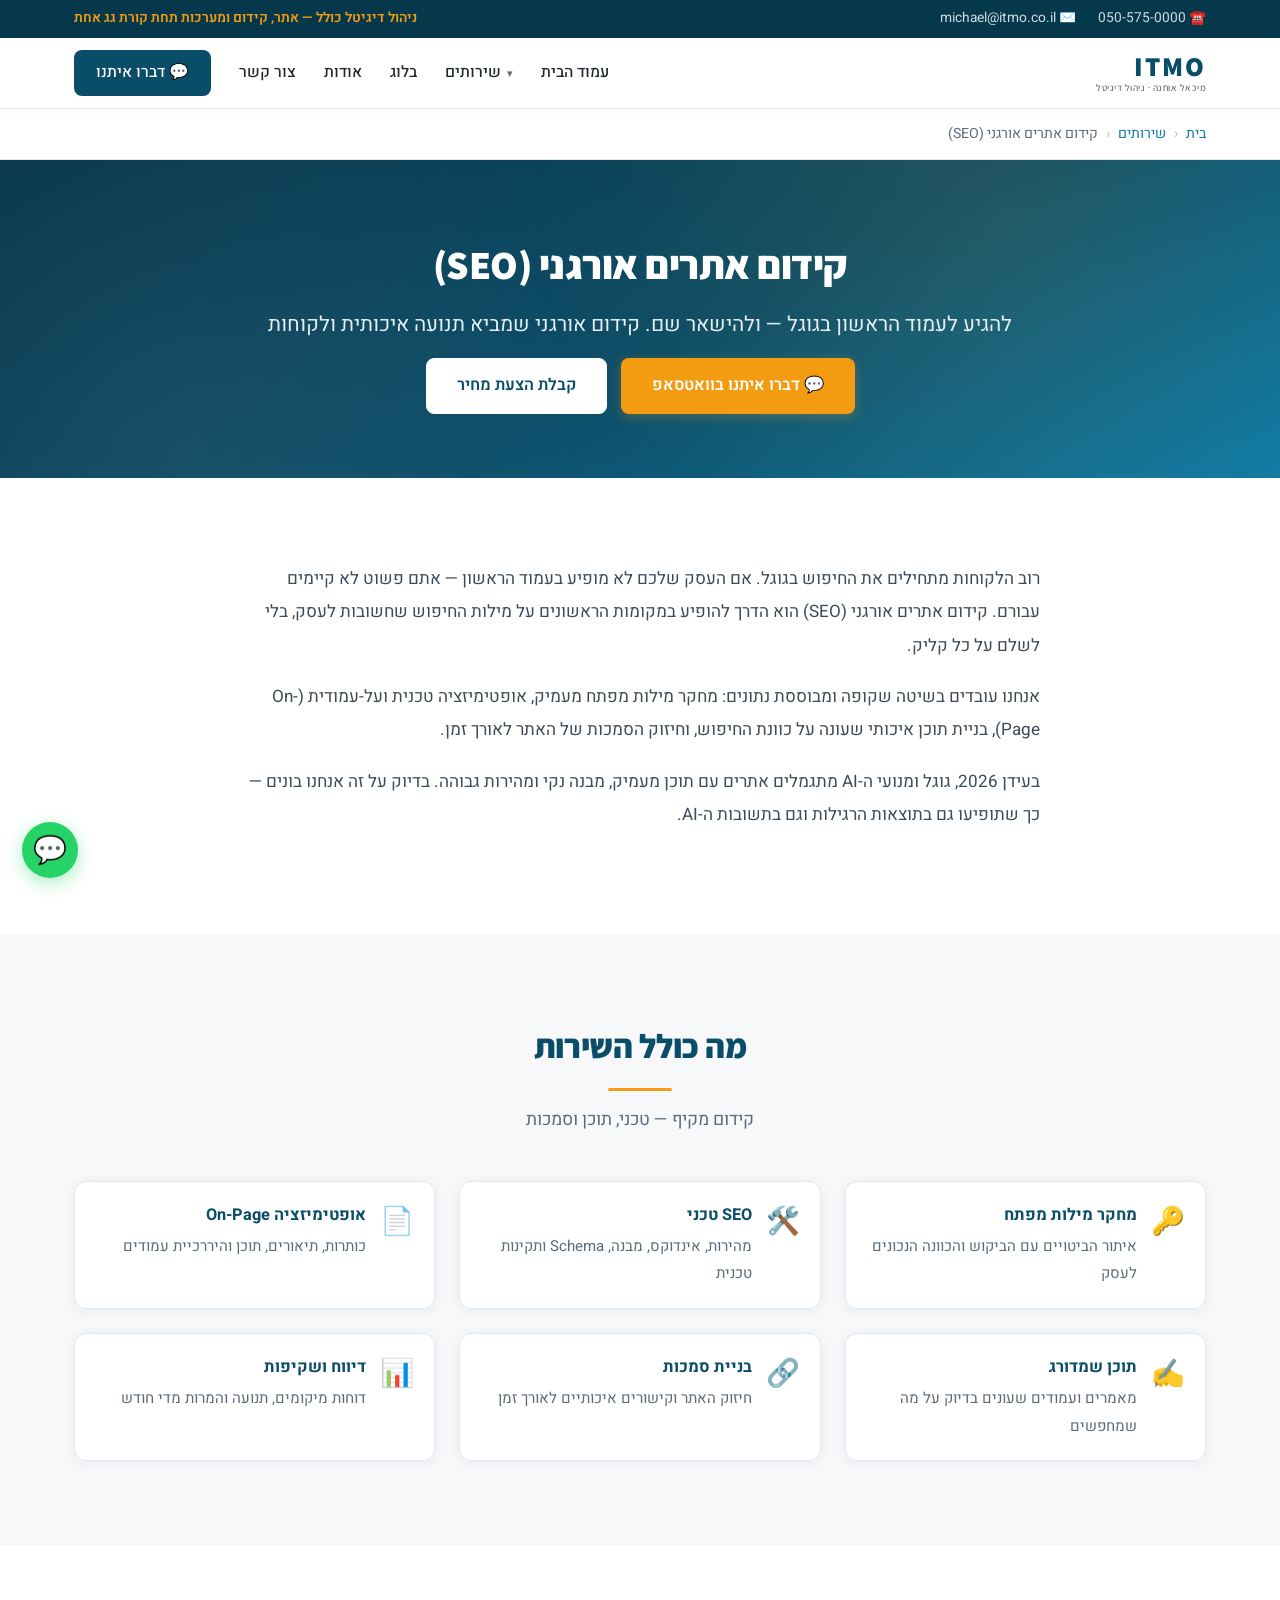
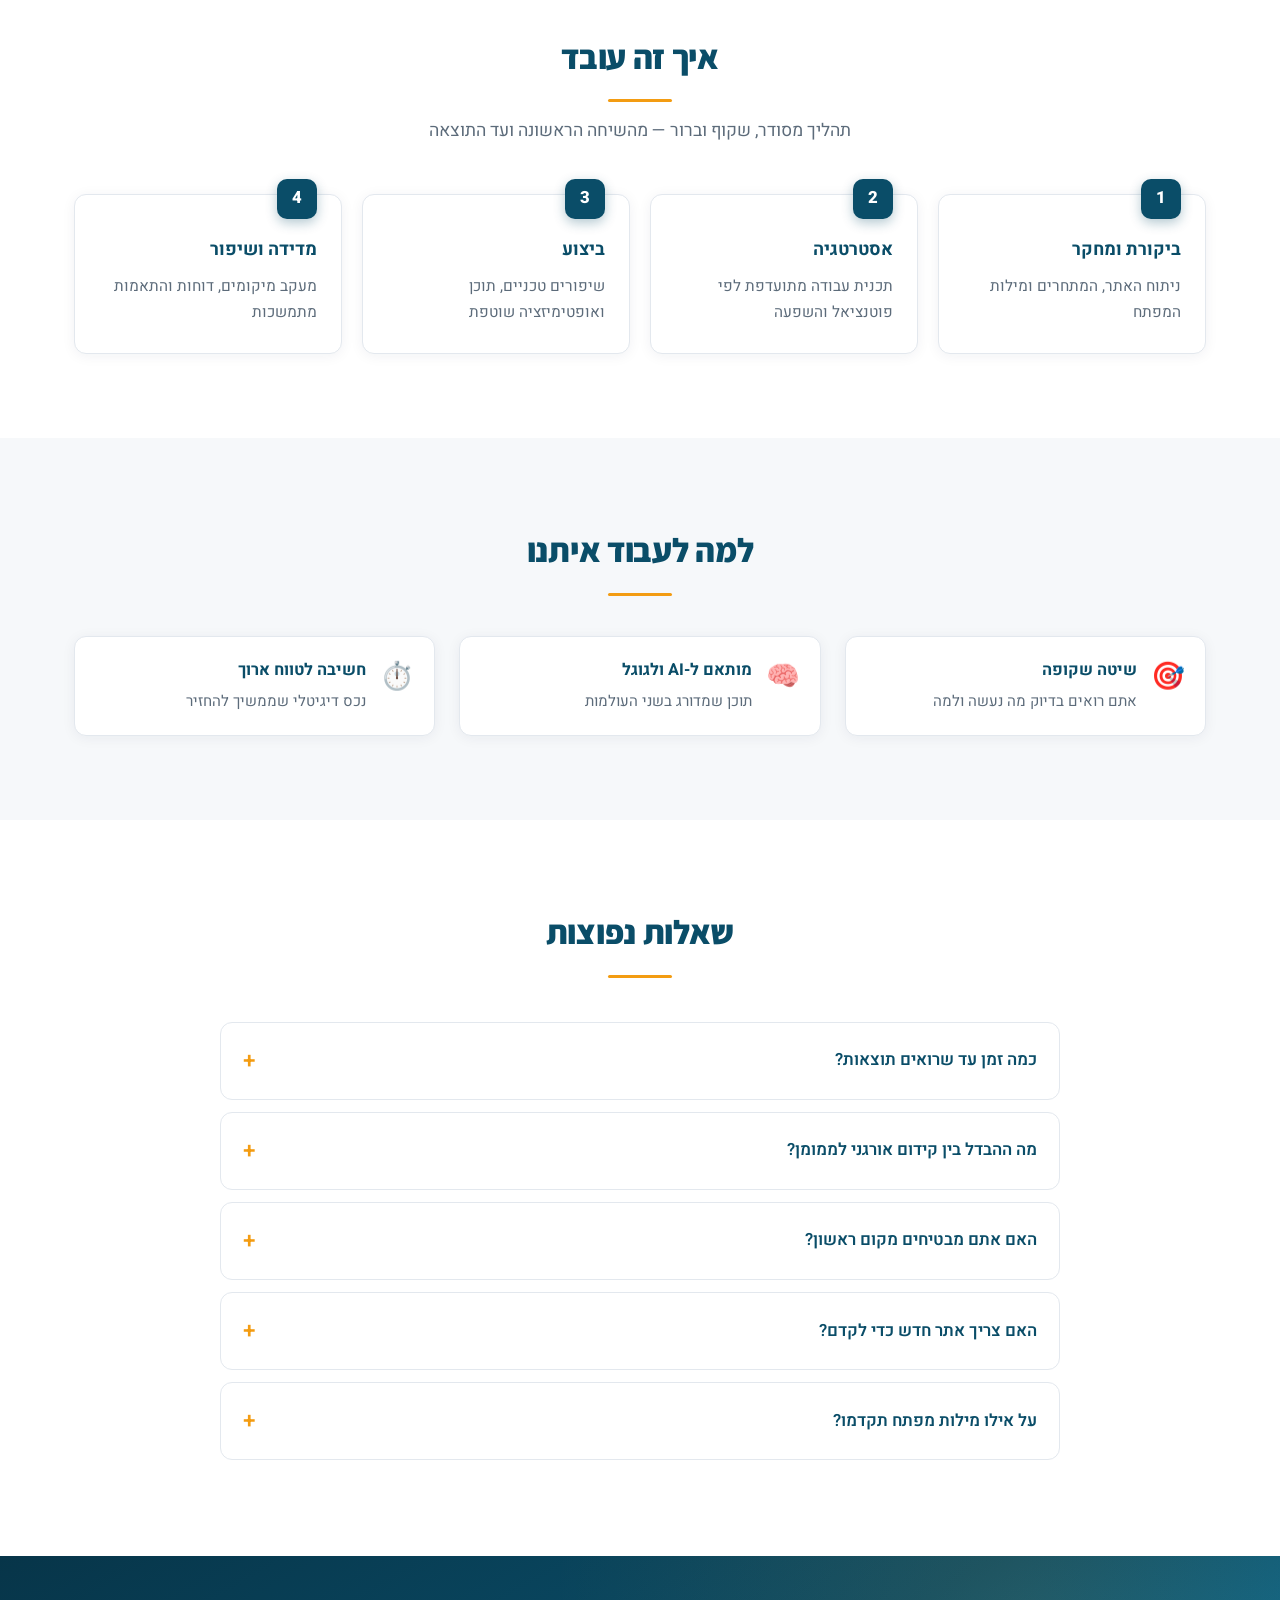
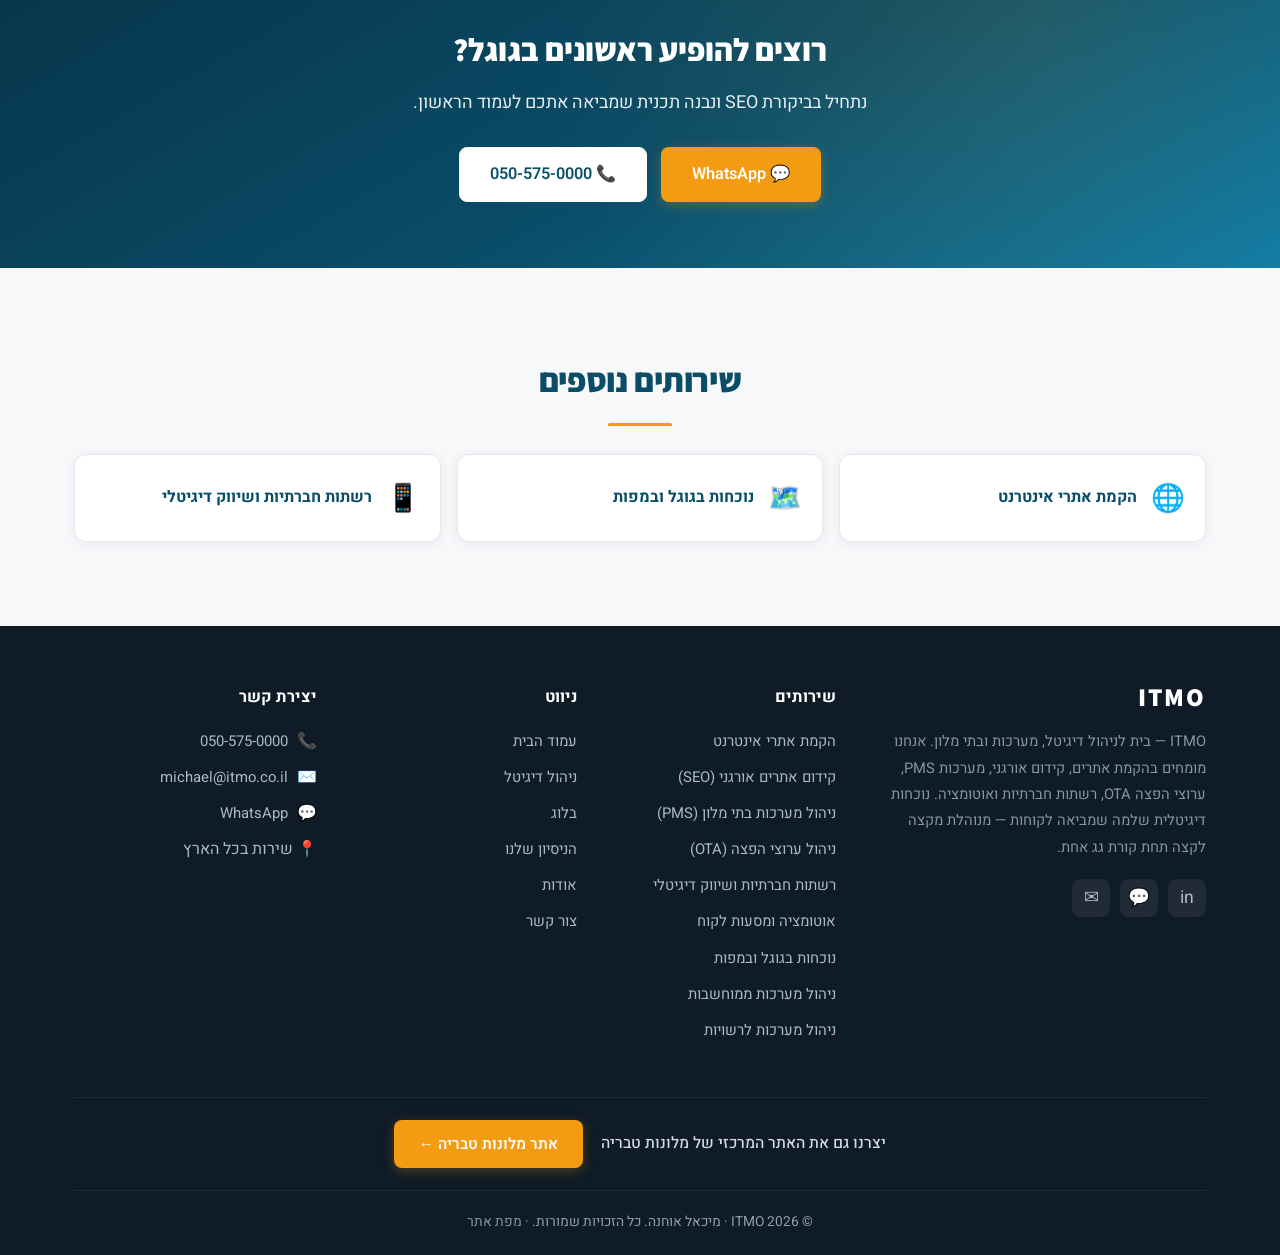
<file: services/seo.html>
<!DOCTYPE html>
<html lang="he" dir="rtl">
<head>
    <meta charset="UTF-8">
    <meta name="viewport" content="width=device-width, initial-scale=1.0">
    <!-- Google tag (gtag.js) -->
    <script async src="https://www.googletagmanager.com/gtag/js?id=G-0ZY53Q4ZG9"></script>
    <script>
      window.dataLayer = window.dataLayer || [];
      function gtag(){dataLayer.push(arguments);}
      gtag('js', new Date());
      gtag('config', 'G-0ZY53Q4ZG9');
    </script>
    <title>קידום אתרים אורגני (SEO) | להגיע ראשון בגוגל - ITMO מיכאל אוחנה</title>
    <meta name="description" content="קידום אתרים אורגני בגוגל בשיטה שקופה ומבוססת נתונים: מחקר מילות מפתח, SEO טכני, תוכן שמדורג ובניית סמכות. תנועה איכותית ולקוחות מהחיפוש האורגני.">
    <meta name="keywords" content="קידום אתרים, קידום אורגני, SEO, קידום אתרים אורגני, קידום אתרים בגוגל, מחקר מילות מפתח, אופטימיזציה למנועי חיפוש, SEO טכני, ITMO, מיכאל אוחנה">
    <meta name="author" content="מיכאל אוחנה - ITMO">
    <meta name="robots" content="index, follow, max-image-preview:large">
    <meta name="language" content="Hebrew">
    <meta name="geo.region" content="IL">
    <meta name="geo.placename" content="ישראל">
    <link rel="canonical" href="https://www.itmo.co.il/services/seo">

    <meta property="og:type" content="website">
    <meta property="og:url" content="https://www.itmo.co.il/services/seo">
    <meta property="og:title" content="קידום אתרים אורגני (SEO) | להגיע ראשון בגוגל - ITMO מיכאל אוחנה">
    <meta property="og:description" content="קידום אתרים אורגני בגוגל בשיטה שקופה ומבוססת נתונים: מחקר מילות מפתח, SEO טכני, תוכן שמדורג ובניית סמכות. תנועה איכותית ולקוחות מהחיפוש האורגני.">
    <meta property="og:locale" content="he_IL">
    <meta property="og:site_name" content="ITMO - מיכאל אוחנה">
    <meta property="og:image" content="https://www.itmo.co.il/assets/og-image.png">
    <meta property="og:image:width" content="1200">
    <meta property="og:image:height" content="630">
    <meta name="twitter:card" content="summary_large_image">
    <meta name="twitter:title" content="קידום אתרים אורגני (SEO) | להגיע ראשון בגוגל - ITMO מיכאל אוחנה">
    <meta name="twitter:description" content="קידום אתרים אורגני בגוגל בשיטה שקופה ומבוססת נתונים: מחקר מילות מפתח, SEO טכני, תוכן שמדורג ובניית סמכות. תנועה איכותית ולקוחות מהחיפוש האורגני.">
    <meta name="twitter:image" content="https://www.itmo.co.il/assets/og-image.png">

    <meta name="theme-color" content="#0a4d68">
    <link rel="icon" type="image/svg+xml" href="/assets/favicon.svg">
    <link rel="icon" href="/assets/favicon.ico" sizes="any">
    <link rel="icon" type="image/png" href="/assets/favicon-32.png">
    <link rel="apple-touch-icon" href="/assets/apple-touch-icon.png">

    <link rel="preconnect" href="https://fonts.googleapis.com">
    <link rel="preconnect" href="https://fonts.gstatic.com" crossorigin>
    <link rel="preload" as="style" href="https://fonts.googleapis.com/css2?family=Heebo:wght@300;400;500;600;700;800&family=Assistant:wght@300;400;600;700;800&display=swap" onload="this.onload=null;this.rel='stylesheet'">
    <noscript><link rel="stylesheet" href="https://fonts.googleapis.com/css2?family=Heebo:wght@300;400;500;600;700;800&family=Assistant:wght@300;400;600;700;800&display=swap"></noscript>
    <link rel="stylesheet" href="/assets/css/main.css">

    <script type="application/ld+json">
[
  {
    "@context": "https://schema.org",
    "@type": "BreadcrumbList",
    "itemListElement": [
      {
        "@type": "ListItem",
        "position": 1,
        "name": "בית",
        "item": "https://www.itmo.co.il/"
      },
      {
        "@type": "ListItem",
        "position": 2,
        "name": "שירותים",
        "item": "https://www.itmo.co.il/services/digital-management"
      },
      {
        "@type": "ListItem",
        "position": 3,
        "name": "קידום אתרים אורגני (SEO)",
        "item": "https://www.itmo.co.il/services/seo"
      }
    ]
  },
  {
    "@context": "https://schema.org",
    "@type": "Service",
    "name": "קידום אתרים אורגני (SEO)",
    "description": "קידום אתרים אורגני בגוגל בשיטה שקופה ומבוססת נתונים: מחקר מילות מפתח, SEO טכני, תוכן שמדורג ובניית סמכות. תנועה איכותית ולקוחות מהחיפוש האורגני.",
    "serviceType": [
      "קידום אתרים אורגני",
      "SEO",
      "אופטימיזציה למנועי חיפוש",
      "מחקר מילות מפתח"
    ],
    "areaServed": {
      "@type": "Country",
      "name": "ישראל"
    },
    "url": "https://www.itmo.co.il/services/seo",
    "provider": {
      "@type": "ProfessionalService",
      "name": "ITMO - מיכאל אוחנה",
      "url": "https://www.itmo.co.il",
      "telephone": "+972-50-5750000",
      "email": "michael@itmo.co.il",
      "areaServed": "IL"
    }
  },
  {
    "@context": "https://schema.org",
    "@type": "FAQPage",
    "mainEntity": [
      {
        "@type": "Question",
        "name": "כמה זמן עד שרואים תוצאות?",
        "acceptedAnswer": {
          "@type": "Answer",
          "text": "קידום אורגני הוא תהליך מצטבר. שיפורים ראשונים נראים תוך 2–3 חודשים, ותוצאות משמעותיות תוך 4–6 חודשים, בהתאם לתחרות."
        }
      },
      {
        "@type": "Question",
        "name": "מה ההבדל בין קידום אורגני לממומן?",
        "acceptedAnswer": {
          "@type": "Answer",
          "text": "אורגני מביא תנועה מתמשכת מתוצאות החיפוש הטבעיות; ממומן (Google Ads) משלם על כל קליק ונפסק כשמפסיקים לשלם. הם משלימים זה את זה."
        }
      },
      {
        "@type": "Question",
        "name": "האם אתם מבטיחים מקום ראשון?",
        "acceptedAnswer": {
          "@type": "Answer",
          "text": "אף גורם רציני לא מבטיח מקום ספציפי בגוגל. אנחנו מתחייבים לשיטה, לשקיפות מלאה ולעבודה שמוכחת בשיפור מתמשך של מיקומים ותנועה."
        }
      },
      {
        "@type": "Question",
        "name": "האם צריך אתר חדש כדי לקדם?",
        "acceptedAnswer": {
          "@type": "Answer",
          "text": "לא בהכרח. תחילה מבצעים ביקורת; לעיתים מספיק לשפר את הקיים, ולעיתים שדרוג טכני ישתלם."
        }
      },
      {
        "@type": "Question",
        "name": "על אילו מילות מפתח תקדמו?",
        "acceptedAnswer": {
          "@type": "Answer",
          "text": "נבחר יחד לפי ביקוש, כוונת חיפוש ופוטנציאל המרה — שילוב של ביטויים תחרותיים וביטויים ממוקדים שמביאים לקוחות."
        }
      }
    ]
  }
]
    </script>
</head>
<body>
    <header class="site-header">
        <div class="topbar"><div class="container">
            <div class="tb-links">
                <a href="tel:+972-50-5750000">☎️ 050-575-0000</a>
                <a href="mailto:michael@itmo.co.il">✉️ michael@itmo.co.il</a>
            </div>
            <span class="tb-tag">ניהול דיגיטל כולל — אתר, קידום ומערכות תחת קורת גג אחת</span>
        </div></div>
        <div class="nav-wrap"><div class="container">
            <nav class="main-nav">
                <a href="/" class="logo">ITMO<small>מיכאל אוחנה · ניהול דיגיטל</small></a>
                <button class="nav-toggle" aria-label="תפריט" onclick="document.getElementById('navlinks').classList.toggle('open')">☰</button>
                <ul class="nav-links" id="navlinks">
                    <li><a href="/">עמוד הבית</a></li>
                    <li class="has-dropdown">
                        <a href="/services/digital-management">שירותים</a>
                        <ul class="dropdown">
                            <li><a href="/services/digital-management">🧭 ניהול דיגיטל (סקירה כללית)</a></li>
                            <li><a href="/services/web-development">🌐 הקמת אתרי אינטרנט</a></li><li><a href="/services/seo">🚀 קידום אתרים אורגני (SEO)</a></li><li><a href="/services/hotel-management-systems">🏨 ניהול מערכות בתי מלון (PMS)</a></li><li><a href="/services/ota-channel-management">🌍 ניהול ערוצי הפצה (OTA)</a></li><li><a href="/services/social-media-marketing">📱 רשתות חברתיות ושיווק דיגיטלי</a></li><li><a href="/services/automation-customer-journey">🔄 אוטומציה ומסעות לקוח</a></li><li><a href="/services/google-business-local">🗺️ נוכחות בגוגל ובמפות</a></li><li><a href="/services/it-systems-management">💻 ניהול מערכות ממוחשבות</a></li><li><a href="/services/public-sector-systems">🏛️ ניהול מערכות לרשויות</a></li>
                        </ul>
                    </li>
                    <li><a href="/blog">בלוג</a></li>
                    <li><a href="/#about">אודות</a></li>
                    <li><a href="/#contact">צור קשר</a></li>
                    <li><a class="nav-cta" href="https://wa.me/972505750000" target="_blank" rel="noopener">💬 דברו איתנו</a></li>
                </ul>
            </nav>
        </div></div>
    </header>
    <main id="main">
    <nav class="breadcrumb" aria-label="ניווט">
        <div class="container">
            <ol>
                <li><a href="/">בית</a></li>
                <li><a href="/services/digital-management">שירותים</a></li>
                <li aria-current="page">קידום אתרים אורגני (SEO)</li>
            </ol>
        </div>
    </nav>
    <section class="hero page-hero">
        <div class="container">
            <div class="hero-content">
                <h1>קידום אתרים אורגני (SEO)</h1>
                <p class="subtitle">להגיע לעמוד הראשון בגוגל — ולהישאר שם. קידום אורגני שמביא תנועה איכותית ולקוחות</p>
                <div class="cta-buttons">
                    <a href="https://wa.me/972505750000" target="_blank" rel="noopener" class="btn btn-primary">💬 דברו איתנו בוואטסאפ</a>
                    <a href="/#contact" class="btn btn-secondary">קבלת הצעת מחיר</a>
                </div>
            </div>
        </div>
    </section>

    <section class="section section--white">
        <div class="container">
            <div class="prose"><p>רוב הלקוחות מתחילים את החיפוש בגוגל. אם העסק שלכם לא מופיע בעמוד הראשון — אתם פשוט לא קיימים עבורם. קידום אתרים אורגני (SEO) הוא הדרך להופיע במקומות הראשונים על מילות החיפוש שחשובות לעסק, בלי לשלם על כל קליק.</p><p>אנחנו עובדים בשיטה שקופה ומבוססת נתונים: מחקר מילות מפתח מעמיק, אופטימיזציה טכנית ועל-עמודית (On-Page), בניית תוכן איכותי שעונה על כוונת החיפוש, וחיזוק הסמכות של האתר לאורך זמן.</p><p>בעידן 2026, גוגל ומנועי ה-AI מתגמלים אתרים עם תוכן מעמיק, מבנה נקי ומהירות גבוהה. בדיוק על זה אנחנו בונים — כך שתופיעו גם בתוצאות הרגילות וגם בתשובות ה-AI.</p></div>
        </div>
    </section>

    <section class="section section--alt">
        <div class="container">
            <h2 class="section-title">מה כולל השירות</h2>
            <p class="section-subtitle">קידום מקיף — טכני, תוכן וסמכות</p>
            <div class="grid grid-3"><div class="feature"><span class="ficon">🔑</span><div><strong>מחקר מילות מפתח</strong><span>איתור הביטויים עם הביקוש והכוונה הנכונים לעסק</span></div></div><div class="feature"><span class="ficon">🛠️</span><div><strong>SEO טכני</strong><span>מהירות, אינדוקס, מבנה, Schema ותקינות טכנית</span></div></div><div class="feature"><span class="ficon">📄</span><div><strong>אופטימיזציה On-Page</strong><span>כותרות, תיאורים, תוכן והיררכיית עמודים</span></div></div><div class="feature"><span class="ficon">✍️</span><div><strong>תוכן שמדורג</strong><span>מאמרים ועמודים שעונים בדיוק על מה שמחפשים</span></div></div><div class="feature"><span class="ficon">🔗</span><div><strong>בניית סמכות</strong><span>חיזוק האתר וקישורים איכותיים לאורך זמן</span></div></div><div class="feature"><span class="ficon">📊</span><div><strong>דיווח ושקיפות</strong><span>דוחות מיקומים, תנועה והמרות מדי חודש</span></div></div></div>
        </div>
    </section>

    <section class="section section--white">
        <div class="container">
            <h2 class="section-title">איך זה עובד</h2>
            <p class="section-subtitle">תהליך מסודר, שקוף וברור — מהשיחה הראשונה ועד התוצאה</p>
            <div class="steps"><div class="step"><h3>ביקורת ומחקר</h3><p>ניתוח האתר, המתחרים ומילות המפתח</p></div><div class="step"><h3>אסטרטגיה</h3><p>תכנית עבודה מתועדפת לפי פוטנציאל והשפעה</p></div><div class="step"><h3>ביצוע</h3><p>שיפורים טכניים, תוכן ואופטימיזציה שוטפת</p></div><div class="step"><h3>מדידה ושיפור</h3><p>מעקב מיקומים, דוחות והתאמות מתמשכות</p></div></div>
        </div>
    </section>

    <section class="section section--alt">
        <div class="container">
            <h2 class="section-title">למה לעבוד איתנו</h2>
            <div class="grid grid-3"><div class="feature"><span class="ficon">🎯</span><div><strong>שיטה שקופה</strong><span>אתם רואים בדיוק מה נעשה ולמה</span></div></div><div class="feature"><span class="ficon">🧠</span><div><strong>מותאם ל-AI ולגוגל</strong><span>תוכן שמדורג בשני העולמות</span></div></div><div class="feature"><span class="ficon">⏱️</span><div><strong>חשיבה לטווח ארוך</strong><span>נכס דיגיטלי שממשיך להחזיר</span></div></div></div>
        </div>
    </section>

    <section class="section section--white">
        <div class="container">
            <h2 class="section-title">שאלות נפוצות</h2>
            <div class="faq"><details class="faq-item"><summary>כמה זמן עד שרואים תוצאות?</summary><div class="faq-body">קידום אורגני הוא תהליך מצטבר. שיפורים ראשונים נראים תוך 2–3 חודשים, ותוצאות משמעותיות תוך 4–6 חודשים, בהתאם לתחרות.</div></details><details class="faq-item"><summary>מה ההבדל בין קידום אורגני לממומן?</summary><div class="faq-body">אורגני מביא תנועה מתמשכת מתוצאות החיפוש הטבעיות; ממומן (Google Ads) משלם על כל קליק ונפסק כשמפסיקים לשלם. הם משלימים זה את זה.</div></details><details class="faq-item"><summary>האם אתם מבטיחים מקום ראשון?</summary><div class="faq-body">אף גורם רציני לא מבטיח מקום ספציפי בגוגל. אנחנו מתחייבים לשיטה, לשקיפות מלאה ולעבודה שמוכחת בשיפור מתמשך של מיקומים ותנועה.</div></details><details class="faq-item"><summary>האם צריך אתר חדש כדי לקדם?</summary><div class="faq-body">לא בהכרח. תחילה מבצעים ביקורת; לעיתים מספיק לשפר את הקיים, ולעיתים שדרוג טכני ישתלם.</div></details><details class="faq-item"><summary>על אילו מילות מפתח תקדמו?</summary><div class="faq-body">נבחר יחד לפי ביקוש, כוונת חיפוש ופוטנציאל המרה — שילוב של ביטויים תחרותיים וביטויים ממוקדים שמביאים לקוחות.</div></details></div>
        </div>
    </section>

    <section class="cta-band">
        <div class="container">
            <h2>רוצים להופיע ראשונים בגוגל?</h2>
            <p>נתחיל בביקורת SEO ונבנה תכנית שמביאה אתכם לעמוד הראשון.</p>
            <div class="cta-buttons">
                <a href="https://wa.me/972505750000" target="_blank" rel="noopener" class="btn btn-primary">💬 WhatsApp</a>
                <a href="tel:+972-50-5750000" class="btn btn-secondary">📞 050-575-0000</a>
            </div>
        </div>
    </section>

    <section class="section section--alt related">
        <div class="container">
            <h2 class="section-title">שירותים נוספים</h2>
            <div class="related-grid"><a class="related-card" href="/services/web-development"><span class="ricon">🌐</span><strong>הקמת אתרי אינטרנט</strong></a><a class="related-card" href="/services/google-business-local"><span class="ricon">🗺️</span><strong>נוכחות בגוגל ובמפות</strong></a><a class="related-card" href="/services/social-media-marketing"><span class="ricon">📱</span><strong>רשתות חברתיות ושיווק דיגיטלי</strong></a></div>
        </div>
    </section>
    </main>
    <footer class="site-footer">
        <div class="container">
            <div class="footer-grid">
                <div class="footer-col footer-brand">
                    <a href="/" class="logo">ITMO</a>
                    <p class="footer-about">
                        ITMO — בית לניהול דיגיטל, מערכות ובתי מלון. אנחנו מומחים בהקמת אתרים, קידום אורגני,
                        מערכות PMS, ערוצי הפצה OTA, רשתות חברתיות ואוטומציה. נוכחות דיגיטלית שלמה
                        שמביאה לקוחות — מנוהלת מקצה לקצה תחת קורת גג אחת.
                    </p>
                    <div class="footer-social">
                        <a href="https://linkedin.com/in/michael-ohana-informationtechnology" target="_blank" rel="noopener" aria-label="LinkedIn">in</a>
                        <a href="https://wa.me/972505750000" target="_blank" rel="noopener" aria-label="WhatsApp">💬</a>
                        <a href="mailto:michael@itmo.co.il" aria-label="Email">✉</a>
                    </div>
                </div>
                <div class="footer-col">
                    <h3>שירותים</h3>
                    <ul><li><a href="/services/web-development">הקמת אתרי אינטרנט</a></li><li><a href="/services/seo">קידום אתרים אורגני (SEO)</a></li><li><a href="/services/hotel-management-systems">ניהול מערכות בתי מלון (PMS)</a></li><li><a href="/services/ota-channel-management">ניהול ערוצי הפצה (OTA)</a></li><li><a href="/services/social-media-marketing">רשתות חברתיות ושיווק דיגיטלי</a></li><li><a href="/services/automation-customer-journey">אוטומציה ומסעות לקוח</a></li><li><a href="/services/google-business-local">נוכחות בגוגל ובמפות</a></li><li><a href="/services/it-systems-management">ניהול מערכות ממוחשבות</a></li><li><a href="/services/public-sector-systems">ניהול מערכות לרשויות</a></li></ul>
                </div>
                <div class="footer-col">
                    <h3>ניווט</h3>
                    <ul>
                        <li><a href="/">עמוד הבית</a></li>
                        <li><a href="/services/digital-management">ניהול דיגיטל</a></li>
                        <li><a href="/blog">בלוג</a></li>
                        <li><a href="/#featured">הניסיון שלנו</a></li>
                        <li><a href="/#about">אודות</a></li>
                        <li><a href="/#contact">צור קשר</a></li>
                    </ul>
                </div>
                <div class="footer-col">
                    <h3>יצירת קשר</h3>
                    <ul class="footer-contact">
                        <li>📞 <a href="tel:+972-50-5750000">050-575-0000</a></li>
                        <li>✉️ <a href="mailto:michael@itmo.co.il">michael@itmo.co.il</a></li>
                        <li>💬 <a href="https://wa.me/972505750000" target="_blank" rel="noopener">WhatsApp</a></li>
                        <li>📍 שירות בכל הארץ</li>
                    </ul>
                </div>
            </div>
            <div class="footer-credit">
                <span>יצרנו גם את האתר המרכזי של מלונות טבריה</span>
                <a href="https://www.hotels-tiberias.co.il" target="_blank" rel="noopener" class="btn btn-primary">אתר מלונות טבריה ←</a>
            </div>
            <div class="footer-bottom">
                <p>&copy; 2026 ITMO · מיכאל אוחנה. כל הזכויות שמורות. · <a href="/sitemap.xml">מפת אתר</a></p>
            </div>
        </div>
    </footer>
    <a class="wa-float" href="https://wa.me/972505750000" target="_blank" rel="noopener" aria-label="WhatsApp">💬</a>
    <script>
      document.querySelectorAll('.nav-links a:not(.has-dropdown > a)').forEach(a=>{
        a.addEventListener('click',()=>document.getElementById('navlinks').classList.remove('open'));
      });
    </script>
</body>
</html>
</file>
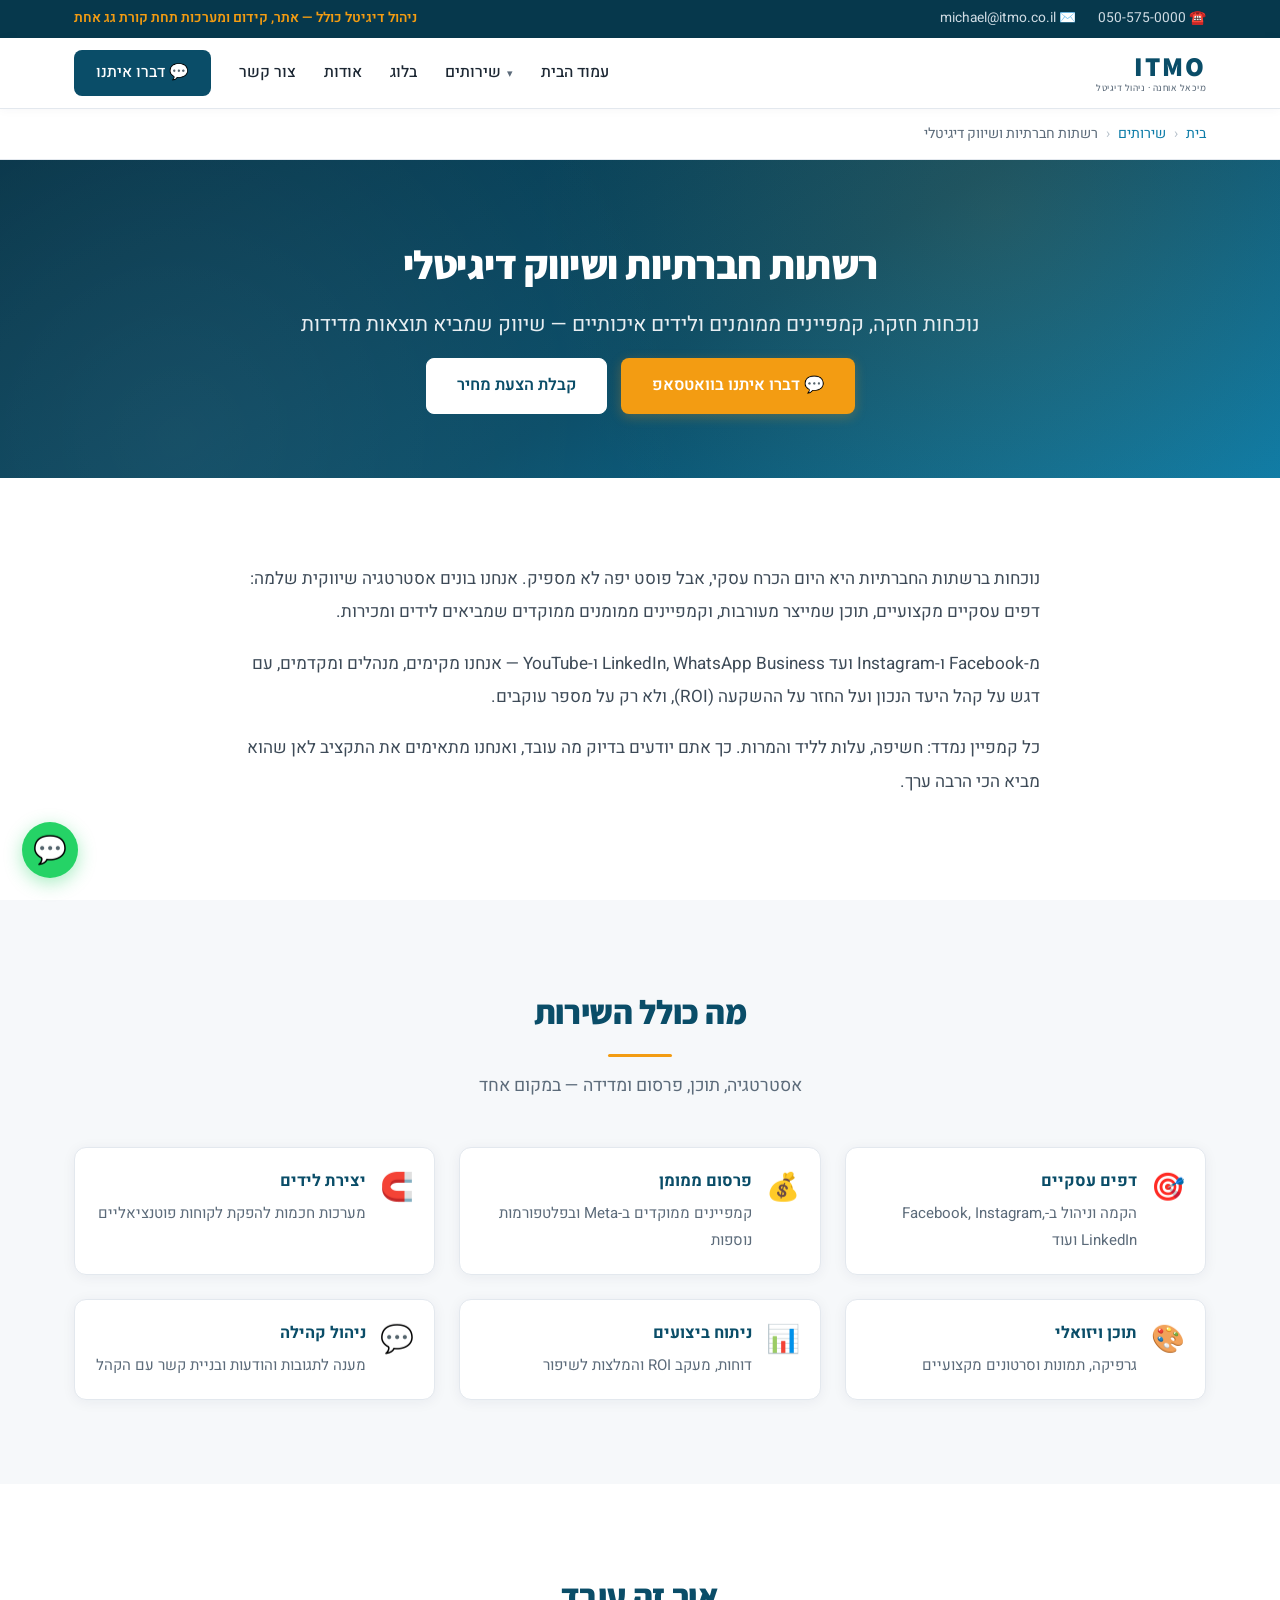
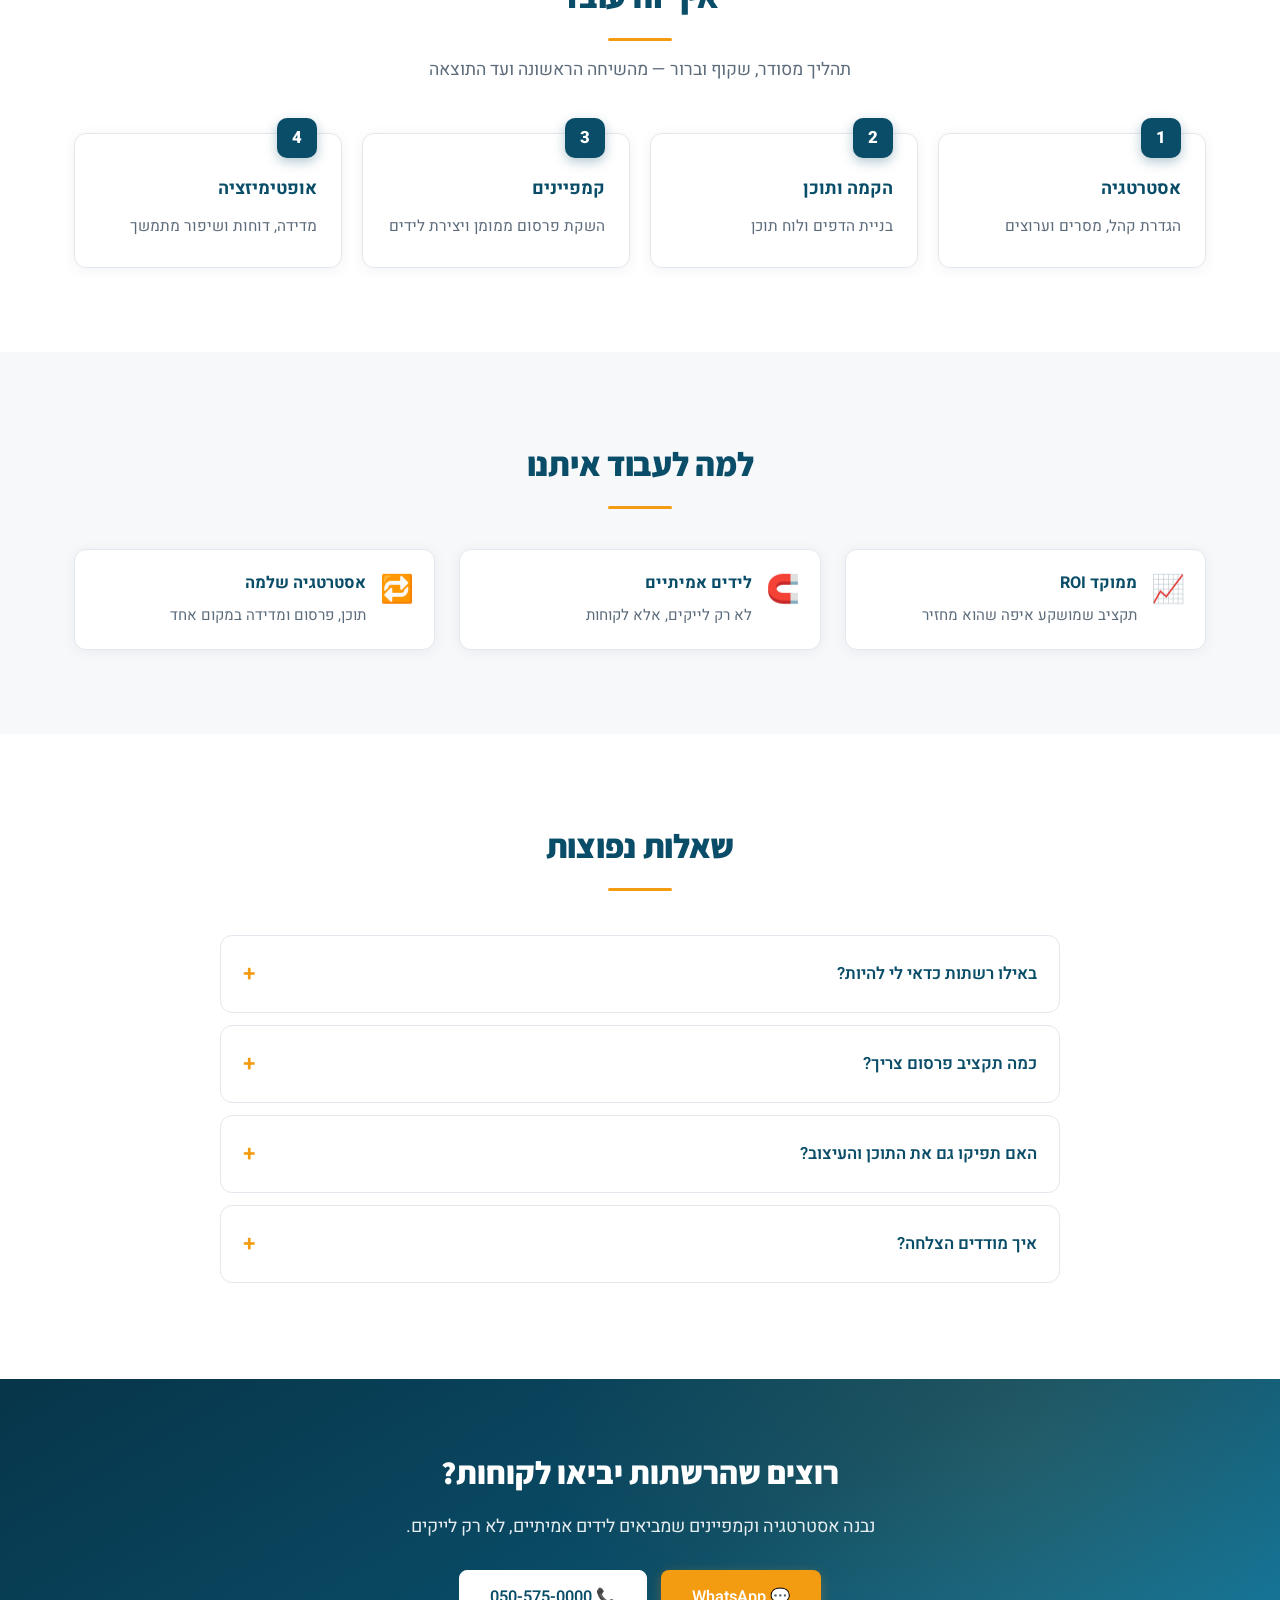
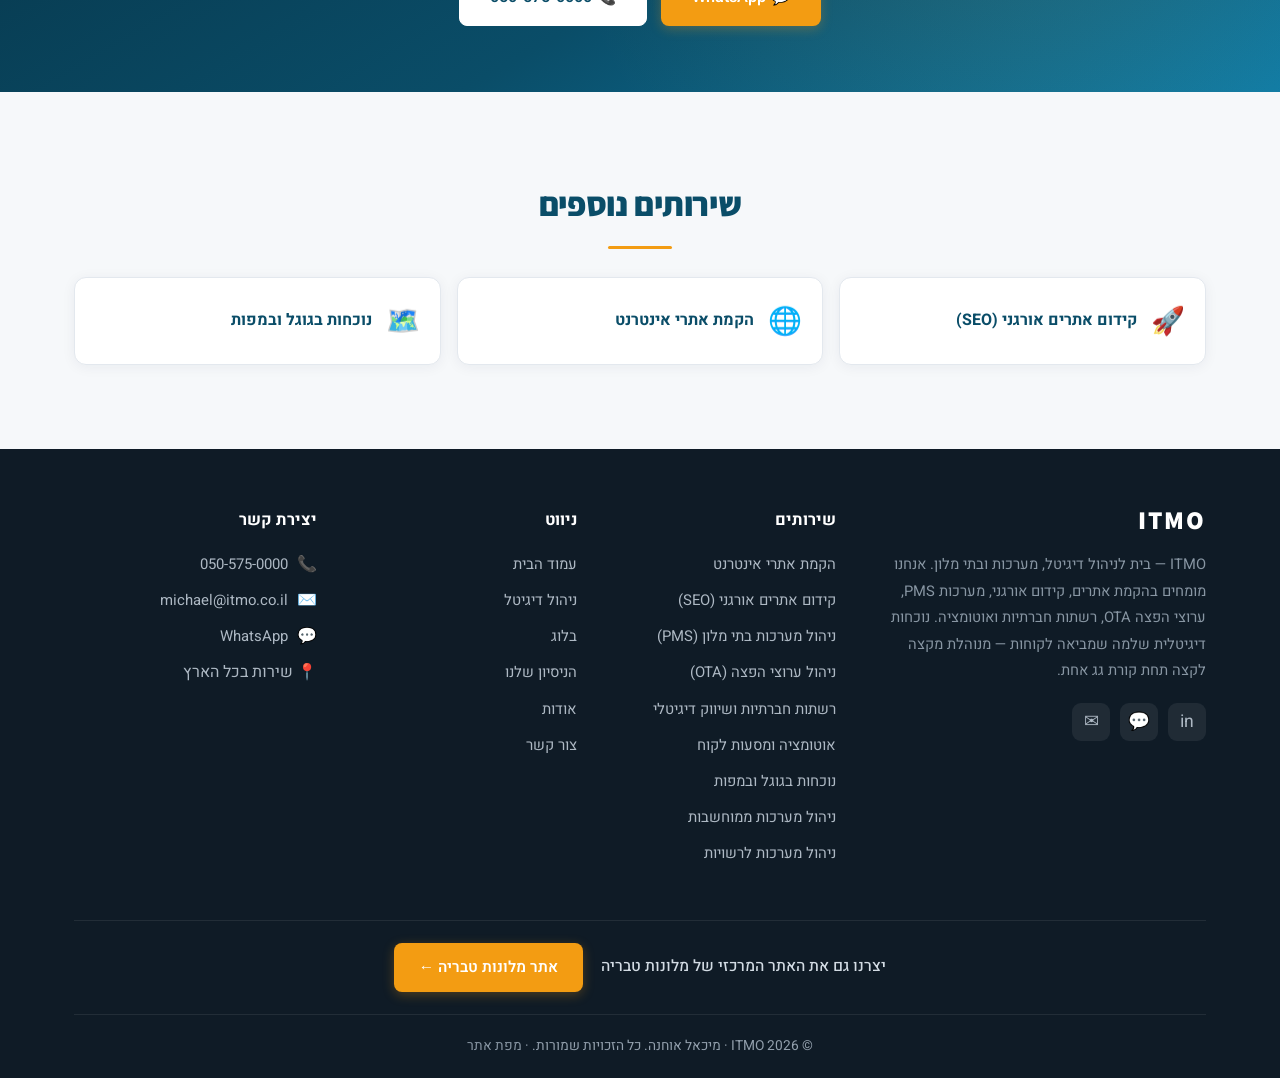
<file: services/social-media-marketing.html>
<!DOCTYPE html>
<html lang="he" dir="rtl">
<head>
    <meta charset="UTF-8">
    <meta name="viewport" content="width=device-width, initial-scale=1.0">
    <!-- Google tag (gtag.js) -->
    <script async src="https://www.googletagmanager.com/gtag/js?id=G-0ZY53Q4ZG9"></script>
    <script>
      window.dataLayer = window.dataLayer || [];
      function gtag(){dataLayer.push(arguments);}
      gtag('js', new Date());
      gtag('config', 'G-0ZY53Q4ZG9');
    </script>
    <title>ניהול רשתות חברתיות ושיווק דיגיטלי | ITMO</title>
    <meta name="description" content="ניהול רשתות חברתיות ושיווק דיגיטלי: דפים עסקיים, פרסום ממומן ב-Facebook ו-Instagram, יצירת לידים, תוכן ויזואלי וניתוח ROI. שיווק שמביא תוצאות מדידות.">
    <meta name="keywords" content="ניהול רשתות חברתיות, שיווק דיגיטלי, פרסום ממומן, פייסבוק, אינסטגרם, לינקדאין, יצירת לידים, קמפיינים, Meta Ads, ITMO, מיכאל אוחנה">
    <meta name="author" content="מיכאל אוחנה - ITMO">
    <meta name="robots" content="index, follow, max-image-preview:large">
    <meta name="language" content="Hebrew">
    <meta name="geo.region" content="IL">
    <meta name="geo.placename" content="ישראל">
    <link rel="canonical" href="https://www.itmo.co.il/services/social-media-marketing">

    <meta property="og:type" content="website">
    <meta property="og:url" content="https://www.itmo.co.il/services/social-media-marketing">
    <meta property="og:title" content="ניהול רשתות חברתיות ושיווק דיגיטלי | ITMO">
    <meta property="og:description" content="ניהול רשתות חברתיות ושיווק דיגיטלי: דפים עסקיים, פרסום ממומן ב-Facebook ו-Instagram, יצירת לידים, תוכן ויזואלי וניתוח ROI. שיווק שמביא תוצאות מדידות.">
    <meta property="og:locale" content="he_IL">
    <meta property="og:site_name" content="ITMO - מיכאל אוחנה">
    <meta property="og:image" content="https://www.itmo.co.il/assets/og-image.png">
    <meta property="og:image:width" content="1200">
    <meta property="og:image:height" content="630">
    <meta name="twitter:card" content="summary_large_image">
    <meta name="twitter:title" content="ניהול רשתות חברתיות ושיווק דיגיטלי | ITMO">
    <meta name="twitter:description" content="ניהול רשתות חברתיות ושיווק דיגיטלי: דפים עסקיים, פרסום ממומן ב-Facebook ו-Instagram, יצירת לידים, תוכן ויזואלי וניתוח ROI. שיווק שמביא תוצאות מדידות.">
    <meta name="twitter:image" content="https://www.itmo.co.il/assets/og-image.png">

    <meta name="theme-color" content="#0a4d68">
    <link rel="icon" type="image/svg+xml" href="/assets/favicon.svg">
    <link rel="icon" href="/assets/favicon.ico" sizes="any">
    <link rel="icon" type="image/png" href="/assets/favicon-32.png">
    <link rel="apple-touch-icon" href="/assets/apple-touch-icon.png">

    <link rel="preconnect" href="https://fonts.googleapis.com">
    <link rel="preconnect" href="https://fonts.gstatic.com" crossorigin>
    <link rel="preload" as="style" href="https://fonts.googleapis.com/css2?family=Heebo:wght@300;400;500;600;700;800&family=Assistant:wght@300;400;600;700;800&display=swap" onload="this.onload=null;this.rel='stylesheet'">
    <noscript><link rel="stylesheet" href="https://fonts.googleapis.com/css2?family=Heebo:wght@300;400;500;600;700;800&family=Assistant:wght@300;400;600;700;800&display=swap"></noscript>
    <link rel="stylesheet" href="/assets/css/main.css">

    <script type="application/ld+json">
[
  {
    "@context": "https://schema.org",
    "@type": "BreadcrumbList",
    "itemListElement": [
      {
        "@type": "ListItem",
        "position": 1,
        "name": "בית",
        "item": "https://www.itmo.co.il/"
      },
      {
        "@type": "ListItem",
        "position": 2,
        "name": "שירותים",
        "item": "https://www.itmo.co.il/services/digital-management"
      },
      {
        "@type": "ListItem",
        "position": 3,
        "name": "רשתות חברתיות ושיווק דיגיטלי",
        "item": "https://www.itmo.co.il/services/social-media-marketing"
      }
    ]
  },
  {
    "@context": "https://schema.org",
    "@type": "Service",
    "name": "רשתות חברתיות ושיווק דיגיטלי",
    "description": "ניהול רשתות חברתיות ושיווק דיגיטלי: דפים עסקיים, פרסום ממומן ב-Facebook ו-Instagram, יצירת לידים, תוכן ויזואלי וניתוח ROI. שיווק שמביא תוצאות מדידות.",
    "serviceType": [
      "ניהול רשתות חברתיות",
      "שיווק דיגיטלי",
      "פרסום ממומן",
      "יצירת לידים"
    ],
    "areaServed": {
      "@type": "Country",
      "name": "ישראל"
    },
    "url": "https://www.itmo.co.il/services/social-media-marketing",
    "provider": {
      "@type": "ProfessionalService",
      "name": "ITMO - מיכאל אוחנה",
      "url": "https://www.itmo.co.il",
      "telephone": "+972-50-5750000",
      "email": "michael@itmo.co.il",
      "areaServed": "IL"
    }
  },
  {
    "@context": "https://schema.org",
    "@type": "FAQPage",
    "mainEntity": [
      {
        "@type": "Question",
        "name": "באילו רשתות כדאי לי להיות?",
        "acceptedAnswer": {
          "@type": "Answer",
          "text": "תלוי בקהל היעד. לרוב מתחילים ב-Facebook ו-Instagram, ומוסיפים LinkedIn לעסקים B2B ו-WhatsApp Business לשירות ומכירה."
        }
      },
      {
        "@type": "Question",
        "name": "כמה תקציב פרסום צריך?",
        "acceptedAnswer": {
          "@type": "Answer",
          "text": "אפשר להתחיל בתקציב צנוע ולהגדיל לפי תוצאות. הדגש הוא על אופטימיזציה — להוציא נכון, לא בהכרח הרבה."
        }
      },
      {
        "@type": "Question",
        "name": "האם תפיקו גם את התוכן והעיצוב?",
        "acceptedAnswer": {
          "@type": "Answer",
          "text": "כן, השירות כולל יצירת תוכן ויזואלי — גרפיקה, תמונות וסרטונים."
        }
      },
      {
        "@type": "Question",
        "name": "איך מודדים הצלחה?",
        "acceptedAnswer": {
          "@type": "Answer",
          "text": "לפי מדדים עסקיים: עלות לליד, כמות פניות והמרות — לא רק חשיפה ועוקבים."
        }
      }
    ]
  }
]
    </script>
</head>
<body>
    <header class="site-header">
        <div class="topbar"><div class="container">
            <div class="tb-links">
                <a href="tel:+972-50-5750000">☎️ 050-575-0000</a>
                <a href="mailto:michael@itmo.co.il">✉️ michael@itmo.co.il</a>
            </div>
            <span class="tb-tag">ניהול דיגיטל כולל — אתר, קידום ומערכות תחת קורת גג אחת</span>
        </div></div>
        <div class="nav-wrap"><div class="container">
            <nav class="main-nav">
                <a href="/" class="logo">ITMO<small>מיכאל אוחנה · ניהול דיגיטל</small></a>
                <button class="nav-toggle" aria-label="תפריט" onclick="document.getElementById('navlinks').classList.toggle('open')">☰</button>
                <ul class="nav-links" id="navlinks">
                    <li><a href="/">עמוד הבית</a></li>
                    <li class="has-dropdown">
                        <a href="/services/digital-management">שירותים</a>
                        <ul class="dropdown">
                            <li><a href="/services/digital-management">🧭 ניהול דיגיטל (סקירה כללית)</a></li>
                            <li><a href="/services/web-development">🌐 הקמת אתרי אינטרנט</a></li><li><a href="/services/seo">🚀 קידום אתרים אורגני (SEO)</a></li><li><a href="/services/hotel-management-systems">🏨 ניהול מערכות בתי מלון (PMS)</a></li><li><a href="/services/ota-channel-management">🌍 ניהול ערוצי הפצה (OTA)</a></li><li><a href="/services/social-media-marketing">📱 רשתות חברתיות ושיווק דיגיטלי</a></li><li><a href="/services/automation-customer-journey">🔄 אוטומציה ומסעות לקוח</a></li><li><a href="/services/google-business-local">🗺️ נוכחות בגוגל ובמפות</a></li><li><a href="/services/it-systems-management">💻 ניהול מערכות ממוחשבות</a></li><li><a href="/services/public-sector-systems">🏛️ ניהול מערכות לרשויות</a></li>
                        </ul>
                    </li>
                    <li><a href="/blog">בלוג</a></li>
                    <li><a href="/#about">אודות</a></li>
                    <li><a href="/#contact">צור קשר</a></li>
                    <li><a class="nav-cta" href="https://wa.me/972505750000" target="_blank" rel="noopener">💬 דברו איתנו</a></li>
                </ul>
            </nav>
        </div></div>
    </header>
    <main id="main">
    <nav class="breadcrumb" aria-label="ניווט">
        <div class="container">
            <ol>
                <li><a href="/">בית</a></li>
                <li><a href="/services/digital-management">שירותים</a></li>
                <li aria-current="page">רשתות חברתיות ושיווק דיגיטלי</li>
            </ol>
        </div>
    </nav>
    <section class="hero page-hero">
        <div class="container">
            <div class="hero-content">
                <h1>רשתות חברתיות ושיווק דיגיטלי</h1>
                <p class="subtitle">נוכחות חזקה, קמפיינים ממומנים ולידים איכותיים — שיווק שמביא תוצאות מדידות</p>
                <div class="cta-buttons">
                    <a href="https://wa.me/972505750000" target="_blank" rel="noopener" class="btn btn-primary">💬 דברו איתנו בוואטסאפ</a>
                    <a href="/#contact" class="btn btn-secondary">קבלת הצעת מחיר</a>
                </div>
            </div>
        </div>
    </section>

    <section class="section section--white">
        <div class="container">
            <div class="prose"><p>נוכחות ברשתות החברתיות היא היום הכרח עסקי, אבל פוסט יפה לא מספיק. אנחנו בונים אסטרטגיה שיווקית שלמה: דפים עסקיים מקצועיים, תוכן שמייצר מעורבות, וקמפיינים ממומנים ממוקדים שמביאים לידים ומכירות.</p><p>מ-Facebook ו-Instagram ועד LinkedIn, WhatsApp Business ו-YouTube — אנחנו מקימים, מנהלים ומקדמים, עם דגש על קהל היעד הנכון ועל החזר על ההשקעה (ROI), ולא רק על מספר עוקבים.</p><p>כל קמפיין נמדד: חשיפה, עלות לליד והמרות. כך אתם יודעים בדיוק מה עובד, ואנחנו מתאימים את התקציב לאן שהוא מביא הכי הרבה ערך.</p></div>
        </div>
    </section>

    <section class="section section--alt">
        <div class="container">
            <h2 class="section-title">מה כולל השירות</h2>
            <p class="section-subtitle">אסטרטגיה, תוכן, פרסום ומדידה — במקום אחד</p>
            <div class="grid grid-3"><div class="feature"><span class="ficon">🎯</span><div><strong>דפים עסקיים</strong><span>הקמה וניהול ב-Facebook, Instagram, LinkedIn ועוד</span></div></div><div class="feature"><span class="ficon">💰</span><div><strong>פרסום ממומן</strong><span>קמפיינים ממוקדים ב-Meta ובפלטפורמות נוספות</span></div></div><div class="feature"><span class="ficon">🧲</span><div><strong>יצירת לידים</strong><span>מערכות חכמות להפקת לקוחות פוטנציאליים</span></div></div><div class="feature"><span class="ficon">🎨</span><div><strong>תוכן ויזואלי</strong><span>גרפיקה, תמונות וסרטונים מקצועיים</span></div></div><div class="feature"><span class="ficon">📊</span><div><strong>ניתוח ביצועים</strong><span>דוחות, מעקב ROI והמלצות לשיפור</span></div></div><div class="feature"><span class="ficon">💬</span><div><strong>ניהול קהילה</strong><span>מענה לתגובות והודעות ובניית קשר עם הקהל</span></div></div></div>
        </div>
    </section>

    <section class="section section--white">
        <div class="container">
            <h2 class="section-title">איך זה עובד</h2>
            <p class="section-subtitle">תהליך מסודר, שקוף וברור — מהשיחה הראשונה ועד התוצאה</p>
            <div class="steps"><div class="step"><h3>אסטרטגיה</h3><p>הגדרת קהל, מסרים וערוצים</p></div><div class="step"><h3>הקמה ותוכן</h3><p>בניית הדפים ולוח תוכן</p></div><div class="step"><h3>קמפיינים</h3><p>השקת פרסום ממומן ויצירת לידים</p></div><div class="step"><h3>אופטימיזציה</h3><p>מדידה, דוחות ושיפור מתמשך</p></div></div>
        </div>
    </section>

    <section class="section section--alt">
        <div class="container">
            <h2 class="section-title">למה לעבוד איתנו</h2>
            <div class="grid grid-3"><div class="feature"><span class="ficon">📈</span><div><strong>ממוקד ROI</strong><span>תקציב שמושקע איפה שהוא מחזיר</span></div></div><div class="feature"><span class="ficon">🧲</span><div><strong>לידים אמיתיים</strong><span>לא רק לייקים, אלא לקוחות</span></div></div><div class="feature"><span class="ficon">🔁</span><div><strong>אסטרטגיה שלמה</strong><span>תוכן, פרסום ומדידה במקום אחד</span></div></div></div>
        </div>
    </section>

    <section class="section section--white">
        <div class="container">
            <h2 class="section-title">שאלות נפוצות</h2>
            <div class="faq"><details class="faq-item"><summary>באילו רשתות כדאי לי להיות?</summary><div class="faq-body">תלוי בקהל היעד. לרוב מתחילים ב-Facebook ו-Instagram, ומוסיפים LinkedIn לעסקים B2B ו-WhatsApp Business לשירות ומכירה.</div></details><details class="faq-item"><summary>כמה תקציב פרסום צריך?</summary><div class="faq-body">אפשר להתחיל בתקציב צנוע ולהגדיל לפי תוצאות. הדגש הוא על אופטימיזציה — להוציא נכון, לא בהכרח הרבה.</div></details><details class="faq-item"><summary>האם תפיקו גם את התוכן והעיצוב?</summary><div class="faq-body">כן, השירות כולל יצירת תוכן ויזואלי — גרפיקה, תמונות וסרטונים.</div></details><details class="faq-item"><summary>איך מודדים הצלחה?</summary><div class="faq-body">לפי מדדים עסקיים: עלות לליד, כמות פניות והמרות — לא רק חשיפה ועוקבים.</div></details></div>
        </div>
    </section>

    <section class="cta-band">
        <div class="container">
            <h2>רוצים שהרשתות יביאו לקוחות?</h2>
            <p>נבנה אסטרטגיה וקמפיינים שמביאים לידים אמיתיים, לא רק לייקים.</p>
            <div class="cta-buttons">
                <a href="https://wa.me/972505750000" target="_blank" rel="noopener" class="btn btn-primary">💬 WhatsApp</a>
                <a href="tel:+972-50-5750000" class="btn btn-secondary">📞 050-575-0000</a>
            </div>
        </div>
    </section>

    <section class="section section--alt related">
        <div class="container">
            <h2 class="section-title">שירותים נוספים</h2>
            <div class="related-grid"><a class="related-card" href="/services/seo"><span class="ricon">🚀</span><strong>קידום אתרים אורגני (SEO)</strong></a><a class="related-card" href="/services/web-development"><span class="ricon">🌐</span><strong>הקמת אתרי אינטרנט</strong></a><a class="related-card" href="/services/google-business-local"><span class="ricon">🗺️</span><strong>נוכחות בגוגל ובמפות</strong></a></div>
        </div>
    </section>
    </main>
    <footer class="site-footer">
        <div class="container">
            <div class="footer-grid">
                <div class="footer-col footer-brand">
                    <a href="/" class="logo">ITMO</a>
                    <p class="footer-about">
                        ITMO — בית לניהול דיגיטל, מערכות ובתי מלון. אנחנו מומחים בהקמת אתרים, קידום אורגני,
                        מערכות PMS, ערוצי הפצה OTA, רשתות חברתיות ואוטומציה. נוכחות דיגיטלית שלמה
                        שמביאה לקוחות — מנוהלת מקצה לקצה תחת קורת גג אחת.
                    </p>
                    <div class="footer-social">
                        <a href="https://linkedin.com/in/michael-ohana-informationtechnology" target="_blank" rel="noopener" aria-label="LinkedIn">in</a>
                        <a href="https://wa.me/972505750000" target="_blank" rel="noopener" aria-label="WhatsApp">💬</a>
                        <a href="mailto:michael@itmo.co.il" aria-label="Email">✉</a>
                    </div>
                </div>
                <div class="footer-col">
                    <h3>שירותים</h3>
                    <ul><li><a href="/services/web-development">הקמת אתרי אינטרנט</a></li><li><a href="/services/seo">קידום אתרים אורגני (SEO)</a></li><li><a href="/services/hotel-management-systems">ניהול מערכות בתי מלון (PMS)</a></li><li><a href="/services/ota-channel-management">ניהול ערוצי הפצה (OTA)</a></li><li><a href="/services/social-media-marketing">רשתות חברתיות ושיווק דיגיטלי</a></li><li><a href="/services/automation-customer-journey">אוטומציה ומסעות לקוח</a></li><li><a href="/services/google-business-local">נוכחות בגוגל ובמפות</a></li><li><a href="/services/it-systems-management">ניהול מערכות ממוחשבות</a></li><li><a href="/services/public-sector-systems">ניהול מערכות לרשויות</a></li></ul>
                </div>
                <div class="footer-col">
                    <h3>ניווט</h3>
                    <ul>
                        <li><a href="/">עמוד הבית</a></li>
                        <li><a href="/services/digital-management">ניהול דיגיטל</a></li>
                        <li><a href="/blog">בלוג</a></li>
                        <li><a href="/#featured">הניסיון שלנו</a></li>
                        <li><a href="/#about">אודות</a></li>
                        <li><a href="/#contact">צור קשר</a></li>
                    </ul>
                </div>
                <div class="footer-col">
                    <h3>יצירת קשר</h3>
                    <ul class="footer-contact">
                        <li>📞 <a href="tel:+972-50-5750000">050-575-0000</a></li>
                        <li>✉️ <a href="mailto:michael@itmo.co.il">michael@itmo.co.il</a></li>
                        <li>💬 <a href="https://wa.me/972505750000" target="_blank" rel="noopener">WhatsApp</a></li>
                        <li>📍 שירות בכל הארץ</li>
                    </ul>
                </div>
            </div>
            <div class="footer-credit">
                <span>יצרנו גם את האתר המרכזי של מלונות טבריה</span>
                <a href="https://www.hotels-tiberias.co.il" target="_blank" rel="noopener" class="btn btn-primary">אתר מלונות טבריה ←</a>
            </div>
            <div class="footer-bottom">
                <p>&copy; 2026 ITMO · מיכאל אוחנה. כל הזכויות שמורות. · <a href="/sitemap.xml">מפת אתר</a></p>
            </div>
        </div>
    </footer>
    <a class="wa-float" href="https://wa.me/972505750000" target="_blank" rel="noopener" aria-label="WhatsApp">💬</a>
    <script>
      document.querySelectorAll('.nav-links a:not(.has-dropdown > a)').forEach(a=>{
        a.addEventListener('click',()=>document.getElementById('navlinks').classList.remove('open'));
      });
    </script>
</body>
</html>
</file>
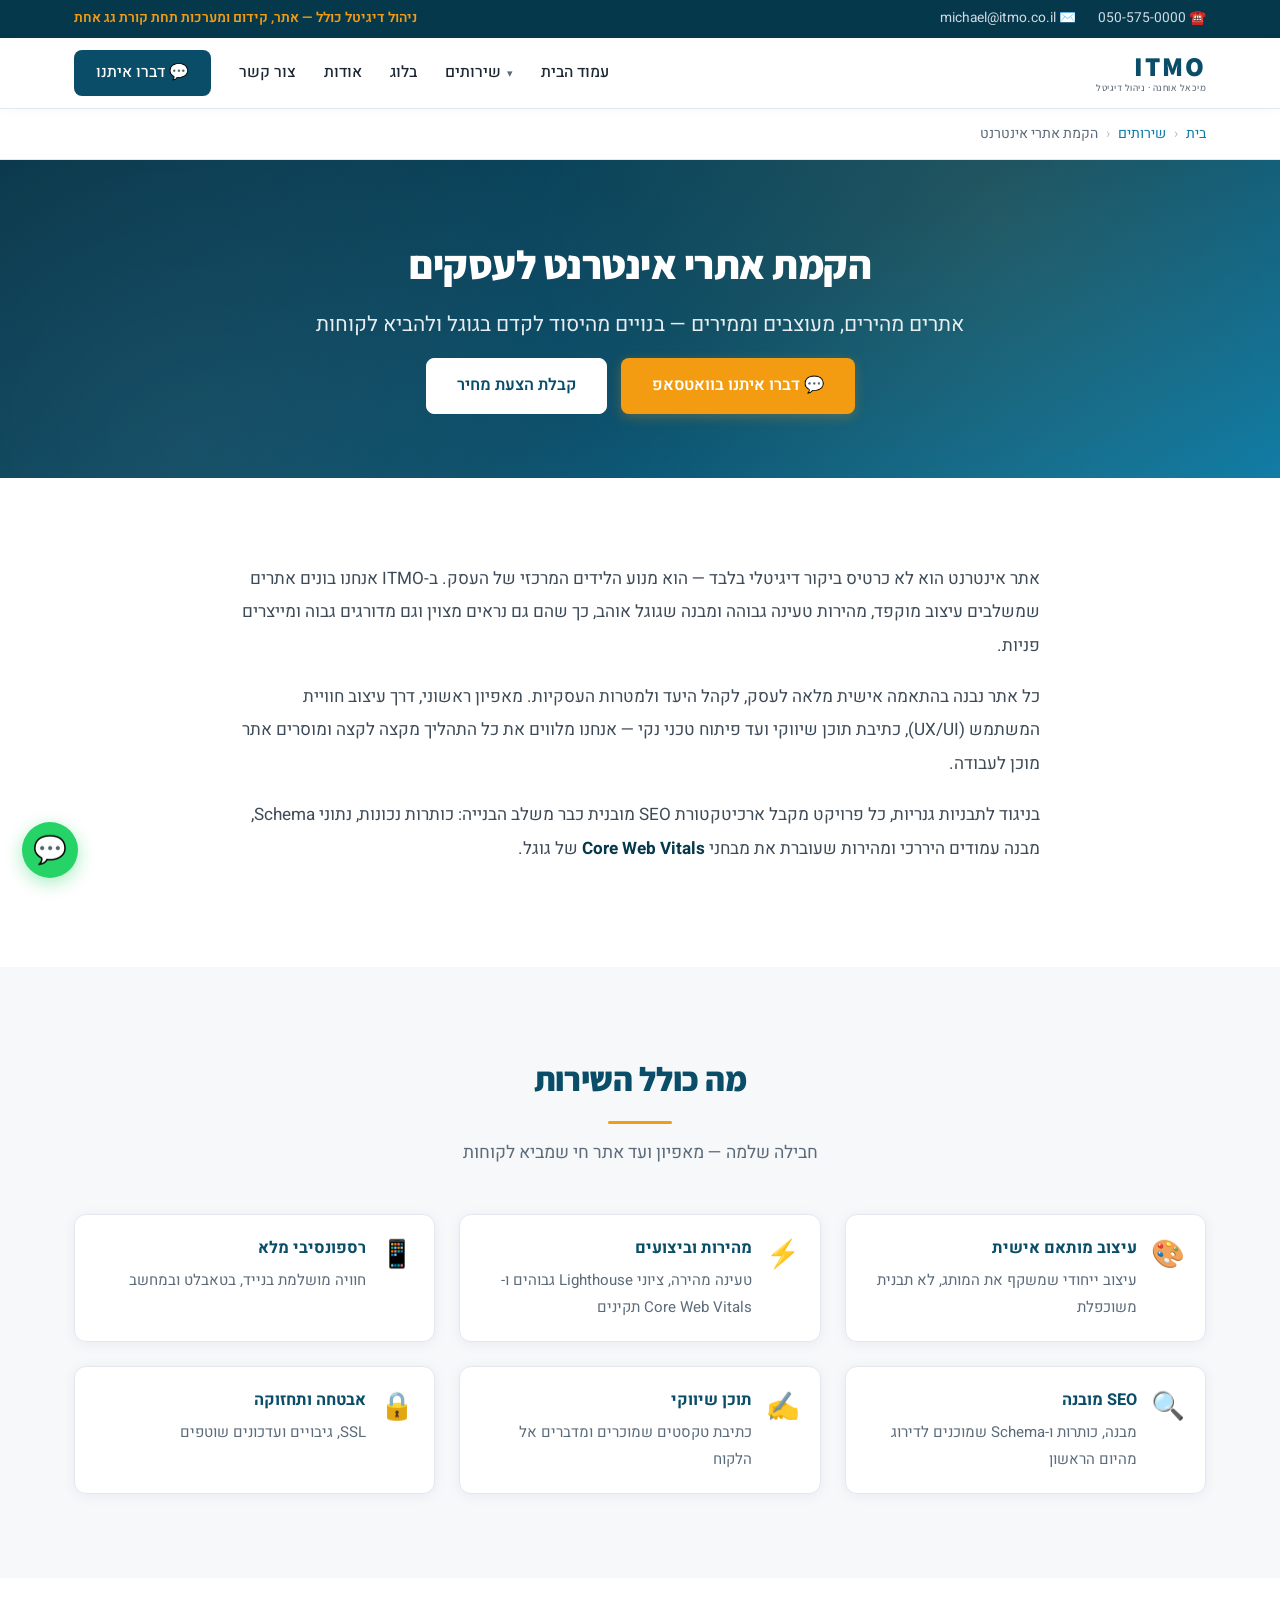
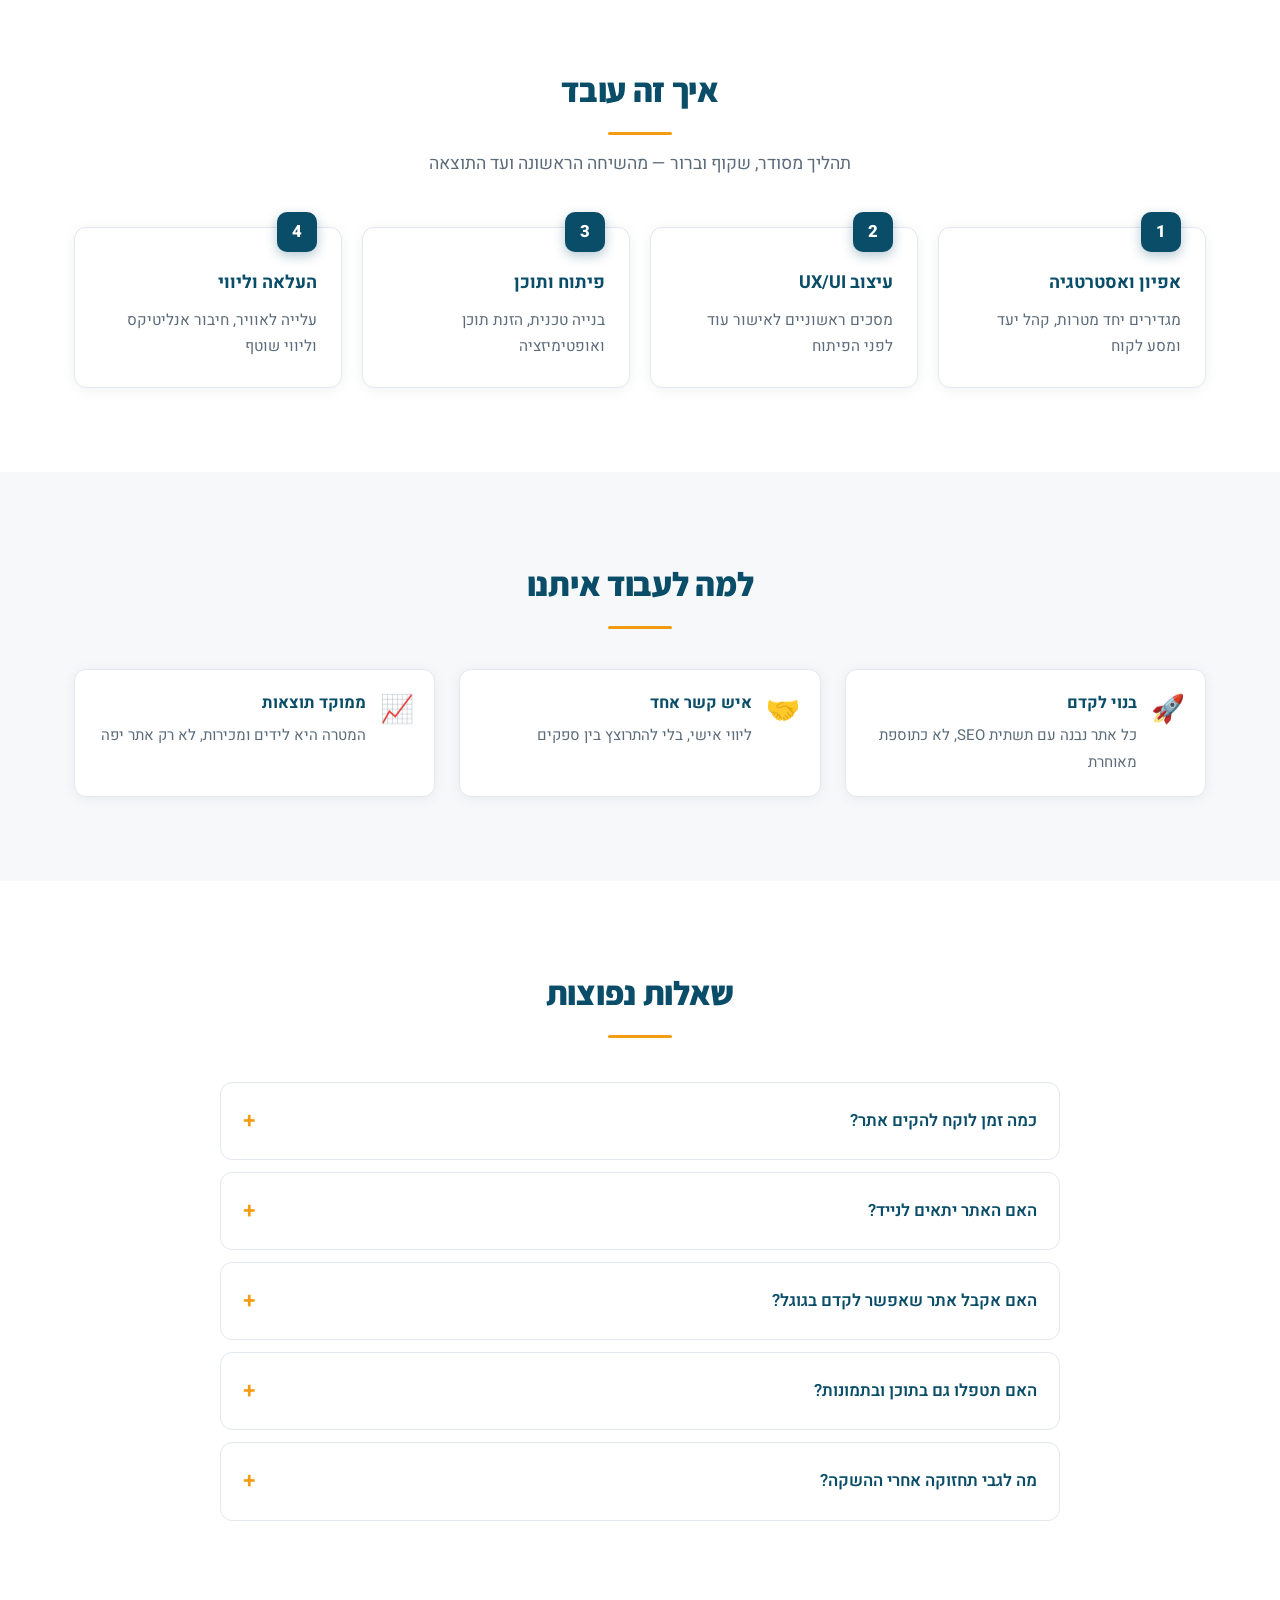
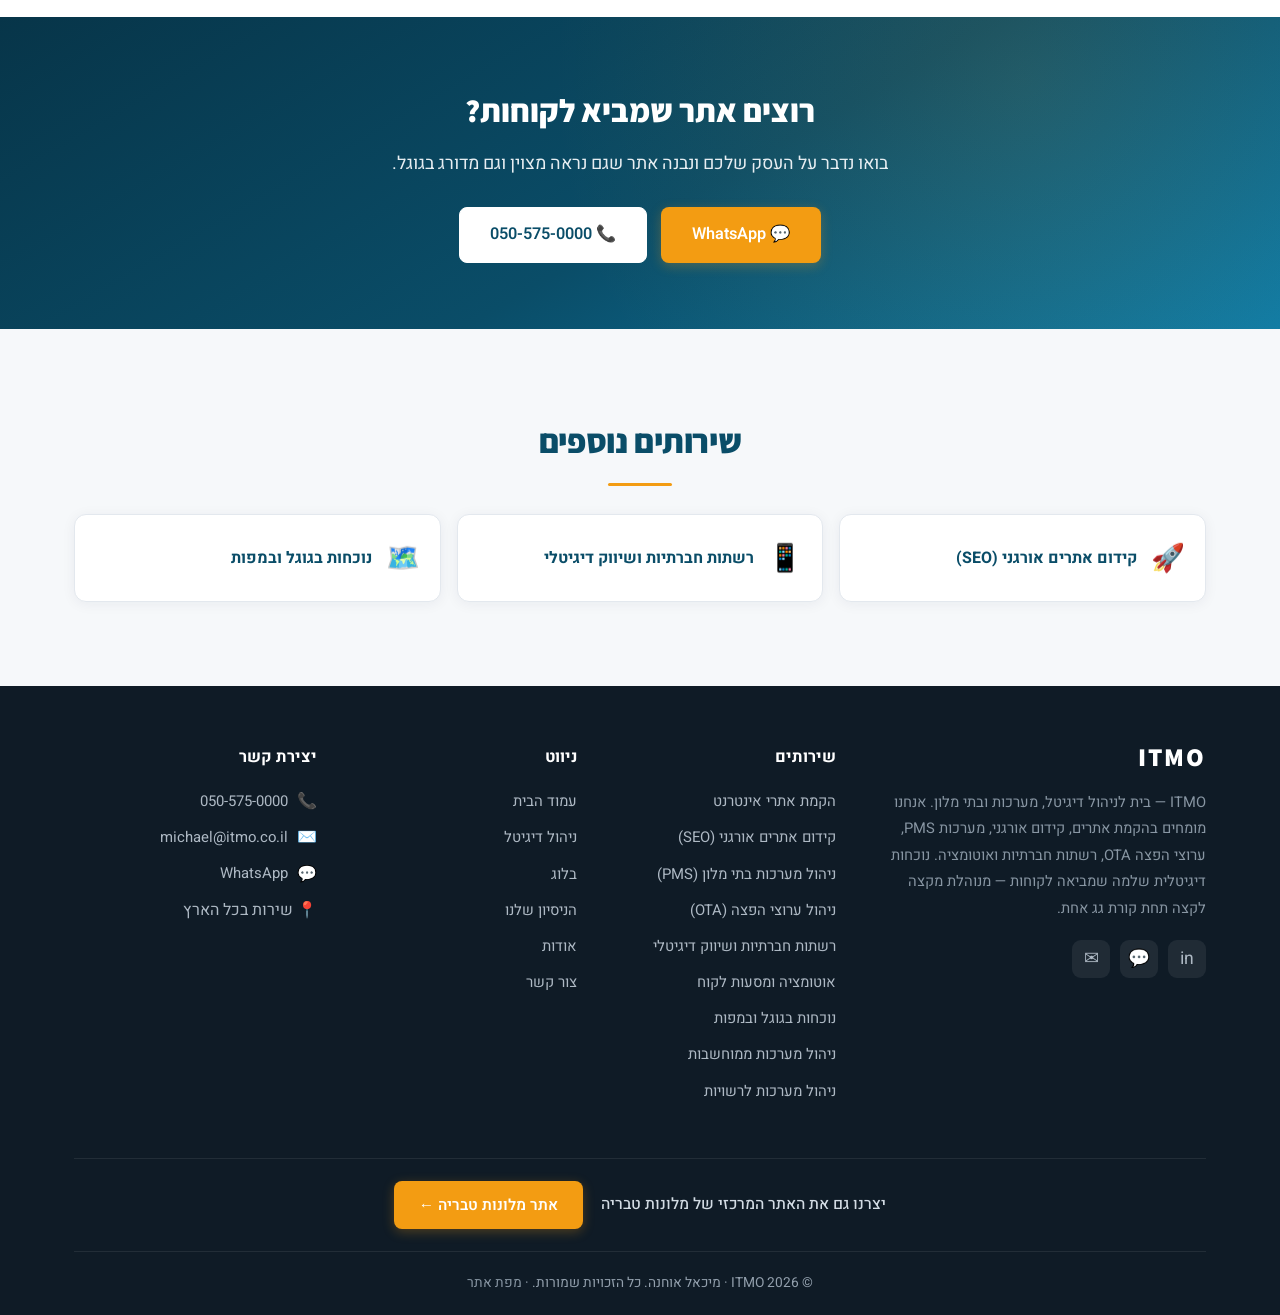
<file: services/web-development.html>
<!DOCTYPE html>
<html lang="he" dir="rtl">
<head>
    <meta charset="UTF-8">
    <meta name="viewport" content="width=device-width, initial-scale=1.0">
    <!-- Google tag (gtag.js) -->
    <script async src="https://www.googletagmanager.com/gtag/js?id=G-0ZY53Q4ZG9"></script>
    <script>
      window.dataLayer = window.dataLayer || [];
      function gtag(){dataLayer.push(arguments);}
      gtag('js', new Date());
      gtag('config', 'G-0ZY53Q4ZG9');
    </script>
    <title>הקמת אתרי אינטרנט לעסקים | בניית אתרים מקצועית - ITMO מיכאל אוחנה</title>
    <meta name="description" content="הקמת אתרי אינטרנט לעסקים: אתרים מהירים, מעוצבים וממירים, בנויים מהיסוד עם SEO מובנה כדי לקדם בגוגל ולהביא לקוחות. בנייה בהתאמה אישית מקצה לקצה.">
    <meta name="keywords" content="הקמת אתרי אינטרנט, בניית אתרים, בניית אתר לעסק, עיצוב אתרים, אתר תדמית, אתר מכירות, אתרים מהירים, UX UI, ITMO, מיכאל אוחנה">
    <meta name="author" content="מיכאל אוחנה - ITMO">
    <meta name="robots" content="index, follow, max-image-preview:large">
    <meta name="language" content="Hebrew">
    <meta name="geo.region" content="IL">
    <meta name="geo.placename" content="ישראל">
    <link rel="canonical" href="https://www.itmo.co.il/services/web-development">

    <meta property="og:type" content="website">
    <meta property="og:url" content="https://www.itmo.co.il/services/web-development">
    <meta property="og:title" content="הקמת אתרי אינטרנט לעסקים | בניית אתרים מקצועית - ITMO מיכאל אוחנה">
    <meta property="og:description" content="הקמת אתרי אינטרנט לעסקים: אתרים מהירים, מעוצבים וממירים, בנויים מהיסוד עם SEO מובנה כדי לקדם בגוגל ולהביא לקוחות. בנייה בהתאמה אישית מקצה לקצה.">
    <meta property="og:locale" content="he_IL">
    <meta property="og:site_name" content="ITMO - מיכאל אוחנה">
    <meta property="og:image" content="https://www.itmo.co.il/assets/og-image.png">
    <meta property="og:image:width" content="1200">
    <meta property="og:image:height" content="630">
    <meta name="twitter:card" content="summary_large_image">
    <meta name="twitter:title" content="הקמת אתרי אינטרנט לעסקים | בניית אתרים מקצועית - ITMO מיכאל אוחנה">
    <meta name="twitter:description" content="הקמת אתרי אינטרנט לעסקים: אתרים מהירים, מעוצבים וממירים, בנויים מהיסוד עם SEO מובנה כדי לקדם בגוגל ולהביא לקוחות. בנייה בהתאמה אישית מקצה לקצה.">
    <meta name="twitter:image" content="https://www.itmo.co.il/assets/og-image.png">

    <meta name="theme-color" content="#0a4d68">
    <link rel="icon" type="image/svg+xml" href="/assets/favicon.svg">
    <link rel="icon" href="/assets/favicon.ico" sizes="any">
    <link rel="icon" type="image/png" href="/assets/favicon-32.png">
    <link rel="apple-touch-icon" href="/assets/apple-touch-icon.png">

    <link rel="preconnect" href="https://fonts.googleapis.com">
    <link rel="preconnect" href="https://fonts.gstatic.com" crossorigin>
    <link rel="preload" as="style" href="https://fonts.googleapis.com/css2?family=Heebo:wght@300;400;500;600;700;800&family=Assistant:wght@300;400;600;700;800&display=swap" onload="this.onload=null;this.rel='stylesheet'">
    <noscript><link rel="stylesheet" href="https://fonts.googleapis.com/css2?family=Heebo:wght@300;400;500;600;700;800&family=Assistant:wght@300;400;600;700;800&display=swap"></noscript>
    <link rel="stylesheet" href="/assets/css/main.css">

    <script type="application/ld+json">
[
  {
    "@context": "https://schema.org",
    "@type": "BreadcrumbList",
    "itemListElement": [
      {
        "@type": "ListItem",
        "position": 1,
        "name": "בית",
        "item": "https://www.itmo.co.il/"
      },
      {
        "@type": "ListItem",
        "position": 2,
        "name": "שירותים",
        "item": "https://www.itmo.co.il/services/digital-management"
      },
      {
        "@type": "ListItem",
        "position": 3,
        "name": "הקמת אתרי אינטרנט",
        "item": "https://www.itmo.co.il/services/web-development"
      }
    ]
  },
  {
    "@context": "https://schema.org",
    "@type": "Service",
    "name": "הקמת אתרי אינטרנט לעסקים",
    "description": "הקמת אתרי אינטרנט לעסקים: אתרים מהירים, מעוצבים וממירים, בנויים מהיסוד עם SEO מובנה כדי לקדם בגוגל ולהביא לקוחות. בנייה בהתאמה אישית מקצה לקצה.",
    "serviceType": [
      "הקמת אתרי אינטרנט",
      "בניית אתרים",
      "עיצוב אתרים",
      "פיתוח אתרים"
    ],
    "areaServed": {
      "@type": "Country",
      "name": "ישראל"
    },
    "url": "https://www.itmo.co.il/services/web-development",
    "provider": {
      "@type": "ProfessionalService",
      "name": "ITMO - מיכאל אוחנה",
      "url": "https://www.itmo.co.il",
      "telephone": "+972-50-5750000",
      "email": "michael@itmo.co.il",
      "areaServed": "IL"
    }
  },
  {
    "@context": "https://schema.org",
    "@type": "FAQPage",
    "mainEntity": [
      {
        "@type": "Question",
        "name": "כמה זמן לוקח להקים אתר?",
        "acceptedAnswer": {
          "@type": "Answer",
          "text": "תלוי בהיקף, אך אתר תדמית עסקי טיפוסי מוכן תוך 2–4 שבועות מרגע אישור האפיון והתכנים."
        }
      },
      {
        "@type": "Question",
        "name": "האם האתר יתאים לנייד?",
        "acceptedAnswer": {
          "@type": "Answer",
          "text": "כן. כל אתר נבנה בגישת mobile-first ונבדק על מגוון מסכים וגדלים."
        }
      },
      {
        "@type": "Question",
        "name": "האם אקבל אתר שאפשר לקדם בגוגל?",
        "acceptedAnswer": {
          "@type": "Answer",
          "text": "בהחלט. אופטימיזציה למנועי חיפוש מובנית בכל פרויקט — מבנה, מהירות, כותרות ונתוני Schema."
        }
      },
      {
        "@type": "Question",
        "name": "האם תטפלו גם בתוכן ובתמונות?",
        "acceptedAnswer": {
          "@type": "Answer",
          "text": "כן, השירות כולל כתיבת תוכן שיווקי ובחירת ועיבוד תמונות מתאימות."
        }
      },
      {
        "@type": "Question",
        "name": "מה לגבי תחזוקה אחרי ההשקה?",
        "acceptedAnswer": {
          "@type": "Answer",
          "text": "יש חבילות ליווי ותחזוקה שוטפת הכוללות עדכונים, גיבויים ושיפורים."
        }
      }
    ]
  }
]
    </script>
</head>
<body>
    <header class="site-header">
        <div class="topbar"><div class="container">
            <div class="tb-links">
                <a href="tel:+972-50-5750000">☎️ 050-575-0000</a>
                <a href="mailto:michael@itmo.co.il">✉️ michael@itmo.co.il</a>
            </div>
            <span class="tb-tag">ניהול דיגיטל כולל — אתר, קידום ומערכות תחת קורת גג אחת</span>
        </div></div>
        <div class="nav-wrap"><div class="container">
            <nav class="main-nav">
                <a href="/" class="logo">ITMO<small>מיכאל אוחנה · ניהול דיגיטל</small></a>
                <button class="nav-toggle" aria-label="תפריט" onclick="document.getElementById('navlinks').classList.toggle('open')">☰</button>
                <ul class="nav-links" id="navlinks">
                    <li><a href="/">עמוד הבית</a></li>
                    <li class="has-dropdown">
                        <a href="/services/digital-management">שירותים</a>
                        <ul class="dropdown">
                            <li><a href="/services/digital-management">🧭 ניהול דיגיטל (סקירה כללית)</a></li>
                            <li><a href="/services/web-development">🌐 הקמת אתרי אינטרנט</a></li><li><a href="/services/seo">🚀 קידום אתרים אורגני (SEO)</a></li><li><a href="/services/hotel-management-systems">🏨 ניהול מערכות בתי מלון (PMS)</a></li><li><a href="/services/ota-channel-management">🌍 ניהול ערוצי הפצה (OTA)</a></li><li><a href="/services/social-media-marketing">📱 רשתות חברתיות ושיווק דיגיטלי</a></li><li><a href="/services/automation-customer-journey">🔄 אוטומציה ומסעות לקוח</a></li><li><a href="/services/google-business-local">🗺️ נוכחות בגוגל ובמפות</a></li><li><a href="/services/it-systems-management">💻 ניהול מערכות ממוחשבות</a></li><li><a href="/services/public-sector-systems">🏛️ ניהול מערכות לרשויות</a></li>
                        </ul>
                    </li>
                    <li><a href="/blog">בלוג</a></li>
                    <li><a href="/#about">אודות</a></li>
                    <li><a href="/#contact">צור קשר</a></li>
                    <li><a class="nav-cta" href="https://wa.me/972505750000" target="_blank" rel="noopener">💬 דברו איתנו</a></li>
                </ul>
            </nav>
        </div></div>
    </header>
    <main id="main">
    <nav class="breadcrumb" aria-label="ניווט">
        <div class="container">
            <ol>
                <li><a href="/">בית</a></li>
                <li><a href="/services/digital-management">שירותים</a></li>
                <li aria-current="page">הקמת אתרי אינטרנט</li>
            </ol>
        </div>
    </nav>
    <section class="hero page-hero">
        <div class="container">
            <div class="hero-content">
                <h1>הקמת אתרי אינטרנט לעסקים</h1>
                <p class="subtitle">אתרים מהירים, מעוצבים וממירים — בנויים מהיסוד לקדם בגוגל ולהביא לקוחות</p>
                <div class="cta-buttons">
                    <a href="https://wa.me/972505750000" target="_blank" rel="noopener" class="btn btn-primary">💬 דברו איתנו בוואטסאפ</a>
                    <a href="/#contact" class="btn btn-secondary">קבלת הצעת מחיר</a>
                </div>
            </div>
        </div>
    </section>

    <section class="section section--white">
        <div class="container">
            <div class="prose"><p>אתר אינטרנט הוא לא כרטיס ביקור דיגיטלי בלבד — הוא מנוע הלידים המרכזי של העסק. ב-ITMO אנחנו בונים אתרים שמשלבים עיצוב מוקפד, מהירות טעינה גבוהה ומבנה שגוגל אוהב, כך שהם גם נראים מצוין וגם מדורגים גבוה ומייצרים פניות.</p><p>כל אתר נבנה בהתאמה אישית מלאה לעסק, לקהל היעד ולמטרות העסקיות. מאפיון ראשוני, דרך עיצוב חוויית המשתמש (UX/UI), כתיבת תוכן שיווקי ועד פיתוח טכני נקי — אנחנו מלווים את כל התהליך מקצה לקצה ומוסרים אתר מוכן לעבודה.</p><p>בניגוד לתבניות גנריות, כל פרויקט מקבל ארכיטקטורת SEO מובנית כבר משלב הבנייה: כותרות נכונות, נתוני Schema, מבנה עמודים היררכי ומהירות שעוברת את מבחני <strong>Core Web Vitals</strong> של גוגל.</p></div>
        </div>
    </section>

    <section class="section section--alt">
        <div class="container">
            <h2 class="section-title">מה כולל השירות</h2>
            <p class="section-subtitle">חבילה שלמה — מאפיון ועד אתר חי שמביא לקוחות</p>
            <div class="grid grid-3"><div class="feature"><span class="ficon">🎨</span><div><strong>עיצוב מותאם אישית</strong><span>עיצוב ייחודי שמשקף את המותג, לא תבנית משוכפלת</span></div></div><div class="feature"><span class="ficon">⚡</span><div><strong>מהירות וביצועים</strong><span>טעינה מהירה, ציוני Lighthouse גבוהים ו-Core Web Vitals תקינים</span></div></div><div class="feature"><span class="ficon">📱</span><div><strong>רספונסיבי מלא</strong><span>חוויה מושלמת בנייד, בטאבלט ובמחשב</span></div></div><div class="feature"><span class="ficon">🔍</span><div><strong>SEO מובנה</strong><span>מבנה, כותרות ו-Schema שמוכנים לדירוג מהיום הראשון</span></div></div><div class="feature"><span class="ficon">✍️</span><div><strong>תוכן שיווקי</strong><span>כתיבת טקסטים שמוכרים ומדברים אל הלקוח</span></div></div><div class="feature"><span class="ficon">🔒</span><div><strong>אבטחה ותחזוקה</strong><span>SSL, גיבויים ועדכונים שוטפים</span></div></div></div>
        </div>
    </section>

    <section class="section section--white">
        <div class="container">
            <h2 class="section-title">איך זה עובד</h2>
            <p class="section-subtitle">תהליך מסודר, שקוף וברור — מהשיחה הראשונה ועד התוצאה</p>
            <div class="steps"><div class="step"><h3>אפיון ואסטרטגיה</h3><p>מגדירים יחד מטרות, קהל יעד ומסע לקוח</p></div><div class="step"><h3>עיצוב UX/UI</h3><p>מסכים ראשוניים לאישור עוד לפני הפיתוח</p></div><div class="step"><h3>פיתוח ותוכן</h3><p>בנייה טכנית, הזנת תוכן ואופטימיזציה</p></div><div class="step"><h3>העלאה וליווי</h3><p>עלייה לאוויר, חיבור אנליטיקס וליווי שוטף</p></div></div>
        </div>
    </section>

    <section class="section section--alt">
        <div class="container">
            <h2 class="section-title">למה לעבוד איתנו</h2>
            <div class="grid grid-3"><div class="feature"><span class="ficon">🚀</span><div><strong>בנוי לקדם</strong><span>כל אתר נבנה עם תשתית SEO, לא כתוספת מאוחרת</span></div></div><div class="feature"><span class="ficon">🤝</span><div><strong>איש קשר אחד</strong><span>ליווי אישי, בלי להתרוצץ בין ספקים</span></div></div><div class="feature"><span class="ficon">📈</span><div><strong>ממוקד תוצאות</strong><span>המטרה היא לידים ומכירות, לא רק אתר יפה</span></div></div></div>
        </div>
    </section>

    <section class="section section--white">
        <div class="container">
            <h2 class="section-title">שאלות נפוצות</h2>
            <div class="faq"><details class="faq-item"><summary>כמה זמן לוקח להקים אתר?</summary><div class="faq-body">תלוי בהיקף, אך אתר תדמית עסקי טיפוסי מוכן תוך 2–4 שבועות מרגע אישור האפיון והתכנים.</div></details><details class="faq-item"><summary>האם האתר יתאים לנייד?</summary><div class="faq-body">כן. כל אתר נבנה בגישת mobile-first ונבדק על מגוון מסכים וגדלים.</div></details><details class="faq-item"><summary>האם אקבל אתר שאפשר לקדם בגוגל?</summary><div class="faq-body">בהחלט. אופטימיזציה למנועי חיפוש מובנית בכל פרויקט — מבנה, מהירות, כותרות ונתוני Schema.</div></details><details class="faq-item"><summary>האם תטפלו גם בתוכן ובתמונות?</summary><div class="faq-body">כן, השירות כולל כתיבת תוכן שיווקי ובחירת ועיבוד תמונות מתאימות.</div></details><details class="faq-item"><summary>מה לגבי תחזוקה אחרי ההשקה?</summary><div class="faq-body">יש חבילות ליווי ותחזוקה שוטפת הכוללות עדכונים, גיבויים ושיפורים.</div></details></div>
        </div>
    </section>

    <section class="cta-band">
        <div class="container">
            <h2>רוצים אתר שמביא לקוחות?</h2>
            <p>בואו נדבר על העסק שלכם ונבנה אתר שגם נראה מצוין וגם מדורג בגוגל.</p>
            <div class="cta-buttons">
                <a href="https://wa.me/972505750000" target="_blank" rel="noopener" class="btn btn-primary">💬 WhatsApp</a>
                <a href="tel:+972-50-5750000" class="btn btn-secondary">📞 050-575-0000</a>
            </div>
        </div>
    </section>

    <section class="section section--alt related">
        <div class="container">
            <h2 class="section-title">שירותים נוספים</h2>
            <div class="related-grid"><a class="related-card" href="/services/seo"><span class="ricon">🚀</span><strong>קידום אתרים אורגני (SEO)</strong></a><a class="related-card" href="/services/social-media-marketing"><span class="ricon">📱</span><strong>רשתות חברתיות ושיווק דיגיטלי</strong></a><a class="related-card" href="/services/google-business-local"><span class="ricon">🗺️</span><strong>נוכחות בגוגל ובמפות</strong></a></div>
        </div>
    </section>
    </main>
    <footer class="site-footer">
        <div class="container">
            <div class="footer-grid">
                <div class="footer-col footer-brand">
                    <a href="/" class="logo">ITMO</a>
                    <p class="footer-about">
                        ITMO — בית לניהול דיגיטל, מערכות ובתי מלון. אנחנו מומחים בהקמת אתרים, קידום אורגני,
                        מערכות PMS, ערוצי הפצה OTA, רשתות חברתיות ואוטומציה. נוכחות דיגיטלית שלמה
                        שמביאה לקוחות — מנוהלת מקצה לקצה תחת קורת גג אחת.
                    </p>
                    <div class="footer-social">
                        <a href="https://linkedin.com/in/michael-ohana-informationtechnology" target="_blank" rel="noopener" aria-label="LinkedIn">in</a>
                        <a href="https://wa.me/972505750000" target="_blank" rel="noopener" aria-label="WhatsApp">💬</a>
                        <a href="mailto:michael@itmo.co.il" aria-label="Email">✉</a>
                    </div>
                </div>
                <div class="footer-col">
                    <h3>שירותים</h3>
                    <ul><li><a href="/services/web-development">הקמת אתרי אינטרנט</a></li><li><a href="/services/seo">קידום אתרים אורגני (SEO)</a></li><li><a href="/services/hotel-management-systems">ניהול מערכות בתי מלון (PMS)</a></li><li><a href="/services/ota-channel-management">ניהול ערוצי הפצה (OTA)</a></li><li><a href="/services/social-media-marketing">רשתות חברתיות ושיווק דיגיטלי</a></li><li><a href="/services/automation-customer-journey">אוטומציה ומסעות לקוח</a></li><li><a href="/services/google-business-local">נוכחות בגוגל ובמפות</a></li><li><a href="/services/it-systems-management">ניהול מערכות ממוחשבות</a></li><li><a href="/services/public-sector-systems">ניהול מערכות לרשויות</a></li></ul>
                </div>
                <div class="footer-col">
                    <h3>ניווט</h3>
                    <ul>
                        <li><a href="/">עמוד הבית</a></li>
                        <li><a href="/services/digital-management">ניהול דיגיטל</a></li>
                        <li><a href="/blog">בלוג</a></li>
                        <li><a href="/#featured">הניסיון שלנו</a></li>
                        <li><a href="/#about">אודות</a></li>
                        <li><a href="/#contact">צור קשר</a></li>
                    </ul>
                </div>
                <div class="footer-col">
                    <h3>יצירת קשר</h3>
                    <ul class="footer-contact">
                        <li>📞 <a href="tel:+972-50-5750000">050-575-0000</a></li>
                        <li>✉️ <a href="mailto:michael@itmo.co.il">michael@itmo.co.il</a></li>
                        <li>💬 <a href="https://wa.me/972505750000" target="_blank" rel="noopener">WhatsApp</a></li>
                        <li>📍 שירות בכל הארץ</li>
                    </ul>
                </div>
            </div>
            <div class="footer-credit">
                <span>יצרנו גם את האתר המרכזי של מלונות טבריה</span>
                <a href="https://www.hotels-tiberias.co.il" target="_blank" rel="noopener" class="btn btn-primary">אתר מלונות טבריה ←</a>
            </div>
            <div class="footer-bottom">
                <p>&copy; 2026 ITMO · מיכאל אוחנה. כל הזכויות שמורות. · <a href="/sitemap.xml">מפת אתר</a></p>
            </div>
        </div>
    </footer>
    <a class="wa-float" href="https://wa.me/972505750000" target="_blank" rel="noopener" aria-label="WhatsApp">💬</a>
    <script>
      document.querySelectorAll('.nav-links a:not(.has-dropdown > a)').forEach(a=>{
        a.addEventListener('click',()=>document.getElementById('navlinks').classList.remove('open'));
      });
    </script>
</body>
</html>
</file>
<file: assets/css/main.css>
/* ============================================
   ITMO – ניהול דיגיטל | Shared Stylesheet
   RTL Hebrew | Professional, restrained, corporate
   ============================================ */

:root {
    --primary: #0a4d68;
    --primary-light: #0d7ca8;
    --primary-dark: #06384c;
    --accent: #f39c12;
    --accent-dark: #e07d0a;
    --accent-text: #a85708; /* accessible accent for text on white (>=4.5 contrast) */
    --ink: #1c2733;
    --dark: #1c2733;
    --muted: #5c6b7a;
    --light: #f6f8fa;
    --line: #e3e8ee;
    --line-soft: #eef2f6;
    --gradient-1: linear-gradient(135deg, #0a4d68 0%, #0d7ca8 100%);
    --gradient-2: linear-gradient(135deg, #f39c12 0%, #e07d0a 100%);
    --gradient-hero: linear-gradient(150deg, #073549 0%, #0a4d68 55%, #0d7ca8 100%);
    --shadow: 0 2px 14px rgba(16, 42, 67, 0.06);
    --shadow-hover: 0 10px 30px rgba(16, 42, 67, 0.11);
    --radius: 12px;
    --radius-sm: 8px;
}

* { margin: 0; padding: 0; box-sizing: border-box; }
html { scroll-behavior: smooth; }
body {
    font-family: 'Heebo', sans-serif;
    background: #fff;
    color: var(--ink);
    line-height: 1.7;
    overflow-x: hidden;
    -webkit-font-smoothing: antialiased;
}
a { color: inherit; }
.container { max-width: 1180px; margin: 0 auto; padding: 0 24px; }
.section { padding: 84px 0; }
.section--alt { background: var(--light); }
.section--white { background: #fff; }
img { max-width: 100%; height: auto; }

/* ---------- Top utility bar ---------- */
.topbar { background: var(--primary-dark); color: #cfdbe3; font-size: 0.86rem; }
.topbar .container { display: flex; justify-content: space-between; align-items: center; height: 38px; }
.topbar a { color: #cfdbe3; text-decoration: none; transition: color .2s; }
.topbar a:hover { color: #fff; }
.topbar .tb-links { display: flex; gap: 22px; }
.topbar .tb-tag { color: var(--accent); font-weight: 600; }
@media (max-width: 768px){ .topbar .tb-tag { display: none; } .topbar .container { justify-content: center; } }

/* ---------- Header ---------- */
header.site-header { position: sticky; top: 0; z-index: 1000; }
.nav-wrap { background: #fff; border-bottom: 1px solid var(--line); box-shadow: 0 1px 10px rgba(16,42,67,0.04); }
nav.main-nav { display: flex; justify-content: space-between; align-items: center; gap: 20px; height: 70px; }

.logo { font-family: 'Assistant', sans-serif; font-size: 1.7rem; color: var(--primary);
    font-weight: 800; letter-spacing: 2px; text-decoration: none; line-height: 1; }
.logo small { display: block; font-size: 0.6rem; letter-spacing: .5px; font-weight: 500;
    color: var(--muted); margin-top: 3px; }

.nav-links { display: flex; gap: 28px; list-style: none; align-items: center; }
.nav-links > li { position: relative; }
.nav-links a { color: var(--ink); text-decoration: none; font-weight: 500; font-size: 0.98rem;
    transition: color .2s; padding: 8px 0; display: inline-block; }
.nav-links > li > a:hover { color: var(--primary-light); }
.nav-links > li > a::after { content: ''; position: absolute; bottom: 2px; right: 0;
    width: 0; height: 2px; background: var(--accent); transition: width .25s ease; }
.nav-links > li > a:hover::after { width: 100%; }

.has-dropdown > a::before { content: '▾'; margin-left: 6px; font-size: 0.7em; color: var(--muted); }
.dropdown { position: absolute; top: 100%; right: 0; min-width: 290px; background: #fff;
    border: 1px solid var(--line); border-radius: var(--radius); box-shadow: var(--shadow-hover);
    padding: 8px; list-style: none; opacity: 0; visibility: hidden; transform: translateY(10px);
    transition: all .22s ease; z-index: 1100; }
.has-dropdown:hover .dropdown, .has-dropdown:focus-within .dropdown { opacity: 1; visibility: visible; transform: translateY(6px); }
.dropdown li a { display: block; color: var(--ink); padding: 10px 14px; border-radius: var(--radius-sm);
    font-weight: 500; font-size: 0.95rem; }
.dropdown li a::after { display: none; }
.dropdown li a:hover { background: var(--light); color: var(--primary); }

.nav-cta { background: var(--primary) !important; color: #fff !important; padding: 10px 22px !important;
    border-radius: var(--radius-sm); font-weight: 600; transition: background .2s; }
.nav-cta:hover { background: var(--primary-dark) !important; }
.nav-cta::after { display: none !important; }
.nav-toggle { display: none; background: none; border: none; color: var(--primary); font-size: 1.6rem; cursor: pointer; }

/* ---------- Buttons ---------- */
.btn { padding: 13px 30px; border-radius: var(--radius-sm); text-decoration: none; font-weight: 600;
    font-size: 1.02rem; transition: all .22s ease; display: inline-block; cursor: pointer; border: 1.5px solid transparent; }
.btn-primary { background: var(--accent); color: #fff; box-shadow: 0 3px 12px rgba(243,156,18,.28); }
.btn-primary:hover { background: var(--accent-dark); transform: translateY(-2px); box-shadow: 0 6px 18px rgba(243,156,18,.34); }
.btn-secondary { background: #fff; color: var(--primary); border-color: #fff; }
.btn-secondary:hover { transform: translateY(-2px); box-shadow: 0 6px 18px rgba(0,0,0,.12); }
.btn-outline { background: transparent; color: var(--primary); border-color: var(--primary); }
.btn-outline:hover { background: var(--primary); color: #fff; }

/* ---------- Hero ---------- */
.hero { background: var(--gradient-hero); color: #fff; position: relative; overflow: hidden;
    padding: 96px 0 84px; text-align: center; }
.hero::before { content: ''; position: absolute; inset: 0;
    background: radial-gradient(circle at 78% 16%, rgba(243,156,18,0.10) 0%, transparent 45%),
                radial-gradient(circle at 14% 88%, rgba(255,255,255,0.06) 0%, transparent 45%);
    pointer-events: none; }
.hero-content { position: relative; z-index: 1; max-width: 900px; margin: 0 auto; }
.hero .eyebrow { display: inline-block; font-size: 0.82rem; letter-spacing: 2px; text-transform: uppercase;
    color: #ffd27a; font-weight: 600; margin-bottom: 16px; }
.hero h1 { font-family: 'Assistant', sans-serif; font-size: 2.9rem; font-weight: 800;
    margin-bottom: 18px; line-height: 1.22; letter-spacing: -.5px; }
.hero .subtitle { font-size: 1.3rem; font-weight: 400; margin-bottom: 16px; color: #e7eef2; }
.hero .description { font-size: 1.12rem; line-height: 1.85; margin: 0 auto 34px; max-width: 740px; color: #d6e1e8; }
.page-hero { padding: 80px 0 64px; }
.page-hero h1 { font-size: 2.5rem; }

.cta-buttons { display: flex; gap: 14px; justify-content: center; flex-wrap: wrap; }

/* ---------- Breadcrumb ---------- */
.breadcrumb { background: #fff; border-bottom: 1px solid var(--line); padding: 13px 0; font-size: 0.88rem; }
.breadcrumb ol { list-style: none; display: flex; flex-wrap: wrap; gap: 8px; align-items: center; }
.breadcrumb a { color: var(--primary-light); text-decoration: none; }
.breadcrumb a:hover { text-decoration: underline; }
.breadcrumb li:not(:last-child)::after { content: '‹'; margin-right: 8px; color: #b6c0ca; }
.breadcrumb li[aria-current] { color: var(--muted); }

/* ---------- Section titles ---------- */
.section-eyebrow { display: block; text-align: center; color: var(--accent-text); font-weight: 700;
    font-size: 0.84rem; letter-spacing: 1.5px; text-transform: uppercase; margin-bottom: 10px; }
.section-title { text-align: center; font-family: 'Assistant', sans-serif; font-size: 2.1rem;
    margin-bottom: 14px; color: var(--primary); position: relative; padding-bottom: 16px; font-weight: 800; letter-spacing: -.3px; }
.section-title::after { content: ''; position: absolute; bottom: 0; right: 50%; transform: translateX(50%);
    width: 64px; height: 3px; background: var(--accent); border-radius: 2px; }
.section-title.start { text-align: right; }
.section-title.start::after { right: 0; transform: none; }
.section-subtitle { text-align: center; font-size: 1.1rem; color: var(--muted); margin: 0 auto 46px; max-width: 720px; }

/* ---------- Prose ---------- */
.prose { max-width: 800px; margin: 0 auto; }
.prose p { color: #3d4a57; font-size: 1.07rem; line-height: 1.95; margin-bottom: 18px; }
.prose h2 { color: var(--primary); font-size: 1.6rem; margin: 34px 0 12px; font-weight: 700; letter-spacing: -.3px; }
.prose h3 { color: var(--primary); font-size: 1.25rem; margin: 24px 0 10px; font-weight: 600; }
.prose ul { margin: 0 0 18px; padding-right: 4px; list-style: none; }
.prose ul li { position: relative; padding: 6px 26px 6px 0; color: #3d4a57; }
.prose ul li::before { content: '←'; position: absolute; right: 0; color: var(--accent); font-weight: 700; }
.prose strong { color: var(--primary-dark); }
.prose a { color: var(--primary); font-weight: 600; text-decoration: underline; }

/* ---------- Grids & cards ---------- */
.grid { display: grid; gap: 24px; margin-top: 40px; }
.grid-3 { grid-template-columns: repeat(auto-fit, minmax(300px, 1fr)); }
.grid-2 { grid-template-columns: repeat(auto-fit, minmax(320px, 1fr)); }
.grid-4 { grid-template-columns: repeat(auto-fit, minmax(230px, 1fr)); }

.card { background: #fff; border-radius: var(--radius); padding: 32px; box-shadow: var(--shadow);
    transition: transform .22s ease, box-shadow .22s ease, border-color .22s ease;
    border: 1px solid var(--line); position: relative; overflow: hidden; }
.card:hover { transform: translateY(-4px); box-shadow: var(--shadow-hover); border-color: #cfe0ea; }
.card .icon { font-size: 2.3rem; margin-bottom: 14px; display: inline-block; }
.card h3 { color: var(--primary); font-size: 1.25rem; margin-bottom: 10px; font-weight: 700; }
.card p { color: var(--muted); line-height: 1.8; }
.card ul { list-style: none; margin-top: 12px; }
.card ul li { color: #45525f; padding: 6px 0; padding-right: 24px; position: relative; }
.card ul li::before { content: '✓'; position: absolute; right: 0; color: var(--accent); font-weight: bold; }

a.service-link { text-decoration: none; color: inherit; display: block; height: 100%; }
a.service-link .card { height: 100%; }
.card .more { display: inline-block; margin-top: 14px; color: var(--accent-text); font-weight: 600; font-size: 0.92rem; }
a.service-link:hover .more { text-decoration: underline; }

.feature { display: flex; gap: 14px; align-items: flex-start; background: #fff;
    padding: 20px; border-radius: var(--radius); border: 1px solid var(--line); box-shadow: var(--shadow); }
.feature .ficon { font-size: 1.7rem; flex-shrink: 0; line-height: 1.4; }
.feature strong { display: block; color: var(--primary); margin-bottom: 4px; font-size: 1.02rem; }
.feature span { color: var(--muted); font-size: 0.94rem; }

/* ---------- Process steps ---------- */
.steps { counter-reset: step; display: grid; gap: 20px; margin-top: 48px;
    grid-template-columns: repeat(auto-fit, minmax(240px, 1fr)); }
.step { background: #fff; border: 1px solid var(--line); border-radius: var(--radius); padding: 28px 24px; position: relative; box-shadow: var(--shadow); }
.step::before { counter-increment: step; content: counter(step); position: absolute; top: -16px; right: 24px;
    width: 40px; height: 40px; border-radius: 10px; background: var(--primary); color: #fff;
    display: flex; align-items: center; justify-content: center; font-weight: 800; font-size: 1.05rem;
    box-shadow: 0 4px 12px rgba(10,77,104,.3); }
.step h3 { color: var(--primary); font-size: 1.12rem; margin: 12px 0 8px; font-weight: 700; }
.step p { color: var(--muted); font-size: 0.96rem; }

/* ---------- Stats ---------- */
.stats { display: grid; grid-template-columns: repeat(auto-fit, minmax(170px,1fr)); gap: 20px; margin-top: 40px; }
.stat-card { background: var(--primary); padding: 28px; border-radius: var(--radius); text-align: center;
    color: #fff; box-shadow: var(--shadow); transition: transform .2s ease; }
.stat-card:hover { transform: translateY(-3px); }
.stat-number { font-size: 2.6rem; font-weight: 800; display: block; margin-bottom: 6px; font-family: 'Assistant', sans-serif; color: #ffd27a; }
.stat-label { font-size: 0.96rem; font-weight: 400; color: #e7eef2; }

/* ---------- FAQ ---------- */
.faq { max-width: 840px; margin: 44px auto 0; }
.faq-item { background: #fff; border: 1px solid var(--line); border-radius: var(--radius); margin-bottom: 12px; overflow: hidden; }
.faq-item summary { cursor: pointer; padding: 19px 22px; font-weight: 600; color: var(--primary); font-size: 1.05rem;
    list-style: none; display: flex; justify-content: space-between; align-items: center; gap: 12px; }
.faq-item summary::-webkit-details-marker { display: none; }
.faq-item summary::after { content: '+'; font-size: 1.4rem; color: var(--accent); transition: transform .2s; }
.faq-item[open] summary::after { transform: rotate(45deg); }
.faq-item .faq-body { padding: 0 22px 20px; color: #45525f; line-height: 1.9; }

/* ---------- CTA band ---------- */
.cta-band { background: var(--gradient-hero); color: #fff; text-align: center; padding: 66px 0; position: relative; overflow: hidden; }
.cta-band::before { content: ''; position: absolute; inset: 0;
    background: radial-gradient(circle at 80% 20%, rgba(243,156,18,0.10) 0%, transparent 45%); pointer-events: none; }
.cta-band > .container { position: relative; z-index: 1; }
.cta-band h2 { font-family: 'Assistant', sans-serif; font-size: 2rem; margin-bottom: 12px; font-weight: 800; }
.cta-band p { font-size: 1.12rem; max-width: 620px; margin: 0 auto 28px; color: #e7eef2; }

/* ---------- Related ---------- */
.related .related-grid { display: grid; grid-template-columns: repeat(auto-fit, minmax(240px,1fr)); gap: 16px; margin-top: 28px; }
.related-card { background: #fff; border-radius: var(--radius); padding: 20px; box-shadow: var(--shadow);
    text-decoration: none; color: inherit; transition: all .2s ease; display: flex; gap: 14px; align-items: center; border: 1px solid var(--line); }
.related-card:hover { transform: translateY(-3px); border-color: #cfe0ea; box-shadow: var(--shadow-hover); }
.related-card .ricon { font-size: 1.7rem; }
.related-card strong { color: var(--primary); display: block; font-size: 1rem; }

/* ---------- Why / trust band ---------- */
.why-band { background: var(--light); }
.why-grid { display: grid; grid-template-columns: repeat(auto-fit, minmax(250px,1fr)); gap: 24px; margin-top: 40px; }
.why-item { text-align: center; padding: 30px 24px; background: #fff; border: 1px solid var(--line); border-radius: var(--radius); }
.why-item .wicon { font-size: 2.1rem; display: inline-flex; width: 60px; height: 60px; align-items: center; justify-content: center;
    background: rgba(13,124,168,.08); border-radius: 14px; margin-bottom: 14px; }
.why-item h3 { color: var(--primary); font-size: 1.15rem; margin-bottom: 8px; font-weight: 700; }
.why-item p { color: var(--muted); font-size: 0.96rem; line-height: 1.75; }

/* ---------- Contact ---------- */
.contact-info { display: flex; justify-content: center; gap: 16px; margin-top: 34px; flex-wrap: wrap; }
.contact-item { display: flex; align-items: center; gap: 11px; background: rgba(255,255,255,0.10);
    padding: 14px 24px; border-radius: var(--radius-sm); border: 1px solid rgba(255,255,255,.14); transition: background .2s; }
.contact-item:hover { background: rgba(255,255,255,0.18); }
.contact-item a { color: #fff; text-decoration: none; font-weight: 500; }

/* ---------- Contact form ---------- */
.form-card { background:#fff; border-radius:var(--radius); padding:36px; max-width:680px; margin:38px auto 0;
    box-shadow:var(--shadow-hover); text-align:right; color: var(--ink); }
.form-card h3 { color:var(--primary); font-size:1.45rem; margin-bottom:6px; font-weight:700; }
.form-card .sub { color:var(--muted); margin-bottom:22px; font-size:0.96rem; }
.form-row { display:grid; grid-template-columns:1fr 1fr; gap:16px; }
.form-group { margin-bottom:16px; }
.form-group label { display:block; color:var(--primary); font-weight:600; font-size:0.9rem; margin-bottom:6px; }
.form-group input, .form-group select, .form-group textarea { width:100%; padding:12px 14px; border:1.5px solid var(--line);
    border-radius:var(--radius-sm); font-family:inherit; font-size:1rem; color:var(--ink); background:#fbfcfd; transition:border-color .2s, box-shadow .2s; }
.form-group input:focus, .form-group select:focus, .form-group textarea:focus { outline:none; border-color:var(--primary-light); box-shadow:0 0 0 3px rgba(13,124,168,0.12); }
.form-group textarea { resize:vertical; min-height:110px; }
.form-card button[type=submit] { width:100%; margin-top:6px; font-size:1.08rem; }
.form-note { text-align:center; color:var(--muted); font-size:0.84rem; margin-top:12px; }
.form-status { display:none; margin-top:16px; padding:14px 18px; border-radius:var(--radius-sm); font-weight:600; text-align:center; }
.form-status.ok { display:block; background:#e7f6ec; color:#1e7e44; }
.form-status.err { display:block; background:#fdecec; color:#c0392b; }
@media (max-width:600px){ .form-row{ grid-template-columns:1fr; } }

/* ---------- Footer ---------- */
.site-footer { background: #0f1b26; color: #aeb9c4; padding: 58px 0 0; }
.footer-grid { display: grid; grid-template-columns: 1.5fr 1fr 1fr 1.1fr; gap: 38px; }
.footer-col h3 { color: #fff; font-size: 1.02rem; margin-bottom: 16px; font-weight: 700; }
.footer-col ul { list-style: none; }
.footer-col ul li { margin-bottom: 9px; }
.footer-col a { color: #aeb9c4; text-decoration: none; font-size: 0.93rem; transition: color .2s; }
.footer-col a:hover { color: var(--accent); }
.footer-brand .logo { color: #fff; font-size: 1.6rem; }
.footer-brand .logo small { color: #8896a3; }
.footer-about { font-size: 0.92rem; line-height: 1.8; margin: 14px 0 18px; color: #8896a3; }
.footer-social { display: flex; gap: 10px; }
.footer-social a { width: 38px; height: 38px; border-radius: 9px; background: rgba(255,255,255,0.07);
    display: flex; align-items: center; justify-content: center; font-size: 1.1rem; transition: all .2s; }
.footer-social a:hover { background: var(--accent); transform: translateY(-2px); }
.footer-contact li { display: flex; gap: 9px; align-items: center; }
.footer-credit { margin-top: 44px; padding: 22px 0; border-top: 1px solid rgba(255,255,255,0.08);
    display: flex; align-items: center; justify-content: center; gap: 18px; flex-wrap: wrap; text-align: center; }
.footer-credit span { color: #d3dce4; font-size: 0.98rem; font-weight: 500; }
.footer-credit .btn { padding: 10px 24px; font-size: 0.96rem; }
.footer-bottom { border-top: 1px solid rgba(255,255,255,0.08); margin-top: 0; padding: 20px 0;
    text-align: center; font-size: 0.86rem; color: #93a0ad; }
.footer-bottom a { color: #8896a3; text-decoration: none; }

/* ---------- WhatsApp float ---------- */
.wa-float { position: fixed; bottom: 22px; left: 22px; width: 56px; height: 56px; border-radius: 50%;
    background: #25D366; color: #fff; display: flex; align-items: center; justify-content: center;
    font-size: 1.7rem; box-shadow: 0 5px 18px rgba(37,211,102,0.4); z-index: 999; text-decoration: none; transition: transform .2s; }
.wa-float:hover { transform: scale(1.07); }

/* ---------- Responsive ---------- */
@media (max-width: 900px) { .footer-grid { grid-template-columns: 1fr 1fr; gap: 28px; } }
@media (max-width: 768px) {
    .hero h1 { font-size: 2.1rem; }
    .page-hero h1 { font-size: 1.85rem; }
    .hero .subtitle { font-size: 1.1rem; }
    .nav-links { position: fixed; top: 108px; right: 0; left: 0; background: #fff; border-top: 1px solid var(--line);
        flex-direction: column; align-items: stretch; gap: 0; padding: 8px 24px 18px; max-height: 0; overflow: hidden; transition: max-height .3s ease; box-shadow: 0 10px 20px rgba(0,0,0,.06); }
    .nav-links.open { max-height: 90vh; overflow-y: auto; }
    .nav-links > li { width: 100%; border-bottom: 1px solid var(--line-soft); }
    .nav-links a { display: block; padding: 13px 0; }
    .dropdown { position: static; opacity: 1; visibility: visible; transform: none; box-shadow: none; border: none; background: var(--light); padding: 4px 0 8px; min-width: 0; margin-bottom: 8px; }
    .has-dropdown > a::before { content: ''; }
    .nav-cta { display: inline-block; margin-top: 10px; text-align: center; }
    .nav-toggle { display: block; }
    .footer-grid { grid-template-columns: 1fr; }
    .section { padding: 56px 0; }
    .cta-buttons { flex-direction: column; align-items: center; }
    .about-grid { grid-template-columns: 1fr !important; }
}
</file>
